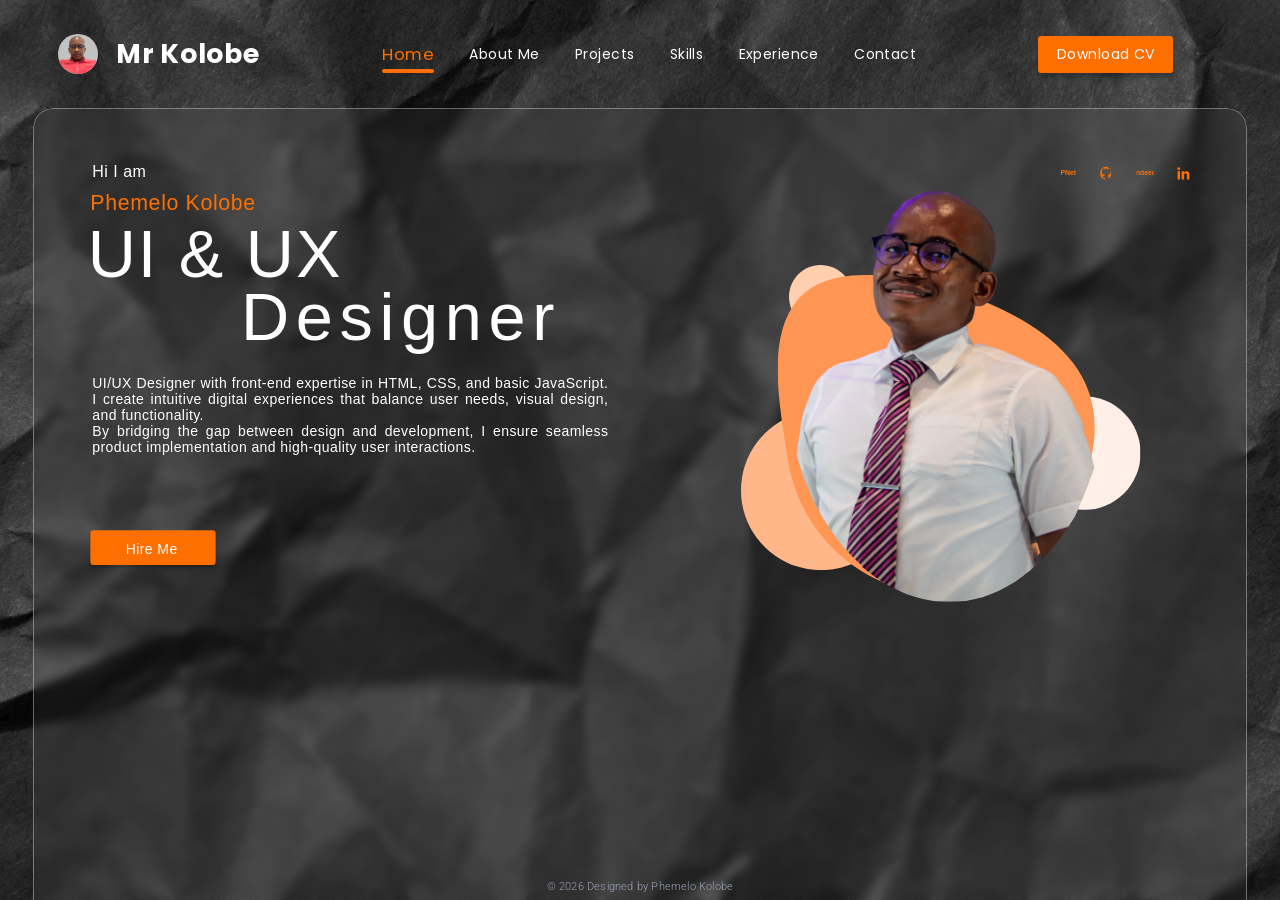
<file: index.html>
<!DOCTYPE html>
<html lang="en">

<head>
  <meta charset="UTF-8">
  <meta name="viewport" content="width=device-width, initial-scale=1.0">
  <title>Phemelo Kolobe — UI/UX Designer</title>
  <link rel="preconnect" href="https://fonts.googleapis.com">
  <link rel="preconnect" href="https://fonts.gstatic.com" crossorigin>
  <link
    href="https://fonts.googleapis.com/css2?family=Poppins:wght@300;400;500;600;700&family=Roboto:wght@300&display=swap"
    rel="stylesheet">
  <link rel="stylesheet" href="css/style.css">
  <link rel="stylesheet" href="css/responsive.css">
</head>

<body data-page="home">

  <div id="app">

    <!-- Fixed Navigation Bar -->
    <nav id="main-nav">
      <button id="nav-logo-btn" aria-label="Go to Home">
        <img id="nav-avatar" src="assets/images/909b1af1f2052a892a9b69b2f831a1102f8bf642.png" alt="Phemelo Kolobe">
        <div id="nav-logo-words">
          <span class="nav-logo-text">Mr</span>
          <span class="nav-logo-text">Kolobe</span>
        </div>
      </button>
      <div id="nav-links">
        <button id="nav-btn-home" class="nav-link-btn">Home<div id="indicator-home" class="nav-active-indicator"></div>
          </button>
        <button id="nav-btn-about" class="nav-link-btn">About Me<div id="indicator-about" class="nav-active-indicator">
          </div></button>
        <button id="nav-btn-projects" class="nav-link-btn">Projects<div id="indicator-projects"
            class="nav-active-indicator"></div></button>
        <button id="nav-btn-skills" class="nav-link-btn">Skills<div id="indicator-skills" class="nav-active-indicator">
          </div></button>
        <button id="nav-btn-experience" class="nav-link-btn">Experience<div id="indicator-experience"
            class="nav-active-indicator"></div></button>
        <button id="nav-btn-contact" class="nav-link-btn">Contact<div id="indicator-contact"
            class="nav-active-indicator"></div></button>
      </div>
      <a id="nav-cv-btn" href="assets/cv/Phemelo_Kolobe_CV.pdf" class="home-link-download-cv">Download CV</a>
    </nav>

    <!-- Centering row -->
    <div id="centering-row">
      <!-- Viewport container -->
      <div id="viewport-container">
        <div id="glass-workspace" class="home-group-glass-workspace">
          <!-- Scrollable region -->
          <div id="scroll-region">
            <!-- Content sizer -->
            <div id="content-sizer">
              <!-- Section scaler -->
              <div id="section-scaler">

                <div id="section-home" class="portfolio-section home-group-page-section" data-name="1. Home">
                  <div class="home-hero-decoration" data-name="Vector">

                  </div>
                  <div class="site-background-texture home-background-texture"
                    data-name="wrinkled-black-paper-close-up-texture-2026-03-19-05-31-42-utc 1">
                    <img alt="" class="home-background-image"
                      src="assets/images/9d071e4bbca0a9aff62a72135e2d05a01bd56cc1.png">
                  </div>
                  <div class="home-group-hi-i-am-phemelo-kolobe-ui-and">
                    <div class="home-group-hi-i-am-phemelo-kolobe-ui-and">
                      <div class="home-group-hi-i-am-phemelo-kolobe-ui-and-secondary">
                        <p class="home-copy-hi-i-am home-greeting responsive-label-heading">Hi I am </p>
                        <p class="home-copy-phemelo-kolobe home-name responsive-card-heading">Phemelo Kolobe</p>
                        <p class="home-copy-ui-and-ux home-headline-primary responsive-hero-heading">UI & UX</p>
                        <p class="home-copy-designer home-headline-secondary responsive-hero-heading">Designer </p>
                      </div>
                      <div
                        class="home-group-ui-ux-designer-with-front-end-expertise home-introduction-copy responsive-body-copy">
                        <p class="home-copy-ui-ux-designer-with-front-end-expertise">UI/UX Designer with front-end
                          expertise in HTML, CSS, and basic JavaScript. I create intuitive digital experiences that
                          balance user needs, visual design, and functionality.</p>
                        <p class="home-copy-by-bridging-the-gap-between-design-and">By bridging the gap between design
                          and development, I ensure seamless product implementation and high-quality user interactions.
                        </p>
                      </div>
                      <button type="button" id="hire-me-btn" class="home-action-btn" data-name="Btn">
                        <span class="home-text-hire-me responsive-body-copy">Hire Me </span>
                      </button>
                    </div>
                    <div class="home-group-indeed-pnet home-social-group">
                      <a href="#" aria-label="LinkedIn" class="home-social-button home-link-linkedin"
                        data-name="LinkedIn - Negative">
                        <div class="home-group-linkedin responsive-wrapping-group">
                          <svg class="home-icon-linkedin" viewBox="6.5 2.5 27 27" aria-hidden="true">
                            <path
                              d="M13.6347 27.6737H8.8142V12.1719H13.6347V27.6737ZM11.2245 10.0597C9.67683 10.0597 8.42729 8.81018 8.42729 7.26887C8.42729 5.72757 9.67683 4.47803 11.2245 4.47803C12.7658 4.47803 14.0153 5.72757 14.0153 7.26887C14.0153 8.80384 12.7658 10.0597 11.2245 10.0597ZM31.6737 27.6737H26.8595V20.1385C26.8595 18.3434 26.8278 16.0283 24.3541 16.0283C21.8487 16.0283 21.4681 17.9882 21.4681 20.0116V27.6737H16.6603V12.1719H21.2778V14.2904H21.3413C21.9819 13.0726 23.5549 11.785 25.8954 11.785C30.7731 11.785 31.6737 14.9944 31.6737 19.168V27.6737V27.6737Z"
                              class="home-shape-linkedin"></path>
                          </svg>
                        </div>
                      </a>
                      <a href="#" aria-label="Indeed" class="home-social-button home-link-indeed" data-name="Indeed">
                        <div class="home-group-indeed responsive-wrapping-group">
                          <svg class="home-icon-indeed" viewBox="0 0 40.4752 40.4752" aria-hidden="true">
                            <text x="20.24" y="24.25" class="home-text-indeed">indeed</text>
                          </svg>
                        </div>
                      </a>
                      <a href="#" aria-label="GitHub" class="home-social-button home-link-github" data-name="GitHub">
                        <div class="home-group-github responsive-wrapping-group">
                          <svg class="home-icon-github" viewBox="0 0 24 24" aria-hidden="true">
                            <path
                              d="M12 .9a11.1 11.1 0 0 0-3.51 21.63c.56.1.76-.24.76-.54v-2.1c-3.09.67-3.74-1.31-3.74-1.31-.51-1.28-1.24-1.62-1.24-1.62-1.01-.69.08-.68.08-.68 1.12.08 1.71 1.15 1.71 1.15 1 .1 1.84-.75 2.19-1.4.1-.72.39-1.2.7-1.47-2.47-.28-5.06-1.23-5.06-5.48 0-1.21.43-2.2 1.14-2.97-.11-.28-.49-1.41.11-2.93 0 0 .93-.3 3.05 1.14A10.6 10.6 0 0 1 12 4.04c.94 0 1.88.13 2.77.37 2.12-1.44 3.05-1.14 3.05-1.14.6 1.52.22 2.65.11 2.93.71.77 1.14 1.76 1.14 2.97 0 4.26-2.59 5.2-5.07 5.47.4.34.76 1.02.76 2.06v3.06c0 .3.2.65.77.54A11.1 11.1 0 0 0 12 .9Z"
                              class="home-shape-github"></path>
                          </svg>
                        </div>
                      </a>
                      <a href="#" aria-label="PNet" class="home-social-button home-link-pnet home-social-group"
                        data-name="PNet">
                        <div class="home-group-pnet responsive-wrapping-group">
                          <svg class="home-icon-pnet" viewBox="0 0 40.4752 40.4752" aria-hidden="true">
                            <text x="20.24" y="24.95" class="home-text-pnet">PNet</text>
                          </svg>
                        </div>
                      </a>
                    </div>
                    <div class="home-group-hi-i-am-phemelo-kolobe-ui-and-tertiary home-tool-group">
                      <div class="home-group-hi-i-am-phemelo-kolobe-ui-and-alternate-3" data-name="Vector">
                        <svg class="home-icon-hi-i-am-phemelo-kolobe-ui-and" preserveAspectRatio="none"
                          viewBox="0 0 95.3006 95.3011">
                          <path
                            d="M47.6503 95.3011C73.9668 95.3011 95.3006 73.9672 95.3006 47.6505C95.3006 21.3339 73.9668 0 47.6503 0C21.3337 0 0 21.3339 0 47.6505C0 73.9672 21.3337 95.3011 47.6503 95.3011Z"
                            id="Vector" class="home-shape-decorative-surface"></path>
                        </svg>
                      </div>
                      <div class="home-group-hi-i-am-phemelo-kolobe-ui-and-alternate-4" data-name="Vector">
                        <svg class="home-icon-hi-i-am-phemelo-kolobe-ui-and" preserveAspectRatio="none"
                          viewBox="0 0 239.755 239.757">
                          <path
                            d="M119.878 239.757C186.084 239.757 239.755 186.085 239.755 119.878C239.755 53.6713 186.084 0 119.878 0C53.6711 0 0 53.6713 0 119.878C0 186.085 53.6711 239.757 119.878 239.757Z"
                            id="Vector" class="home-shape-decorative-surface-secondary"></path>
                        </svg>
                      </div>
                      <div class="home-group-hi-i-am-phemelo-kolobe-ui-and-alternate-5" data-name="Vector">
                        <svg class="home-icon-hi-i-am-phemelo-kolobe-ui-and" preserveAspectRatio="none"
                          viewBox="0 0 170.426 170.427">
                          <path
                            d="M85.2129 170.427C132.275 170.427 170.426 132.275 170.426 85.2134C170.426 38.1513 132.275 0 85.2129 0C38.1511 0 0 38.1513 0 85.2134C0 132.275 38.1511 170.427 85.2129 170.427Z"
                            id="Vector" class="home-shape-decorative-surface-tertiary"></path>
                        </svg>
                      </div>
                      <div class="home-group-hi-i-am-phemelo-kolobe-ui-and-alternate-6">
                        <div class="home-group-hi-i-am-phemelo-kolobe-ui-and-alternate-7" data-name="Vector">
                          <svg class="home-icon-hi-i-am-phemelo-kolobe-ui-and" preserveAspectRatio="none"
                            viewBox="0 0 475.576 478.277">
                            <path
                              d="M15.0402 275.886C43.7739 463.784 281.416 562.06 421.975 386.6C521.554 220.079 483.352 108.229 299.268 35.7276C-63.3886 -91.3509 -2.81236 151.928 15.0402 275.886Z"
                              id="Vector" class="home-shape-decorative-surface-alternate-3"></path>
                          </svg>
                        </div>
                        <div class="home-portrait-mask-group" data-name="Mask group">
                          <div class="home-portrait-mask home-portrait-frame" data-name="5W8A0393 1">
                            <div class="home-portrait-frame-secondary">
                              <img alt="" class="home-portrait-image"
                                src="assets/images/c9e9e2ee8c92710e735c90dc11115627304630b5.png">
                            </div>
                          </div>
                        </div>
                        <div class="home-portrait-frame-tertiary" data-name="5W8A0393 1">
                          <div class="home-portrait-frame-secondary">
                            <img alt="" class="home-portrait-image-secondary"
                              src="assets/images/c9e9e2ee8c92710e735c90dc11115627304630b5.png">
                          </div>
                        </div>
                      </div>
                    </div>
                  </div>
                  <div
                    class="home-group-about-me-projects-skills-experience-contact-downlaod responsive-desktop-navigation">
                    <div
                      class="home-group-about-me-projects-skills-experience-contact responsive-desktop-navigation responsive-wrapping-group">
                      <div class="home-group-about-me responsive-wrapping-group">
                        <p class="home-copy-about-me responsive-body-copy">About Me</p>
                      </div>
                      <div class="home-group-projects responsive-wrapping-group">
                        <p class="home-copy-projects responsive-body-copy">Projects</p>
                      </div>
                      <div class="home-group-skills responsive-wrapping-group">
                        <p class="home-copy-skills responsive-body-copy">Skills</p>
                      </div>
                      <div class="home-group-experience responsive-wrapping-group">
                        <p class="home-copy-experience responsive-body-copy">Experience</p>
                      </div>
                      <div class="home-group-contact responsive-wrapping-group">
                        <p class="home-copy-contact responsive-body-copy">Contact</p>
                      </div>
                    </div>
                    <div class="home-group-downlaod-cv">
                      <div class="home-group-downlaod-cv-secondary"></div>
                      <p class="home-copy-downlaod-cv responsive-body-copy">Downlaod CV</p>
                    </div>
                  </div>
                  <div class="home-group-mr-kolobe responsive-brand-lockup">
                    <div class="home-group-mr-kolobe-secondary">
                      <div class="home-group-mr-kolobe-secondary">
                        <div class="home-group-mr-kolobe-secondary">
                          <div class="home-group-mr-kolobe-secondary">
                            <div class="home-group-mr-kolobe-secondary">
                              <div class="home-group-mr-kolobe-secondary">
                                <div class="home-group-mr-kolobe-tertiary">
                                  <svg class="home-icon-mr-kolobe" preserveAspectRatio="none" viewBox="0 0 60 60">
                                    <circle cx="30" cy="30" id="Ellipse 697" r="30" class="home-shape-ellipse-697">
                                    </circle>
                                  </svg>
                                </div>
                                <div class="home-group-mr-kolobe-alternate-3" data-name="Ellipse">
                                  <img alt="" class="home-image-mr-kolobe" height="60"
                                    src="assets/images/909b1af1f2052a892a9b69b2f831a1102f8bf642.png" width="60">
                                </div>
                              </div>
                            </div>
                          </div>
                        </div>
                      </div>
                    </div>
                    <p class="home-copy-mr responsive-subheading">Mr</p>
                    <p class="home-copy-kolobe responsive-subheading">Kolobe</p>
                  </div>
                  <div class="home-group-home responsive-brand-avatar-artwork">
                    <div class="home-group-home-secondary"></div>
                    <p class="home-copy-home responsive-brand-avatar-artwork responsive-label-heading">Home</p>
                  </div>
                </div>

              </div><!-- /#section-scaler -->

              <!-- Interaction overlays -->
              <button class="overlay-btn" id="overlay-back-projects" aria-label="Back to Projects"></button>

            </div><!-- /#content-sizer -->
          </div><!-- /#scroll-region -->
          <div id="footer-overlay">
            <p>© 2026 Designed by Phemelo Kolobe</p>
          </div>
        </div><!-- /#glass-workspace -->
      </div><!-- /#viewport-container -->
    </div><!-- /#centering-row -->

  </div><!-- /#app -->

  <script src="js/main.js"></script>
</body>

</html>
</file>
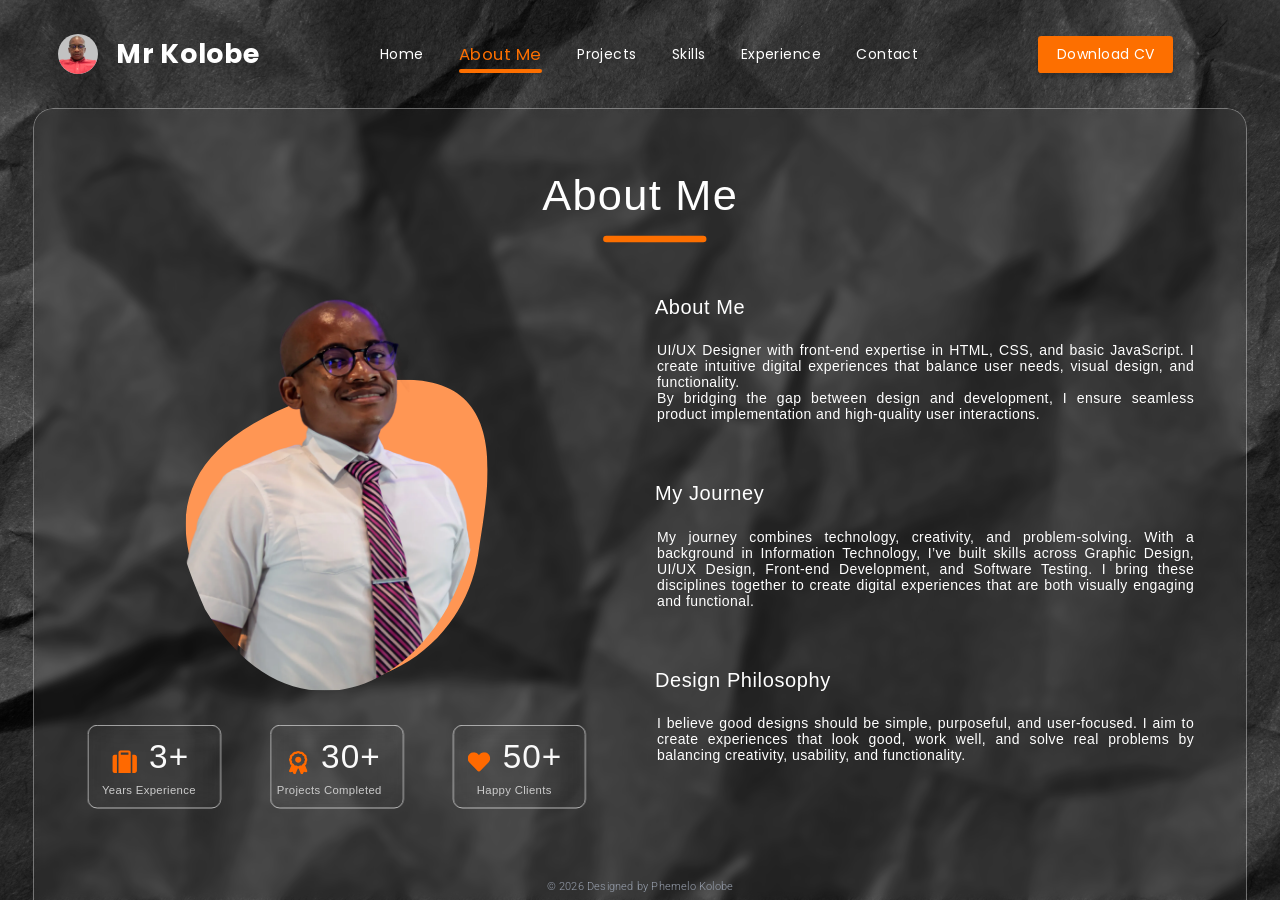
<file: about.html>
<!DOCTYPE html>
<html lang="en">

<head>
  <meta charset="UTF-8">
  <meta name="viewport" content="width=device-width, initial-scale=1.0">
  <title>Phemelo Kolobe — UI/UX Designer</title>
  <link rel="preconnect" href="https://fonts.googleapis.com">
  <link rel="preconnect" href="https://fonts.gstatic.com" crossorigin>
  <link
    href="https://fonts.googleapis.com/css2?family=Poppins:wght@300;400;500;600;700&family=Roboto:wght@300&display=swap"
    rel="stylesheet">
  <link rel="stylesheet" href="css/style.css">
  <link rel="stylesheet" href="css/responsive.css">
</head>

<body data-page="about">

  <div id="app">

    <!-- Fixed Navigation Bar -->
    <nav id="main-nav">
      <button id="nav-logo-btn" aria-label="Go to Home">
        <img id="nav-avatar" src="assets/images/909b1af1f2052a892a9b69b2f831a1102f8bf642.png" alt="Phemelo Kolobe">
        <div id="nav-logo-words">
          <span class="nav-logo-text">Mr</span>
          <span class="nav-logo-text">Kolobe</span>
        </div>
      </button>
      <div id="nav-links">
        <button id="nav-btn-home" class="nav-link-btn">Home<div id="indicator-home" class="nav-active-indicator"></div>
        </button>
        <button id="nav-btn-about" class="nav-link-btn">About Me<div id="indicator-about" class="nav-active-indicator">
          </div></button>
        <button id="nav-btn-projects" class="nav-link-btn">Projects<div id="indicator-projects"
            class="nav-active-indicator"></div></button>
        <button id="nav-btn-skills" class="nav-link-btn">Skills<div id="indicator-skills" class="nav-active-indicator">
          </div></button>
        <button id="nav-btn-experience" class="nav-link-btn">Experience<div id="indicator-experience"
            class="nav-active-indicator"></div></button>
        <button id="nav-btn-contact" class="nav-link-btn">Contact<div id="indicator-contact"
            class="nav-active-indicator"></div></button>
      </div>
      <a id="nav-cv-btn" href="assets/cv/Phemelo_Kolobe_CV.pdf" class="about-link-download-cv">Download CV</a>
    </nav>

    <!-- Centering row -->
    <div id="centering-row">
      <!-- Viewport container -->
      <div id="viewport-container">
        <div id="glass-workspace" class="about-group-glass-workspace">
          <!-- Scrollable region -->
          <div id="scroll-region">
            <!-- Content sizer -->
            <div id="content-sizer">
              <!-- Section scaler -->
              <div id="section-scaler">

                <div id="section-about" class="portfolio-section about-group-page-section" data-name="2. About Me">
                  <div class="site-background-texture about-background-texture"
                    data-name="wrinkled-black-paper-close-up-texture-2026-03-19-05-31-42-utc 2">
                    <div class="about-background-texture-secondary">
                      <img alt="" class="about-background-image"
                        src="assets/images/9d071e4bbca0a9aff62a72135e2d05a01bd56cc1.png">
                    </div>
                  </div>
                  <div class="about-group-me-projects-skills-experience-contact-downlaod responsive-desktop-navigation">
                    <div class="about-group-me-projects-skills-experience-contact responsive-desktop-navigation">
                      <div class="about-group-me">
                        <div class="about-group-me-secondary responsive-wrapping-group">
                          <p class="about-copy-me responsive-label-heading">About Me</p>
                        </div>
                        <div class="about-group-me-tertiary"></div>
                      </div>
                      <div class="about-group-projects responsive-wrapping-group">
                        <p class="about-copy-projects responsive-body-copy">Projects</p>
                      </div>
                      <div class="about-group-skills responsive-wrapping-group">
                        <p class="about-copy-skills responsive-body-copy">Skills</p>
                      </div>
                      <div class="about-group-experience responsive-wrapping-group">
                        <p class="about-copy-experience responsive-body-copy">Experience</p>
                      </div>
                      <div class="about-group-contact responsive-wrapping-group">
                        <p class="about-copy-contact responsive-body-copy">Contact</p>
                      </div>
                    </div>
                    <div class="about-group-downlaod-cv">
                      <div class="about-group-downlaod-cv-secondary"></div>
                      <p class="about-copy-downlaod-cv responsive-body-copy">Downlaod CV</p>
                    </div>
                  </div>
                  <div class="about-group-mr-kolobe responsive-brand-lockup">
                    <div class="about-group-mr-kolobe-secondary">
                      <div class="about-group-mr-kolobe-secondary">
                        <div class="about-group-mr-kolobe-secondary">
                          <div class="about-group-mr-kolobe-secondary">
                            <div class="about-group-mr-kolobe-secondary">
                              <div class="about-group-mr-kolobe-secondary">
                                <div class="about-group-mr-kolobe-tertiary">
                                  <svg class="about-icon-mr-kolobe" preserveAspectRatio="none" viewBox="0 0 60 60">
                                    <circle cx="30" cy="30" id="Ellipse 697" r="30" class="about-shape-ellipse-697">
                                    </circle>
                                  </svg>
                                </div>
                                <div class="about-group-mr-kolobe-alternate-3" data-name="Ellipse">
                                  <img alt="" class="about-image-mr-kolobe" height="60"
                                    src="assets/images/909b1af1f2052a892a9b69b2f831a1102f8bf642.png" width="60">
                                </div>
                              </div>
                            </div>
                          </div>
                        </div>
                      </div>
                    </div>
                    <p class="about-copy-mr responsive-subheading">Mr</p>
                    <p class="about-copy-kolobe responsive-subheading">Kolobe</p>
                  </div>
                  <div class="about-group-home">
                    <a class="about-link-home responsive-body-copy">
                      <p class="about-copy-home">Home</p>
                    </a>
                  </div>
                  <div class="about-group-ui-ux-designer-with-front-end-expertise">
                    <div class="about-group-ui-ux-designer-with-front-end-expertise-secondary">
                      <svg class="about-icon-ui-ux-designer-with-front-end-expertise" preserveAspectRatio="none"
                        viewBox="0 0 1820 4680">
                        <foreignObject height="4720" width="1860" x="-20" y="-20">
                          <div class="about-bg-blur" xmlns="http://www.w3.org/1999/xhtml"></div>
                        </foreignObject>
                        <path
                          d="M30 1.5H1790C1805.74 1.50003 1818.5 14.2599 1818.5 30V4678.5H1.5V30C1.5 14.2599 14.2599 1.5 30 1.5Z"
                          id="Rectangle 3463648" data-figma-bg-blur-radius="20" class="about-shape-rectangle-3463648">
                        </path>
                        <defs>
                          <clipPath id="bgblur_0_1_1506_clip_path" transform="translate(20 20)">
                            <path
                              d="M30 1.5H1790C1805.74 1.50003 1818.5 14.2599 1818.5 30V4678.5H1.5V30C1.5 14.2599 14.2599 1.5 30 1.5Z">
                            </path>
                          </clipPath>
                          <linearGradient gradientUnits="userSpaceOnUse" id="paint0_linear_1_1506" x1="1001.52"
                            x2="1580.09" y1="67.2575" y2="4607.32">
                            <stop class="about-gradient-stop-ui-ux-designer-with-front-end-expertise"></stop>
                            <stop offset="1"
                              class="about-gradient-stop-ui-ux-designer-with-front-end-expertise-secondary"></stop>
                          </linearGradient>
                        </defs>
                      </svg>
                    </div>
                    <div class="about-group-ui-ux-designer-with-front-end-expertise-tertiary">
                      <div
                        class="about-portrait-container about-group-ui-ux-designer-with-front-end-expertise-alternate-3">
                        <div
                          class="about-portrait-container about-group-ui-ux-designer-with-front-end-expertise-alternate-4">
                          <div
                            class="about-portrait-container about-group-ui-ux-designer-with-front-end-expertise-alternate-5 responsive-wrapping-group">
                            <div
                              class="about-group-ui-ux-designer-with-front-end-expertise-alternate-6 responsive-wrapping-group">
                              <div class="about-group-ui-ux-designer-with-front-end-expertise-alternate-7"
                                data-name="Vector">
                                <svg class="about-icon-ui-ux-designer-with-front-end-expertise"
                                  preserveAspectRatio="none" viewBox="0 0 452.986 455.564">
                                  <path
                                    d="M14.3258 262.784C41.6946 441.759 268.048 535.369 401.931 368.241C496.78 209.628 460.393 103.089 285.053 34.0309C-60.3776 -87.0127 -2.67877 144.714 14.3258 262.784Z"
                                    id="Vector" class="about-shape-decorative-surface"></path>
                                </svg>
                              </div>
                            </div>
                          </div>
                          <div class="about-portrait-container about-portrait-mask-group" data-name="Mask group">
                            <div
                              class="about-portrait-container about-portrait-mask-group-secondary responsive-wrapping-group">
                              <div class="about-portrait-mask-group-tertiary responsive-wrapping-group">
                                <div class="about-portrait-mask about-portrait-frame" data-name="5W8A0393 1">
                                  <div class="about-portrait-frame-secondary">
                                    <img alt="" class="about-portrait-image"
                                      src="assets/images/c9e9e2ee8c92710e735c90dc11115627304630b5.png">
                                  </div>
                                </div>
                              </div>
                            </div>
                          </div>
                          <div
                            class="about-portrait-container about-group-ui-ux-designer-with-front-end-expertise-alternate-8 responsive-wrapping-group">
                            <div
                              class="about-group-ui-ux-designer-with-front-end-expertise-alternate-6 responsive-wrapping-group">
                              <div class="about-portrait-frame" data-name="5W8A0393 1">
                                <div class="about-portrait-frame-secondary">
                                  <img alt="" class="about-portrait-image-secondary"
                                    src="assets/images/c9e9e2ee8c92710e735c90dc11115627304630b5.png">
                                </div>
                              </div>
                            </div>
                          </div>
                        </div>
                      </div>
                      <div class="about-group-ui-ux-designer-with-front-end-expertise-alternate-9">
                        <div class="about-group-ui-ux-designer-with-front-end-expertise-alternate-10">
                          <div
                            class="about-group-ui-ux-designer-with-front-end-expertise-alternate-11 responsive-body-copy">
                            <p class="about-copy-ui-ux-designer-with-front-end-expertise">UI/UX Designer with front-end
                              expertise in HTML, CSS, and basic JavaScript. I create intuitive digital experiences that
                              balance user needs, visual design, and functionality.</p>
                            <p class="about-copy-by-bridging-the-gap-between-design-and">By bridging the gap between
                              design and development, I ensure seamless product implementation and high-quality user
                              interactions.</p>
                          </div>
                        </div>
                        <p class="about-copy-me-secondary responsive-card-heading">About Me </p>
                      </div>
                      <div class="about-group-ui-ux-designer-with-front-end-expertise-alternate-12">
                        <div class="about-group-ui-ux-designer-with-front-end-expertise-alternate-13">
                          <div
                            class="about-group-ui-ux-designer-with-front-end-expertise-alternate-14 responsive-body-copy">
                            <p class="about-copy-ui-ux-designer-with-front-end-expertise">My journey combines
                              technology, creativity, and problem-solving. With a background in Information Technology,
                              I’ve built skills across Graphic Design, UI/UX Design, Front-end Development, and Software
                              Testing.

                              I bring these disciplines together to create digital experiences that are both visually
                              engaging and functional.
                            </p>
                          </div>
                        </div>
                        <p class="about-copy-my-journey responsive-card-heading">My Journey</p>
                      </div>
                      <div class="about-group-ui-ux-designer-with-front-end-expertise-alternate-15">
                        <div class="about-group-ui-ux-designer-with-front-end-expertise-alternate-16">
                          <div
                            class="about-group-ui-ux-designer-with-front-end-expertise-alternate-17 responsive-body-copy">
                            <p class="about-copy-by-bridging-the-gap-between-design-and">I believe good designs should be simple, purposeful, and user-focused. I aim to create experiences that look good, work well, and solve real problems by balancing creativity, usability, and functionality.
                            </p>
                          </div>
                        </div>
                        <p class="about-copy-design-philosophy responsive-card-heading">Design Philosophy</p>
                      </div>
                      <div class="about-group-ui-ux-designer-with-front-end-expertise-alternate-19">
                      </div>
                      <div class="about-group-years-experience-3">
                        <div class="about-group-years-experience-3-secondary"></div>
                        <div class="about-group-years-experience-3-tertiary">
                          <p class="about-copy-years-experience responsive-small-copy">Years Experience</p>
                          <div class="about-group-3">
                            <p class="about-copy-3 responsive-section-heading">3+</p>
                            <div class="about-group-3-secondary" data-name="Vector">
                              <svg class="about-icon-3" preserveAspectRatio="none" viewBox="0 0 36.8601 34">
                                <path
                                  d="M0 10.2V30.6C0 32.4129 1.61306 34 3.45563 34H6.91127V6.8H3.45563C1.61306 6.8 0 8.38709 0 10.2ZM24.1894 0H12.6707C10.8281 0 9.21502 1.58709 9.21502 3.4V34H27.6451V3.4C27.6451 1.58709 26.032 0 24.1894 0ZM24.1894 6.8H12.6707V3.4H24.1894V6.8ZM33.4045 6.8H29.9488V34H33.4045C35.247 34 36.8601 32.4129 36.8601 30.6V10.2C36.8601 8.38709 35.247 6.8 33.4045 6.8Z"
                                  id="Vector" class="about-shape-decorative-surface-secondary"></path>
                              </svg>
                            </div>
                          </div>
                        </div>
                      </div>
                      <div class="about-group-projects-completed-30">
                        <div class="about-group-projects-completed-30-secondary"></div>
                        <div class="about-group-projects-completed-30-tertiary">
                          <p class="about-copy-projects-completed responsive-small-copy">Projects Completed</p>
                          <div class="about-group-30">
                            <p class="about-copy-30 responsive-section-heading">30+</p>
                            <div class="about-group-award" data-name="award">
                              <svg class="about-icon-award" preserveAspectRatio="none" viewBox="0 0 27.6451 35">
                                <g clipPath="url(#clip0_1_1497)" id="award">
                                  <path
                                    d="M24.0919 21.3313C24.6803 20.9714 25.3155 20.4747 25.792 19.6927C26.5534 18.4441 26.4796 17.1838 26.4355 16.4309C26.4339 16.4029 26.4319 16.375 26.4299 16.347C26.4414 16.3308 26.4528 16.3145 26.4642 16.2982C26.9059 15.661 27.6451 14.5945 27.6451 13.125C27.6451 11.6555 26.9059 10.5894 26.4641 9.95244C26.4529 9.93631 26.4417 9.92024 26.4305 9.90438C26.4324 9.87649 26.4344 9.84867 26.436 9.82078C26.4801 9.06801 26.5541 7.80808 25.7931 6.55915C25.0276 5.30236 23.8348 4.7332 23.1222 4.39318C23.0995 4.38231 23.0768 4.37179 23.0541 4.36112C23.0429 4.33945 23.0317 4.31785 23.0203 4.29625C22.6624 3.61956 22.0633 2.48712 20.7393 1.75957C19.9617 1.33232 19.0771 1.12458 18.035 1.12458C17.7959 1.12458 17.5505 1.13579 17.3047 1.14878C17.2751 1.15021 17.2453 1.15199 17.2155 1.15356C17.1985 1.14276 17.1814 1.13196 17.1643 1.12123C16.4933 0.701914 15.3702 0 13.8225 0C12.2751 0 11.1523 0.701914 10.4815 1.12123C10.4647 1.13183 10.448 1.14235 10.4314 1.15302C10.4016 1.15131 10.3721 1.14967 10.3427 1.1481C10.0964 1.13511 9.85043 1.12376 9.61084 1.12376C8.56932 1.12376 7.68518 1.33144 6.90774 1.75868C5.58402 2.48575 4.98475 3.61826 4.62681 4.29488C4.61536 4.31642 4.60427 4.33788 4.59318 4.35935C4.57051 4.36994 4.54776 4.38047 4.52508 4.39127C3.81236 4.73122 2.61944 5.30011 1.85323 6.55758C1.09212 7.80568 1.16577 9.06603 1.20998 9.81907C1.21149 9.84696 1.21343 9.87499 1.21545 9.90274C1.20407 9.91895 1.19263 9.93508 1.18125 9.95135C0.739434 10.5886 0 11.6553 0 13.125C0 14.5946 0.739434 15.6607 1.18125 16.2978C1.19234 16.3137 1.20364 16.3298 1.21473 16.3455C1.21293 16.3733 1.21091 16.4011 1.20926 16.4288C1.16498 17.1817 1.09083 18.4417 1.852 19.6909C2.34436 20.4984 3.00583 21.0038 3.60963 21.3651L0.123755 29.6146C-0.11022 30.1742 -0.00453553 30.8098 0.402725 31.2723C0.735258 31.649 1.22243 31.8613 1.72681 31.8613C1.84005 31.8613 1.95409 31.8507 2.06755 31.8287L5.32067 31.2114L6.86404 34.1007C7.16101 34.6603 7.74595 35 8.40065 35C8.42534 35 8.44787 34.9989 8.47264 34.9979C9.15657 34.9722 9.74374 34.5824 10.0025 33.981L13.2906 26.25H14.4172L17.6426 33.981C17.9013 34.5824 18.4885 34.9722 19.1724 34.9979C19.1972 34.9989 19.2197 35 19.2444 35C19.8991 35 20.4841 34.6603 20.781 34.1017L22.3244 31.2114L25.5775 31.8287C25.691 31.8507 25.805 31.8613 25.9183 31.8613C26.4227 31.8613 26.9098 31.649 27.2423 31.2723C27.6496 30.8098 27.7553 30.1742 27.5213 29.6146L24.0919 21.3313ZM22.8012 18.049C22.3641 18.766 21.1789 18.9476 20.5659 19.5295C19.9534 20.1111 19.7619 21.2367 19.0068 21.6514C18.7249 21.8062 18.3892 21.845 18.0345 21.845C17.6806 21.845 17.308 21.8064 16.9514 21.8064C16.7219 21.8064 16.4991 21.8224 16.2922 21.8749C15.4705 22.0833 14.7134 22.9688 13.8225 22.9688C12.9311 22.9688 12.1741 22.0833 11.3518 21.8745C11.1445 21.8219 10.9213 21.8058 10.6914 21.8058C10.3354 21.8058 9.9636 21.8442 9.61026 21.8442C9.25527 21.8442 8.91906 21.8054 8.63685 21.6504C7.88187 21.2355 7.69066 20.11 7.07771 19.5281C6.46527 18.9462 5.28006 18.7644 4.843 18.0476C4.41234 17.3407 4.83501 16.277 4.60794 15.4698C4.38829 14.6895 3.45563 13.9711 3.45563 13.125C3.45563 12.2784 4.38829 11.5594 4.60838 10.7788C4.83544 9.97138 4.4132 8.90771 4.84429 8.20087C5.28114 7.48392 6.46664 7.30228 7.07944 6.72048C7.6921 6.13888 7.8836 5.01334 8.63851 4.5986C8.92043 4.44377 9.2562 4.40501 9.61084 4.40501C9.96475 4.40501 10.3374 4.44363 10.694 4.44363C10.9234 4.44363 11.1463 4.42764 11.3531 4.37514C12.1748 4.16657 12.9316 3.28125 13.8225 3.28125C14.7143 3.28125 15.4712 4.16671 16.2936 4.37555C16.5007 4.42812 16.7239 4.44418 16.9538 4.44418C17.3098 4.44418 17.6817 4.40583 18.035 4.40583C18.3899 4.40583 18.7263 4.44459 19.0085 4.59956C19.7634 5.01443 19.9547 6.14004 20.5676 6.72191C21.1801 7.30379 22.3654 7.48562 22.8021 8.20244C23.2327 8.90928 22.8103 9.97288 23.0374 10.7802C23.2572 11.5605 24.1894 12.2789 24.1894 13.125C24.1894 13.9716 23.2571 14.6904 23.037 15.4712C22.8099 16.2786 23.2322 17.3422 22.8012 18.049ZM13.8225 8.75C11.2776 8.75 9.21502 10.7038 9.21502 13.125C9.21502 15.5403 11.2776 17.5 13.8225 17.5C16.3675 17.5 18.43 15.5403 18.43 13.125C18.43 10.7038 16.3675 8.75 13.8225 8.75Z"
                                    id="Vector" class="about-shape-decorative-surface-secondary"></path>
                                </g>
                                <defs>
                                  <clipPath id="clip0_1_1497">
                                    <rect height="35" width="27.6451" class="about-shape-award"></rect>
                                  </clipPath>
                                </defs>
                              </svg>
                            </div>
                          </div>
                        </div>
                      </div>
                      <div class="about-group-50-happy-clients">
                        <p class="about-copy-50 responsive-section-heading">50+</p>
                        <p class="about-copy-happy-clients responsive-small-copy">Happy Clients</p>
                        <div class="about-group-50-happy-clients-secondary" data-name="Vector">
                          <svg class="about-icon-50-happy-clients" preserveAspectRatio="none" viewBox="0 0 33.7884 29">
                            <path
                              d="M15.3917 28.3735C16.2127 29.2088 17.5616 29.2088 18.3827 28.3735L31.1678 15.4343C34.8626 11.6826 34.6574 5.45367 30.508 1.98537C26.8866 -1.04427 21.5057 -0.492143 18.2068 2.86289L16.8872 4.17952L15.5823 2.86289C12.2834 -0.492143 6.8878 -1.04427 3.28098 1.98537C-0.853657 5.45367 -1.08825 11.6826 2.6212 15.4343L15.3917 28.3735Z"
                              id="Vector" class="about-shape-decorative-surface-secondary"></path>
                          </svg>
                        </div>
                      </div>
                    </div>
                    <div class="about-group-me-alternate-3">
                      <p class="about-copy-me-tertiary responsive-section-heading">About Me </p>
                      <div class="about-group-me-alternate-4" data-name="Container"></div>
                    </div>
                    <div class="about-group-what-drives-my-work-accessibility-every-decision">
                      <div class="about-group-what-drives-my-work">
                        <div class="about-group-what-drives-my-work">
                          <div class="about-group-what-drives-my-work">
                            <p class="about-copy-what-drives-my-work responsive-section-heading">What Drives My Work</p>
                            <div class="about-group-what-drives-my-work-secondary" data-name="Container"></div>
                          </div>
                        </div>
                      </div>
                      <div class="about-group-accessibility-every-decision-starts-with-understanding-user">
                        <div class="about-group-accessibility-every-decision-starts-with-understanding-user">
                          <div class="about-group-accessibility-every-decision-starts-with-understanding-user">
                            <div
                              class="about-group-accessibility-every-decision-starts-with-understanding-user-secondary">
                            </div>
                            <div
                              class="about-group-accessibility-every-decision-starts-with-understanding-user-tertiary">
                              <p class="about-copy-accessibility responsive-card-heading">Accessibility</p>
                              <p
                                class="about-copy-every-decision-starts-with-understanding-user-needs responsive-body-copy">
                                Every decision starts with understanding user needs, behaviors, and pain points.</p>
                              <div
                                class="about-group-accessibility-every-decision-starts-with-understanding-user-alternate-3"
                                data-name="Vector">
                                <svg class="about-icon-accessibility-every-decision-starts-with-understanding-user"
                                  preserveAspectRatio="none" viewBox="0 0 81.9113 64">
                                  <path
                                    d="M28.669 32C37.717 32 45.0512 24.8364 45.0512 16C45.0512 7.16362 37.717 0 28.669 0C19.6219 0 12.2867 7.16362 12.2867 16C12.2867 24.8364 19.6219 32 28.669 32ZM35.1533 38H22.1847C9.9329 38 0 47.7002 0 59.6665C0 62.0596 1.98673 64 4.43652 64H52.9014C55.3512 64 57.3379 62.0596 57.3379 59.6665C57.3379 47.7002 47.4059 38 35.1533 38ZM61.4332 40H51.9817C57.7452 44.7119 61.4335 51.7685 61.4335 59.6665C61.4335 61.2588 60.9503 62.7334 60.1539 64H77.816C80.0773 64 81.9113 62.209 81.9113 60C81.9113 48.9541 72.7433 40 61.4332 40ZM55.2901 32C63.2073 32 69.6246 25.7319 69.6246 18C69.6246 10.2681 63.2073 4 55.2901 4C52.0768 4 49.1415 5.06938 46.751 6.814C48.2302 9.57813 49.1468 12.6714 49.1468 16C49.1468 20.4404 47.6197 24.5171 45.1037 27.8389C47.7022 30.4052 51.3034 32 55.2901 32Z"
                                    id="Vector" class="about-shape-decorative-surface-tertiary"></path>
                                </svg>
                              </div>
                            </div>
                          </div>
                          <div class="about-group-business-user-balance-remove-complexity-focus-on">
                            <div class="about-group-business-user-balance-remove-complexity-focus-on-secondary"></div>
                            <div class="about-group-business-user-balance-remove-complexity-focus-on-tertiary">
                              <p class="about-copy-business-user-balance responsive-card-heading">Business + User
                                Balance</p>
                              <p class="about-copy-remove-complexity-focus-on-what-matters-make responsive-body-copy">
                                Remove complexity, focus on what matters, make interfaces feel effortless</p>
                              <div class="about-group-business-user-balance-remove-complexity-focus-on-alternate-3"
                                data-name="Vector">
                                <svg class="about-icon-business-user-balance-remove-complexity-focus-on"
                                  preserveAspectRatio="none" viewBox="0 0 81.9113 64">
                                  <path
                                    d="M28.669 32C37.717 32 45.0512 24.8364 45.0512 16C45.0512 7.16362 37.717 0 28.669 0C19.6219 0 12.2867 7.16362 12.2867 16C12.2867 24.8364 19.6219 32 28.669 32ZM35.1533 38H22.1847C9.9329 38 0 47.7002 0 59.6665C0 62.0596 1.98673 64 4.43652 64H52.9014C55.3512 64 57.3379 62.0596 57.3379 59.6665C57.3379 47.7002 47.4059 38 35.1533 38ZM61.4332 40H51.9817C57.7452 44.7119 61.4335 51.7685 61.4335 59.6665C61.4335 61.2588 60.9503 62.7334 60.1539 64H77.816C80.0773 64 81.9113 62.209 81.9113 60C81.9113 48.9541 72.7433 40 61.4332 40ZM55.2901 32C63.2073 32 69.6246 25.7319 69.6246 18C69.6246 10.2681 63.2073 4 55.2901 4C52.0768 4 49.1415 5.06938 46.751 6.814C48.2302 9.57813 49.1468 12.6714 49.1468 16C49.1468 20.4404 47.6197 24.5171 45.1037 27.8389C47.7022 30.4052 51.3034 32 55.2901 32Z"
                                    id="Vector" class="about-shape-decorative-surface-tertiary"></path>
                                </svg>
                              </div>
                            </div>
                          </div>
                        </div>
                      </div>
                      <div class="about-group-user-centered-thinking-every-decision-starts-with">
                        <div class="about-group-user-centered-thinking-every-decision-starts-with">
                          <div class="about-group-user-centered-thinking-every-decision-starts-with">
                            <div class="about-group-user-centered-thinking-every-decision-starts-with-secondary"></div>
                            <div class="about-group-user-centered-thinking-every-decision-starts-with-tertiary">
                              <p class="about-copy-user-centered-thinking responsive-card-heading">User-Centered
                                Thinking</p>
                              <p
                                class="about-copy-every-decision-starts-with-understanding-user-needs-secondary responsive-body-copy">
                                Every decision starts with understanding user needs, behaviors, and pain points.</p>
                              <div class="about-group-user-centered-thinking-every-decision-starts-with-alternate-3"
                                data-name="Vector">
                                <svg class="about-icon-user-centered-thinking-every-decision-starts-with"
                                  preserveAspectRatio="none" viewBox="0 0 81.9113 64">
                                  <path
                                    d="M28.669 32C37.717 32 45.0512 24.8364 45.0512 16C45.0512 7.16362 37.717 0 28.669 0C19.6219 0 12.2867 7.16362 12.2867 16C12.2867 24.8364 19.6219 32 28.669 32ZM35.1533 38H22.1847C9.9329 38 0 47.7002 0 59.6665C0 62.0596 1.98673 64 4.43652 64H52.9014C55.3512 64 57.3379 62.0596 57.3379 59.6665C57.3379 47.7002 47.4059 38 35.1533 38ZM61.4332 40H51.9817C57.7452 44.7119 61.4335 51.7685 61.4335 59.6665C61.4335 61.2588 60.9503 62.7334 60.1539 64H77.816C80.0773 64 81.9113 62.209 81.9113 60C81.9113 48.9541 72.7433 40 61.4332 40ZM55.2901 32C63.2073 32 69.6246 25.7319 69.6246 18C69.6246 10.2681 63.2073 4 55.2901 4C52.0768 4 49.1415 5.06938 46.751 6.814C48.2302 9.57813 49.1468 12.6714 49.1468 16C49.1468 20.4404 47.6197 24.5171 45.1037 27.8389C47.7022 30.4052 51.3034 32 55.2901 32Z"
                                    id="Vector" class="about-shape-decorative-surface-tertiary"></path>
                                </svg>
                              </div>
                            </div>
                          </div>
                          <div class="about-group-simplicity-remove-complexity-focus-on-what-matters">
                            <div class="about-group-simplicity-remove-complexity-focus-on-what-matters-secondary"></div>
                            <div class="about-group-simplicity-remove-complexity-focus-on-what-matters-tertiary">
                              <p class="about-copy-simplicity responsive-card-heading">Simplicity</p>
                              <p
                                class="about-copy-remove-complexity-focus-on-what-matters-make-secondary responsive-body-copy">
                                Remove complexity, focus on what matters, make interfaces feel effortless</p>
                              <div class="about-group-simplicity-remove-complexity-focus-on-what-matters-alternate-3"
                                data-name="Vector">
                                <svg class="about-icon-simplicity-remove-complexity-focus-on-what-matters"
                                  preserveAspectRatio="none" viewBox="0 0 81.9113 64">
                                  <path
                                    d="M28.669 32C37.717 32 45.0512 24.8364 45.0512 16C45.0512 7.16362 37.717 0 28.669 0C19.6219 0 12.2867 7.16362 12.2867 16C12.2867 24.8364 19.6219 32 28.669 32ZM35.1533 38H22.1847C9.9329 38 0 47.7002 0 59.6665C0 62.0596 1.98673 64 4.43652 64H52.9014C55.3512 64 57.3379 62.0596 57.3379 59.6665C57.3379 47.7002 47.4059 38 35.1533 38ZM61.4332 40H51.9817C57.7452 44.7119 61.4335 51.7685 61.4335 59.6665C61.4335 61.2588 60.9503 62.7334 60.1539 64H77.816C80.0773 64 81.9113 62.209 81.9113 60C81.9113 48.9541 72.7433 40 61.4332 40ZM55.2901 32C63.2073 32 69.6246 25.7319 69.6246 18C69.6246 10.2681 63.2073 4 55.2901 4C52.0768 4 49.1415 5.06938 46.751 6.814C48.2302 9.57813 49.1468 12.6714 49.1468 16C49.1468 20.4404 47.6197 24.5171 45.1037 27.8389C47.7022 30.4052 51.3034 32 55.2901 32Z"
                                    id="Vector" class="about-shape-decorative-surface-tertiary"></path>
                                </svg>
                              </div>
                            </div>
                          </div>
                          <div class="about-group-problem-solving-design-is-about-solving-real">
                            <div class="about-group-problem-solving-design-is-about-solving-real-secondary"></div>
                            <div class="about-group-problem-solving-design-is-about-solving-real-tertiary">
                              <p class="about-copy-problem-solving responsive-card-heading">Problem Solving</p>
                              <p class="about-copy-design-is-about-solving-real-problems-not responsive-body-copy">
                                Design is about solving real problems, not creating pretty screens</p>
                              <div class="about-group-problem-solving-design-is-about-solving-real-alternate-3"
                                data-name="Vector">
                                <svg class="about-icon-problem-solving-design-is-about-solving-real"
                                  preserveAspectRatio="none" viewBox="0 0 81.9113 64">
                                  <path
                                    d="M28.669 32C37.717 32 45.0512 24.8364 45.0512 16C45.0512 7.16362 37.717 0 28.669 0C19.6219 0 12.2867 7.16362 12.2867 16C12.2867 24.8364 19.6219 32 28.669 32ZM35.1533 38H22.1847C9.9329 38 0 47.7002 0 59.6665C0 62.0596 1.98673 64 4.43652 64H52.9014C55.3512 64 57.3379 62.0596 57.3379 59.6665C57.3379 47.7002 47.4059 38 35.1533 38ZM61.4332 40H51.9817C57.7452 44.7119 61.4335 51.7685 61.4335 59.6665C61.4335 61.2588 60.9503 62.7334 60.1539 64H77.816C80.0773 64 81.9113 62.209 81.9113 60C81.9113 48.9541 72.7433 40 61.4332 40ZM55.2901 32C63.2073 32 69.6246 25.7319 69.6246 18C69.6246 10.2681 63.2073 4 55.2901 4C52.0768 4 49.1415 5.06938 46.751 6.814C48.2302 9.57813 49.1468 12.6714 49.1468 16C49.1468 20.4404 47.6197 24.5171 45.1037 27.8389C47.7022 30.4052 51.3034 32 55.2901 32Z"
                                    id="Vector" class="about-shape-decorative-surface-tertiary"></path>
                                </svg>
                              </div>
                            </div>
                          </div>
                        </div>
                      </div>
                    </div>
                    <div class="about-group-my-design-process-01-research-users-analyze">
                      <div class="about-group-my-design-process">
                        <div class="about-group-my-design-process">
                          <div class="about-group-my-design-process">
                            <p class="about-copy-my-design-process responsive-section-heading">My Design Process</p>
                            <div class="about-group-my-design-process-secondary" data-name="Container"></div>
                          </div>
                        </div>
                      </div>
                      <div
                        class="about-glass-hover-tile about-group-01-research-users-analyze-competitors-and-understand">
                        <div class="about-group-01-research-users-analyze-competitors-and-understand-secondary">
                          <div class="about-group-01-research-users-analyze-competitors-and-understand-tertiary"></div>
                          <div class="about-group-01-research-users-analyze-competitors-and-understand-alternate-3">
                            <p class="about-process-step-number-01 responsive-subheading">01</p>
                            <p
                              class="about-copy-research-users-analyze-competitors-and-understand-business responsive-body-copy">
                              Research users, analyze competitors, and understand business goals</p>
                            <p class="about-copy-discover responsive-body-copy">Discover</p>
                          </div>
                        </div>
                        <div class="about-group-01-research-users-analyze-competitors-and-understand-alternate-4">
                          <div class="about-group-01-research-users-analyze-competitors-and-understand-alternate-5">
                            <svg class="about-icon-01-research-users-analyze-competitors-and-understand"
                              preserveAspectRatio="none" viewBox="0 0 302.389 300">
                              <g id="Group 1707478306">
                                <g id="Ellipse 2848" class="about-background-blur-effect">
                                  <path
                                    d="M202.389 150C202.389 177.614 179.469 200 151.195 200C122.921 200 100 177.614 100 150C100 122.386 122.921 100 151.195 100C179.469 100 202.389 122.386 202.389 150Z"
                                    class="about-shape-01-research-users-analyze-competitors-and-understand"></path>
                                </g>
                                <path
                                  d="M187.057 177.181L169.401 159.937C172.572 155.34 174.424 149.803 174.424 143.844C174.424 127.914 161.202 115 144.891 115C128.581 115 115.358 127.914 115.358 143.844C115.358 159.774 128.581 172.687 144.891 172.687C150.993 172.687 156.662 170.878 161.369 167.782L179.025 185.025C180.355 186.325 182.513 186.325 183.844 185.025L187.057 181.887C188.387 180.588 188.387 178.48 187.057 177.181ZM126.717 143.844C126.717 134.056 134.87 126.094 144.891 126.094C154.913 126.094 163.065 134.056 163.065 143.844C163.065 153.631 154.913 161.594 144.891 161.594C134.87 161.594 126.717 153.631 126.717 143.844Z"
                                  id="Vector" class="about-shape-decorative-surface-tertiary"></path>
                              </g>
                              <defs>
                                <filter class="about-background-blur-filter" filterUnits="userSpaceOnUse" height="300"
                                  id="filter0_f_1_1510" width="302.389" x="0" y="0">
                                  <feFlood class="about-background-blur-flood" result="BackgroundImageFix"></feFlood>
                                  <feBlend in="SourceGraphic" in2="BackgroundImageFix" mode="normal" result="shape">
                                  </feBlend>
                                  <feGaussianBlur result="effect1_foregroundBlur_1_1510" stdDeviation="50">
                                  </feGaussianBlur>
                                </filter>
                              </defs>
                            </svg>
                          </div>
                        </div>
                      </div>
                      <div
                        class="about-glass-hover-tile about-group-02-synthesize-insights-create-personas-and-define">
                        <div class="about-group-02-synthesize-insights-create-personas-and-define-secondary">
                          <div class="about-group-02-synthesize-insights-create-personas-and-define-tertiary"></div>
                          <div class="about-group-02-synthesize-insights-create-personas-and-define-alternate-3">
                            <p class="about-process-step-number-02 responsive-subheading">02</p>
                            <p
                              class="about-copy-synthesize-insights-create-personas-and-define-problem responsive-body-copy">
                              Synthesize insights, create personas, and define problem statements</p>
                            <p class="about-copy-define responsive-body-copy">Define</p>
                          </div>
                        </div>
                        <div class="about-group-02-synthesize-insights-create-personas-and-define-alternate-4"
                          data-name="Vector">
                          <svg class="about-icon-02-synthesize-insights-create-personas-and-define"
                            preserveAspectRatio="none" viewBox="0 0 75.768 74">
                            <path
                              d="M37.884 17.2667C26.721 17.2667 17.6798 26.0927 17.6798 37C17.6798 47.9073 26.721 56.7333 37.884 56.7333C49.047 56.7333 58.0881 47.9073 58.0881 37C58.0881 26.0927 49.047 17.2667 37.884 17.2667ZM37.884 46.8667C32.3217 46.8667 27.7723 42.4344 27.7723 37C27.7723 31.5656 32.3217 27.1333 37.884 27.1333C43.4463 27.1333 47.9957 31.5656 47.9957 37C47.9957 42.4344 43.4463 46.8667 37.884 46.8667ZM37.884 0C16.9627 0 0 16.5603 0 37C0 57.4394 16.9627 74 37.884 74C58.8053 74 75.768 57.4394 75.768 37C75.768 16.5603 58.8053 0 37.884 0ZM37.884 64.1333C22.5257 64.1333 10.1111 52.0044 10.1111 37C10.1111 21.9956 22.5257 9.86667 37.884 9.86667C53.2423 9.86667 65.6569 21.9956 65.6569 37C65.6569 52.0044 53.2423 64.1333 37.884 64.1333Z"
                              id="Vector" class="about-shape-decorative-surface-tertiary"></path>
                          </svg>
                        </div>
                      </div>
                      <div
                        class="about-glass-hover-tile about-group-03-brainstorm-solutions-sketch-concepts-and-explore">
                        <div class="about-group-03-brainstorm-solutions-sketch-concepts-and-explore-secondary">
                          <div class="about-group-03-brainstorm-solutions-sketch-concepts-and-explore-tertiary"></div>
                          <div class="about-group-03-brainstorm-solutions-sketch-concepts-and-explore-alternate-3">
                            <p class="about-process-step-number-03 responsive-subheading">03</p>
                            <p
                              class="about-copy-brainstorm-solutions-sketch-concepts-and-explore-possibilities responsive-body-copy">
                              Brainstorm solutions, sketch concepts, and explore possibilities</p>
                            <p class="about-copy-ideate responsive-body-copy">Ideate</p>
                          </div>
                        </div>
                        <div class="about-group-03-brainstorm-solutions-sketch-concepts-and-explore-alternate-4"
                          data-name="Vector">
                          <svg class="about-icon-03-brainstorm-solutions-sketch-concepts-and-explore"
                            preserveAspectRatio="none" viewBox="0 0 52.2185 74">
                            <path
                              d="M14.2506 65.6648C14.2506 66.5747 14.5289 67.4646 15.0434 68.2234L17.5792 71.9359C18.3581 73.0741 20.129 74 21.5336 74H30.6895C32.0894 74 33.8604 73.0741 34.6392 71.9359L37.1751 68.2234C37.6108 67.582 37.9677 66.4348 37.9677 65.6648L37.9771 60.1228H14.2414L14.2506 65.6648ZM26.0259 0.000119971C10.8944 0.0453582 0 11.9917 0 25.4366C0 31.8501 2.43854 37.699 6.46233 42.1705C8.91482 44.8941 12.744 50.5865 14.2089 55.3877C14.2135 55.4239 14.2183 55.4623 14.2229 55.5006H37.9956C38.0002 55.4623 38.0048 55.4262 38.0096 55.3877C39.4745 50.5865 43.3036 44.8941 45.756 42.1705C49.7799 37.699 52.2185 31.8501 52.2185 25.4366C52.2185 11.3617 40.485 -0.0426612 26.0259 0.000119971ZM26.1092 13.8747C19.5634 13.8747 14.2414 19.0619 14.2414 25.4366C14.2414 26.7147 13.1798 27.7491 11.8678 27.7491C10.5558 27.7491 9.49427 26.7147 9.49427 25.4366C9.49427 16.51 16.9487 9.2501 26.1092 9.2501C27.4212 9.2501 28.4828 10.2845 28.4828 11.5626C28.4828 12.8407 27.4212 13.8747 26.1092 13.8747Z"
                              id="Vector" class="about-shape-decorative-surface-tertiary"></path>
                          </svg>
                        </div>
                      </div>
                      <div
                        class="about-glass-hover-tile about-group-04-create-wireframes-design-systems-and-high">
                        <div class="about-group-04-create-wireframes-design-systems-and-high-secondary">
                          <div class="about-group-04-create-wireframes-design-systems-and-high-tertiary"></div>
                          <div class="about-group-04-create-wireframes-design-systems-and-high-alternate-3">
                            <p class="about-process-step-number-04 responsive-subheading">04</p>
                            <p
                              class="about-copy-create-wireframes-design-systems-and-high-fidelity responsive-body-copy">
                              Create wireframes, design systems, and high-fidelity prototypes</p>
                            <p class="about-copy-design responsive-body-copy">Design</p>
                          </div>
                        </div>
                        <div class="about-group-04-create-wireframes-design-systems-and-high-alternate-4"
                          data-name="Vector">
                          <svg class="about-icon-04-create-wireframes-design-systems-and-high"
                            preserveAspectRatio="none" viewBox="0 0 73.7202 72">
                            <path
                              d="M29.4178 0.708328C15.1049 3.43744 3.57259 14.6744 0.746893 28.6097C-4.58054 54.907 19.7124 74.5114 38.012 71.7384C43.9423 70.8376 46.8535 64.061 44.1313 58.8447C40.8062 52.4593 45.5577 45.006 52.9009 45.006H64.3747C69.5311 45.006 73.7066 40.8442 73.7202 35.8213C73.6482 13.6592 52.9999 -3.77859 29.4178 0.708328ZM13.8226 45.006C11.2758 45.006 9.21506 42.9933 9.21506 40.5059C9.21506 38.0185 11.2758 36.0059 13.8226 36.0059C16.3694 36.0059 18.4301 38.0185 18.4301 40.5059C18.4301 42.9933 16.3692 45.006 13.8226 45.006ZM18.4301 27.0056C15.8833 27.0056 13.8226 24.993 13.8226 22.5056C13.8226 20.0182 15.8833 18.0055 18.4301 18.0055C20.9769 18.0055 23.0376 20.0182 23.0376 22.5056C23.0376 24.993 20.9767 27.0056 18.4301 27.0056ZM36.8601 18.0055C34.3133 18.0055 32.2526 15.9927 32.2526 13.5055C32.2526 11.0182 34.3133 9.00534 36.8601 9.00534C39.4069 9.00534 41.4676 11.0181 41.4676 13.5055C41.4676 15.9929 39.4068 18.0055 36.8601 18.0055ZM55.2901 27.0056C52.7433 27.0056 50.6826 24.993 50.6826 22.5056C50.6826 20.0182 52.7433 18.0055 55.2901 18.0055C57.8369 18.0055 59.8977 20.0182 59.8977 22.5056C59.8977 24.993 57.8368 27.0056 55.2901 27.0056Z"
                              id="Vector" class="about-shape-decorative-surface-tertiary"></path>
                          </svg>
                        </div>
                      </div>
                      <div
                        class="about-glass-hover-tile about-group-05-conduct-usability-tests-gather-feedback-and">
                        <div class="about-group-05-conduct-usability-tests-gather-feedback-and-secondary">
                          <div class="about-group-05-conduct-usability-tests-gather-feedback-and-tertiary"></div>
                          <div class="about-group-05-conduct-usability-tests-gather-feedback-and-alternate-3">
                            <p class="about-process-step-number-05 responsive-subheading">05</p>
                            <p
                              class="about-copy-conduct-usability-tests-gather-feedback-and-validate responsive-body-copy">
                              Conduct usability tests, gather feedback, and validate solutions</p>
                            <p class="about-copy-test responsive-body-copy">Test</p>
                          </div>
                        </div>
                        <div class="about-group-05-conduct-usability-tests-gather-feedback-and-alternate-4"
                          data-name="Vector">
                          <svg class="about-icon-05-conduct-usability-tests-gather-feedback-and"
                            preserveAspectRatio="none" viewBox="0 0 35.8362 68">
                            <path
                              d="M31.9966 0H3.83959C1.71918 0 0 1.63048 0 3.64286C0 5.65463 1.71918 7.28571 3.83959 7.28571H5.11946V55.8571C5.11946 62.5547 10.8588 68 17.9181 68C24.9774 68 30.7167 62.5547 30.7167 55.8571V7.28571H31.9966C34.117 7.28571 35.8362 5.65463 35.8362 3.64286C35.8362 1.63048 34.117 0 31.9966 0ZM23.0376 34H12.7986V7.28571H23.0376V34Z"
                              id="Vector" class="about-shape-decorative-surface-tertiary"></path>
                          </svg>
                        </div>
                      </div>
                      <div class="about-glass-hover-tile about-group-06-refine-designs-based-on-insights-and">
                        <div class="about-group-06-refine-designs-based-on-insights-and-secondary">
                          <div class="about-group-06-refine-designs-based-on-insights-and-tertiary"></div>
                          <div class="about-group-06-refine-designs-based-on-insights-and-alternate-3">
                            <p class="about-process-step-number-06 responsive-subheading">06</p>
                            <p
                              class="about-copy-refine-designs-based-on-insights-and-continuously responsive-body-copy">
                              Refine designs based on insights and continuously improve</p>
                            <p class="about-copy-iterate responsive-body-copy">Iterate</p>
                          </div>
                        </div>
                        <div class="about-group-06-refine-designs-based-on-insights-and-alternate-4" data-name="Vector">
                          <svg class="about-icon-06-refine-designs-based-on-insights-and" preserveAspectRatio="none"
                            viewBox="0 0 71.6724 70">
                            <path
                              d="M71.6724 4.66608V25.6672C71.6724 26.9564 71.1378 28.1231 70.2734 28.9673C69.409 29.8115 68.2145 30.3333 66.8948 30.3333H45.3919C42.7535 30.3333 40.6144 28.2444 40.6144 25.6672C40.6144 23.0907 42.7532 21.0012 45.3916 21.0012H54.9235C54.9232 21.0012 54.9229 21 54.9226 21H54.9403C50.4605 15.1804 43.4147 11.6667 35.8362 11.6667C22.6636 11.6667 11.9454 22.1347 11.9454 35C11.9454 47.8653 22.6636 58.3333 35.8362 58.3333C41.0577 58.3333 46.0131 56.7201 50.1661 53.6712C52.793 51.7344 56.54 52.254 58.5278 54.8288C60.5109 57.4036 59.9789 61.0587 57.3426 62.9955C51.1039 67.58 43.6707 70 35.8362 70C16.0749 70 0 54.3002 0 35C0 15.6998 16.0749 0 35.8362 0C45.9559 0 55.4178 4.1984 62.1173 11.2736V4.6655C62.1173 2.08892 64.2561 0 66.8945 0C69.5333 0 71.6724 2.08892 71.6724 4.66608Z"
                              id="Vector" class="about-shape-decorative-surface-tertiary"></path>
                          </svg>
                        </div>
                      </div>
                    </div>
                    <div class="about-group-how-i-solve-problems-wireframes-exploring-solutions">
                      <div class="about-group-how-i-solve-problems-wireframes-exploring-solutions">
                        <div class="about-group-how-i-solve-problems">
                          <div class="about-group-how-i-solve-problems">
                            <div class="about-group-how-i-solve-problems">
                              <p class="about-copy-how-i-solve-problems responsive-section-heading">How I Solve Problems
                              </p>
                              <div class="about-group-how-i-solve-problems-secondary" data-name="Container"></div>
                            </div>
                          </div>
                        </div>
                        <div class="about-group-wireframes-exploring-solutions-sketched-15-layout-variations">
                          <div class="about-group-wireframes-exploring-solutions-sketched-15-layout-variations">
                            <div
                              class="about-group-wireframes-exploring-solutions-sketched-15-layout-variations-secondary">
                            </div>
                            <div
                              class="about-group-wireframes-exploring-solutions-sketched-15-layout-variations-tertiary">
                              <p class="about-copy-wireframes responsive-card-heading">Wireframes</p>
                              <p class="about-copy-exploring-solutions responsive-card-heading">Exploring Solutions</p>
                              <p
                                class="about-copy-sketched-15-layout-variations-tested-with-users responsive-body-copy">
                                Sketched 15+ layout variations, tested with users, and refined based on feedback</p>
                              <div
                                class="about-group-wireframes-exploring-solutions-sketched-15-layout-variations-alternate-3"
                                data-name="Vector">
                                <svg class="about-icon-wireframes-exploring-solutions-sketched-15-layout-variations"
                                  preserveAspectRatio="none" viewBox="0 0 72.6963 71">
                                  <path
                                    d="M62.3111 0H10.3852C4.67333 0 0 4.56429 0 10.1429V60.8571C0 66.4357 4.67333 71 10.3852 71H62.3111C68.023 71 72.6963 66.4357 72.6963 60.8571V10.1429C72.6963 4.56429 68.023 0 62.3111 0ZM62.3111 10.1429V30.4286H41.5407V10.1429H62.3111ZM31.1556 10.1429V30.4286H10.3852V10.1429H31.1556ZM10.3852 60.8571V40.5714H31.1556V60.8571H10.3852ZM41.5407 60.8571V40.5714H62.3111V60.8571H41.5407Z"
                                    id="Vector" class="about-shape-decorative-surface-tertiary"></path>
                                </svg>
                              </div>
                            </div>
                          </div>
                          <div class="about-group-high-fidelity-design-crafting-the-interface-designed">
                            <div class="about-group-high-fidelity-design-crafting-the-interface-designed-secondary">
                            </div>
                            <div class="about-group-high-fidelity-design-crafting-the-interface-designed-tertiary">
                              <p class="about-copy-high-fidelity-design responsive-card-heading">High-Fidelity Design
                              </p>
                              <p class="about-copy-crafting-the-interface responsive-card-heading">Crafting the
                                Interface</p>
                              <p
                                class="about-copy-designed-polished-ui-with-design-system-ensuring responsive-body-copy">
                                Designed polished UI with design system, ensuring consistency and accessibility</p>
                              <div class="about-group-high-fidelity-design-crafting-the-interface-designed-alternate-3"
                                data-name="Vector">
                                <svg class="about-icon-high-fidelity-design-crafting-the-interface-designed"
                                  preserveAspectRatio="none" viewBox="0 0 72.6963 71">
                                  <path
                                    d="M53.3863 22.1875C54.2604 22.1875 55.1301 21.8625 55.7957 21.2125L62.611 14.5562C63.9421 13.2562 63.9421 11.1501 62.611 9.85C61.2798 8.54995 59.1234 8.54995 57.7923 9.85L50.977 16.5063C49.6459 17.8063 49.6459 19.9124 50.977 21.2125C51.6426 21.8625 52.5123 22.1875 53.3863 22.1875ZM19.31 48.8125C18.4359 48.8125 17.5662 49.1375 16.9006 49.7875L10.0853 56.4438C8.75422 57.7438 8.75422 59.8499 10.0853 61.15C11.4164 62.45 13.5729 62.45 14.904 61.15L21.7193 54.4937C23.0504 53.1937 23.0504 51.0876 21.7193 49.7875C21.0537 49.1375 20.184 48.8125 19.31 48.8125ZM70.0784 32.2239L45.7768 26.2914L39.7025 2.55683C39.3077 1.027 37.9588 0 36.3481 0C34.7375 0 33.3886 1.027 32.9938 2.56113L26.9195 26.2914L2.61792 32.2239C1.05154 32.6095 0 33.9269 0 35.5C0 37.0731 1.05154 38.3905 2.62232 38.7761L26.9195 44.7086L32.976 68.4432C33.3709 69.973 34.7197 71 36.3304 71C37.9411 71 39.2899 69.973 39.6848 68.4389L45.759 44.7086L70.0785 38.7761C71.6447 38.3905 72.6963 37.0731 72.6963 35.5C72.6963 33.9269 71.6448 32.6095 70.0784 32.2239Z"
                                    id="Vector" class="about-shape-decorative-surface-tertiary"></path>
                                </svg>
                              </div>
                            </div>
                          </div>
                          <div class="about-group-outcome-measuring-success-reduced-abandonment-to-23">
                            <div class="about-group-outcome-measuring-success-reduced-abandonment-to-23-secondary">
                            </div>
                            <div class="about-group-outcome-measuring-success-reduced-abandonment-to-23-tertiary">
                              <p class="about-copy-outcome responsive-card-heading">Outcome</p>
                              <p class="about-copy-measuring-success responsive-card-heading">Measuring Success</p>
                              <p
                                class="about-copy-reduced-abandonment-to-23-increased-conversions-by responsive-body-copy">
                                Reduced abandonment to 23%, increased conversions by 45%, and improved user satisfaction
                              </p>
                              <div class="about-group-outcome-measuring-success-reduced-abandonment-to-23-alternate-3"
                                data-name="Vector">
                                <svg class="about-icon-outcome-measuring-success-reduced-abandonment-to-23"
                                  preserveAspectRatio="none" viewBox="0 0 93.1741 51">
                                  <path
                                    d="M93.1741 5.1V30.6C93.1741 33.4165 90.859 35.7 87.9978 35.7C85.1366 35.7 82.8214 33.4165 82.8214 30.6V17.4117L55.4232 44.4059C54.4122 45.402 53.0879 45.9 51.7634 45.9C50.4389 45.9 49.1146 45.402 48.1036 44.4059L31.058 27.6117L8.83617 49.5059C7.82517 50.502 6.50084 51 5.17634 51C2.21952 51 0 48.6178 0 45.9C0 44.595 0.505502 43.2902 1.51651 42.2941L27.3982 16.7941C28.4092 15.798 29.7335 15.3 31.058 15.3C32.3825 15.3 33.7069 15.798 34.7179 16.7941L51.7634 33.5883L75.5018 10.2H62.1161C59.2549 10.2 56.9397 7.91647 56.9397 5.1C56.9397 2.28352 59.2549 0 62.1161 0H87.9978C90.7113 0 93.1741 2.13116 93.1741 5.1Z"
                                    id="Vector" class="about-shape-decorative-surface-tertiary"></path>
                                </svg>
                              </div>
                            </div>
                          </div>
                        </div>
                      </div>
                      <div class="about-group-problem-identifying-the-challenge-users-struggled-with">
                        <div class="about-group-problem-identifying-the-challenge-users-struggled-with">
                          <div class="about-group-problem-identifying-the-challenge-users-struggled-with">
                            <div class="about-group-problem-identifying-the-challenge-users-struggled-with-secondary">
                            </div>
                            <div class="about-group-problem-identifying-the-challenge-users-struggled-with-tertiary">
                              <p class="about-copy-problem responsive-card-heading">Problem</p>
                              <p class="about-copy-identifying-the-challenge responsive-card-heading">Identifying the
                                Challenge</p>
                              <p
                                class="about-copy-users-struggled-with-complex-checkout-process-leading responsive-body-copy">
                                Users struggled with complex checkout process, leading to 68% cart abandonment rate</p>
                              <div
                                class="about-group-problem-identifying-the-challenge-users-struggled-with-alternate-3"
                                data-name="Vector">
                                <svg class="about-icon-problem-identifying-the-challenge-users-struggled-with"
                                  preserveAspectRatio="none" viewBox="0 0 72.6963 71">
                                  <path
                                    d="M36.3481 0C16.2735 0 0 15.8938 0 35.5C0 55.1062 16.2735 71 36.3481 71C56.4228 71 72.6963 55.1062 72.6963 35.5C72.6963 15.8938 56.4228 0 36.3481 0ZM32.7133 20.1167C32.7133 18.1568 34.3414 16.5667 36.3481 16.5667C38.3549 16.5667 39.983 18.1568 39.983 20.1167V39.05C39.983 41.0099 38.3549 42.6 36.3481 42.6C34.3414 42.6 32.7133 41.0099 32.7133 39.05V20.1167ZM36.3481 56.8C33.7185 56.8 31.5868 54.7179 31.5868 52.1496C31.5868 49.5815 33.7185 47.4994 36.3481 47.4994C38.9778 47.4994 41.1094 49.5815 41.1094 52.1496C41.1094 54.7179 38.9778 56.8 36.3481 56.8Z"
                                    id="Vector" class="about-shape-decorative-surface-tertiary"></path>
                                </svg>
                              </div>
                            </div>
                          </div>
                          <div
                            class="about-glass-hover-tile about-group-research-understanding-users-conducted-20-user-interviews">
                            <div
                              class="about-group-research-understanding-users-conducted-20-user-interviews-secondary">
                            </div>
                            <div class="about-group-research-understanding-users-conducted-20-user-interviews-tertiary">
                              <p class="about-copy-research responsive-card-heading">Research</p>
                              <p class="about-copy-understanding-users responsive-card-heading">Understanding Users</p>
                              <p
                                class="about-copy-conducted-20-user-interviews-and-analyzed-behavioral responsive-body-copy">
                                Conducted 20+ user interviews and analyzed behavioral data to uncover pain points</p>
                              <div
                                class="about-group-research-understanding-users-conducted-20-user-interviews-alternate-3"
                                data-name="Vector">
                                <svg class="about-icon-research-understanding-users-conducted-20-user-interviews"
                                  preserveAspectRatio="none" viewBox="0 0 81.9113 64">
                                  <path
                                    d="M28.669 32C37.717 32 45.0512 24.8364 45.0512 16C45.0512 7.16362 37.717 0 28.669 0C19.6219 0 12.2867 7.16362 12.2867 16C12.2867 24.8364 19.6219 32 28.669 32ZM35.1533 38H22.1847C9.9329 38 0 47.7002 0 59.6665C0 62.0596 1.98673 64 4.43652 64H52.9014C55.3512 64 57.3379 62.0596 57.3379 59.6665C57.3379 47.7002 47.4059 38 35.1533 38ZM61.4332 40H51.9817C57.7452 44.7119 61.4335 51.7685 61.4335 59.6665C61.4335 61.2588 60.9503 62.7334 60.1539 64H77.816C80.0773 64 81.9113 62.209 81.9113 60C81.9113 48.9541 72.7433 40 61.4332 40ZM55.2901 32C63.2073 32 69.6246 25.7319 69.6246 18C69.6246 10.2681 63.2073 4 55.2901 4C52.0768 4 49.1415 5.06938 46.751 6.814C48.2302 9.57813 49.1468 12.6714 49.1468 16C49.1468 20.4404 47.6197 24.5171 45.1037 27.8389C47.7022 30.4052 51.3034 32 55.2901 32Z"
                                    id="Vector" class="about-shape-decorative-surface-tertiary"></path>
                                </svg>
                              </div>
                            </div>
                          </div>
                          <div
                            class="about-glass-hover-tile about-group-user-journey-mapping-the-experience-created-detailed">
                            <div class="about-group-user-journey-mapping-the-experience-created-detailed-secondary">
                            </div>
                            <div class="about-group-user-journey-mapping-the-experience-created-detailed-tertiary">
                              <p class="about-copy-user-journey responsive-card-heading">User Journey</p>
                              <p class="about-copy-mapping-the-experience responsive-card-heading">Mapping the
                                Experience</p>
                              <p
                                class="about-copy-created-detailed-journey-maps-highlighting-friction-points responsive-body-copy">
                                Created detailed journey maps highlighting friction points and opportunities</p>
                              <div class="about-group-user-journey-mapping-the-experience-created-detailed-alternate-3"
                                data-name="Vector">
                                <svg class="about-icon-user-journey-mapping-the-experience-created-detailed"
                                  preserveAspectRatio="none" viewBox="0 0 89.0786 67">
                                  <path
                                    d="M0 12.3305V64.6047C0 66.2975 1.76827 67.4551 3.39349 66.8265L24.744 57.4286V0L1.55563 10.1089C0.616127 10.4722 0 11.352 0 12.3305ZM85.6854 0.173482L64.3345 9.57143V67L87.5232 56.8911C88.4627 56.5278 89.0786 55.648 89.0786 54.6695V2.39525C89.0786 0.702453 87.3106 -0.455092 85.6854 0.173482ZM29.6929 57.4286L59.3857 67V9.57143L29.6929 0V57.4286Z"
                                    id="Vector" class="about-shape-decorative-surface-tertiary"></path>
                                </svg>
                              </div>
                            </div>
                          </div>
                        </div>
                      </div>
                    </div>
                    <div class="about-group-see-how-i-apply-these-methods-these">
                      <div class="about-group-see-how-i-apply-these-methods-these-secondary"></div>
                      <div class="about-group-see-how-i-apply-these-methods-these-tertiary">
                        <div class="about-group-see-how-i-apply-these-methods-these-alternate-3">
                          <p class="about-copy-see-how-i-apply-these-methods responsive-section-heading">See How I Apply
                            These Methods</p>
                          <p
                            class="about-copy-these-processes-and-principles-are-applied-throughout responsive-body-copy">
                            These processes and principles are applied throughout my real-world projects and case
                            studies.</p>
                        </div>
                        <div class="about-group-view-projects">
                          <button id="about-view-projects-btn" type="button"
                            class="portfolio-action-button about-action-view-projects responsive-wrapping-group">View
                            Projects</button>
                        </div>
                      </div>
                    </div>
                  </div>
                </div>

              </div><!-- /#section-scaler -->

              <!-- Interaction overlays -->
              <button class="overlay-btn" id="overlay-back-projects" aria-label="Back to Projects"></button>

            </div><!-- /#content-sizer -->
          </div><!-- /#scroll-region -->
          <div id="footer-overlay">
            <p>© 2026 Designed by Phemelo Kolobe</p>
          </div>
        </div><!-- /#glass-workspace -->
      </div><!-- /#viewport-container -->
    </div><!-- /#centering-row -->

  </div><!-- /#app -->

  <script src="js/main.js"></script>
</body>

</html>
</file>
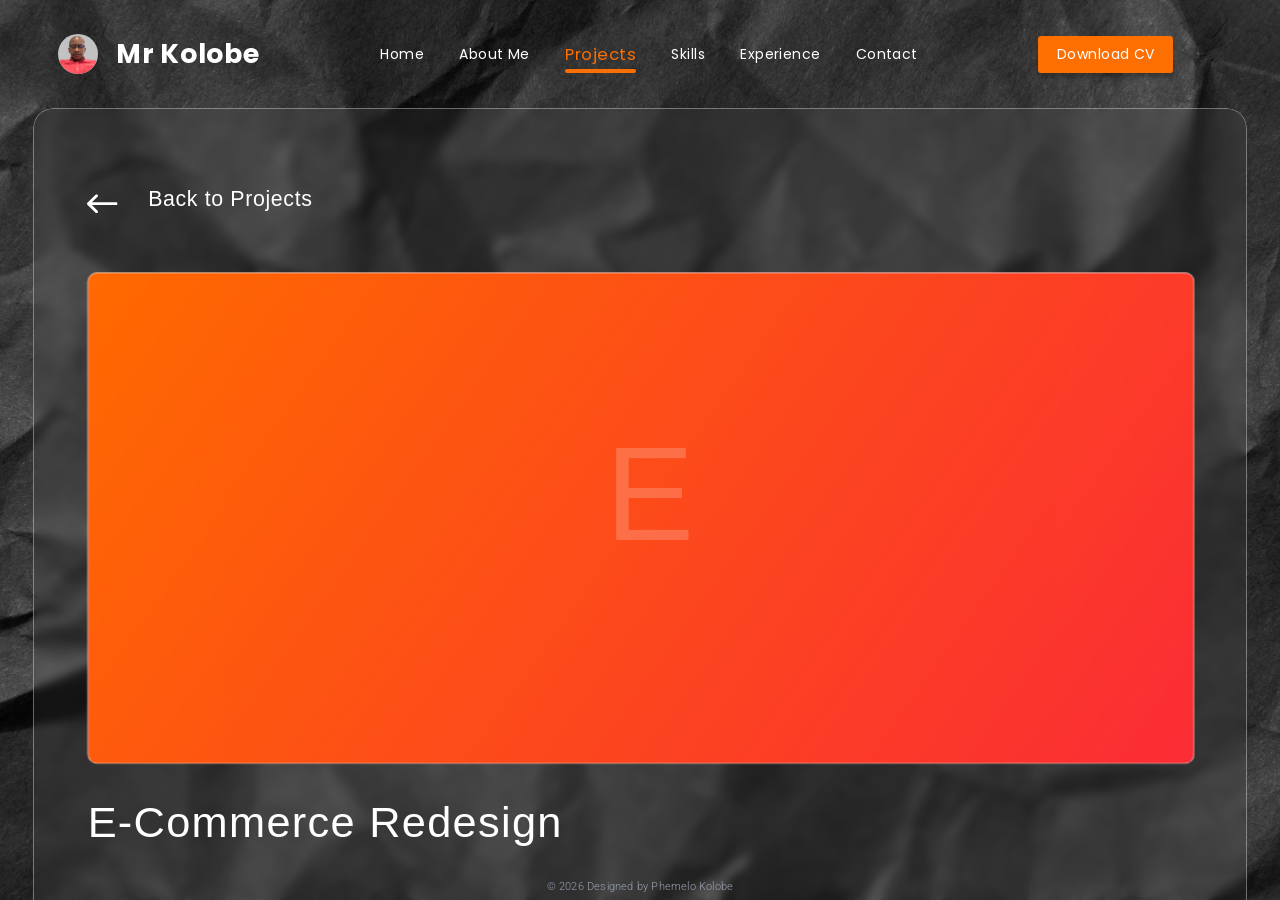
<file: case-study.html>
<!DOCTYPE html>
<html lang="en">

<head>
  <meta charset="UTF-8">
  <meta name="viewport" content="width=device-width, initial-scale=1.0">
  <title>Phemelo Kolobe — UI/UX Designer</title>
  <link rel="preconnect" href="https://fonts.googleapis.com">
  <link rel="preconnect" href="https://fonts.gstatic.com" crossorigin>
  <link
    href="https://fonts.googleapis.com/css2?family=Poppins:wght@300;400;500;600;700&family=Roboto:wght@300&display=swap"
    rel="stylesheet">
  <link rel="stylesheet" href="css/style.css">
  <link rel="stylesheet" href="css/responsive.css">
</head>

<body data-page="caseStudy">

  <div id="app">

    <!-- Fixed Navigation Bar -->
    <nav id="main-nav">
      <button id="nav-logo-btn" aria-label="Go to Home">
        <img id="nav-avatar" src="assets/images/909b1af1f2052a892a9b69b2f831a1102f8bf642.png" alt="Phemelo Kolobe">
        <div id="nav-logo-words">
          <span class="nav-logo-text">Mr</span>
          <span class="nav-logo-text">Kolobe</span>
        </div>
      </button>
      <div id="nav-links">
        <button id="nav-btn-home" class="nav-link-btn">Home<div id="indicator-home" class="nav-active-indicator"></div>
          </button>
        <button id="nav-btn-about" class="nav-link-btn">About Me<div id="indicator-about" class="nav-active-indicator">
          </div></button>
        <button id="nav-btn-projects" class="nav-link-btn">Projects<div id="indicator-projects"
            class="nav-active-indicator"></div></button>
        <button id="nav-btn-skills" class="nav-link-btn">Skills<div id="indicator-skills" class="nav-active-indicator">
          </div></button>
        <button id="nav-btn-experience" class="nav-link-btn">Experience<div id="indicator-experience"
            class="nav-active-indicator"></div></button>
        <button id="nav-btn-contact" class="nav-link-btn">Contact<div id="indicator-contact"
            class="nav-active-indicator"></div></button>
      </div>
      <a id="nav-cv-btn" href="assets/cv/Phemelo_Kolobe_CV.pdf" class="case-study-link-download-cv">Download CV</a>
    </nav>

    <!-- Centering row -->
    <div id="centering-row">
      <!-- Viewport container -->
      <div id="viewport-container">
        <div id="glass-workspace" class="case-study-group-glass-workspace">
          <!-- Scrollable region -->
          <div id="scroll-region">
            <!-- Content sizer -->
            <div id="content-sizer">
              <!-- Section scaler -->
              <div id="section-scaler">

                <div id="section-casestudy" class="portfolio-section case-study-group-page-section"
                  data-name="31. Projects">
                  <div class="site-background-texture case-study-background-texture"
                    data-name="wrinkled-black-paper-close-up-texture-2026-03-19-05-31-42-utc 2">
                    <div class="case-study-background-texture-secondary">
                      <img alt="" class="case-study-background-image"
                        src="assets/images/9d071e4bbca0a9aff62a72135e2d05a01bd56cc1.png">
                    </div>
                  </div>
                  <div class="case-study-group-31-projects">
                    <svg class="case-study-icon-31-projects" preserveAspectRatio="none" viewBox="0 0 1820 11042">
                      <foreignObject height="11082" width="1860" x="-20" y="-20">
                        <div class="casestudy-bg-blur" xmlns="http://www.w3.org/1999/xhtml"></div>
                      </foreignObject>
                      <path
                        d="M30 1.5H1790C1805.74 1.50003 1818.5 14.2599 1818.5 30V11040.5H1.5V30C1.5 14.2599 14.2599 1.5 30 1.5Z"
                        id="Rectangle 3463648" data-figma-bg-blur-radius="20"
                        class="case-study-shape-rectangle-3463648"></path>
                      <defs>
                        <clipPath id="bgblur_0_1_1643_clip_path" transform="translate(20 20)">
                          <path
                            d="M30 1.5H1790C1805.74 1.50003 1818.5 14.2599 1818.5 30V11040.5H1.5V30C1.5 14.2599 14.2599 1.5 30 1.5Z">
                          </path>
                        </clipPath>
                        <linearGradient gradientUnits="userSpaceOnUse" id="paint0_linear_1_1643" x1="1001.52"
                          x2="4003.23" y1="158.687" y2="10141.9">
                          <stop class="case-study-gradient-stop-31-projects"></stop>
                          <stop offset="1" class="case-study-gradient-stop-31-projects-secondary"></stop>
                        </linearGradient>
                      </defs>
                    </svg>
                  </div>
                  <div class="case-study-group-reflection-this-redesign-transformed-our-business-we">
                    <div class="case-study-group-reflection-this-redesign-transformed-our-business-we-secondary"></div>
                    <div class="case-study-group-reflection-this-redesign-transformed-our-business-we-tertiary">
                      <div class="case-study-group-reflection-this-redesign-transformed-our-business-we-alternate-3">
                        <p class="case-study-copy-reflection responsive-label-heading">Reflection</p>
                        <p
                          class="case-study-copy-this-redesign-transformed-our-business-we-finally responsive-body-copy">
                          "This redesign transformed our business. We finally understand our users and can serve them
                          better." "This redesign transformed our business. We finally understand our users and can
                          serve them better."</p>
                      </div>
                      <button id="case-study-back-all" type="button"
                        class="portfolio-action-button case-study-action-back-to-all-projects responsive-wrapping-group">Back
                        to All Projects</button>
                    </div>
                  </div>
                  <div
                    class="case-study-group-about-me-projects-skills-experience-contact-downlaod responsive-desktop-navigation">
                    <div
                      class="case-study-group-about-me-projects-skills-experience-contact responsive-desktop-navigation responsive-wrapping-group">
                      <div class="case-study-group-about-me responsive-wrapping-group">
                        <a class="case-study-link-about-me responsive-body-copy">
                          <p class="case-study-copy-about-me">About Me</p>
                        </a>
                      </div>
                      <div class="case-study-group-projects responsive-wrapping-group">
                        <p class="case-study-copy-projects responsive-label-heading">Projects</p>
                      </div>
                      <div class="case-study-group-skills responsive-wrapping-group">
                        <a class="case-study-link-skills responsive-body-copy">
                          <p class="case-study-copy-skills">Skills</p>
                        </a>
                      </div>
                      <div class="case-study-group-experience responsive-wrapping-group">
                        <a class="case-study-link-experience responsive-body-copy">
                          <p class="case-study-copy-experience">Experience</p>
                        </a>
                      </div>
                      <div class="case-study-group-contact responsive-wrapping-group">
                        <a class="case-study-link-contact responsive-body-copy">
                          <p class="case-study-copy-contact">Contact</p>
                        </a>
                      </div>
                    </div>
                    <div class="case-study-group-downlaod-cv">
                      <div class="case-study-group-downlaod-cv-secondary"></div>
                      <p class="case-study-copy-downlaod-cv responsive-body-copy">Downlaod CV</p>
                    </div>
                  </div>
                  <!-- <div class="case-study-group-mr-kolobe responsive-brand-lockup">
                    <div class="case-study-group-mr-kolobe-secondary">
                      <div class="case-study-group-mr-kolobe-secondary">
                        <div class="case-study-group-mr-kolobe-secondary">
                          <div class="case-study-group-mr-kolobe-secondary">
                            <div class="case-study-group-mr-kolobe-secondary">
                              <div class="case-study-group-mr-kolobe-secondary">
                                <div class="case-study-group-mr-kolobe-tertiary">
                                  <svg class="case-study-icon-mr-kolobe" preserveAspectRatio="none" viewBox="0 0 60 60">
                                    <circle cx="30" cy="30" id="Ellipse 697" r="30"
                                      class="case-study-shape-ellipse-697"></circle>
                                  </svg>
                                </div>
                                <div class="case-study-group-mr-kolobe-alternate-3" data-name="Ellipse">
                                  <img alt="" class="case-study-image-mr-kolobe" height="60"
                                    src="assets/images/909b1af1f2052a892a9b69b2f831a1102f8bf642.png" width="60">
                                </div>
                              </div>
                            </div>
                          </div>
                        </div>
                      </div>
                    </div>
                    <p class="case-study-copy-mr responsive-subheading">Mr</p>
                    <p class="case-study-copy-kolobe responsive-subheading">Kolobe</p>
                  </div> -->

                  <!-- <div class="case-study-group-home">
                    <div class="case-study-group-home-secondary"></div>
                    <a class="case-study-link-home responsive-body-copy">
                      <p class="case-study-copy-home">Home</p>
                    </a>
                  </div> -->
                  
                  <div class="case-study-group-e">
                    <div class="case-study-accent-gradient case-study-group-e-secondary"></div>
                    <div class="case-study-group-e-tertiary">
                      <p class="case-study-copy-e responsive-hero-heading">E</p>
                    </div>
                  </div>

                  <p class="case-study-copy-e-commerce-redesign responsive-section-heading">E-Commerce Redesign</p>
                  <a id="back-projects-link" class="case-study-link-back-projects-link">
                    <p class="case-study-copy-back-to-projects responsive-card-heading">Back to Projects</p>
                    <div class="case-study-group-back-to-projects" data-name="Vector">
                      <svg class="case-study-icon-back-to-projects" preserveAspectRatio="none" viewBox="0 0 46 29">
                        <path
                          d="M15.8996 0.637206C16.3207 1.06206 16.5313 1.61713 16.5313 2.17502C16.5313 2.73291 16.3207 3.28798 15.8996 3.71283L7.36164 12.325H43.8438C45.0342 12.325 46 13.2992 46 14.5C46 15.7008 45.0342 16.675 43.8438 16.675H7.36164L15.8996 25.2872C16.7419 26.1368 16.7419 27.5132 15.8996 28.3628C15.0573 29.2124 13.6927 29.2124 12.8505 28.3628L0.631714 16.0378C-0.210571 15.1882 -0.210571 13.8118 0.631714 12.9622L12.8505 0.637206C13.6927 -0.212402 15.0573 -0.212402 15.8996 0.637206Z"
                          id="Vector" class="case-study-shape-decorative-surface"></path>
                      </svg>
                    </div>
                  </a>

                  <div class="case-study-group-type-retail-duration-3-months-and-2">
                    <div class="case-study-group-type-retail">
                      <div class="case-study-group-type-retail">
                        <div class="case-study-group-type-retail">
                          <div class="case-study-group-type-retail-secondary"></div>
                          <p class="case-study-copy-type responsive-label-heading">Type</p>
                          <p class="case-study-copy-retail responsive-label-heading">Retail</p>
                        </div>
                      </div>
                    </div>
                    <div class="case-study-group-duration-3-months-and-2-days">
                      <div class="case-study-group-duration-3-months-and-2-days">
                        <div class="case-study-group-duration-3-months-and-2-days">
                          <div class="case-study-group-duration-3-months-and-2-days-secondary"></div>
                          <p class="case-study-copy-duration responsive-label-heading">Duration</p>
                          <p class="case-study-copy-3-months-and-2-days responsive-label-heading">3 months & 2 days</p>
                        </div>
                      </div>
                    </div>
                    <div class="case-study-group-role-lead-ui-ux-designer">
                      <div class="case-study-group-role-lead-ui-ux-designer">
                        <div class="case-study-group-role-lead-ui-ux-designer">
                          <div class="case-study-group-role-lead-ui-ux-designer-secondary"></div>
                          <p class="case-study-copy-role responsive-label-heading">Role</p>
                          <p class="case-study-copy-lead-ui-ux-designer responsive-label-heading">Lead UI/ UX Designer
                          </p>
                        </div>
                      </div>
                    </div>
                    <div class="case-study-group-tools-figma-and-figma-jam">
                      <div class="case-study-group-tools-figma-and-figma-jam">
                        <div class="case-study-group-tools-figma-and-figma-jam">
                          <div class="case-study-group-tools-figma-and-figma-jam-secondary"></div>
                          <p class="case-study-copy-tools responsive-label-heading">Tools</p>
                          <p class="case-study-copy-figma-and-figma-jam responsive-label-heading">Figma and Figma Jam
                          </p>
                        </div>
                      </div>
                    </div>
                  </div>
                  <p class="case-study-copy-a-comprehensive-redesign-of-an-established-e responsive-body-copy">A
                    comprehensive redesign of an established e-commerce platform that was struggling with high cart
                    abandonment rates and poor mobile experience. The project focused on streamlining the checkout
                    process and creating a more intuitive product discovery experience.</p>
                  <div class="case-study-process-step-01">
                    <div class="case-study-process-divider-container-01">
                      <div class="case-study-process-divider-01">
                        <svg class="case-study-process-divider-icon-01" preserveAspectRatio="none"
                          viewBox="0 0 1616.96 1">
                          <line id="Line 9" x2="1616.96" y1="0.5" y2="0.5" class="case-study-group-line-9"></line>
                        </svg>
                      </div>
                    </div>
                    <p class="case-study-process-step-number-01 responsive-label-heading">01</p>
                  </div>
                  <div class="case-study-group-the-challenge-understanding-the-problem-and-its">
                    <div class="case-study-group-the-challenge-understanding-the-problem-and-its-secondary"
                      data-name="Vector">
                      <svg class="case-study-icon-the-challenge-understanding-the-problem-and-its"
                        preserveAspectRatio="none" viewBox="0 0 72.7071 71">
                        <path
                          d="M36.3535 0C16.2759 0 0 15.8938 0 35.5C0 55.1062 16.2759 71 36.3535 71C56.4311 71 72.7071 55.1062 72.7071 35.5C72.7071 15.8938 56.4311 0 36.3535 0ZM32.7182 20.1167C32.7182 18.1568 34.3465 16.5667 36.3535 16.5667C38.3606 16.5667 39.9889 18.1568 39.9889 20.1167V39.05C39.9889 41.0099 38.3606 42.6 36.3535 42.6C34.3465 42.6 32.7182 41.0099 32.7182 39.05V20.1167ZM36.3535 56.8C33.7235 56.8 31.5915 54.7179 31.5915 52.1496C31.5915 49.5815 33.7235 47.4994 36.3535 47.4994C38.9836 47.4994 41.1155 49.5815 41.1155 52.1496C41.1155 54.7179 38.9836 56.8 36.3535 56.8Z"
                          id="Vector" class="case-study-shape-decorative-surface-secondary"></path>
                      </svg>
                    </div>
                    <div class="case-study-group-the-challenge-understanding-the-problem-and-its-tertiary">
                      <p class="case-study-copy-the-challenge responsive-card-heading">The Challenge</p>
                      <p class="case-study-copy-understanding-the-problem-and-its-impact responsive-label-heading">
                        Understanding the problem and its impact</p>
                    </div>
                  </div>
                  <div class="case-study-group-what-problem-existed" data-name="What Problem Existed">
                    <div class="case-study-group-what-problem-existed-secondary"></div>
                    <p class="case-study-copy-what-problem-existed responsive-label-heading">What Problem Existed</p>
                    <p class="case-study-copy-the-existing-platform-had-a-68-cart responsive-body-copy">The existing
                      platform had a 68% cart abandonment rate, primarily due to a complex 7-step checkout process, poor
                      mobile optimization, and confusing navigation. User feedback indicated frustration with finding
                      products and completing purchases.</p>
                    <div class="case-study-group-what-problem-existed-tertiary">
                      <div class="case-study-group-what-problem-existed-alternate-3">
                        <svg class="case-study-icon-what-problem-existed" preserveAspectRatio="none"
                          viewBox="0 0 1578.05 1">
                          <line id="Line 10" x2="1578.05" y1="0.5" y2="0.5" class="case-study-group-line-10"></line>
                        </svg>
                      </div>
                    </div>
                    <div class="case-study-group-mobile-users-had-2-3x-higher-abandonment">
                      <div class="case-study-group-mobile-users-had-2-3x-higher-abandonment-secondary">
                        <div class="case-study-group-mobile-users-had-2-3x-higher-abandonment-secondary">
                          <div class="case-study-group-mobile-users-had-2-3x-higher-abandonment-secondary">
                            <div class="case-study-group-mobile-users-had-2-3x-higher-abandonment-secondary">
                              <div class="case-study-group-mobile-users-had-2-3x-higher-abandonment-tertiary"></div>
                              <div class="case-study-group-mobile-users-had-2-3x-higher-abandonment-alternate-3">
                                <p
                                  class="case-study-copy-mobile-users-had-2-3x-higher-abandonment responsive-body-copy">
                                  Mobile users had 2.3x higher abandonment rates</p>
                                <div class="case-study-group-mobile-users-had-2-3x-higher-abandonment-alternate-4">
                                  <svg class="case-study-icon-mobile-users-had-2-3x-higher-abandonment"
                                    preserveAspectRatio="none" viewBox="0 0 20.4809 20">
                                    <ellipse cx="10.2404" cy="10" id="Ellipse 2849" rx="10.2404" ry="10"
                                      class="case-study-shape-ellipse-2849"></ellipse>
                                  </svg>
                                </div>
                              </div>
                            </div>
                          </div>
                        </div>
                      </div>
                      <div class="case-study-group-users-abandoned-carts-at-the-shipping-information">
                        <div class="case-study-group-users-abandoned-carts-at-the-shipping-information-secondary"></div>
                        <div class="case-study-group-users-abandoned-carts-at-the-shipping-information-tertiary">
                          <p
                            class="case-study-copy-users-abandoned-carts-at-the-shipping-information responsive-body-copy">
                            Users abandoned carts at the shipping information step (42%)</p>
                          <div class="case-study-group-users-abandoned-carts-at-the-shipping-information-alternate-3">
                            <svg class="case-study-icon-users-abandoned-carts-at-the-shipping-information"
                              preserveAspectRatio="none" viewBox="0 0 20.4809 20">
                              <ellipse cx="10.2404" cy="10" id="Ellipse 2849" rx="10.2404" ry="10"
                                class="case-study-shape-ellipse-2849"></ellipse>
                            </svg>
                          </div>
                        </div>
                      </div>
                    </div>
                    <div class="case-study-group-guest-checkout-was-hidden-forcing-account-creation">
                      <div class="case-study-group-guest-checkout-was-hidden-forcing-account-creation-secondary">
                        <div class="case-study-group-guest-checkout-was-hidden-forcing-account-creation-secondary">
                          <div class="case-study-group-guest-checkout-was-hidden-forcing-account-creation-secondary">
                            <div class="case-study-group-guest-checkout-was-hidden-forcing-account-creation-secondary">
                              <div class="case-study-group-guest-checkout-was-hidden-forcing-account-creation-tertiary">
                              </div>
                              <div
                                class="case-study-group-guest-checkout-was-hidden-forcing-account-creation-alternate-3">
                                <p
                                  class="case-study-copy-guest-checkout-was-hidden-forcing-account-creation responsive-body-copy">
                                  Guest checkout was hidden, forcing account creation</p>
                                <div
                                  class="case-study-group-guest-checkout-was-hidden-forcing-account-creation-alternate-4">
                                  <svg class="case-study-icon-guest-checkout-was-hidden-forcing-account-creation"
                                    preserveAspectRatio="none" viewBox="0 0 20.4809 20">
                                    <ellipse cx="10.2404" cy="10" id="Ellipse 2849" rx="10.2404" ry="10"
                                      class="case-study-shape-ellipse-2849"></ellipse>
                                  </svg>
                                </div>
                              </div>
                            </div>
                          </div>
                        </div>
                      </div>
                      <div class="case-study-group-search-functionality-was-used-by-73-but">
                        <div class="case-study-group-search-functionality-was-used-by-73-but-secondary"></div>
                        <div class="case-study-group-search-functionality-was-used-by-73-but-tertiary">
                          <p class="case-study-copy-search-functionality-was-used-by-73-but responsive-body-copy">Search
                            functionality was used by 73% but had poor results</p>
                          <div class="case-study-group-search-functionality-was-used-by-73-but-alternate-3">
                            <svg class="case-study-icon-search-functionality-was-used-by-73-but"
                              preserveAspectRatio="none" viewBox="0 0 20.4809 20">
                              <ellipse cx="10.2404" cy="10" id="Ellipse 2849" rx="10.2404" ry="10"
                                class="case-study-shape-ellipse-2849"></ellipse>
                            </svg>
                          </div>
                        </div>
                      </div>
                    </div>
                  </div>
                  <div class="case-study-process-step-02">
                    <div class="case-study-process-divider-container-02">
                      <div class="case-study-process-divider-02">
                        <svg class="case-study-process-divider-icon-02" preserveAspectRatio="none"
                          viewBox="0 0 1609.8 1">
                          <line id="Line 9" x2="1609.8" y1="0.5" y2="0.5" class="case-study-group-line-9"></line>
                        </svg>
                      </div>
                    </div>
                    <p class="case-study-process-step-number-02 responsive-label-heading">02</p>
                  </div>
                  <div class="case-study-group-discovery-and-research-uncovering-insights-through-research">
                    <div class="case-study-group-discovery-and-research-uncovering-insights-through-research-secondary"
                      data-name="Vector">
                      <svg class="case-study-icon-discovery-and-research-uncovering-insights-through-research"
                        preserveAspectRatio="none" viewBox="0 0 74.7552 73">
                        <path
                          d="M73.7288 63.9322L55.5732 46.2028C58.8335 41.4762 60.7385 35.7838 60.7385 29.6562C60.7385 13.2776 47.1417 0 30.3692 0C13.5968 0 0 13.2776 0 29.6562C0 46.0348 13.5968 59.3124 30.3692 59.3124C36.6441 59.3124 42.4734 57.4522 47.3137 54.2684L65.4694 71.9977C66.8379 73.3341 69.0566 73.3341 70.4251 71.9977L73.7288 68.7716C75.0973 67.4352 75.0973 65.2686 73.7288 63.9322ZM11.6805 29.6562C11.6805 19.5931 20.0641 11.4062 30.3692 11.4062C40.6743 11.4062 49.058 19.5931 49.058 29.6562C49.058 39.7191 40.6743 47.9062 30.3692 47.9062C20.0641 47.9062 11.6805 39.7191 11.6805 29.6562Z"
                          id="Vector" class="case-study-shape-decorative-surface-secondary"></path>
                      </svg>
                    </div>
                    <div class="case-study-group-discovery-and-research-uncovering-insights-through-research-tertiary">
                      <p class="case-study-copy-discovery-and-research responsive-card-heading">Discovery & Research</p>
                      <p
                        class="case-study-copy-uncovering-insights-through-research-and-stakeholder-engagement responsive-label-heading">
                        Uncovering insights through research and stakeholder engagement</p>
                    </div>
                  </div>
                  <div class="case-study-group-research-activities-user-interviews-20-participants-usability">
                    <div
                      class="case-study-group-research-activities-user-interviews-20-participants-usability-secondary">
                    </div>
                    <p class="case-study-copy-research-activities responsive-label-heading">Research Activities</p>
                    <div class="case-study-group-user-interviews-20-participants case-study-drive-hover-card">
                      <div
                        class="case-study-group-user-interviews-20-participants-secondary case-study-drive-hover-frame">
                      </div>
                      <div class="case-study-group-user-interviews-20-participants-tertiary">
                        <p class="case-study-copy-user-interviews-20-participants responsive-body-copy">User interviews
                          (20 participants)</p>
                        <div class="case-study-group-user-interviews-20-participants-alternate-3">
                          <svg class="case-study-icon-user-interviews-20-participants" preserveAspectRatio="none"
                            viewBox="0 0 40.9617 34.0345">
                            <g id="Group 1707478342">
                              <rect height="34.0345" id="Rectangle 3463652" rx="8" width="40.9617"
                                class="case-study-shape-rectangle-3463652"></rect>
                              <path
                                d="M25.6013 23.7858C25.6013 24.4569 25.0855 25 24.4493 25H17.537C16.9008 25 16.3849 24.4569 16.3849 23.7858C16.3849 23.1146 16.9008 22.5715 17.537 22.5715H19.8411V11.4833L18.176 12.6537C17.645 13.0237 16.9312 12.8742 16.5784 12.3169C16.2257 11.7584 16.3686 11.0054 16.898 10.6331L20.3541 8.20465C20.7074 7.95564 21.1619 7.93193 21.5365 8.14416C21.9112 8.35526 22.1452 8.76671 22.1452 9.21494V22.5715H24.4493C25.0855 22.5715 25.6013 23.1146 25.6013 23.7858Z"
                                id="Vector" class="case-study-shape-decorative-surface"></path>
                            </g>
                          </svg>
                        </div>
                      </div>
                    </div>
                    <div class="case-study-group-usability-testing-sessions case-study-drive-hover-card">
                      <div class="case-study-group-usability-testing-sessions-secondary case-study-drive-hover-frame">
                      </div>
                      <div class="case-study-group-usability-testing-sessions-tertiary">
                        <p class="case-study-copy-usability-testing-sessions responsive-body-copy"> Usability testing
                          sessions</p>
                        <div class="case-study-group-usability-testing-sessions-alternate-3">
                          <svg class="case-study-icon-usability-testing-sessions" preserveAspectRatio="none"
                            viewBox="0 0 40.9617 34.0345">
                            <g id="Group 1707478342">
                              <rect height="34.0345" id="Rectangle 3463652" rx="8" width="40.9617"
                                class="case-study-shape-rectangle-3463652"></rect>
                              <path
                                d="M27.1374 23.7855C27.1374 24.4568 26.5872 25 25.9085 25H16.0779C15.5691 25 15.113 24.6904 14.9306 24.2208C14.7482 23.7523 14.8773 23.2197 15.2552 22.8829L22.9901 15.9931C23.5919 15.4084 23.9441 14.5864 23.9441 13.7123C23.9441 12.8394 23.5919 12.0175 22.9523 11.3972C21.6148 10.1008 19.4416 10.1032 18.1053 11.3972L16.9299 12.5156C16.4415 12.9805 15.6633 12.9675 15.1923 12.4824C14.7219 11.9997 14.7369 11.2299 15.2259 10.765L16.3929 9.65484C18.6693 7.4464 22.3883 7.44761 24.6731 9.66315C25.788 10.7436 26.4018 12.1811 26.4018 13.7123C26.4018 15.2447 25.788 16.6822 24.6731 17.7627L19.2766 22.571H25.9085C26.5872 22.571 27.1374 23.1142 27.1374 23.7855Z"
                                id="Vector" class="case-study-shape-decorative-surface"></path>
                            </g>
                          </svg>
                        </div>
                      </div>
                    </div>
                    <div class="case-study-group-heatmap-analysis case-study-drive-hover-card">
                      <div class="case-study-group-heatmap-analysis-secondary case-study-drive-hover-frame"></div>
                      <div class="case-study-group-heatmap-analysis-tertiary">
                        <p class="case-study-copy-heatmap-analysis responsive-body-copy">Heatmap analysis</p>
                        <div class="case-study-group-heatmap-analysis-alternate-3">
                          <svg class="case-study-icon-heatmap-analysis" preserveAspectRatio="none"
                            viewBox="0 0 40.9617 34.0345">
                            <g id="Group 1707478342">
                              <rect height="34.0345" id="Rectangle 3463652" rx="8" width="40.9617"
                                class="case-study-shape-rectangle-3463652"></rect>
                              <path
                                d="M27.1374 19.812C27.1374 22.6722 24.7818 25 21.8867 25H18.8681C17.0705 25 15.4805 23.8675 14.9123 22.1825C14.6975 21.5457 15.0461 20.8579 15.6899 20.6456C16.3319 20.4369 17.0291 20.7785 17.2439 21.4141C17.4773 22.1066 18.1301 22.5714 18.8681 22.5714H21.8867C23.427 22.5714 24.6798 21.3334 24.6798 19.812C24.6798 18.2894 23.427 17.0514 21.8867 17.0514H18.5357C18.0377 17.0514 17.5889 16.755 17.3993 16.2996C17.2097 15.8442 17.3171 15.3213 17.6705 14.975L22.3098 10.4286H16.0781C15.3995 10.4286 14.8493 9.88548 14.8493 9.21429C14.8493 8.54309 15.3995 8 16.0781 8H25.2942C25.7922 8 26.241 8.29644 26.4306 8.75179C26.6202 9.20715 26.5128 9.73013 26.1594 10.0764L21.5202 14.6228H21.8867C24.7818 14.6228 27.1374 16.9506 27.1374 19.812Z"
                                id="Vector" class="case-study-shape-decorative-surface"></path>
                            </g>
                          </svg>
                        </div>
                      </div>
                    </div>
                    <div class="case-study-group-competitor-analysis case-study-drive-hover-card">
                      <div class="case-study-group-competitor-analysis-secondary case-study-drive-hover-frame"></div>
                      <div class="case-study-group-competitor-analysis-tertiary">
                        <p class="case-study-copy-competitor-analysis responsive-body-copy">Competitor analysis</p>
                        <div class="case-study-group-competitor-analysis-alternate-3">
                          <svg class="case-study-icon-competitor-analysis" preserveAspectRatio="none"
                            viewBox="0 0 40.9617 34.0345">
                            <g id="Group 1707478342">
                              <rect height="34.0345" id="Rectangle 3463652" rx="8" width="40.9617"
                                class="case-study-shape-rectangle-3463652"></rect>
                              <path
                                d="M28.1614 18.9283C28.1614 19.5995 27.6265 20.1426 26.9667 20.1426H25.772V23.7857C25.772 24.4569 25.237 25 24.5772 25C23.9175 25 23.3825 24.4569 23.3825 23.7857V20.1426H15.0195C14.6053 20.1426 14.2208 19.9244 14.0033 19.5663C13.7857 19.2082 13.7658 18.7611 13.9507 18.3851L18.7296 8.67041C19.0242 8.07154 19.7406 7.82963 20.3327 8.12728C20.9231 8.42732 21.1623 9.15661 20.8671 9.7567L16.9527 17.7139H23.3825V12.8566C23.3825 12.1854 23.9175 11.6423 24.5772 11.6423C25.237 11.6423 25.772 12.1854 25.772 12.8566V17.7139H26.9667C27.6265 17.7139 28.1614 18.2571 28.1614 18.9283Z"
                                id="Vector" class="case-study-shape-decorative-surface"></path>
                            </g>
                          </svg>
                        </div>
                      </div>
                    </div>
                    <div class="case-study-group-analytics-review case-study-drive-hover-card">
                      <div class="case-study-group-analytics-review-secondary case-study-drive-hover-frame"></div>
                      <div class="case-study-group-analytics-review-tertiary">
                        <p class="case-study-copy-analytics-review responsive-body-copy">Analytics review</p>
                        <div class="case-study-group-analytics-review-alternate-3">
                          <svg class="case-study-icon-analytics-review" preserveAspectRatio="none"
                            viewBox="0 0 40.9617 34.0345">
                            <g id="Group 1707478342">
                              <rect height="34.0345" id="Rectangle 3463652" rx="8" width="40.9617"
                                class="case-study-shape-rectangle-3463652"></rect>
                              <path
                                d="M27.1374 19.812C27.1374 22.6722 24.7818 25 21.8867 25H18.8681C17.0705 25 15.4805 23.8675 14.9123 22.1825C14.6975 21.5457 15.0461 20.8579 15.6899 20.6456C16.3343 20.4369 17.0291 20.7785 17.2439 21.4141C17.4773 22.1066 18.1301 22.5714 18.8681 22.5714H21.8867C23.427 22.5714 24.6798 21.3334 24.6798 19.812C24.6798 18.2894 23.427 17.0514 21.8867 17.0514H16.0781C15.7133 17.0514 15.3677 16.8913 15.1343 16.615C14.9009 16.3376 14.8037 15.9723 14.8697 15.6177L16.0985 8.99492C16.2053 8.41859 16.7135 8 17.3069 8H24.6798C25.3584 8 25.9086 8.54309 25.9086 9.21429C25.9086 9.88548 25.3584 10.4286 24.6798 10.4286H18.3311L17.5529 14.6228H21.8867C24.7818 14.6228 27.1374 16.9506 27.1374 19.812Z"
                                id="Vector" class="case-study-shape-decorative-surface"></path>
                            </g>
                          </svg>
                        </div>
                      </div>
                    </div>
                  </div>
                  <div class="case-study-group-user-pain-points-identified-users-abandoned-carts">
                    <div class="case-study-group-user-pain-points-identified-users-abandoned-carts-secondary"></div>
                    <p class="case-study-copy-user-pain-points-identified responsive-label-heading">User Pain Points
                      Identified</p>
                    <div
                      class="case-study-group-users-abandoned-carts-at-the-shipping-information-alternate-4 case-study-drive-hover-card">
                      <div
                        class="case-study-group-users-abandoned-carts-at-the-shipping-information-alternate-5 case-study-drive-hover-frame">
                      </div>
                      <div class="case-study-group-users-abandoned-carts-at-the-shipping-information-alternate-6">
                        <p
                          class="case-study-copy-users-abandoned-carts-at-the-shipping-information-secondary responsive-body-copy">
                          Users abandoned carts at the shipping information step (42%)</p>
                        <div class="case-study-group-users-abandoned-carts-at-the-shipping-information-alternate-7">
                          <svg class="case-study-icon-users-abandoned-carts-at-the-shipping-information"
                            preserveAspectRatio="none" viewBox="0 0 20.4809 20">
                            <ellipse cx="10.2404" cy="10" id="Ellipse 2849" rx="10.2404" ry="10"
                              class="case-study-shape-ellipse-2849"></ellipse>
                          </svg>
                        </div>
                      </div>
                    </div>
                    <div
                      class="case-study-group-mobile-users-had-2-3x-higher-abandonment-alternate-5 case-study-drive-hover-card">
                      <div
                        class="case-study-group-mobile-users-had-2-3x-higher-abandonment-alternate-6 case-study-drive-hover-frame">
                      </div>
                      <div class="case-study-group-mobile-users-had-2-3x-higher-abandonment-alternate-7">
                        <p
                          class="case-study-copy-mobile-users-had-2-3x-higher-abandonment-secondary responsive-body-copy">
                          Mobile users had 2.3x higher abandonment rates</p>
                        <div class="case-study-group-mobile-users-had-2-3x-higher-abandonment-alternate-8">
                          <svg class="case-study-icon-mobile-users-had-2-3x-higher-abandonment"
                            preserveAspectRatio="none" viewBox="0 0 20.4809 20">
                            <ellipse cx="10.2404" cy="10" id="Ellipse 2849" rx="10.2404" ry="10"
                              class="case-study-shape-ellipse-2849"></ellipse>
                          </svg>
                        </div>
                      </div>
                    </div>
                    <div
                      class="case-study-group-search-functionality-was-used-by-73-but-alternate-4 case-study-drive-hover-card">
                      <div
                        class="case-study-group-search-functionality-was-used-by-73-but-alternate-5 case-study-drive-hover-frame">
                      </div>
                      <div class="case-study-group-search-functionality-was-used-by-73-but-alternate-6">
                        <p
                          class="case-study-copy-search-functionality-was-used-by-73-but-secondary responsive-body-copy">
                          Search functionality was used by 73% but had poor results</p>
                        <div class="case-study-group-search-functionality-was-used-by-73-but-alternate-7">
                          <svg class="case-study-icon-search-functionality-was-used-by-73-but"
                            preserveAspectRatio="none" viewBox="0 0 20.4809 20">
                            <ellipse cx="10.2404" cy="10" id="Ellipse 2849" rx="10.2404" ry="10"
                              class="case-study-shape-ellipse-2849"></ellipse>
                          </svg>
                        </div>
                      </div>
                    </div>
                    <div
                      class="case-study-group-guest-checkout-was-hidden-forcing-account-creation-alternate-5 case-study-drive-hover-card">
                      <div
                        class="case-study-group-guest-checkout-was-hidden-forcing-account-creation-alternate-6 case-study-drive-hover-frame">
                      </div>
                      <div class="case-study-group-guest-checkout-was-hidden-forcing-account-creation-alternate-7">
                        <p
                          class="case-study-copy-guest-checkout-was-hidden-forcing-account-creation-secondary responsive-body-copy">
                          Guest checkout was hidden, forcing account creation</p>
                        <div class="case-study-group-guest-checkout-was-hidden-forcing-account-creation-alternate-8">
                          <svg class="case-study-icon-guest-checkout-was-hidden-forcing-account-creation"
                            preserveAspectRatio="none" viewBox="0 0 20.4809 20">
                            <ellipse cx="10.2404" cy="10" id="Ellipse 2849" rx="10.2404" ry="10"
                              class="case-study-shape-ellipse-2849"></ellipse>
                          </svg>
                        </div>
                      </div>
                    </div>
                  </div>
                  <div class="case-study-process-step-03">
                    <div class="case-study-process-divider-container-03">
                      <div class="case-study-process-divider-03">
                        <svg class="case-study-process-divider-icon-03" preserveAspectRatio="none"
                          viewBox="0 0 1609.8 1">
                          <line id="Line 9" x2="1609.8" y1="0.5" y2="0.5" class="case-study-group-line-9"></line>
                        </svg>
                      </div>
                    </div>
                    <p class="case-study-process-step-number-03 responsive-label-heading">03</p>
                  </div>
                  <div class="case-study-group-user-flow-mapping-the-user-journey-and">
                    <div class="case-study-group-user-flow-mapping-the-user-journey-and-secondary" data-name="Vector">
                      <svg class="case-study-icon-user-flow-mapping-the-user-journey-and" preserveAspectRatio="none"
                        viewBox="0 0 89.0918 67">
                        <path
                          d="M0 12.3305V64.6047C0 66.2975 1.76853 67.4551 3.39399 66.8265L24.7477 57.4286V0L1.55586 10.1089C0.616218 10.4722 0 11.352 0 12.3305ZM85.6981 0.173482L64.3441 9.57143V67L87.5362 56.8911C88.4759 56.5278 89.0918 55.648 89.0918 54.6695V2.39525C89.0918 0.702453 87.3235 -0.455092 85.6981 0.173482ZM29.6973 57.4286L59.3945 67V9.57143L29.6973 0V57.4286Z"
                          id="Vector" class="case-study-shape-decorative-surface-secondary"></path>
                      </svg>
                    </div>
                    <div class="case-study-group-user-flow-mapping-the-user-journey-and-tertiary">
                      <p class="case-study-copy-user-flow responsive-card-heading">User Flow</p>
                      <p class="case-study-copy-mapping-the-user-journey-and-task-flows responsive-label-heading">
                        Mapping the user journey and task flows</p>
                    </div>
                  </div>
                  <div class="case-study-group-31-projects-secondary"></div>
                  <p class="case-study-copy-user-journey-map responsive-label-heading">User Journey Map</p>
                  <div class="case-study-group-31-projects-tertiary">
                    <div class="case-study-group-31-projects-tertiary">
                      <div class="case-study-group-31-projects-alternate-3">
                        <svg class="case-study-icon-31-projects" preserveAspectRatio="none"
                          viewBox="0 0 62.4666 51.9026">
                          <g id="Group 1707478342">
                            <rect height="51.9026" id="Rectangle 3463652" rx="8" width="62.4666"
                              class="case-study-shape-rectangle-3463652"></rect>
                            <path
                              d="M39.04 36.2764C39.04 37.2999 38.2533 38.1281 37.2831 38.1281H26.7419C25.7716 38.1281 24.985 37.2999 24.985 36.2764C24.985 35.2529 25.7716 34.4247 26.7419 34.4247H30.2556V17.5152L27.7164 19.3C26.9066 19.8642 25.818 19.6363 25.2801 18.7864C24.7422 17.9347 24.9601 16.7864 25.7674 16.2186L31.038 12.5152C31.5767 12.1355 32.2699 12.0993 32.8412 12.423C33.4125 12.7449 33.7694 13.3724 33.7694 14.0559V34.4247H37.2831C38.2533 34.4247 39.04 35.2529 39.04 36.2764Z"
                              id="Vector" class="case-study-shape-decorative-surface"></path>
                          </g>
                        </svg>
                      </div>
                    </div>
                    <div class="case-study-group-31-projects-alternate-4 responsive-wrapping-group">
                      <div class="case-study-group-31-projects-alternate-5 responsive-wrapping-group">
                        <div class="case-study-group-31-projects-alternate-6">
                          <div class="case-study-group-31-projects-alternate-7">
                            <svg class="case-study-icon-31-projects-secondary" preserveAspectRatio="none"
                              viewBox="0 0 248 2">
                              <line id="Line 9" x2="248" y1="1" y2="1" class="case-study-group-line-9-secondary"></line>
                              <defs>
                                <linearGradient gradientUnits="userSpaceOnUse" id="paint0_linear_1_1593" x1="64.6787"
                                  x2="248" y1="2" y2="2.29294">
                                  <stop class="case-study-gradient-stop-31-projects-tertiary"></stop>
                                  <stop offset="1" class="case-study-gradient-stop-31-projects-alternate-3"></stop>
                                </linearGradient>
                              </defs>
                            </svg>
                          </div>
                        </div>
                      </div>
                    </div>
                  </div>
                  <div class="case-study-group-31-projects-alternate-8">
                    <div class="case-study-group-31-projects-alternate-8">
                      <div class="case-study-group-31-projects-alternate-9">
                        <svg class="case-study-icon-31-projects" preserveAspectRatio="none"
                          viewBox="0 0 62.4666 51.9026">
                          <g id="Group 1707478342">
                            <rect height="51.9026" id="Rectangle 3463652" rx="8" width="62.4666"
                              class="case-study-shape-rectangle-3463652"></rect>
                            <path
                              d="M41.2297 36.3066C41.2297 37.3333 40.4044 38.1641 39.3864 38.1641H24.6404C23.8772 38.1641 23.1932 37.6906 22.9196 36.9723C22.6459 36.2558 22.8395 35.4413 23.4065 34.9261L35.0087 24.3888C35.9114 23.4945 36.4398 22.2374 36.4398 20.9006C36.4398 19.5655 35.9114 18.3084 34.952 17.3597C32.9458 15.377 29.686 15.3807 27.6816 17.3597L25.9184 19.0703C25.1859 19.7814 24.0185 19.7614 23.312 19.0195C22.6064 18.2812 22.6289 17.1039 23.3624 16.3929L25.1129 14.695C28.5276 11.3174 34.106 11.3192 37.5333 14.7077C39.2055 16.3602 40.1262 18.5587 40.1262 20.9006C40.1262 23.2442 39.2055 25.4427 37.5333 27.0953L29.4385 34.4491H39.3864C40.4044 34.4491 41.2297 35.2799 41.2297 36.3066Z"
                              id="Vector" class="case-study-shape-decorative-surface"></path>
                          </g>
                        </svg>
                      </div>
                    </div>
                    <div class="case-study-group-31-projects-alternate-10 responsive-wrapping-group">
                      <div class="case-study-group-31-projects-alternate-5 responsive-wrapping-group">
                        <div class="case-study-group-31-projects-alternate-6">
                          <div class="case-study-group-31-projects-alternate-7">
                            <svg class="case-study-icon-31-projects-secondary" preserveAspectRatio="none"
                              viewBox="0 0 248 2">
                              <line id="Line 9" x2="248" y1="1" y2="1" class="case-study-group-line-9-secondary"></line>
                              <defs>
                                <linearGradient gradientUnits="userSpaceOnUse" id="paint0_linear_1_1593" x1="64.6787"
                                  x2="248" y1="2" y2="2.29294">
                                  <stop class="case-study-gradient-stop-31-projects-tertiary"></stop>
                                  <stop offset="1" class="case-study-gradient-stop-31-projects-alternate-3"></stop>
                                </linearGradient>
                              </defs>
                            </svg>
                          </div>
                        </div>
                      </div>
                    </div>
                  </div>
                  <div class="case-study-group-31-projects-alternate-11">
                    <div class="case-study-group-31-projects-alternate-11">
                      <div class="case-study-group-31-projects-alternate-12">
                        <svg class="case-study-icon-31-projects" preserveAspectRatio="none"
                          viewBox="0 0 62.4666 51.9026">
                          <g id="Group 1707478342">
                            <rect height="51.9026" id="Rectangle 3463652" rx="8" width="62.4666"
                              class="case-study-shape-rectangle-3463652"></rect>
                            <path
                              d="M41.2297 30.2295C41.2297 34.6039 37.6962 38.1641 33.3537 38.1641H28.8258C26.1294 38.1641 23.7444 36.432 22.892 33.8549C22.5698 32.881 23.0928 31.8291 24.0585 31.5045C25.0215 31.1853 26.0673 31.7076 26.3895 32.6797C26.7396 33.7388 27.7187 34.4498 28.8258 34.4498H33.3537C35.664 34.4498 37.5432 32.5564 37.5432 30.2295C37.5432 27.9008 35.664 26.0074 33.3537 26.0074H28.3272C27.5802 26.0074 26.907 25.554 26.6226 24.8576C26.3382 24.1611 26.4992 23.3614 27.0294 22.8317L33.9883 15.8783H24.6408C23.6229 15.8783 22.7975 15.0477 22.7975 14.0212C22.7975 12.9947 23.6229 12.1641 24.6408 12.1641H38.4649C39.2119 12.1641 39.8851 12.6174 40.1694 13.3139C40.4539 14.0103 40.2928 14.8101 39.7627 15.3397L32.8038 22.2931H33.3537C37.6962 22.2931 41.2297 25.8532 41.2297 30.2295Z"
                              id="Vector" class="case-study-shape-decorative-surface"></path>
                          </g>
                        </svg>
                      </div>
                    </div>
                    <div class="case-study-group-31-projects-alternate-13 responsive-wrapping-group">
                      <div class="case-study-group-31-projects-alternate-5 responsive-wrapping-group">
                        <div class="case-study-group-31-projects-alternate-6">
                          <div class="case-study-group-31-projects-alternate-7">
                            <svg class="case-study-icon-31-projects-secondary" preserveAspectRatio="none"
                              viewBox="0 0 248 2">
                              <line id="Line 9" x2="248" y1="1" y2="1" class="case-study-group-line-9-secondary"></line>
                              <defs>
                                <linearGradient gradientUnits="userSpaceOnUse" id="paint0_linear_1_1593" x1="64.6787"
                                  x2="248" y1="2" y2="2.29294">
                                  <stop class="case-study-gradient-stop-31-projects-tertiary"></stop>
                                  <stop offset="1" class="case-study-gradient-stop-31-projects-alternate-3"></stop>
                                </linearGradient>
                              </defs>
                            </svg>
                          </div>
                        </div>
                      </div>
                    </div>
                  </div>
                  <div class="case-study-group-31-projects-alternate-14">
                    <div class="case-study-group-31-projects-alternate-14">
                      <div class="case-study-group-31-projects-alternate-15">
                        <svg class="case-study-icon-31-projects" preserveAspectRatio="none"
                          viewBox="0 0 62.4666 51.9026">
                          <g id="Group 1707478342">
                            <rect height="51.9026" id="Rectangle 3463652" rx="8" width="62.4666"
                              class="case-study-shape-rectangle-3463652"></rect>
                            <path
                              d="M42.7659 28.8779C42.7659 29.9045 41.9635 30.7351 40.9738 30.7351H39.1817V36.3069C39.1817 37.3334 38.3793 38.1641 37.3896 38.1641C36.3999 38.1641 35.5975 37.3334 35.5975 36.3069V30.7351H23.0529C22.4316 30.7351 21.855 30.4014 21.5286 29.8537C21.2022 29.306 21.1724 28.6222 21.4498 28.0472L28.6182 13.1894C29.0601 12.2735 30.1346 11.9035 31.0228 12.3587C31.9083 12.8176 32.2671 13.933 31.8243 14.8508L25.9528 27.0207H35.5975V19.5918C35.5975 18.5652 36.3999 17.7346 37.3896 17.7346C38.3793 17.7346 39.1817 18.5652 39.1817 19.5918V27.0207H40.9738C41.9635 27.0207 42.7659 27.8514 42.7659 28.8779Z"
                              id="Vector" class="case-study-shape-decorative-surface"></path>
                          </g>
                        </svg>
                      </div>
                    </div>
                    <div class="case-study-group-31-projects-alternate-16 responsive-wrapping-group">
                      <div class="case-study-group-31-projects-alternate-5 responsive-wrapping-group">
                        <div class="case-study-group-31-projects-alternate-6">
                          <div class="case-study-group-31-projects-alternate-7">
                            <svg class="case-study-icon-31-projects-secondary" preserveAspectRatio="none"
                              viewBox="0 0 248 2">
                              <line id="Line 9" x2="248" y1="1" y2="1" class="case-study-group-line-9-secondary"></line>
                              <defs>
                                <linearGradient gradientUnits="userSpaceOnUse" id="paint0_linear_1_1593" x1="64.6787"
                                  x2="248" y1="2" y2="2.29294">
                                  <stop class="case-study-gradient-stop-31-projects-tertiary"></stop>
                                  <stop offset="1" class="case-study-gradient-stop-31-projects-alternate-3"></stop>
                                </linearGradient>
                              </defs>
                            </svg>
                          </div>
                        </div>
                      </div>
                    </div>
                  </div>
                  <div
                    class="case-study-group-discovery-actions-browse-categories-use-search-pain case-study-drive-hover-card">
                    <div
                      class="case-study-group-discovery-actions-browse-categories-use-search-pain-secondary case-study-drive-hover-frame">
                    </div>
                    <p class="case-study-copy-discovery responsive-label-heading">Discovery</p>
                    <div class="case-study-group-actions-browse-categories-use-search">
                      <p class="case-study-copy-actions responsive-label-heading">Actions</p>
                      <ul class="case-study-list-browse-categories-use-search responsive-body-copy">
                        <li class="case-study-list-item-browse-categories">
                          <span class="case-study-text-browse-categories">Browse categories</span>
                        </li>
                        <li class="case-study-list-item-use-search">
                          <span class="case-study-text-use-search">Use search</span>
                        </li>
                      </ul>
                    </div>
                    <div class="case-study-group-pain-points-overwhelming-options-poor-filtering">
                      <p class="case-study-copy-pain-points responsive-label-heading">Pain Points</p>
                      <ul class="case-study-list-overwhelming-options-poor-filtering responsive-body-copy">
                        <li class="case-study-list-item-overwhelming-options">
                          <span class="case-study-text-overwhelming-options">Overwhelming options</span>
                        </li>
                        <li class="case-study-list-item-poor-filtering">
                          <span class="case-study-text-poor-filtering">Poor filtering</span>
                        </li>
                      </ul>
                    </div>
                    <div class="case-study-group-discovery-actions-browse-categories-use-search-pain-tertiary"></div>
                    <p class="case-study-copy-feeling-curious responsive-body-copy">Feeling: Curious</p>
                  </div>
                  <div
                    class="case-study-group-evaluation-actions-compare-products-read-reviews-pain case-study-drive-hover-card">
                    <div
                      class="case-study-group-evaluation-actions-compare-products-read-reviews-pain-secondary case-study-drive-hover-frame">
                    </div>
                    <p class="case-study-copy-evaluation responsive-label-heading">Evaluation</p>
                    <div class="case-study-group-actions-compare-products-read-reviews">
                      <p class="case-study-copy-actions-secondary responsive-label-heading">Actions</p>
                      <ul class="case-study-list-compare-products-read-reviews responsive-body-copy">
                        <li class="case-study-list-item-compare-products">
                          <span class="case-study-text-compare-products">Compare products</span>
                        </li>
                        <li class="case-study-list-item-read-reviews">
                          <span class="case-study-text-read-reviews">Read reviews</span>
                        </li>
                      </ul>
                    </div>
                    <div class="case-study-group-pain-points-difficulty-comparing-incomplete-info">
                      <p class="case-study-copy-pain-points-secondary responsive-label-heading">Pain Points</p>
                      <ul class="case-study-list-difficulty-comparing-incomplete-info responsive-body-copy">
                        <li class="case-study-list-item-difficulty-comparing">
                          <span class="case-study-text-difficulty-comparing">Difficulty comparing</span>
                        </li>
                        <li class="case-study-list-item-incomplete-info">
                          <span class="case-study-text-incomplete-info">Incomplete info</span>
                        </li>
                      </ul>
                    </div>
                    <div class="case-study-group-evaluation-actions-compare-products-read-reviews-pain-tertiary"></div>
                    <p class="case-study-copy-feeling-interested responsive-body-copy">Feeling: Interested</p>
                  </div>
                  <div class="case-study-group-decision-actions-add-to-cart-check-shipping case-study-drive-hover-card">
                    <div
                      class="case-study-group-decision-actions-add-to-cart-check-shipping-secondary case-study-drive-hover-frame">
                    </div>
                    <p class="case-study-copy-decision responsive-label-heading">Decision</p>
                    <div class="case-study-group-actions-add-to-cart-check-shipping">
                      <p class="case-study-copy-actions-tertiary responsive-label-heading">Actions</p>
                      <ul class="case-study-list-add-to-cart-check-shipping responsive-body-copy">
                        <li class="case-study-list-item-add-to-cart">
                          <span class="case-study-text-add-to-cart"> Add to cart</span>
                        </li>
                        <li class="case-study-list-item-check-shipping">
                          <span class="case-study-text-check-shipping">Check shipping</span>
                        </li>
                      </ul>
                    </div>
                    <div class="case-study-group-pain-points-hidden-costs-complex-checkout">
                      <p class="case-study-copy-pain-points-tertiary responsive-label-heading">Pain Points</p>
                      <ul class="case-study-list-hidden-costs-complex-checkout responsive-body-copy">
                        <li class="case-study-list-item-hidden-costs">
                          <span class="case-study-text-hidden-costs">Hidden costs</span>
                        </li>
                        <li class="case-study-list-item-complex-checkout">
                          <span class="case-study-text-complex-checkout">Complex checkout</span>
                        </li>
                      </ul>
                    </div>
                    <div class="case-study-group-decision-actions-add-to-cart-check-shipping-tertiary"></div>
                    <p class="case-study-copy-feeling-ready responsive-body-copy">Feeling: Ready </p>
                  </div>
                  <div
                    class="case-study-group-purchase-actions-fill-forms-enter-payment-pain case-study-drive-hover-card">
                    <div
                      class="case-study-group-purchase-actions-fill-forms-enter-payment-pain-secondary case-study-drive-hover-frame">
                    </div>
                    <p class="case-study-copy-purchase responsive-label-heading">Purchase</p>
                    <div class="case-study-group-actions-fill-forms-enter-payment">
                      <p class="case-study-copy-actions-alternate-3 responsive-label-heading">Actions</p>
                      <ul class="case-study-list-fill-forms-enter-payment responsive-body-copy">
                        <li class="case-study-list-item-fill-forms">
                          <span class="case-study-text-fill-forms"> Fill forms</span>
                        </li>
                        <li class="case-study-list-item-enter-payment">
                          <span class="case-study-text-enter-payment">Enter payment</span>
                        </li>
                      </ul>
                    </div>
                    <div class="case-study-group-pain-points-too-many-steps-forced-account">
                      <p class="case-study-copy-pain-points-alternate-3 responsive-label-heading">Pain Points</p>
                      <ul class="case-study-list-too-many-steps-forced-account-creation responsive-body-copy">
                        <li class="case-study-list-item-too-many-steps">
                          <span class="case-study-text-too-many-steps">Too many steps</span>
                        </li>
                        <li class="case-study-list-item-forced-account-creation">
                          <span class="case-study-text-forced-account-creation">Forced account creation</span>
                        </li>
                      </ul>
                    </div>
                    <div class="case-study-group-purchase-actions-fill-forms-enter-payment-pain-tertiary"></div>
                    <p class="case-study-copy-feeling-frustrated responsive-body-copy">Feeling: Frustrated</p>
                  </div>
                  <div
                    class="case-study-group-post-purchase-actions-track-order-check-email case-study-drive-hover-card">
                    <div
                      class="case-study-group-post-purchase-actions-track-order-check-email-secondary case-study-drive-hover-frame">
                    </div>
                    <p class="case-study-copy-post-purchase responsive-label-heading">Post-Purchase </p>
                    <div class="case-study-group-actions-track-order-check-email">
                      <p class="case-study-copy-actions-alternate-4 responsive-label-heading">Actions</p>
                      <ul class="case-study-list-track-order-check-email responsive-body-copy">
                        <li class="case-study-list-item-track-order">
                          <span class="case-study-text-track-order">Track order</span>
                        </li>
                        <li class="case-study-list-item-check-email">
                          <span class="case-study-text-check-email">Check email</span>
                        </li>
                      </ul>
                    </div>
                    <div class="case-study-group-pain-points-unclear-tracking-no-updates">
                      <p class="case-study-copy-pain-points-alternate-4 responsive-label-heading">Pain Points</p>
                      <ul class="case-study-list-unclear-tracking-no-updates responsive-body-copy">
                        <li class="case-study-list-item-unclear-tracking">
                          <span class="case-study-text-unclear-tracking">Unclear tracking</span>
                        </li>
                        <li class="case-study-list-item-no-updates">
                          <span class="case-study-text-no-updates">No updates</span>
                        </li>
                      </ul>
                    </div>
                    <div class="case-study-group-post-purchase-actions-track-order-check-email-tertiary"></div>
                    <p class="case-study-copy-feeling-anxious responsive-body-copy">Feeling: Anxious </p>
                  </div>
                  <div class="case-study-group-31-projects-alternate-17">
                    <div class="case-study-group-31-projects-alternate-17">
                      <div class="case-study-group-31-projects-alternate-18">
                        <svg class="case-study-icon-31-projects" preserveAspectRatio="none"
                          viewBox="0 0 62.4666 51.9026">
                          <g id="Group 1707478342">
                            <rect height="51.9026" id="Rectangle 3463652" rx="8" width="62.4666"
                              class="case-study-shape-rectangle-3463652"></rect>
                            <path
                              d="M41.2297 30.2295C41.2297 34.6039 37.6962 38.1641 33.3537 38.1641H28.8258C26.1294 38.1641 23.7444 36.432 22.892 33.8549C22.5698 32.881 23.0928 31.8291 24.0585 31.5045C25.025 31.1853 26.0673 31.7076 26.3895 32.6797C26.7396 33.7388 27.7187 34.4498 28.8258 34.4498H33.3537C35.664 34.4498 37.5432 32.5564 37.5432 30.2295C37.5432 27.9008 35.664 26.0074 33.3537 26.0074H24.6408C24.0935 26.0074 23.5751 25.7626 23.225 25.34C22.875 24.9156 22.7291 24.357 22.8281 23.8147L24.6713 13.6857C24.8315 12.8043 25.5939 12.1641 26.484 12.1641H37.5432C38.5611 12.1641 39.3865 12.9947 39.3865 14.0212C39.3865 15.0477 38.5611 15.8783 37.5432 15.8783H28.0203L26.853 22.2931H33.3537C37.6962 22.2931 41.2297 25.8532 41.2297 30.2295Z"
                              id="Vector" class="case-study-shape-decorative-surface"></path>
                          </g>
                        </svg>
                      </div>
                    </div>
                    <div class="case-study-group-31-projects-alternate-19 responsive-wrapping-group">
                      <div class="case-study-group-31-projects-alternate-5 responsive-wrapping-group">
                        <div class="case-study-group-31-projects-alternate-6">
                          <div class="case-study-group-31-projects-alternate-7">
                            <svg class="case-study-icon-31-projects-secondary" preserveAspectRatio="none"
                              viewBox="0 0 248 2">
                              <line id="Line 9" x2="248" y1="1" y2="1" class="case-study-group-line-9-secondary"></line>
                              <defs>
                                <linearGradient gradientUnits="userSpaceOnUse" id="paint0_linear_1_1593" x1="64.6787"
                                  x2="248" y1="2" y2="2.29294">
                                  <stop class="case-study-gradient-stop-31-projects-tertiary"></stop>
                                  <stop offset="1" class="case-study-gradient-stop-31-projects-alternate-3"></stop>
                                </linearGradient>
                              </defs>
                            </svg>
                          </div>
                        </div>
                      </div>
                    </div>
                  </div>
                  <div class="case-study-process-step-04">
                    <div class="case-study-process-divider-container-04">
                      <div class="case-study-process-divider-04">
                        <svg class="case-study-process-divider-icon-04" preserveAspectRatio="none"
                          viewBox="0 0 1609.8 1">
                          <line id="Line 9" x2="1609.8" y1="0.5" y2="0.5" class="case-study-group-line-9"></line>
                        </svg>
                      </div>
                    </div>
                    <p class="case-study-process-step-number-04 responsive-label-heading">04</p>
                  </div>
                  <div class="case-study-group-information-architecture-structuring-the-solution-and-content">
                    <div
                      class="case-study-group-information-architecture-structuring-the-solution-and-content-secondary"
                      data-name="Vector">
                      <svg class="case-study-icon-information-architecture-structuring-the-solution-and-content"
                        preserveAspectRatio="none" viewBox="0 0 72.7071 71">
                        <path
                          d="M70.9498 32.7612L62.6957 29.1212L39.7439 39.2788C38.6611 39.7468 37.5251 39.9895 36.3535 39.9895C35.182 39.9895 34.0459 39.7468 32.9631 39.2788L10.0114 29.1212L1.75732 32.7612C-0.585775 33.8013 -0.585775 37.2681 1.75732 38.3081L34.8447 52.9553C35.8033 53.3887 36.9038 53.3887 37.8624 52.9553L70.9498 38.3081C73.2929 37.2681 73.2929 33.8013 70.9498 32.7612ZM1.75732 20.5234L34.8447 35.188C35.8033 35.604 36.9038 35.604 37.8624 35.188L70.9498 20.5234C73.2929 19.4834 73.2929 16.0166 70.9498 14.9766L37.8624 0.312012C36.9038 -0.104004 35.8033 -0.104004 34.8447 0.312012L1.75732 14.9766C-0.585775 16.0166 -0.585775 19.4834 1.75732 20.5234ZM70.9498 50.4939L62.7312 46.8538L39.7439 57.0288C38.6611 57.4968 37.5251 57.7395 36.3535 57.7395C35.182 57.7395 34.0459 57.4968 32.9631 57.0288L9.97592 46.8538L1.75732 50.4939C-0.585775 51.5339 -0.585775 55.0007 1.75732 56.0408L34.8447 70.688C35.8033 71.104 36.9038 71.104 37.8624 70.688L70.9498 56.0408C73.2929 55.0007 73.2929 51.5339 70.9498 50.4939Z"
                          id="Vector" class="case-study-shape-decorative-surface-secondary"></path>
                      </svg>
                    </div>
                    <div
                      class="case-study-group-information-architecture-structuring-the-solution-and-content-tertiary">
                      <p class="case-study-copy-information-architecture responsive-card-heading">Information
                        Architecture </p>
                      <p
                        class="case-study-copy-structuring-the-solution-and-content-organization responsive-label-heading">
                        Structuring the solution and content organization </p>
                    </div>
                  </div>
                  <div class="case-study-group-approach-to-structure-created-low-fidelity-wireframes">
                    <div class="case-study-group-what-problem-existed-alternate-4" data-name="What Problem Existed">
                      <div class="case-study-group-what-problem-existed-alternate-5"></div>
                      <p class="case-study-copy-approach-to-structure responsive-label-heading">Approach to Structure
                      </p>
                      <p
                        class="case-study-copy-created-low-fidelity-wireframes-focusing-on-reducing responsive-body-copy">
                        Created low-fidelity wireframes focusing on reducing checkout steps from 7 to 3, improving
                        mobile navigation with bottom tabs, and redesigning the product page layout for better
                        scannability.</p>
                    </div>
                    <div class="case-study-group-prioritized-by-user-needs-and-business-goals">
                      <div
                        class="case-study-group-prioritized-by-user-needs-and-business-goals-secondary case-study-drive-hover-card">
                        <div
                          class="case-study-group-prioritized-by-user-needs-and-business-goals-tertiary case-study-drive-hover-frame">
                        </div>
                        <div class="case-study-group-prioritized-by-user-needs-and-business-goals-alternate-3">
                          <p class="case-study-copy-prioritized-by-user-needs-and-business-goals responsive-body-copy">
                            Prioritized by user needs and business goals </p>
                          <p class="case-study-copy-content responsive-label-heading">Content</p>
                        </div>
                      </div>
                      <div
                        class="case-study-group-clear-information-hierarchy-for-easy-scanning-hierarchy case-study-drive-hover-card">
                        <div
                          class="case-study-group-clear-information-hierarchy-for-easy-scanning-hierarchy-secondary case-study-drive-hover-frame">
                        </div>
                        <div class="case-study-group-clear-information-hierarchy-for-easy-scanning-hierarchy-tertiary">
                          <p class="case-study-copy-clear-information-hierarchy-for-easy-scanning responsive-body-copy">
                            Clear information hierarchy for easy scanning</p>
                          <p class="case-study-copy-hierarchy responsive-label-heading">Hierarchy</p>
                        </div>
                      </div>
                      <div
                        class="case-study-group-simplified-menu-structure-reducing-cognitive-load-navigation case-study-drive-hover-card">
                        <div
                          class="case-study-group-simplified-menu-structure-reducing-cognitive-load-navigation-secondary case-study-drive-hover-frame">
                        </div>
                        <div
                          class="case-study-group-simplified-menu-structure-reducing-cognitive-load-navigation-tertiary">
                          <p
                            class="case-study-copy-simplified-menu-structure-reducing-cognitive-load responsive-body-copy">
                            Simplified menu structure reducing cognitive load</p>
                          <p class="case-study-copy-navigation responsive-label-heading">Navigation</p>
                        </div>
                      </div>
                    </div>
                  </div>
                  <div class="case-study-process-step-05">
                    <div class="case-study-process-divider-container-05">
                      <div class="case-study-process-divider-05">
                        <svg class="case-study-process-divider-icon-05" preserveAspectRatio="none"
                          viewBox="0 0 1609.8 1">
                          <line id="Line 9" x2="1609.8" y1="0.5" y2="0.5" class="case-study-group-line-9"></line>
                        </svg>
                      </div>
                    </div>
                    <p class="case-study-process-step-number-05 responsive-label-heading">05</p>
                  </div>
                  <div class="case-study-group-wireframes-early-concepts-and-design-exploration">
                    <div class="case-study-group-wireframes-early-concepts-and-design-exploration-secondary"
                      data-name="Vector">
                      <svg class="case-study-icon-wireframes-early-concepts-and-design-exploration"
                        preserveAspectRatio="none" viewBox="0 0 72.7071 71">
                        <path
                          d="M62.3204 0H10.3867C4.67403 0 0 4.56429 0 10.1429V60.8571C0 66.4357 4.67403 71 10.3867 71H62.3204C68.0331 71 72.7071 66.4357 72.7071 60.8571V10.1429C72.7071 4.56429 68.0331 0 62.3204 0ZM62.3204 10.1429V30.4286H41.5469V10.1429H62.3204ZM31.1602 10.1429V30.4286H10.3867V10.1429H31.1602ZM10.3867 60.8571V40.5714H31.1602V60.8571H10.3867ZM41.5469 60.8571V40.5714H62.3204V60.8571H41.5469Z"
                          id="Vector" class="case-study-shape-decorative-surface-secondary"></path>
                      </svg>
                    </div>
                    <div class="case-study-group-wireframes-early-concepts-and-design-exploration-tertiary">
                      <p class="case-study-copy-wireframes responsive-card-heading">Wireframes</p>
                      <p class="case-study-copy-early-concepts-and-design-exploration responsive-label-heading">Early
                        concepts and design exploration </p>
                    </div>
                  </div>
                  <div class="case-study-group-design-exploration-15-layout-variations-tested-with">
                    <div class="case-study-group-design-exploration-15-layout-variations-tested-with-secondary"></div>
                    <p class="case-study-copy-design-exploration responsive-label-heading">Design Exploration</p>
                    <p class="case-study-copy-15-layout-variations-tested-with-users-refining responsive-body-copy">15+
                      layout variations tested with users, refining based on feedback from 30 usability testing
                      sessions.</p>
                    <div
                      class="case-study-exploration-gradient case-study-group-design-exploration-15-layout-variations-tested-with-tertiary">
                    </div>
                    <div
                      class="case-study-exploration-gradient case-study-group-design-exploration-15-layout-variations-tested-with-alternate-3">
                    </div>
                  </div>
                  <div class="case-study-process-step-06">
                    <div class="case-study-process-divider-container-06">
                      <div class="case-study-process-divider-06">
                        <svg class="case-study-process-divider-icon-06" preserveAspectRatio="none"
                          viewBox="0 0 1609.8 1">
                          <line id="Line 9" x2="1609.8" y1="0.5" y2="0.5" class="case-study-group-line-9"></line>
                        </svg>
                      </div>
                    </div>
                    <p class="case-study-process-step-number-06 responsive-label-heading">06</p>
                  </div>
                  <div class="case-study-group-final-design-high-fidelity-interfaces-and-design">
                    <div class="case-study-group-final-design-high-fidelity-interfaces-and-design-secondary"
                      data-name="Vector">
                      <svg class="case-study-icon-final-design-high-fidelity-interfaces-and-design"
                        preserveAspectRatio="none" viewBox="0 0 72.7071 71">
                        <path
                          d="M53.3943 22.1875C54.2684 22.1875 55.1382 21.8625 55.804 21.2125L62.6202 14.5562C63.9516 13.2562 63.9516 11.1501 62.6202 9.85C61.2889 8.54995 59.1322 8.54995 57.8008 9.85L50.9846 16.5063C49.6533 17.8063 49.6533 19.9124 50.9846 21.2125C51.6503 21.8625 52.5201 22.1875 53.3943 22.1875ZM19.3128 48.8125C18.4386 48.8125 17.5688 49.1375 16.9031 49.7875L10.0868 56.4438C8.75552 57.7438 8.75552 59.8499 10.0868 61.15C11.4181 62.45 13.5749 62.45 14.9062 61.15L21.7225 54.4937C23.0538 53.1937 23.0538 51.0876 21.7225 49.7875C21.0568 49.1375 20.187 48.8125 19.3128 48.8125ZM70.0888 32.2239L45.7836 26.2914L39.7084 2.55683C39.3135 1.027 37.9645 0 36.3535 0C34.7426 0 33.3936 1.027 32.9986 2.56113L26.9235 26.2914L2.61831 32.2239C1.0517 32.6095 0 33.9269 0 35.5C0 37.0731 1.0517 38.3905 2.62271 38.7761L26.9235 44.7086L32.9809 68.4432C33.3758 69.973 34.7249 71 36.3358 71C37.9467 71 39.2958 69.973 39.6907 68.4389L45.7658 44.7086L70.0889 38.7761C71.6554 38.3905 72.7071 37.0731 72.7071 35.5C72.7071 33.9269 71.6554 32.6095 70.0888 32.2239Z"
                          id="Vector" class="case-study-shape-decorative-surface-secondary"></path>
                      </svg>
                    </div>
                    <div class="case-study-group-final-design-high-fidelity-interfaces-and-design-tertiary">
                      <p class="case-study-copy-final-design responsive-card-heading">Final Design</p>
                      <p class="case-study-copy-high-fidelity-interfaces-and-design-decisions responsive-label-heading">
                        High-fidelity interfaces and design decisions </p>
                    </div>
                  </div>
                  <div class="case-study-group-31-projects-alternate-20">
                    <div class="case-study-accent-gradient case-study-group-31-projects-alternate-21"></div>
                  </div>
                  <div class="case-study-group-key-design-decisions-testing-showed-users-preferred">
                    <p class="case-study-copy-key-design-decisions responsive-label-heading">Key Design Decisions</p>
                    <div
                      class="case-study-group-testing-showed-users-preferred-seeing-all-information case-study-drive-hover-card">
                      <div class="case-study-group-testing-showed-users-preferred-seeing-all-information">
                        <div
                          class="case-study-group-testing-showed-users-preferred-seeing-all-information-secondary case-study-drive-hover-frame">
                        </div>
                        <p
                          class="case-study-copy-testing-showed-users-preferred-seeing-all-information responsive-body-copy">
                          Testing showed users preferred seeing all information on fewer screens rather than many small
                          steps</p>
                        <p class="case-study-copy-reduced-completion-time-by-60 responsive-label-heading">Reduced
                          completion time by 60%</p>
                        <p class="case-study-copy-reduced-checkout-to-3-steps responsive-label-heading">Reduced checkout
                          to 3 steps</p>
                        <p class="case-study-copy-why-this-approach responsive-label-heading">Why This Approach</p>
                        <p class="case-study-copy-impact responsive-label-heading">Impact</p>
                      </div>
                    </div>
                    <div class="case-study-group-68-of-users-preferred-not-creating-an case-study-drive-hover-card">
                      <div class="case-study-group-68-of-users-preferred-not-creating-an">
                        <div
                          class="case-study-group-68-of-users-preferred-not-creating-an-secondary case-study-drive-hover-frame">
                        </div>
                        <p class="case-study-copy-68-of-users-preferred-not-creating-an responsive-body-copy">68% of
                          users preferred not creating an account for first purchase</p>
                        <p class="case-study-copy-increased-conversions-by-32 responsive-label-heading">Increased
                          conversions by 32%</p>
                        <p class="case-study-copy-implemented-guest-checkout-as-default responsive-label-heading">
                          Implemented guest checkout as default</p>
                        <p class="case-study-copy-why-this-approach-secondary responsive-label-heading">Why This
                          Approach</p>
                        <p class="case-study-copy-impact-secondary responsive-label-heading">Impact</p>
                      </div>
                    </div>
                    <div class="case-study-group-users-wanted-to-see-their-cart-without case-study-drive-hover-card">
                      <div class="case-study-group-users-wanted-to-see-their-cart-without">
                        <div
                          class="case-study-group-users-wanted-to-see-their-cart-without-secondary case-study-drive-hover-frame">
                        </div>
                        <p class="case-study-copy-users-wanted-to-see-their-cart-without responsive-body-copy">Users
                          wanted to see their cart without leaving the page</p>
                        <p class="case-study-copy-reduced-cart-abandonment-by-23 responsive-label-heading">Reduced cart
                          abandonment by 23%</p>
                        <p class="case-study-copy-added-persistent-cart-preview responsive-label-heading">Added
                          persistent cart preview</p>
                        <p class="case-study-copy-why-this-approach-tertiary responsive-label-heading">Why This Approach
                        </p>
                        <p class="case-study-copy-impact-tertiary responsive-label-heading">Impact</p>
                      </div>
                    </div>
                    <div
                      class="case-study-group-mobile-users-struggled-with-hamburger-menu-buried case-study-drive-hover-card">
                      <div class="case-study-group-mobile-users-struggled-with-hamburger-menu-buried">
                        <div
                          class="case-study-group-mobile-users-struggled-with-hamburger-menu-buried-secondary case-study-drive-hover-frame">
                        </div>
                        <p
                          class="case-study-copy-mobile-users-struggled-with-hamburger-menu-buried responsive-body-copy">
                          Mobile users struggled with hamburger menu buried in top corner</p>
                        <p class="case-study-copy-mobile-engagement-increased-58 responsive-label-heading">Mobile
                          engagement increased 58%</p>
                        <p class="case-study-copy-reduced-checkout-to-3-steps-secondary responsive-label-heading">
                          Reduced checkout to 3 steps</p>
                        <p class="case-study-copy-why-this-approach-alternate-3 responsive-label-heading">Why This
                          Approach</p>
                        <p class="case-study-copy-impact-alternate-3 responsive-label-heading">Impact</p>
                      </div>
                    </div>
                  </div>
                  <div class="case-study-process-step-07">
                    <div class="case-study-process-divider-container-07">
                      <div class="case-study-process-divider-07">
                        <svg class="case-study-process-divider-icon-07" preserveAspectRatio="none"
                          viewBox="0 0 1609.8 1">
                          <line id="Line 9" x2="1609.8" y1="0.5" y2="0.5" class="case-study-group-line-9"></line>
                        </svg>
                      </div>
                    </div>
                    <p class="case-study-process-step-number-07 responsive-label-heading">07</p>
                  </div>
                  <div class="case-study-group-outcomes-results-achieved-and-lessons-learned">
                    <div class="case-study-group-outcomes-results-achieved-and-lessons-learned-secondary"
                      data-name="Vector">
                      <svg class="case-study-icon-outcomes-results-achieved-and-lessons-learned"
                        preserveAspectRatio="none" viewBox="0 0 82.9475 45">
                        <path
                          d="M82.9475 4.5V27C82.9475 29.4851 80.8865 31.5 78.3393 31.5C75.7921 31.5 73.7311 29.4851 73.7311 27V15.3633L49.3401 39.1816C48.44 40.0605 47.2611 40.5 46.0819 40.5C44.9028 40.5 43.7238 40.0605 42.8238 39.1816L27.6492 24.3633L7.86633 43.6816C6.96629 44.5605 5.78732 45 4.60819 45C1.97591 45 0 42.8981 0 40.5C0 39.3486 0.450019 38.1973 1.35006 37.3184L24.391 14.8184C25.2911 13.9395 26.47 13.5 27.6492 13.5C28.8283 13.5 30.0073 13.9395 30.9073 14.8184L46.0819 29.6367L67.2148 9H55.2983C52.7512 9 50.6901 6.98513 50.6901 4.5C50.6901 2.01487 52.7512 0 55.2983 0H78.3393C80.755 0 82.9475 1.88044 82.9475 4.5Z"
                          id="Vector" class="case-study-shape-decorative-surface-secondary"></path>
                      </svg>
                    </div>
                    <div class="case-study-group-outcomes-results-achieved-and-lessons-learned-tertiary">
                      <p class="case-study-copy-outcomes responsive-card-heading">Outcomes</p>
                      <p class="case-study-copy-results-achieved-and-lessons-learned responsive-label-heading">Results
                        achieved and lessons learned </p>
                    </div>
                  </div>
                  <div class="case-study-group-cart-abandonment-45-23-from-68-conversion">
                    <div class="case-study-group-cart-abandonment-45-23-from-68 case-study-drive-hover-card">
                      <div class="case-study-group-cart-abandonment-45-23-from-68">
                        <div class="case-study-group-cart-abandonment-45-23-from-68">
                          <div class="case-study-group-cart-abandonment-45-23-from-68">
                            <div
                              class="case-study-group-cart-abandonment-45-23-from-68-secondary case-study-drive-hover-frame">
                            </div>
                            <p class="case-study-copy-cart-abandonment responsive-label-heading">Cart Abandonment</p>
                            <p class="case-study-copy-45 responsive-label-heading">-45%</p>
                            <p class="case-study-copy-23 responsive-section-heading">23%</p>
                            <p class="case-study-copy-from-68 responsive-label-heading">from 68%</p>
                          </div>
                        </div>
                      </div>
                    </div>
                    <div class="case-study-group-conversion-rate-45-3-0-from-2 case-study-drive-hover-card">
                      <div class="case-study-group-conversion-rate-45-3-0-from-2">
                        <div class="case-study-group-conversion-rate-45-3-0-from-2">
                          <div class="case-study-group-conversion-rate-45-3-0-from-2">
                            <div
                              class="case-study-group-conversion-rate-45-3-0-from-2-secondary case-study-drive-hover-frame">
                            </div>
                            <p class="case-study-copy-conversion-rate responsive-label-heading">Conversion Rate</p>
                            <p class="case-study-copy-45-secondary responsive-label-heading">+45%</p>
                            <p class="case-study-copy-3-0 responsive-section-heading">3.0%</p>
                            <p class="case-study-copy-from-2-1 responsive-label-heading">from 2.1%</p>
                          </div>
                        </div>
                      </div>
                    </div>
                    <div class="case-study-group-mobile-conversions-100-2-4-from-1 case-study-drive-hover-card">
                      <div class="case-study-group-mobile-conversions-100-2-4-from-1">
                        <div class="case-study-group-mobile-conversions-100-2-4-from-1">
                          <div class="case-study-group-mobile-conversions-100-2-4-from-1">
                            <div
                              class="case-study-group-mobile-conversions-100-2-4-from-1-secondary case-study-drive-hover-frame">
                            </div>
                            <p class="case-study-copy-mobile-conversions responsive-label-heading">Mobile Conversions
                            </p>
                            <p class="case-study-copy-100 responsive-label-heading">+100%</p>
                            <p class="case-study-copy-2-4 responsive-section-heading">2.4%</p>
                            <p class="case-study-copy-from-1-2 responsive-label-heading">from 1.2%</p>
                          </div>
                        </div>
                      </div>
                    </div>
                    <div class="case-study-group-average-order-value-33-r89-from-r67 case-study-drive-hover-card">
                      <div class="case-study-group-average-order-value-33-r89-from-r67">
                        <div class="case-study-group-average-order-value-33-r89-from-r67">
                          <div class="case-study-group-average-order-value-33-r89-from-r67">
                            <div
                              class="case-study-group-average-order-value-33-r89-from-r67-secondary case-study-drive-hover-frame">
                            </div>
                            <p class="case-study-copy-average-order-value responsive-label-heading">Average Order Value
                            </p>
                            <p class="case-study-copy-33 responsive-label-heading">+33%</p>
                            <p class="case-study-copy-r89 responsive-section-heading">R89</p>
                            <p class="case-study-copy-from-r67 responsive-label-heading">from R67</p>
                          </div>
                        </div>
                      </div>
                    </div>
                    <div class="case-study-group-customer-satisfaction-44-4-6-5-from case-study-drive-hover-card">
                      <div class="case-study-group-customer-satisfaction-44-4-6-5-from">
                        <div class="case-study-group-customer-satisfaction-44-4-6-5-from">
                          <div class="case-study-group-customer-satisfaction-44-4-6-5-from">
                            <div
                              class="case-study-group-customer-satisfaction-44-4-6-5-from-secondary case-study-drive-hover-frame">
                            </div>
                            <p class="case-study-copy-customer-satisfaction responsive-label-heading">Customer
                              Satisfaction</p>
                            <p class="case-study-copy-44 responsive-label-heading">+44%</p>
                            <p class="case-study-copy-4-6-5 responsive-section-heading">4.6/5</p>
                            <p class="case-study-copy-from-3-2-5 responsive-label-heading">from 3.2/5</p>
                          </div>
                        </div>
                      </div>
                    </div>
                  </div>
                </div>

              </div><!-- /#section-scaler -->

              <!-- Interaction overlays -->
              <button class="overlay-btn" id="overlay-back-projects" aria-label="Back to Projects"></button>

            </div><!-- /#content-sizer -->
          </div><!-- /#scroll-region -->
          <div id="footer-overlay">
            <p>© 2026 Designed by Phemelo Kolobe</p>
          </div>
        </div><!-- /#glass-workspace -->
      </div><!-- /#viewport-container -->
    </div><!-- /#centering-row -->

  </div><!-- /#app -->

  <script src="js/main.js"></script>
</body>

</html>
</file>
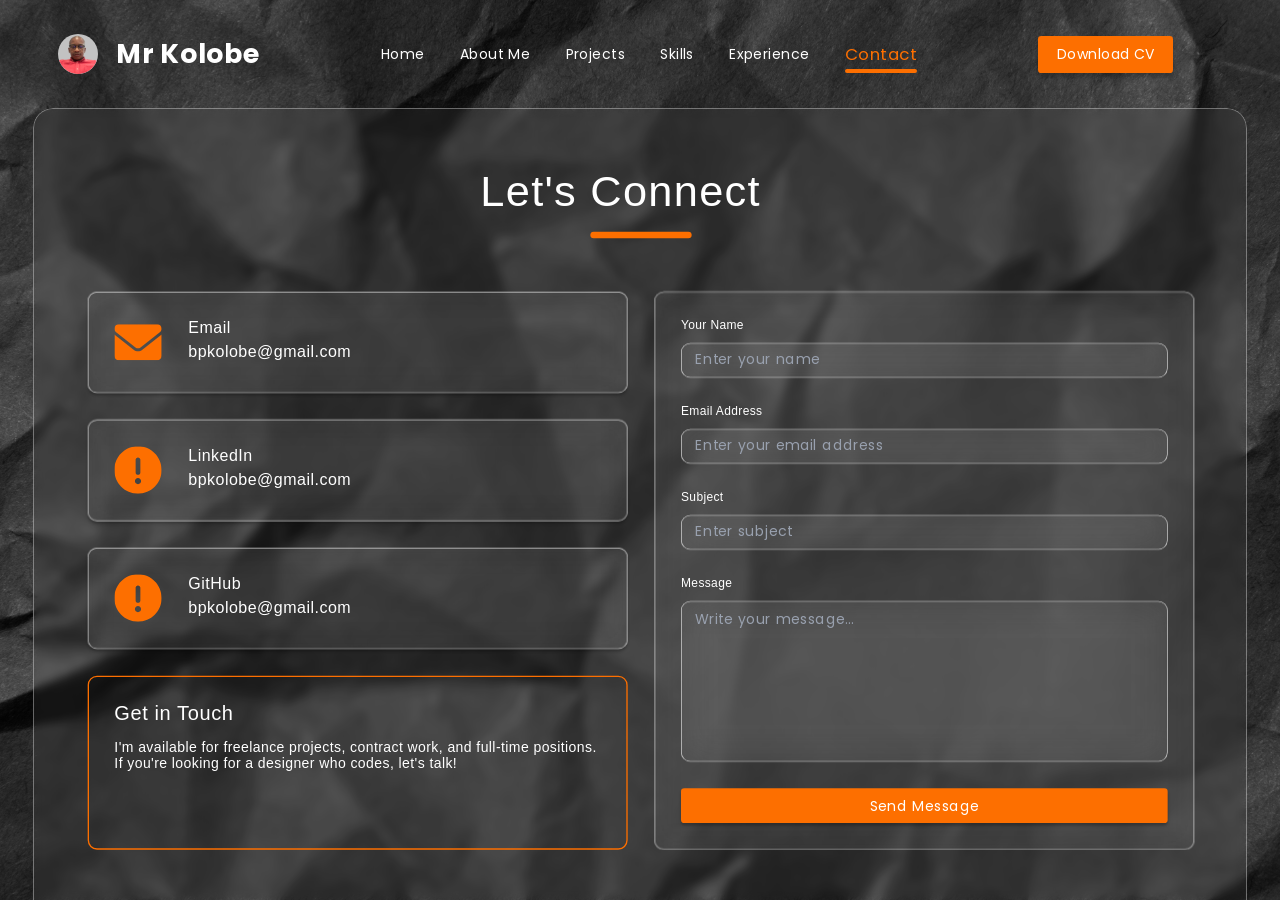
<file: contact.html>
<!DOCTYPE html>
<html lang="en">

<head>
  <meta charset="UTF-8">
  <meta name="viewport" content="width=device-width, initial-scale=1.0">
  <title>Phemelo Kolobe — UI/UX Designer</title>
  <link rel="preconnect" href="https://fonts.googleapis.com">
  <link rel="preconnect" href="https://fonts.gstatic.com" crossorigin>
  <link
    href="https://fonts.googleapis.com/css2?family=Poppins:wght@300;400;500;600;700&family=Roboto:wght@300&display=swap"
    rel="stylesheet">
  <link rel="stylesheet" href="css/style.css">
  <link rel="stylesheet" href="css/responsive.css">
</head>

<body data-page="contact">

  <div id="app">

    <!-- Fixed Navigation Bar -->
    <nav id="main-nav">
      <button id="nav-logo-btn" aria-label="Go to Home">
        <img id="nav-avatar" src="assets/images/909b1af1f2052a892a9b69b2f831a1102f8bf642.png" alt="Phemelo Kolobe">
        <div id="nav-logo-words">
          <span class="nav-logo-text">Mr</span>
          <span class="nav-logo-text">Kolobe</span>
        </div>
      </button>
      <div id="nav-links">
        <button id="nav-btn-home" class="nav-link-btn">Home<div id="indicator-home" class="nav-active-indicator"></div>
        </button>
        <button id="nav-btn-about" class="nav-link-btn">About Me<div id="indicator-about" class="nav-active-indicator">
          </div></button>
        <button id="nav-btn-projects" class="nav-link-btn">Projects<div id="indicator-projects"
            class="nav-active-indicator"></div></button>
        <button id="nav-btn-skills" class="nav-link-btn">Skills<div id="indicator-skills" class="nav-active-indicator">
          </div></button>
        <button id="nav-btn-experience" class="nav-link-btn">Experience<div id="indicator-experience"
            class="nav-active-indicator"></div></button>
        <button id="nav-btn-contact" class="nav-link-btn">Contact<div id="indicator-contact"
            class="nav-active-indicator"></div></button>
      </div>
      <a id="nav-cv-btn" href="assets/cv/Phemelo_Kolobe_CV.pdf" class="contact-link-download-cv">Download CV</a>
    </nav>

    <!-- Centering row -->
    <div id="centering-row">
      <!-- Viewport container -->
      <div id="viewport-container">
        <div id="glass-workspace" class="contact-group-glass-workspace">
          <!-- Scrollable region -->
          <div id="scroll-region">
            <!-- Content sizer -->
            <div id="content-sizer">
              <!-- Section scaler -->
              <div id="section-scaler">

                <div id="section-contact" class="portfolio-section contact-group-page-section" data-name="6. Contact">
                  <div class="site-background-texture contact-background-texture"
                    data-name="wrinkled-black-paper-close-up-texture-2026-03-19-05-31-42-utc 2">
                    <div class="contact-background-texture-secondary">
                      <img alt="" class="contact-background-image"
                        src="assets/images/9d071e4bbca0a9aff62a72135e2d05a01bd56cc1.png">
                    </div>
                  </div>
                  <div class="contact-group-mm-working-with-phemelo-was-a-game">
                    <div class="contact-group-mm-working-with-phemelo-was-a-game-secondary">
                      <svg class="contact-icon-mm-working-with-phemelo-was-a-game" preserveAspectRatio="none"
                        viewBox="0 0 1820 2064">
                        <foreignObject height="2104" width="1860" x="-20" y="-20">
                          <div class="contact-bg-blur" xmlns="http://www.w3.org/1999/xhtml"></div>
                        </foreignObject>
                        <path
                          d="M30 1.5H1790C1805.74 1.50003 1818.5 14.2599 1818.5 30V2062.5H1.5V30C1.50001 14.2599 14.2599 1.5 30 1.5Z"
                          id="Rectangle 3463648" data-figma-bg-blur-radius="20" class="contact-shape-rectangle-3463648">
                        </path>
                        <defs>
                          <clipPath id="bgblur_0_1_1569_clip_path" transform="translate(20 20)">
                            <path
                              d="M30 1.5H1790C1805.74 1.50003 1818.5 14.2599 1818.5 30V2062.5H1.5V30C1.50001 14.2599 14.2599 1.5 30 1.5Z">
                            </path>
                          </clipPath>
                          <linearGradient gradientUnits="userSpaceOnUse" id="paint0_linear_1_1569" x1="1001.52"
                            x2="1115.52" y1="29.6623" y2="2058.06">
                            <stop class="contact-gradient-stop-mm-working-with-phemelo-was-a-game"></stop>
                            <stop offset="1" class="contact-gradient-stop-mm-working-with-phemelo-was-a-game-secondary">
                            </stop>
                          </linearGradient>
                        </defs>
                      </svg>
                    </div>
                    <div class="contact-group-what-people-say">
                      <p class="contact-copy-what-people-say responsive-section-heading">What People Say</p>
                      <div class="contact-group-what-people-say-secondary" data-name="Container"></div>
                    </div>
                    <div class="contact-group-mm-working-with-phemelo-was-a-game-tertiary">
                      <div class="contact-testimonial-track">
                        <div class="contact-group-mm-working-with-phemelo-was-a-game-alternate-3">
                          <div class="contact-group-mm-working-with-phemelo-was-a-game-alternate-4">
                            <div class="contact-group-mm-working-with-phemelo-was-a-game-alternate-3">
                              <div class="contact-group-mm-working-with-phemelo-was-a-game-alternate-5"></div>
                              <div class="contact-group-mm">
                                <div class="testimonial-avatar-gradient contact-group-mm-secondary"></div>
                                <p class="contact-copy-mm responsive-label-heading">TX</p>
                              </div>
                              <p class="contact-copy-working-with-phemelo-was-a-game-changer responsive-body-copy">
                                "Phemelo has an exceptional ability to break down
                                complex workflows and turn them into intuitive,
                                user-friendly designs. His attention to detail and
                                understanding of user needs make a real
                                difference in how our team and stakeholders
                                interact with enterprise systems. He’s the kind of
                                designer who thinks ahead and considers both the business and the user at every step"
                              </p>
                              <div
                                class="contact-group-mm-working-with-phemelo-was-a-game-alternate-6 responsive-wrapping-group"
                                data-name="Container">
                                <div class="contact-group-mm-working-with-phemelo-was-a-game-alternate-7"
                                  data-name="Icon">
                                  <svg class="contact-icon-mm-working-with-phemelo-was-a-game"
                                    preserveAspectRatio="none" viewBox="0 0 96 96">
                                    <g id="Icon">
                                      <path
                                        d="M64 12C61.8783 12 59.8434 12.8429 58.3431 14.3431C56.8429 15.8434 56 17.8783 56 20V44C56 46.1217 56.8429 48.1566 58.3431 49.6569C59.8434 51.1571 61.8783 52 64 52C65.0609 52 66.0783 52.4214 66.8284 53.1716C67.5786 53.9217 68 54.9391 68 56V60C68 62.1217 67.1571 64.1566 65.6569 65.6569C64.1566 67.1571 62.1217 68 60 68C58.9391 68 57.9217 68.4214 57.1716 69.1716C56.4214 69.9217 56 70.9391 56 72V80C56 81.0609 56.4214 82.0783 57.1716 82.8284C57.9217 83.5786 58.9391 84 60 84C66.3652 84 72.4697 81.4714 76.9706 76.9706C81.4714 72.4697 84 66.3652 84 60V20C84 17.8783 83.1571 15.8434 81.6569 14.3431C80.1566 12.8429 78.1217 12 76 12H64Z"
                                        id="Vector" class="contact-shape-decorative-surface"></path>
                                      <path
                                        d="M20 12C17.8783 12 15.8434 12.8429 14.3431 14.3431C12.8429 15.8434 12 17.8783 12 20V44C12 46.1217 12.8429 48.1566 14.3431 49.6569C15.8434 51.1571 17.8783 52 20 52C21.0609 52 22.0783 52.4214 22.8284 53.1716C23.5786 53.9217 24 54.9391 24 56V60C24 62.1217 23.1571 64.1566 21.6569 65.6569C20.1566 67.1571 18.1217 68 16 68C14.9391 68 13.9217 68.4214 13.1716 69.1716C12.4214 69.9217 12 70.9391 12 72V80C12 81.0609 12.4214 82.0783 13.1716 82.8284C13.9217 83.5786 14.9391 84 16 84C22.3652 84 28.4697 81.4714 32.9706 76.9706C37.4714 72.4697 40 66.3652 40 60V20C40 17.8783 39.1571 15.8434 37.6569 14.3431C36.1566 12.8429 34.1217 12 32 12H20Z"
                                        id="Vector_2" class="contact-shape-vector-2"></path>
                                    </g>
                                  </svg>
                                </div>
                              </div>
                            </div>
                          </div>
                          <p class="contact-copy-malk-mokgoshi responsive-card-heading">Truth Xiviti</p>
                          <p class="contact-copy-product-manager responsive-body-copy">Senior Designer</p>
                          <p class="contact-copy-providence-software-solutions responsive-body-copy">Providence Software
                            Solutions</p>
                        </div>

                        <div class="contact-group-mm-working-with-phemelo-was-a-game-alternate-8">
                          <div class="contact-group-mm-working-with-phemelo-was-a-game-alternate-9">
                            <div class="contact-group-mm-working-with-phemelo-was-a-game-alternate-8">
                              <div class="contact-group-mm-working-with-phemelo-was-a-game-alternate-10"></div>
                              <div class="contact-group-mm-tertiary">
                                <div class="testimonial-avatar-gradient contact-group-mm-alternate-3"></div>
                                <p class="contact-copy-mm-secondary responsive-label-heading">MM</p>
                              </div>
                              <p
                                class="contact-copy-working-with-phemelo-was-a-game-changer-secondary responsive-body-copy">
                                "Working with Phemelo was a game-changer for our startup. They didn't just design
                                beautiful interfaces—they understood our business goals and created experiences that
                                converted. The redesign led to a 60% boost in conversion rates. Their communication
                                throughout was flawless."</p>
                              <div
                                class="contact-group-mm-working-with-phemelo-was-a-game-alternate-11 responsive-wrapping-group"
                                data-name="Container">
                                <div class="contact-group-mm-working-with-phemelo-was-a-game-alternate-7"
                                  data-name="Icon">
                                  <svg class="contact-icon-mm-working-with-phemelo-was-a-game"
                                    preserveAspectRatio="none" viewBox="0 0 96 96">
                                    <g id="Icon">
                                      <path
                                        d="M64 12C61.8783 12 59.8434 12.8429 58.3431 14.3431C56.8429 15.8434 56 17.8783 56 20V44C56 46.1217 56.8429 48.1566 58.3431 49.6569C59.8434 51.1571 61.8783 52 64 52C65.0609 52 66.0783 52.4214 66.8284 53.1716C67.5786 53.9217 68 54.9391 68 56V60C68 62.1217 67.1571 64.1566 65.6569 65.6569C64.1566 67.1571 62.1217 68 60 68C58.9391 68 57.9217 68.4214 57.1716 69.1716C56.4214 69.9217 56 70.9391 56 72V80C56 81.0609 56.4214 82.0783 57.1716 82.8284C57.9217 83.5786 58.9391 84 60 84C66.3652 84 72.4697 81.4714 76.9706 76.9706C81.4714 72.4697 84 66.3652 84 60V20C84 17.8783 83.1571 15.8434 81.6569 14.3431C80.1566 12.8429 78.1217 12 76 12H64Z"
                                        id="Vector" class="contact-shape-decorative-surface"></path>
                                      <path
                                        d="M20 12C17.8783 12 15.8434 12.8429 14.3431 14.3431C12.8429 15.8434 12 17.8783 12 20V44C12 46.1217 12.8429 48.1566 14.3431 49.6569C15.8434 51.1571 17.8783 52 20 52C21.0609 52 22.0783 52.4214 22.8284 53.1716C23.5786 53.9217 24 54.9391 24 56V60C24 62.1217 23.1571 64.1566 21.6569 65.6569C20.1566 67.1571 18.1217 68 16 68C14.9391 68 13.9217 68.4214 13.1716 69.1716C12.4214 69.9217 12 70.9391 12 72V80C12 81.0609 12.4214 82.0783 13.1716 82.8284C13.9217 83.5786 14.9391 84 16 84C22.3652 84 28.4697 81.4714 32.9706 76.9706C37.4714 72.4697 40 66.3652 40 60V20C40 17.8783 39.1571 15.8434 37.6569 14.3431C36.1566 12.8429 34.1217 12 32 12H20Z"
                                        id="Vector_2" class="contact-shape-vector-2"></path>
                                    </g>
                                  </svg>
                                </div>
                              </div>
                            </div>
                          </div>
                          <p class="contact-copy-malk-mokgoshi-secondary responsive-card-heading">Malk Mokgoshi</p>
                          <p class="contact-copy-product-manager-secondary responsive-body-copy">Product Manager</p>
                          <p class="contact-copy-providence-software-solutions-secondary responsive-body-copy">
                            Providence Software Solutions</p>
                        </div>

                        <div class="contact-group-mm-working-with-phemelo-was-a-game-alternate-12">
                          <div class="contact-group-mm-working-with-phemelo-was-a-game-alternate-13">
                            <div class="contact-group-mm-working-with-phemelo-was-a-game-alternate-12">
                              <div class="contact-group-mm-working-with-phemelo-was-a-game-alternate-14"></div>
                              <div class="contact-group-mm-alternate-4">
                                <div class="testimonial-avatar-gradient contact-group-mm-alternate-5"></div>
                                <p class="contact-copy-mm-tertiary responsive-label-heading">NS</p>
                              </div>
                              <p
                                class="contact-copy-working-with-phemelo-was-a-game-changer-tertiary responsive-body-copy">
                                "He listens carefully to user needs and turns them into practical, elegant designs"</p>
                              <div
                                class="contact-group-mm-working-with-phemelo-was-a-game-alternate-15 responsive-wrapping-group"
                                data-name="Container">
                                <div class="contact-group-mm-working-with-phemelo-was-a-game-alternate-7"
                                  data-name="Icon">
                                  <svg class="contact-icon-mm-working-with-phemelo-was-a-game"
                                    preserveAspectRatio="none" viewBox="0 0 96 96">
                                    <g id="Icon">
                                      <path
                                        d="M64 12C61.8783 12 59.8434 12.8429 58.3431 14.3431C56.8429 15.8434 56 17.8783 56 20V44C56 46.1217 56.8429 48.1566 58.3431 49.6569C59.8434 51.1571 61.8783 52 64 52C65.0609 52 66.0783 52.4214 66.8284 53.1716C67.5786 53.9217 68 54.9391 68 56V60C68 62.1217 67.1571 64.1566 65.6569 65.6569C64.1566 67.1571 62.1217 68 60 68C58.9391 68 57.9217 68.4214 57.1716 69.1716C56.4214 69.9217 56 70.9391 56 72V80C56 81.0609 56.4214 82.0783 57.1716 82.8284C57.9217 83.5786 58.9391 84 60 84C66.3652 84 72.4697 81.4714 76.9706 76.9706C81.4714 72.4697 84 66.3652 84 60V20C84 17.8783 83.1571 15.8434 81.6569 14.3431C80.1566 12.8429 78.1217 12 76 12H64Z"
                                        id="Vector" class="contact-shape-decorative-surface"></path>
                                      <path
                                        d="M20 12C17.8783 12 15.8434 12.8429 14.3431 14.3431C12.8429 15.8434 12 17.8783 12 20V44C12 46.1217 12.8429 48.1566 14.3431 49.6569C15.8434 51.1571 17.8783 52 20 52C21.0609 52 22.0783 52.4214 22.8284 53.1716C23.5786 53.9217 24 54.9391 24 56V60C24 62.1217 23.1571 64.1566 21.6569 65.6569C20.1566 67.1571 18.1217 68 16 68C14.9391 68 13.9217 68.4214 13.1716 69.1716C12.4214 69.9217 12 70.9391 12 72V80C12 81.0609 12.4214 82.0783 13.1716 82.8284C13.9217 83.5786 14.9391 84 16 84C22.3652 84 28.4697 81.4714 32.9706 76.9706C37.4714 72.4697 40 66.3652 40 60V20C40 17.8783 39.1571 15.8434 37.6569 14.3431C36.1566 12.8429 34.1217 12 32 12H20Z"
                                        id="Vector_2" class="contact-shape-vector-2"></path>
                                    </g>
                                  </svg>
                                </div>
                              </div>
                            </div>
                          </div>
                          <p class="contact-copy-malk-mokgoshi-tertiary responsive-card-heading">Nina Skosana</p>
                          <p class="contact-copy-product-manager-tertiary responsive-body-copy">Director</p>
                          <p class="contact-copy-providence-software-solutions-tertiary responsive-body-copy">Zee-CN
                            Trading & Projects</p>
                        </div>

                      </div>
                    </div>
                    <div class="contact-group-slider" data-name="slider">
                      <button class="contact-carousel-control contact-carousel-previous" type="button"
                        aria-label="Previous testimonial">&lsaquo;</button>
                      <div class="contact-group-1" data-name="1"></div>
                      <div class="contact-group-2" data-name="2"></div>
                      <div class="contact-group-3" data-name="3"></div>
                      
                      <button class="contact-carousel-control contact-carousel-next" type="button"
                        aria-label="Next testimonial">&rsaquo;</button>
                    </div>
                    <div class="contact-group-let-s-connect-send-message-your-name">
                      <div class="contact-group-let-s-connect">
                        <p class="contact-copy-let-s-connect responsive-section-heading">Let&#39;s Connect</p>
                        <div class="contact-group-let-s-connect-secondary" data-name="Container"></div>
                      </div>
                      <div class="contact-group-send-message-your-name-email-address-subject">
                        <div class="contact-group-send-message-your-name-email-address-subject-secondary">
                          <div class="contact-group-send-message">
                            <div class="contact-group-send-message-secondary"></div>
                            <div class="contact-group-send-message-tertiary">
                              <button id="contact-send-message" type="button"
                                class="contact-action-send-message responsive-wrapping-group">Send Message</button>
                            </div>
                          </div>
                          <div class="contact-group-your-name">
                            <div class="contact-group-your-name-secondary"></div>
                            <div class="contact-group-your-name">
                              <label for="contact-name" class="contact-label-your-name responsive-small-copy">Your
                                Name</label>
                            </div>
                          </div>
                          <div class="contact-group-send-message-your-name-email-address-subject-tertiary">
                            <input id="contact-name" name="name" type="text" placeholder="Enter your name"
                              class="contact-form-control contact-field-name" autocomplete="name">
                          </div>
                          <div class="contact-group-email-address">
                            <div class="contact-group-email-address-secondary"></div>
                            <input id="contact-email" name="email" type="email" placeholder="Enter your email address"
                              class="contact-form-control contact-field-email" autocomplete="email">
                            <div class="contact-group-email-address">
                              <label for="contact-email" class="contact-label-email-address responsive-small-copy">Email
                                Address</label>
                            </div>
                          </div>
                          <div class="contact-group-subject">
                            <div class="contact-group-subject-secondary"></div>
                            <input id="contact-subject" name="subject" type="text" placeholder="Enter subject"
                              class="contact-form-control contact-field-subject">
                            <div class="contact-group-subject">
                              <label for="contact-subject"
                                class="contact-label-subject responsive-small-copy">Subject</label>
                            </div>
                          </div>
                          <div class="contact-group-message">
                            <div class="contact-group-message-secondary"></div>
                            <textarea id="contact-message" name="message" placeholder="Write your message..."
                              class="contact-form-control contact-message-control contact-message-field-message"></textarea>
                            <div class="contact-group-message">
                              <label for="contact-message"
                                class="contact-label-message responsive-small-copy">Message</label>
                            </div>
                          </div>
                        </div>
                        <div class="contact-glass-hover-tile contact-group-email-bpkolobe-gmail-com">
                          <div class="contact-group-email-bpkolobe-gmail-com-secondary">
                            <div class="contact-group-email-bpkolobe-gmail-com-secondary">
                              <div class="contact-group-email-bpkolobe-gmail-com-tertiary"></div>
                            </div>
                          </div>
                          <div class="contact-group-email-bpkolobe-gmail-com-alternate-3">
                            <div class="contact-group-email-bpkolobe-gmail-com-alternate-4" data-name="Vector">
                              <svg class="contact-icon-email-bpkolobe-gmail-com" preserveAspectRatio="none"
                                viewBox="0 0 71 54">
                                <path
                                  d="M35.5 40.511C33.2076 40.511 30.9152 39.7398 28.9608 38.195L0 15.3492V47.25C0 50.978 2.98006 54 6.65625 54H64.3438C68.0199 54 71 50.978 71 47.25V15.3492L42.0392 38.195C40.0848 39.7398 37.7924 40.511 35.5 40.511ZM2.25855 11.4335L31.6822 34.6442C33.9277 36.4155 37.0723 36.4155 39.3178 34.6442L68.7415 11.4335C70.1666 10.3094 71 8.58094 71 6.75C71 3.02203 68.0199 0 64.3438 0H6.65625C2.98006 0 0 3.02203 0 6.75C0 8.58094 0.833418 10.3094 2.25855 11.4335Z"
                                  id="Vector" class="contact-shape-decorative-surface-secondary"></path>
                              </svg>
                            </div>
                            <div class="contact-group-email-bpkolobe-gmail-com-alternate-5">
                              <div class="contact-group-email-bpkolobe-gmail-com-alternate-6 responsive-label-heading">
                                <p class="contact-copy-email">Email</p>
                                <p class="contact-copy-bpkolobe-gmail-com">bpkolobe@gmail.com</p>
                              </div>
                            </div>
                          </div>
                        </div>
                        <div class="contact-glass-hover-tile contact-group-github-bpkolobe-gmail-com">
                          <div class="contact-group-github-bpkolobe-gmail-com-secondary">
                            <div class="contact-group-github-bpkolobe-gmail-com-secondary">
                              <div class="contact-group-github-bpkolobe-gmail-com-tertiary"></div>
                            </div>
                          </div>
                          <div class="contact-group-github-bpkolobe-gmail-com-alternate-3">
                            <div class="contact-group-github-bpkolobe-gmail-com-alternate-4" data-name="Vector">
                              <svg class="contact-icon-github-bpkolobe-gmail-com" preserveAspectRatio="none"
                                viewBox="0 0 71 71">
                                <path
                                  d="M35.5 0C15.8938 0 0 15.8938 0 35.5C0 55.1062 15.8938 71 35.5 71C55.1062 71 71 55.1062 71 35.5C71 15.8938 55.1062 0 35.5 0ZM31.95 20.1167C31.95 18.1568 33.5401 16.5667 35.5 16.5667C37.4599 16.5667 39.05 18.1568 39.05 20.1167V39.05C39.05 41.0099 37.4599 42.6 35.5 42.6C33.5401 42.6 31.95 41.0099 31.95 39.05V20.1167ZM35.5 56.8C32.9317 56.8 30.8498 54.7179 30.8498 52.1496C30.8498 49.5815 32.9317 47.4994 35.5 47.4994C38.0683 47.4994 40.1502 49.5815 40.1502 52.1496C40.1502 54.7179 38.0683 56.8 35.5 56.8Z"
                                  id="Vector" class="contact-shape-decorative-surface-secondary"></path>
                              </svg>
                            </div>
                            <div class="contact-group-github-bpkolobe-gmail-com-alternate-5">
                              <div class="contact-group-github-bpkolobe-gmail-com-alternate-6 responsive-label-heading">
                                <p class="contact-copy-github">GitHub</p>
                                <p class="contact-copy-bpkolobe-gmail-com-secondary">bpkolobe@gmail.com</p>
                              </div>
                            </div>
                          </div>
                        </div>
                        <div class="contact-glass-hover-tile contact-group-linkedin-bpkolobe-gmail-com">
                          <div class="contact-group-linkedin-bpkolobe-gmail-com-secondary">
                            <div class="contact-group-linkedin-bpkolobe-gmail-com-secondary">
                              <div class="contact-group-linkedin-bpkolobe-gmail-com-tertiary"></div>
                            </div>
                          </div>
                          <div class="contact-group-linkedin-bpkolobe-gmail-com-alternate-3">
                            <div class="contact-group-linkedin-bpkolobe-gmail-com-alternate-4" data-name="Vector">
                              <svg class="contact-icon-linkedin-bpkolobe-gmail-com" preserveAspectRatio="none"
                                viewBox="0 0 71 71">
                                <path
                                  d="M35.5 0C15.8938 0 0 15.8938 0 35.5C0 55.1062 15.8938 71 35.5 71C55.1062 71 71 55.1062 71 35.5C71 15.8938 55.1062 0 35.5 0ZM31.95 20.1167C31.95 18.1568 33.5401 16.5667 35.5 16.5667C37.4599 16.5667 39.05 18.1568 39.05 20.1167V39.05C39.05 41.0099 37.4599 42.6 35.5 42.6C33.5401 42.6 31.95 41.0099 31.95 39.05V20.1167ZM35.5 56.8C32.9317 56.8 30.8498 54.7179 30.8498 52.1496C30.8498 49.5815 32.9317 47.4994 35.5 47.4994C38.0683 47.4994 40.1502 49.5815 40.1502 52.1496C40.1502 54.7179 38.0683 56.8 35.5 56.8Z"
                                  id="Vector" class="contact-shape-decorative-surface-secondary"></path>
                              </svg>
                            </div>
                            <div class="contact-group-linkedin-bpkolobe-gmail-com-alternate-5">
                              <div
                                class="contact-group-linkedin-bpkolobe-gmail-com-alternate-6 responsive-label-heading">
                                <p class="contact-copy-linkedin">LinkedIn</p>
                                <p class="contact-copy-bpkolobe-gmail-com-tertiary">bpkolobe@gmail.com</p>
                              </div>
                            </div>
                          </div>
                        </div>
                        <div class="contact-group-send-message-your-name-email-address-subject-alternate-3"></div>
                        <p class="contact-copy-get-in-touch responsive-card-heading">Get in Touch</p>
                        <p class="contact-copy-i-m-available-for-freelance-projects-contract responsive-body-copy">I'm
                          available for freelance projects, contract work, and full-time positions. If you're looking
                          for a designer who codes, let's talk!</p>
                      </div>
                    </div>
                    <div
                      class="contact-group-about-me-projects-skills-experience-contact-downlaod responsive-desktop-navigation">
                      <div
                        class="contact-group-about-me-projects-skills-experience-contact responsive-desktop-navigation">
                        <div class="contact-group-about-me responsive-wrapping-group">
                          <a class="contact-link-about-me responsive-body-copy">
                            <p class="contact-copy-about-me">About Me</p>
                          </a>
                        </div>
                        <div class="contact-group-projects responsive-wrapping-group">
                          <a class="contact-link-projects responsive-body-copy">
                            <p class="contact-copy-projects">Projects</p>
                          </a>
                        </div>
                        <div class="contact-group-skills">
                          <a class="contact-link-skills responsive-body-copy">
                            <p class="contact-copy-skills">Skills</p>
                          </a>
                        </div>
                        <div class="contact-group-experience">
                          <a class="contact-link-experience responsive-body-copy">
                            <p class="contact-copy-experience">Experience</p>
                          </a>
                        </div>
                        <div class="contact-group-contact">
                          <p class="contact-copy-contact responsive-label-heading">Contact</p>
                        </div>
                        <div class="contact-group-about-me-projects-skills-experience-contact-secondary"></div>
                      </div>
                      <div class="contact-group-downlaod-cv">
                        <div class="contact-group-downlaod-cv-secondary"></div>
                        <p class="contact-copy-downlaod-cv responsive-body-copy">Downlaod CV</p>
                      </div>
                    </div>
                  </div>

                </div><!-- /#section-scaler -->

                <!-- Interaction overlays -->
                <button class="overlay-btn" id="overlay-back-projects" aria-label="Back to Projects"></button>

              </div><!-- /#content-sizer -->
            </div><!-- /#scroll-region -->
            <div id="footer-overlay">
              <p>© 2026 Designed by Phemelo Kolobe</p>
            </div>
          </div><!-- /#glass-workspace -->
        </div><!-- /#viewport-container -->
      </div><!-- /#centering-row -->

    </div><!-- /#app -->

    <script src="js/main.js"></script>
</body>

</html>
</file>
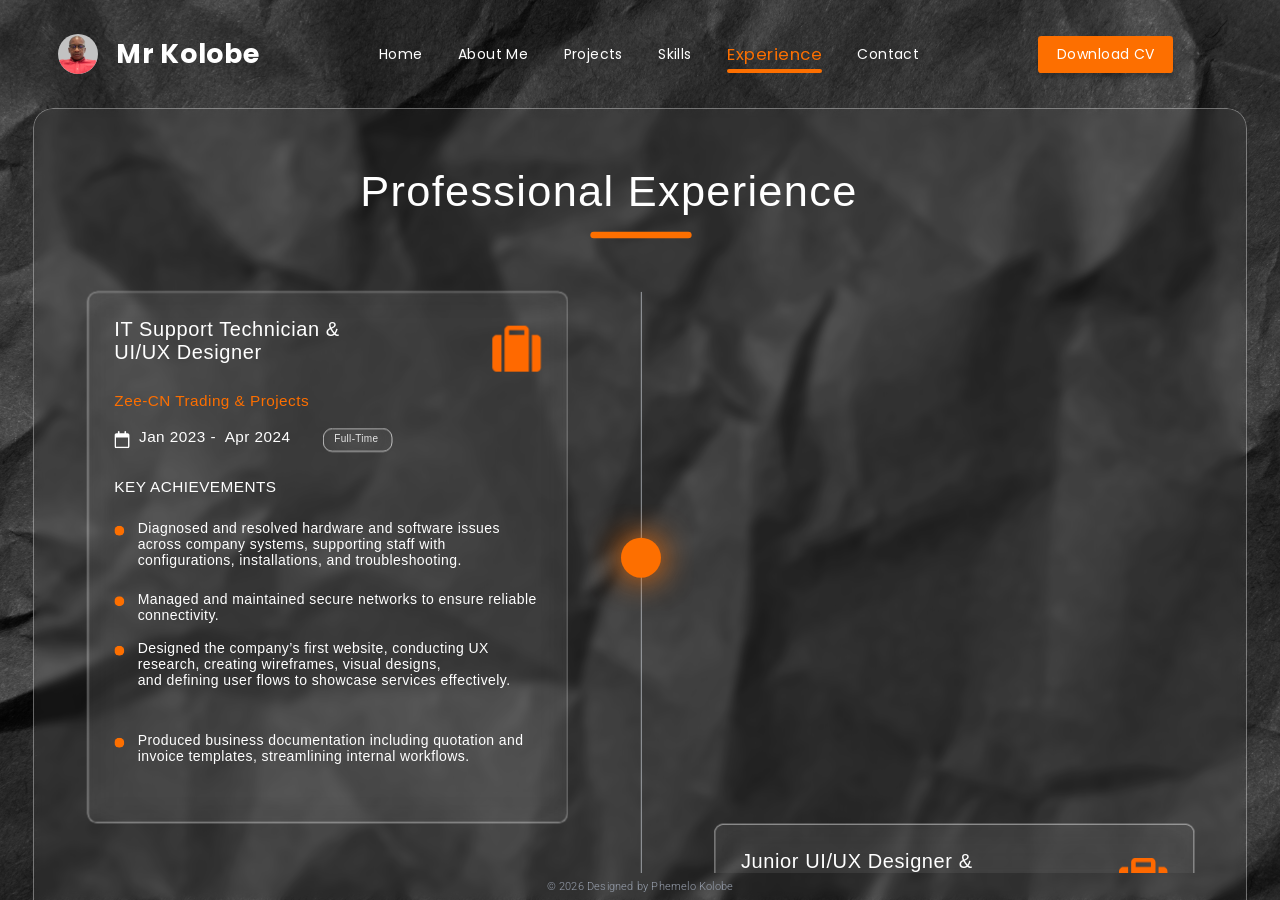
<file: experience.html>
<!DOCTYPE html>
<html lang="en">
<head>
  <meta charset="UTF-8">
  <meta name="viewport" content="width=device-width, initial-scale=1.0">
  <title>Phemelo Kolobe — UI/UX Designer</title>
  <link rel="preconnect" href="https://fonts.googleapis.com">
  <link rel="preconnect" href="https://fonts.gstatic.com" crossorigin>
  <link href="https://fonts.googleapis.com/css2?family=Poppins:wght@300;400;500;600;700&family=Roboto:wght@300&display=swap" rel="stylesheet">
  <link rel="stylesheet" href="css/style.css">
  <link rel="stylesheet" href="css/responsive.css">
</head>
<body data-page="experience">

<div id="app">

  <!-- Fixed Navigation Bar -->
  <nav id="main-nav">
    <button id="nav-logo-btn" aria-label="Go to Home">
      <img id="nav-avatar" src="assets/images/909b1af1f2052a892a9b69b2f831a1102f8bf642.png" alt="Phemelo Kolobe">
      <div id="nav-logo-words">
        <span class="nav-logo-text">Mr</span>
        <span class="nav-logo-text">Kolobe</span>
      </div>
    </button>
    <div id="nav-links">
      <button id="nav-btn-home" class="nav-link-btn">Home<div id="indicator-home" class="nav-active-indicator"></div></button>
      <button id="nav-btn-about" class="nav-link-btn">About Me<div id="indicator-about" class="nav-active-indicator"></div></button>
      <button id="nav-btn-projects" class="nav-link-btn">Projects<div id="indicator-projects" class="nav-active-indicator"></div></button>
      <button id="nav-btn-skills" class="nav-link-btn">Skills<div id="indicator-skills" class="nav-active-indicator"></div></button>
      <button id="nav-btn-experience" class="nav-link-btn">Experience<div id="indicator-experience" class="nav-active-indicator"></div></button>
      <button id="nav-btn-contact" class="nav-link-btn">Contact<div id="indicator-contact" class="nav-active-indicator"></div></button>
    </div>
    <a id="nav-cv-btn" href="assets/cv/Phemelo_Kolobe_CV.pdf" class="experience-link-download-cv">Download CV</a>
  </nav>

  <!-- Centering row -->
  <div id="centering-row">
    <!-- Viewport container -->
    <div id="viewport-container">
      <div id="glass-workspace" class="experience-group-glass-workspace">
        <!-- Scrollable region -->
        <div id="scroll-region">
        <!-- Content sizer -->
        <div id="content-sizer">
          <!-- Section scaler -->
          <div id="section-scaler">

            <div id="section-experience" class="portfolio-section experience-group-page-section" data-name="5. Experience">
<div class="site-background-texture experience-background-texture" data-name="wrinkled-black-paper-close-up-texture-2026-03-19-05-31-42-utc 2">
        <div class="experience-background-texture-secondary">
          <img alt="" class="experience-background-image" src="assets/images/9d071e4bbca0a9aff62a72135e2d05a01bd56cc1.png" >
        </div>
      </div>
      <div class="experience-group-5-experience">
        <svg class="experience-icon-5-experience" preserveAspectRatio="none" viewBox="0 0 1820 2313">
          <foreignObject height="2353" width="1860" x="-20" y="-20">
            <div class="experience-bg-blur" xmlns="http://www.w3.org/1999/xhtml"></div>
          </foreignObject>
          <path d="M30 1.5H1790C1805.74 1.50003 1818.5 14.2599 1818.5 30V2311.5H1.5V30C1.5 14.2599 14.2599 1.5 30 1.5Z" id="Rectangle 3463648" data-figma-bg-blur-radius="20"  class="experience-shape-rectangle-3463648"></path>
          <defs>
            <clipPath id="bgblur_0_1_1556_clip_path" transform="translate(20 20)">
              <path d="M30 1.5H1790C1805.74 1.50003 1818.5 14.2599 1818.5 30V2311.5H1.5V30C1.5 14.2599 14.2599 1.5 30 1.5Z" ></path>
            </clipPath>
            <linearGradient gradientUnits="userSpaceOnUse" id="paint0_linear_1_1556" x1="1001.52" x2="1144.57" y1="33.2407" y2="2304.51">
              <stop  class="experience-gradient-stop-5-experience"></stop>
              <stop offset="1"  class="experience-gradient-stop-5-experience-secondary"></stop>
            </linearGradient>
          </defs>
        </svg>
      </div>
      <div class="experience-group-about-me-projects-skills-experience-contact-downlaod responsive-desktop-navigation">
      <div class="experience-group-about-me-projects-skills-experience-contact responsive-desktop-navigation">
      <div class="experience-group-about-me responsive-wrapping-group">
      <a class="experience-link-about-me responsive-body-copy">
        <p class="experience-copy-about-me">About Me</p>
      </a>
    </div>
      <div class="experience-group-projects responsive-wrapping-group">
      <a class="experience-link-projects responsive-body-copy">
        <p class="experience-copy-projects">Projects</p>
      </a>
    </div>
      <div class="experience-group-skills">
      <a class="experience-link-skills responsive-body-copy">
        <p class="experience-copy-skills">Skills</p>
      </a>
    </div>
      <div class="experience-group-experience">
      <p class="experience-copy-experience responsive-label-heading">Experience</p>
      <div class="experience-group-experience-secondary" ></div>
    </div>
      <div class="experience-group-contact responsive-wrapping-group">
      <p class="experience-copy-contact responsive-body-copy">Contact</p>
    </div>
    </div>
      <div class="experience-group-downlaod-cv">
      <div class="experience-group-downlaod-cv-secondary" ></div>
      <p class="experience-copy-downlaod-cv responsive-body-copy">Downlaod CV</p>
    </div>
    </div>
      <div class="experience-group-mr-kolobe responsive-brand-lockup">
      <div class="experience-group-mr-kolobe-secondary">
      <div class="experience-group-mr-kolobe-secondary">
      <div class="experience-group-mr-kolobe-secondary">
      <div class="experience-group-mr-kolobe-secondary">
      <div class="experience-group-mr-kolobe-secondary">
      <div class="experience-group-mr-kolobe-secondary">
      <div class="experience-group-mr-kolobe-tertiary">
        <svg class="experience-icon-mr-kolobe" preserveAspectRatio="none" viewBox="0 0 60 60">
          <circle cx="30" cy="30" id="Ellipse 697" r="30"  class="experience-shape-ellipse-697"></circle>
        </svg>
      </div>
      <div class="experience-group-mr-kolobe-alternate-3" data-name="Ellipse">
        <img alt="" class="experience-image-mr-kolobe" height="60" src="assets/images/909b1af1f2052a892a9b69b2f831a1102f8bf642.png" width="60" >
      </div>
    </div>
    </div>
    </div>
    </div>
    </div>
    </div>
      <p class="experience-copy-mr responsive-subheading">Mr</p>
      <p class="experience-copy-kolobe responsive-subheading">Kolobe</p>
    </div>
      <div class="experience-group-home">
      <a class="experience-link-home responsive-body-copy">
        <p class="experience-copy-home">Home</p>
      </a>
    </div>
      <div class="experience-group-professional-experience">
      <p class="experience-copy-professional-experience responsive-section-heading">Professional Experience </p>
      <div class="experience-group-professional-experience-secondary" data-name="Container"></div>
    </div>
      <div class="experience-group-zee-cn-trading-and-projects-jan-2023">
      <div class="experience-group-zee-cn-trading-and-projects-jan-2023-secondary">
      <div class="experience-group-zee-cn-trading-and-projects-jan-2023-tertiary">
        <svg class="experience-icon-zee-cn-trading-and-projects-jan-2023" preserveAspectRatio="none" viewBox="0 0 160 1925">
          <g id="Group 1707478425">
            <line id="Line 9" x1="80.5" x2="80.5" y2="1925"  class="experience-group-line-9"></line>
            <g id="Group 1707478417">
              <g id="Ellipse 2848" class="experience-background-blur-effect-primary">
                <path d="M110 399C110 415.569 96.5685 429 80 429C63.4315 429 50 415.569 50 399C50 382.431 63.4315 369 80 369C96.5685 369 110 382.431 110 399Z"  class="experience-shape-zee-cn-trading-and-projects-jan-2023"></path>
              </g>
              <circle cx="80" cy="399" id="Ellipse 2850" r="30"  class="experience-shape-ellipse-2850"></circle>
            </g>
            <g id="Group 1707478424">
              <g id="Ellipse 2848_2" class="experience-background-blur-effect-secondary">
                <path d="M110 1345C110 1361.57 96.5685 1375 80 1375C63.4315 1375 50 1361.57 50 1345C50 1328.43 63.4315 1315 80 1315C96.5685 1315 110 1328.43 110 1345Z"  class="experience-shape-zee-cn-trading-and-projects-jan-2023"></path>
              </g>
              <circle cx="80" cy="1345" id="Ellipse 2850_2" r="30"  class="experience-shape-ellipse-2850-2"></circle>
            </g>
          </g>
          <defs>
            <filter class="experience-background-blur-filter" filterUnits="userSpaceOnUse" height="160" id="filter0_f_1_1547" width="160" x="0" y="319">
              <feFlood class="experience-background-blur-flood" result="BackgroundImageFix" ></feFlood>
              <feBlend in="SourceGraphic" in2="BackgroundImageFix" mode="normal" result="shape" ></feBlend>
              <feGaussianBlur result="effect1_foregroundBlur_1_1547" stdDeviation="25" ></feGaussianBlur>
            </filter>
            <filter class="experience-background-blur-filter" filterUnits="userSpaceOnUse" height="160" id="filter1_f_1_1547" width="160" x="0" y="1265">
              <feFlood class="experience-background-blur-flood" result="BackgroundImageFix" ></feFlood>
              <feBlend in="SourceGraphic" in2="BackgroundImageFix" mode="normal" result="shape" ></feBlend>
              <feGaussianBlur result="effect1_foregroundBlur_1_1547" stdDeviation="25" ></feGaussianBlur>
            </filter>
          </defs>
        </svg>
      </div>
    </div>
      <div class="experience-group-zee-cn-trading-and-projects-jan-2023">
      <div class="experience-group-zee-cn-trading-and-projects-jan-2023">
      <div class="experience-group-zee-cn-trading-and-projects-jan-2023">
      <div class="experience-group-zee-cn-trading-and-projects-jan-2023">
      <div class="experience-group-zee-cn-trading-and-projects-jan-2023-alternate-3" ></div>
      <p class="experience-copy-zee-cn-trading-and-projects responsive-label-heading">Zee-CN Trading & Projects</p>
      <div class="experience-group-zee-cn-trading-and-projects-jan-2023-alternate-4" data-name="Vector">
        <svg class="experience-icon-zee-cn-trading-and-projects-jan-2023-secondary" preserveAspectRatio="none" viewBox="0 0 73 69">
          <path d="M0 20.7V62.1C0 65.7791 3.19461 69 6.84375 69H13.6875V13.8H6.84375C3.19461 13.8 0 17.0209 0 20.7ZM47.9062 0H25.0938C21.4446 0 18.25 3.22086 18.25 6.9V69H54.75V6.9C54.75 3.22086 51.5554 0 47.9062 0ZM47.9062 13.8H25.0938V6.9H47.9062V13.8ZM66.1562 13.8H59.3125V69H66.1562C69.8054 69 73 65.7791 73 62.1V20.7C73 17.0209 69.8054 13.8 66.1562 13.8Z" id="Vector"  class="experience-shape-decorative-surface"></path>
        </svg>
      </div>
      <div class="experience-group-jan-2023-apr-2024">
      <p class="experience-copy-jan-2023-apr-2024 responsive-label-heading">Jan 2023 -  Apr 2024</p>
      <div class="experience-group-jan-2023-apr-2024-secondary" data-name="Vector">
        <svg class="experience-icon-jan-2023-apr-2024" preserveAspectRatio="none" viewBox="0 0 23 26">
          <path d="M19.7143 3.25H17.6607V1.21875C17.6607 0.545898 17.1088 0 16.4286 0C15.7483 0 15.1964 0.545898 15.1964 1.21875V3.25H7.80357V1.21875C7.80357 0.545898 7.25167 0 6.57143 0C5.89118 0 5.33929 0.545898 5.33929 1.21875V3.25H3.28571C1.47108 3.25 0 4.70498 0 6.5V22.75C0 24.545 1.47108 26 3.28571 26H19.7143C21.5289 26 23 24.545 23 22.75V6.5C23 4.70498 21.5289 3.25 19.7143 3.25ZM19.7143 23.5625H3.28571C2.8328 23.5625 2.46429 23.1981 2.46429 22.75V9.75H20.5357V22.75C20.5357 23.1981 20.1672 23.5625 19.7143 23.5625Z" id="Vector"  class="experience-shape-decorative-surface-secondary"></path>
        </svg>
      </div>
    </div>
      <div class="experience-group-full-time">
      <p class="experience-copy-full-time responsive-small-copy">Full-Time</p>
      <div class="experience-group-full-time-secondary" ></div>
    </div>
      <p class="experience-copy-key-achievements responsive-label-heading">KEY ACHIEVEMENTS</p>
    </div>
      <div class="experience-group-it-support-technician-and-ui-ux-designer">
      <div class="experience-group-it-support-technician-and-ui-ux-designer">
      <p class="experience-copy-it-support-technician-and-ui-ux-designer responsive-card-heading"> IT Support Technician & UI/UX Designer </p>
    </div>
    </div>
    </div>
    </div>
      <div class="experience-group-diagnosed-and-resolved-hardware-and-software-issues">
      <div class="experience-group-diagnosed-and-resolved-hardware-and-software-issues">
      <div class="experience-group-diagnosed-and-resolved-hardware-and-software-issues">
      <p class="experience-copy-diagnosed-and-resolved-hardware-and-software-issues responsive-body-copy">Diagnosed and resolved hardware and software issues across company systems, supporting staff with configurations, installations, and troubleshooting.</p>
      <div class="experience-group-diagnosed-and-resolved-hardware-and-software-issues-secondary">
        <svg class="experience-icon-diagnosed-and-resolved-hardware-and-software-issues" preserveAspectRatio="none" viewBox="0 0 15 15">
          <circle cx="7.5" cy="7.5" id="Ellipse 2851" r="7.5"  class="experience-shape-ellipse-2851"></circle>
        </svg>
      </div>
    </div>
      <div class="experience-group-managed-and-maintained-secure-networks-to-ensure">
      <p class="experience-copy-managed-and-maintained-secure-networks-to-ensure responsive-body-copy">Managed and maintained secure networks to ensure reliable connectivity.</p>
      <div class="experience-group-managed-and-maintained-secure-networks-to-ensure-secondary">
        <svg class="experience-icon-managed-and-maintained-secure-networks-to-ensure" preserveAspectRatio="none" viewBox="0 0 15 15">
          <circle cx="7.5" cy="7.5" id="Ellipse 2851" r="7.5"  class="experience-shape-ellipse-2851"></circle>
        </svg>
      </div>
    </div>
    </div>
      <div class="experience-group-designed-the-company-s-first-website-conducting">
      <div class="experience-group-designed-the-company-s-first-website-conducting">
      <div class="experience-group-designed-the-company-s-first-website-conducting-secondary responsive-body-copy">
        <p class="experience-copy-designed-the-company-s-first-website-conducting">Designed the company’s first website, conducting UX research, creating wireframes, visual designs,  </p>
        <p class="experience-copy-and-defining-user-flows-to-showcase-services">and defining user flows to showcase services effectively.</p>
      </div>
      <div class="experience-group-designed-the-company-s-first-website-conducting-tertiary">
        <svg class="experience-icon-designed-the-company-s-first-website-conducting" preserveAspectRatio="none" viewBox="0 0 15 15">
          <circle cx="7.5" cy="7.5" id="Ellipse 2851" r="7.5"  class="experience-shape-ellipse-2851"></circle>
        </svg>
      </div>
    </div>
      <div class="experience-group-produced-business-documentation-including-quotation-and-invoice">
      <p class="experience-copy-produced-business-documentation-including-quotation-and-invoice responsive-body-copy">Produced business documentation including quotation and invoice templates, streamlining internal workflows. </p>
      <div class="experience-group-produced-business-documentation-including-quotation-and-invoice-secondary">
        <svg class="experience-icon-produced-business-documentation-including-quotation-and-invoice" preserveAspectRatio="none" viewBox="0 0 15 15">
          <circle cx="7.5" cy="7.5" id="Ellipse 2851" r="7.5"  class="experience-shape-ellipse-2851"></circle>
        </svg>
      </div>
    </div>
    </div>
    </div>
    </div>
      <div class="experience-group-providence-software-solutions-jan-2023-present-contract">
      <div class="experience-group-providence-software-solutions-jan-2023-present-contract">
      <div class="experience-group-providence-software-solutions-jan-2023-present-contract">
      <div class="experience-group-providence-software-solutions-jan-2023-present-contract">
      <div class="experience-group-providence-software-solutions-jan-2023-present-contract-secondary" ></div>
      <p class="experience-copy-providence-software-solutions responsive-label-heading">Providence Software Solutions</p>
      <div class="experience-group-providence-software-solutions-jan-2023-present-contract-tertiary" data-name="Vector">
        <svg class="experience-icon-providence-software-solutions-jan-2023-present-contract" preserveAspectRatio="none" viewBox="0 0 73 69">
          <path d="M0 20.7V62.1C0 65.7791 3.19461 69 6.84375 69H13.6875V13.8H6.84375C3.19461 13.8 0 17.0209 0 20.7ZM47.9062 0H25.0938C21.4446 0 18.25 3.22086 18.25 6.9V69H54.75V6.9C54.75 3.22086 51.5554 0 47.9062 0ZM47.9062 13.8H25.0938V6.9H47.9062V13.8ZM66.1562 13.8H59.3125V69H66.1562C69.8054 69 73 65.7791 73 62.1V20.7C73 17.0209 69.8054 13.8 66.1562 13.8Z" id="Vector"  class="experience-shape-decorative-surface"></path>
        </svg>
      </div>
      <div class="experience-group-jan-2023-present">
      <p class="experience-copy-jan-2023-present responsive-label-heading">Jan 2023 - Present</p>
      <div class="experience-group-jan-2023-present-secondary" data-name="Vector">
        <svg class="experience-icon-jan-2023-present" preserveAspectRatio="none" viewBox="0 0 23 26">
          <path d="M19.7143 3.25H17.6607V1.21875C17.6607 0.545898 17.1088 0 16.4286 0C15.7483 0 15.1964 0.545898 15.1964 1.21875V3.25H7.80357V1.21875C7.80357 0.545898 7.25167 0 6.57143 0C5.89118 0 5.33929 0.545898 5.33929 1.21875V3.25H3.28571C1.47108 3.25 0 4.70498 0 6.5V22.75C0 24.545 1.47108 26 3.28571 26H19.7143C21.5289 26 23 24.545 23 22.75V6.5C23 4.70498 21.5289 3.25 19.7143 3.25ZM19.7143 23.5625H3.28571C2.8328 23.5625 2.46429 23.1981 2.46429 22.75V9.75H20.5357V22.75C20.5357 23.1981 20.1672 23.5625 19.7143 23.5625Z" id="Vector"  class="experience-shape-decorative-surface-secondary"></path>
        </svg>
      </div>
    </div>
      <div class="experience-group-contract">
      <p class="experience-copy-contract responsive-small-copy">Contract</p>
      <div class="experience-group-contract-secondary" ></div>
    </div>
      <p class="experience-copy-key-achievements-secondary responsive-label-heading">KEY ACHIEVEMENTS</p>
    </div>
      <div class="experience-group-junior-ui-ux-designer-and-front-end">
      <div class="experience-group-junior-ui-ux-designer-and-front-end">
      <p class="experience-copy-junior-ui-ux-designer-and-front-end responsive-card-heading">Junior UI/UX Designer & Front-End Developer</p>
    </div>
    </div>
    </div>
    </div>
      <div class="experience-group-designed-end-to-end-ui-ux-for">
      <div class="experience-group-designed-end-to-end-ui-ux-for">
      <div class="experience-group-designed-end-to-end-ui-ux-for">
      <p class="experience-copy-designed-end-to-end-ui-ux-for responsive-body-copy">Designed end-to-end UI/UX for Phase 2 of the        SABC e-Tender Management System, enabling users to apply online, upload documents, and track submissions in real time.</p>
      <div class="experience-group-designed-end-to-end-ui-ux-for-secondary">
        <svg class="experience-icon-designed-end-to-end-ui-ux-for" preserveAspectRatio="none" viewBox="0 0 15 15">
          <circle cx="7.5" cy="7.5" id="Ellipse 2851" r="7.5"  class="experience-shape-ellipse-2851"></circle>
        </svg>
      </div>
    </div>
      <div class="experience-group-developed-a-dynamic-form-filler-for-the">
      <div class="experience-group-developed-a-dynamic-form-filler-for-the-secondary responsive-body-copy">
        <p class="experience-copy-developed-a-dynamic-form-filler-for-the">Developed a dynamic form-filler for the SAPS Firearm Control Management System, automating 60+  </p>
        <p class="experience-copy-application-forms-and-reducing-manual-effort">application forms and reducing manual effort. </p>
      </div>
      <div class="experience-group-developed-a-dynamic-form-filler-for-the-tertiary">
        <svg class="experience-icon-developed-a-dynamic-form-filler-for-the" preserveAspectRatio="none" viewBox="0 0 15 15">
          <circle cx="7.5" cy="7.5" id="Ellipse 2851" r="7.5"  class="experience-shape-ellipse-2851"></circle>
        </svg>
      </div>
    </div>
    </div>
      <div class="experience-group-delivered-intuitive-ui-ux-designs-for-microsoft">
      <div class="experience-group-delivered-intuitive-ui-ux-designs-for-microsoft">
      <div class="experience-group-delivered-intuitive-ui-ux-designs-for-microsoft-secondary responsive-body-copy">
        <p class="experience-copy-delivered-intuitive-ui-ux-designs-for-microsoft">Delivered intuitive UI/UX designs for Microsoft Marketplace applications including Security Operations  </p>
        <p class="experience-copy-center-mobile-device-management-digital-workplace-solution">Center, Mobile Device Management, Digital Workplace Solution, Smart Building Solution, and ERP  </p>
        <p class="experience-copy-systems">systems. </p>
      </div>
      <div class="experience-group-delivered-intuitive-ui-ux-designs-for-microsoft-tertiary">
        <svg class="experience-icon-delivered-intuitive-ui-ux-designs-for-microsoft" preserveAspectRatio="none" viewBox="0 0 15 15">
          <circle cx="7.5" cy="7.5" id="Ellipse 2851" r="7.5"  class="experience-shape-ellipse-2851"></circle>
        </svg>
      </div>
    </div>
      <div class="experience-group-created-ui-ux-screens-for-municipal-and">
      <div class="experience-group-created-ui-ux-screens-for-municipal-and-secondary responsive-body-copy">
        <p class="experience-copy-created-ui-ux-screens-for-municipal-and">Created UI/UX screens for municipal and corporate websites, including City of Polokwane Facility  </p>
        <p class="experience-copy-booking-city-of-ethekwini-joburg-market-digital">Booking, City of eThekwini, Joburg Market Digital Payment Solution, Harry Gwala Development  </p>
        <p class="experience-copy-agency-and-ubuhlebezwe-municipality">Agency, and Ubuhlebezwe Municipality.</p>
      </div>
      <div class="experience-group-created-ui-ux-screens-for-municipal-and-tertiary">
        <svg class="experience-icon-created-ui-ux-screens-for-municipal-and" preserveAspectRatio="none" viewBox="0 0 15 15">
          <circle cx="7.5" cy="7.5" id="Ellipse 2851" r="7.5"  class="experience-shape-ellipse-2851"></circle>
        </svg>
      </div>
    </div>
      <div class="experience-group-produced-brand-collateral-including-logos-banners-and">
      <div class="experience-group-produced-brand-collateral-including-logos-banners-and-secondary responsive-body-copy">
        <p class="experience-copy-produced-brand-collateral-including-logos-banners-and">Produced brand collateral including logos, banners, and marketing materials using Adobe Illustrator,  </p>
        <p class="experience-copy-ensuring-visual-consistency-and-alignment-with-brand">ensuring visual consistency and alignment with brand identity. </p>
      </div>
      <div class="experience-group-produced-brand-collateral-including-logos-banners-and-tertiary">
        <svg class="experience-icon-produced-brand-collateral-including-logos-banners-and" preserveAspectRatio="none" viewBox="0 0 15 15">
          <circle cx="7.5" cy="7.5" id="Ellipse 2851" r="7.5"  class="experience-shape-ellipse-2851"></circle>
        </svg>
      </div>
    </div>
    </div>
    </div>
    </div>
    </div>
            </div>

          </div><!-- /#section-scaler -->

          <!-- Interaction overlays -->
          <button class="overlay-btn" id="overlay-back-projects" aria-label="Back to Projects"></button>

        </div><!-- /#content-sizer -->
        </div><!-- /#scroll-region -->
        <div id="footer-overlay">
          <p>© 2026 Designed by Phemelo Kolobe</p>
        </div>
      </div><!-- /#glass-workspace -->
    </div><!-- /#viewport-container -->
  </div><!-- /#centering-row -->

</div><!-- /#app -->

<script src="js/main.js"></script>
</body>
</html>
</file>
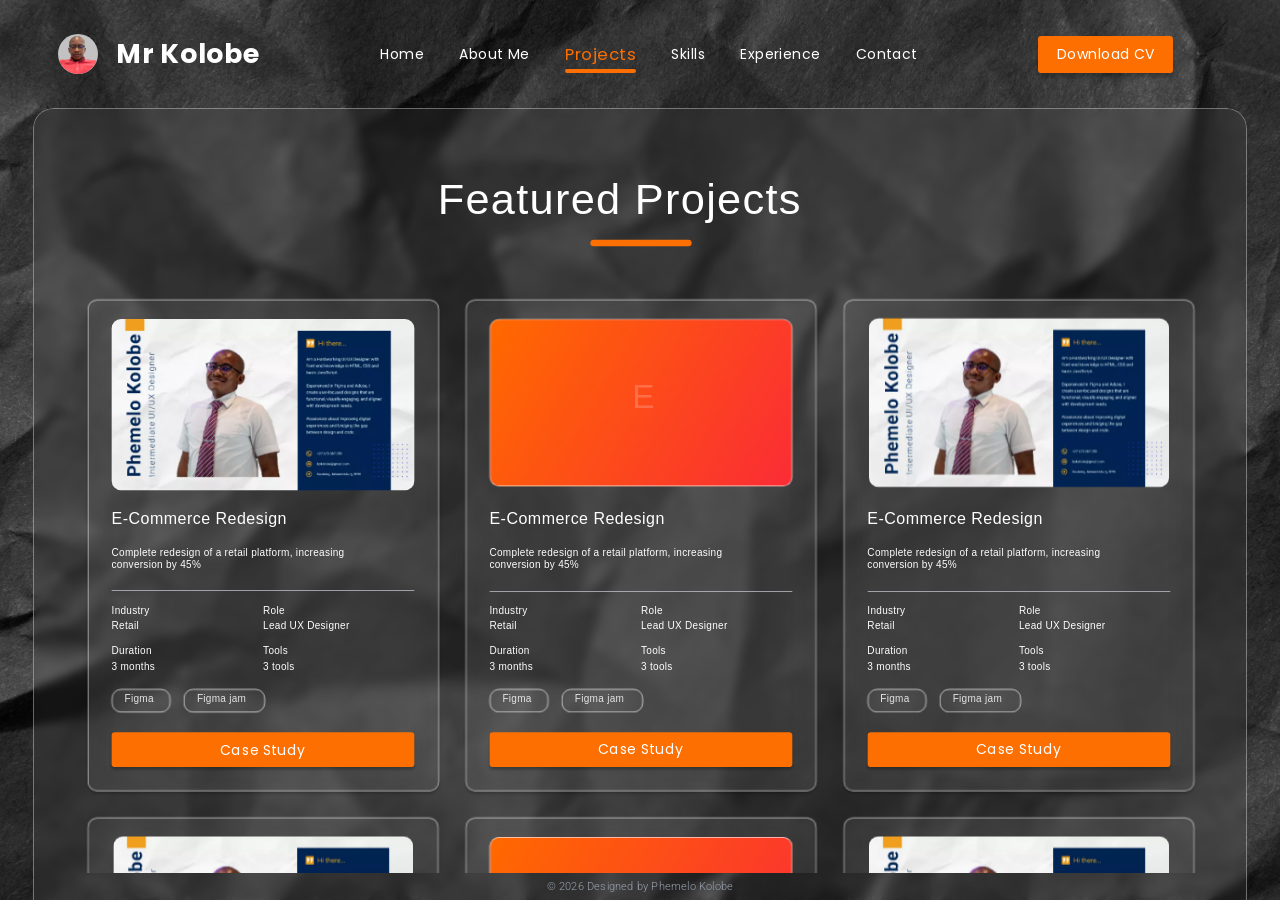
<file: projects.html>
<!DOCTYPE html>
<html lang="en">

<head>
  <meta charset="UTF-8">
  <meta name="viewport" content="width=device-width, initial-scale=1.0">
  <title>Phemelo Kolobe — UI/UX Designer</title>
  <link rel="preconnect" href="https://fonts.googleapis.com">
  <link rel="preconnect" href="https://fonts.gstatic.com" crossorigin>
  <link
    href="https://fonts.googleapis.com/css2?family=Poppins:wght@300;400;500;600;700&family=Roboto:wght@300&display=swap"
    rel="stylesheet">
  <link rel="stylesheet" href="css/style.css">
  <link rel="stylesheet" href="css/responsive.css">
</head>

<body data-page="projects">

  <div id="app">

    <!-- Fixed Navigation Bar -->
    <nav id="main-nav">
      <button id="nav-logo-btn" aria-label="Go to Home">
        <img id="nav-avatar" src="assets/images/909b1af1f2052a892a9b69b2f831a1102f8bf642.png" alt="Phemelo Kolobe">
        <div id="nav-logo-words">
          <span class="nav-logo-text">Mr</span>
          <span class="nav-logo-text">Kolobe</span>
        </div>
      </button>
      <div id="nav-links">
        <button id="nav-btn-home" class="nav-link-btn">Home<div id="indicator-home" class="nav-active-indicator"></div>
          </button>
        <button id="nav-btn-about" class="nav-link-btn">About Me<div id="indicator-about" class="nav-active-indicator">
          </div></button>
        <button id="nav-btn-projects" class="nav-link-btn">Projects<div id="indicator-projects"
            class="nav-active-indicator"></div></button>
        <button id="nav-btn-skills" class="nav-link-btn">Skills<div id="indicator-skills" class="nav-active-indicator">
          </div></button>
        <button id="nav-btn-experience" class="nav-link-btn">Experience<div id="indicator-experience"
            class="nav-active-indicator"></div></button>
        <button id="nav-btn-contact" class="nav-link-btn">Contact<div id="indicator-contact"
            class="nav-active-indicator"></div></button>
      </div>
      <a id="nav-cv-btn" href="assets/cv/Phemelo_Kolobe_CV.pdf" class="projects-link-download-cv">Download CV</a>
    </nav>

    <!-- Centering row -->
    <div id="centering-row">
      <!-- Viewport container -->
      <div id="viewport-container">
        <div id="glass-workspace" class="projects-group-glass-workspace">
          <!-- Scrollable region -->
          <div id="scroll-region">
            <!-- Content sizer -->
            <div id="content-sizer">
              <!-- Section scaler -->
              <div id="section-scaler">

                <div id="section-projects" class="portfolio-section projects-group-page-section"
                  data-name="3. Projects">
                  <div class="site-background-texture projects-background-texture"
                    data-name="wrinkled-black-paper-close-up-texture-2026-03-19-05-31-42-utc 2">
                    <div class="projects-background-texture-secondary">
                      <img alt="" class="projects-background-image"
                        src="assets/images/9d071e4bbca0a9aff62a72135e2d05a01bd56cc1.png">
                    </div>
                  </div>
                  <div class="projects-group-3-projects">
                    <svg class="projects-icon-3-projects" preserveAspectRatio="none" viewBox="0 0 1820 1883">
                      <foreignObject height="1923" width="1860" x="-20" y="-20">
                        <div class="projects-bg-blur" xmlns="http://www.w3.org/1999/xhtml"></div>
                      </foreignObject>
                      <path
                        d="M30 1.5H1790C1805.74 1.50003 1818.5 14.2599 1818.5 30V1881.5H1.5V30C1.5 14.2599 14.2599 1.5 30 1.5Z"
                        id="Rectangle 3463648" data-figma-bg-blur-radius="20" class="projects-shape-rectangle-3463648">
                      </path>
                      <defs>
                        <clipPath id="bgblur_0_1_1526_clip_path" transform="translate(20 20)">
                          <path
                            d="M30 1.5H1790C1805.74 1.50003 1818.5 14.2599 1818.5 30V1881.5H1.5V30C1.5 14.2599 14.2599 1.5 30 1.5Z">
                          </path>
                        </clipPath>
                        <linearGradient gradientUnits="userSpaceOnUse" id="paint0_linear_1_1526" x1="1001.52"
                          x2="1096.45" y1="27.0611" y2="1878.56">
                          <stop class="projects-gradient-stop-3-projects"></stop>
                          <stop offset="1" class="projects-gradient-stop-3-projects-secondary"></stop>
                        </linearGradient>
                      </defs>
                    </svg>
                  </div>
                  <div
                    class="projects-group-about-me-projects-skills-experience-contact-downlaod responsive-desktop-navigation">
                    <div
                      class="projects-group-about-me-projects-skills-experience-contact responsive-desktop-navigation">
                      <div class="projects-group-about-me responsive-wrapping-group">
                        <a class="projects-link-about-me responsive-body-copy">
                          <p class="projects-copy-about-me">About Me</p>
                        </a>
                      </div>
                      <div class="projects-group-projects">
                        <p class="projects-copy-projects responsive-label-heading">Projects</p>
                      </div>
                      <div class="projects-group-skills responsive-wrapping-group">
                        <p class="projects-copy-skills responsive-body-copy">Skills</p>
                      </div>
                      <div class="projects-group-experience responsive-wrapping-group">
                        <p class="projects-copy-experience responsive-body-copy">Experience</p>
                      </div>
                      <div class="projects-group-contact responsive-wrapping-group">
                        <p class="projects-copy-contact responsive-body-copy">Contact</p>
                      </div>
                    </div>
                    <div class="projects-group-downlaod-cv">
                      <div class="projects-group-downlaod-cv-secondary"></div>
                      <p class="projects-copy-downlaod-cv responsive-body-copy">Downlaod CV</p>
                    </div>
                  </div>
                  <div class="projects-group-mr-kolobe responsive-brand-lockup">
                    <div class="projects-group-mr-kolobe-secondary">
                      <div class="projects-group-mr-kolobe-secondary">
                        <div class="projects-group-mr-kolobe-secondary">
                          <div class="projects-group-mr-kolobe-secondary">
                            <div class="projects-group-mr-kolobe-secondary">
                              <div class="projects-group-mr-kolobe-secondary">
                                <div class="projects-group-mr-kolobe-tertiary">
                                  <svg class="projects-icon-mr-kolobe" preserveAspectRatio="none" viewBox="0 0 60 60">
                                    <circle cx="30" cy="30" id="Ellipse 697" r="30" class="projects-shape-ellipse-697">
                                    </circle>
                                  </svg>
                                </div>
                                <div class="projects-group-mr-kolobe-alternate-3" data-name="Ellipse">
                                  <img alt="" class="projects-image-mr-kolobe" height="60"
                                    src="assets/images/909b1af1f2052a892a9b69b2f831a1102f8bf642.png" width="60">
                                </div>
                              </div>
                            </div>
                          </div>
                        </div>
                      </div>
                    </div>
                    <p class="projects-copy-mr responsive-subheading">Mr</p>
                    <p class="projects-copy-kolobe responsive-subheading">Kolobe</p>
                  </div>
                  <div class="projects-group-home">
                    <div class="projects-group-home-secondary"></div>
                    <a class="projects-link-home responsive-body-copy">
                      <p class="projects-copy-home">Home</p>
                    </a>
                  </div>
                  <div class="projects-group-featured-projects">
                    <p class="projects-copy-featured-projects responsive-section-heading">Featured Projects</p>
                    <div class="projects-group-featured-projects-secondary" data-name="Container"></div>
                  </div>

                  <div class="projects-group-e-e-commerce-redesign-complete-redesign-of">
                    <div class="project-tile projects-group-e-e-commerce-redesign-complete-redesign-of-secondary">
                      <div class="projects-group-e-e-commerce-redesign-complete-redesign-of-tertiary"></div>
                      <div class="projects-group-e">
                        <div class="project-initial-gradient projects-group-e-secondary"></div>
                        <p class="projects-copy-e responsive-section-heading">E</p>
                      </div>
                      <p class="projects-copy-e-commerce-redesign responsive-label-heading">E-Commerce Redesign</p>
                      <p class="projects-copy-complete-redesign-of-a-retail-platform-increasing responsive-small-copy">
                        Complete redesign of a retail platform, increasing conversion by 45%</p>
                      <div class="projects-group-industry-retail responsive-small-copy">
                        <p class="projects-copy-industry">Industry</p>
                        <p class="projects-copy-retail">Retail</p>
                      </div>
                      <div class="projects-group-duration-3-months responsive-small-copy">
                        <p class="projects-copy-duration">Duration</p>
                        <p class="projects-copy-3-months">3 months</p>
                      </div>
                      <div class="projects-group-role-lead-ux-designer responsive-small-copy">
                        <p class="projects-copy-role">Role</p>
                        <p class="projects-copy-lead-ux-designer">Lead UX Designer</p>
                      </div>
                      <div class="projects-group-tools-3-tools responsive-small-copy">
                        <p class="projects-copy-tools">Tools</p>
                        <p class="projects-copy-3-tools">3 tools</p>
                      </div>
                      <div class="projects-group-e-e-commerce-redesign-complete-redesign-of-alternate-3">
                        <div class="projects-group-e-e-commerce-redesign-complete-redesign-of-alternate-4">
                          <svg class="projects-icon-e-e-commerce-redesign-complete-redesign-of"
                            preserveAspectRatio="none" viewBox="0 0 454.609 1">
                            <line id="Line 8" x2="454.609" y1="0.5" y2="0.5" class="projects-group-line-8"></line>
                          </svg>
                        </div>
                      </div>
                      <div class="projects-group-case-study">
                        <button id="project-case-study-1" type="button"
                          class="portfolio-action-button project-case-study-button projects-action-case-study responsive-wrapping-group">Case
                          Study</button>
                      </div>
                      <div class="projects-group-figma">
                        <p class="projects-copy-figma responsive-small-copy">Figma</p>
                        <div class="projects-group-figma-secondary"></div>
                      </div>
                      <div class="projects-group-figma-jam">
                        <p class="projects-copy-figma-jam responsive-small-copy">Figma jam</p>
                        <div class="projects-group-figma-jam-secondary"></div>
                      </div>
                    </div>
                    <div class="project-tile projects-group-e-commerce-redesign-complete-redesign-of-a">
                      <div class="projects-group-e-commerce-redesign-complete-redesign-of-a-secondary"></div>
                      <div class="projects-group-image-4" data-name="image 4">
                        <div class="projects-group-image-4-secondary">
                          <img alt="" class="projects-group-image-4-tertiary"
                            src="assets/images/2f16a90916a0e970e15d06fdd0319444b3b008e1.png">
                        </div>
                      </div>
                      <p class="projects-copy-e-commerce-redesign-secondary responsive-label-heading">E-Commerce
                        Redesign</p>
                      <p
                        class="projects-copy-complete-redesign-of-a-retail-platform-increasing-secondary responsive-small-copy">
                        Complete redesign of a retail platform, increasing conversion by 45%</p>
                      <div class="projects-group-industry-retail-secondary responsive-small-copy">
                        <p class="projects-copy-industry-secondary">Industry</p>
                        <p class="projects-copy-retail-secondary">Retail</p>
                      </div>
                      <div class="projects-group-duration-3-months-secondary responsive-small-copy">
                        <p class="projects-copy-duration-secondary">Duration</p>
                        <p class="projects-copy-3-months-secondary">3 months</p>
                      </div>
                      <div class="projects-group-role-lead-ux-designer-secondary responsive-small-copy">
                        <p class="projects-copy-role-secondary">Role</p>
                        <p class="projects-copy-lead-ux-designer-secondary">Lead UX Designer</p>
                      </div>
                      <div class="projects-group-tools-3-tools-secondary responsive-small-copy">
                        <p class="projects-copy-tools-secondary">Tools</p>
                        <p class="projects-copy-3-tools-secondary">3 tools</p>
                      </div>
                      <div class="projects-group-e-commerce-redesign-complete-redesign-of-a-tertiary">
                        <div class="projects-group-e-commerce-redesign-complete-redesign-of-a-alternate-3">
                          <svg class="projects-icon-e-commerce-redesign-complete-redesign-of-a"
                            preserveAspectRatio="none" viewBox="0 0 454.609 1">
                            <line id="Line 8" x2="454.609" y1="0.5" y2="0.5" class="projects-group-line-8"></line>
                          </svg>
                        </div>
                      </div>
                      <div class="projects-group-case-study-secondary">
                        <button id="project-case-study-2" type="button"
                          class="portfolio-action-button project-case-study-button projects-action-case-study-secondary responsive-wrapping-group">Case
                          Study</button>
                      </div>
                      <div class="projects-group-figma-tertiary">
                        <p class="projects-copy-figma-secondary responsive-small-copy">Figma</p>
                        <div class="projects-group-figma-alternate-3"></div>
                      </div>
                      <div class="projects-group-figma-jam-tertiary">
                        <p class="projects-copy-figma-jam-secondary responsive-small-copy">Figma jam</p>
                        <div class="projects-group-figma-jam-alternate-3"></div>
                      </div>
                    </div>
                    <div
                      class="project-tile project-tile--static projects-group-e-commerce-redesign-complete-redesign-of-a-alternate-4">
                      <div class="projects-group-e-commerce-redesign-complete-redesign-of-a-alternate-5"></div>
                      <div class="projects-group-image-4-alternate-3" data-name="image 4">
                        <div class="projects-group-image-4-secondary">
                          <img alt="" class="projects-group-image-4-tertiary"
                            src="assets/images/2f16a90916a0e970e15d06fdd0319444b3b008e1.png">
                        </div>
                      </div>
                      <p class="projects-copy-e-commerce-redesign-tertiary responsive-label-heading">E-Commerce Redesign
                      </p>
                      <p
                        class="projects-copy-complete-redesign-of-a-retail-platform-increasing-tertiary responsive-small-copy">
                        Complete redesign of a retail platform, increasing conversion by 45%</p>
                      <div class="projects-group-industry-retail-tertiary responsive-small-copy">
                        <p class="projects-copy-industry-tertiary">Industry</p>
                        <p class="projects-copy-retail-tertiary">Retail</p>
                      </div>
                      <div class="projects-group-duration-3-months-tertiary responsive-small-copy">
                        <p class="projects-copy-duration-tertiary">Duration</p>
                        <p class="projects-copy-3-months-tertiary">3 months</p>
                      </div>
                      <div class="projects-group-role-lead-ux-designer-tertiary responsive-small-copy">
                        <p class="projects-copy-role-tertiary">Role</p>
                        <p class="projects-copy-lead-ux-designer-tertiary">Lead UX Designer</p>
                      </div>
                      <div class="projects-group-tools-3-tools-tertiary responsive-small-copy">
                        <p class="projects-copy-tools-tertiary">Tools</p>
                        <p class="projects-copy-3-tools-tertiary">3 tools</p>
                      </div>
                      <div class="projects-group-e-commerce-redesign-complete-redesign-of-a-alternate-6">
                        <div class="projects-group-e-commerce-redesign-complete-redesign-of-a-alternate-3">
                          <svg class="projects-icon-e-commerce-redesign-complete-redesign-of-a"
                            preserveAspectRatio="none" viewBox="0 0 454.609 1">
                            <line id="Line 8" x2="454.609" y1="0.5" y2="0.5" class="projects-group-line-8"></line>
                          </svg>
                        </div>
                      </div>
                      <div class="projects-group-case-study-tertiary">
                        <button id="project-case-study-3" type="button"
                          class="portfolio-action-button project-case-study-button projects-action-case-study-tertiary responsive-wrapping-group">Case
                          Study</button>
                      </div>
                      <div class="projects-group-figma-alternate-4">
                        <p class="projects-copy-figma-tertiary responsive-small-copy">Figma</p>
                        <div class="projects-group-figma-alternate-5"></div>
                      </div>
                      <div class="projects-group-figma-jam-alternate-4">
                        <p class="projects-copy-figma-jam-tertiary responsive-small-copy">Figma jam</p>
                        <div class="projects-group-figma-jam-alternate-5"></div>
                      </div>
                    </div>
                  </div>
                  <div class="projects-group-e-e-commerce-redesign-complete-redesign-of-alternate-5">
                    <div class="project-tile projects-group-e-e-commerce-redesign-complete-redesign-of-alternate-6">
                      <div class="projects-group-e-e-commerce-redesign-complete-redesign-of-alternate-7"></div>
                      <div class="projects-group-e-tertiary">
                        <div class="project-initial-gradient projects-group-e-alternate-3"></div>
                        <p class="projects-copy-e-secondary responsive-section-heading">E</p>
                      </div>
                      <p class="projects-copy-e-commerce-redesign-alternate-3 responsive-label-heading">E-Commerce
                        Redesign</p>
                      <p
                        class="projects-copy-complete-redesign-of-a-retail-platform-increasing-alternate-3 responsive-small-copy">
                        Complete redesign of a retail platform, increasing conversion by 45%</p>
                      <div class="projects-group-industry-retail-alternate-3 responsive-small-copy">
                        <p class="projects-copy-industry-alternate-3">Industry</p>
                        <p class="projects-copy-retail-alternate-3">Retail</p>
                      </div>
                      <div class="projects-group-duration-3-months-alternate-3 responsive-small-copy">
                        <p class="projects-copy-duration-alternate-3">Duration</p>
                        <p class="projects-copy-3-months-alternate-3">3 months</p>
                      </div>
                      <div class="projects-group-role-lead-ux-designer-alternate-3 responsive-small-copy">
                        <p class="projects-copy-role-alternate-3">Role</p>
                        <p class="projects-copy-lead-ux-designer-alternate-3">Lead UX Designer</p>
                      </div>
                      <div class="projects-group-tools-3-tools-alternate-3 responsive-small-copy">
                        <p class="projects-copy-tools-alternate-3">Tools</p>
                        <p class="projects-copy-3-tools-alternate-3">3 tools</p>
                      </div>
                      <div class="projects-group-e-e-commerce-redesign-complete-redesign-of-alternate-8">
                        <div class="projects-group-e-e-commerce-redesign-complete-redesign-of-alternate-4">
                          <svg class="projects-icon-e-e-commerce-redesign-complete-redesign-of"
                            preserveAspectRatio="none" viewBox="0 0 454.609 1">
                            <line id="Line 8" x2="454.609" y1="0.5" y2="0.5" class="projects-group-line-8"></line>
                          </svg>
                        </div>
                      </div>
                      <div class="projects-group-case-study-alternate-3">
                        <button id="project-case-study-5" type="button"
                          class="portfolio-action-button project-case-study-button projects-action-case-study-alternate-3 responsive-wrapping-group">Case
                          Study</button>
                      </div>
                      <div class="projects-group-figma-alternate-6">
                        <p class="projects-copy-figma-alternate-3 responsive-small-copy">Figma</p>
                        <div class="projects-group-figma-alternate-7"></div>
                      </div>
                      <div class="projects-group-figma-jam-alternate-6">
                        <p class="projects-copy-figma-jam-alternate-3 responsive-small-copy">Figma jam</p>
                        <div class="projects-group-figma-jam-alternate-7"></div>
                      </div>
                    </div>
                    <div class="project-tile projects-group-e-commerce-redesign-complete-redesign-of-a-alternate-7">
                      <div class="projects-group-e-commerce-redesign-complete-redesign-of-a-alternate-8"></div>
                      <div class="projects-group-image-4-alternate-4" data-name="image 4">
                        <div class="projects-group-image-4-secondary">
                          <img alt="" class="projects-group-image-4-tertiary"
                            src="assets/images/2f16a90916a0e970e15d06fdd0319444b3b008e1.png">
                        </div>
                      </div>
                      <p class="projects-copy-e-commerce-redesign-alternate-4 responsive-label-heading">E-Commerce
                        Redesign</p>
                      <p
                        class="projects-copy-complete-redesign-of-a-retail-platform-increasing-alternate-4 responsive-small-copy">
                        Complete redesign of a retail platform, increasing conversion by 45%</p>
                      <div class="projects-group-industry-retail-alternate-4 responsive-small-copy">
                        <p class="projects-copy-industry-alternate-4">Industry</p>
                        <p class="projects-copy-retail-alternate-4">Retail</p>
                      </div>
                      <div class="projects-group-duration-3-months-alternate-4 responsive-small-copy">
                        <p class="projects-copy-duration-alternate-4">Duration</p>
                        <p class="projects-copy-3-months-alternate-4">3 months</p>
                      </div>
                      <div class="projects-group-role-lead-ux-designer-alternate-4 responsive-small-copy">
                        <p class="projects-copy-role-alternate-4">Role</p>
                        <p class="projects-copy-lead-ux-designer-alternate-4">Lead UX Designer</p>
                      </div>
                      <div class="projects-group-tools-3-tools-alternate-4 responsive-small-copy">
                        <p class="projects-copy-tools-alternate-4">Tools</p>
                        <p class="projects-copy-3-tools-alternate-4">3 tools</p>
                      </div>
                      <div class="projects-group-e-commerce-redesign-complete-redesign-of-a-alternate-9">
                        <div class="projects-group-e-commerce-redesign-complete-redesign-of-a-alternate-3">
                          <svg class="projects-icon-e-commerce-redesign-complete-redesign-of-a"
                            preserveAspectRatio="none" viewBox="0 0 454.609 1">
                            <line id="Line 8" x2="454.609" y1="0.5" y2="0.5" class="projects-group-line-8"></line>
                          </svg>
                        </div>
                      </div>
                      <div class="projects-group-case-study-alternate-4">
                        <button id="project-case-study-4" type="button"
                          class="portfolio-action-button project-case-study-button projects-action-case-study-alternate-4 responsive-wrapping-group">Case
                          Study</button>
                      </div>
                      <div class="projects-group-figma-alternate-8">
                        <p class="projects-copy-figma-alternate-4 responsive-small-copy">Figma</p>
                        <div class="projects-group-figma-alternate-9"></div>
                      </div>
                      <div class="projects-group-figma-jam-alternate-8">
                        <p class="projects-copy-figma-jam-alternate-4 responsive-small-copy">Figma jam</p>
                        <div class="projects-group-figma-jam-alternate-9"></div>
                      </div>
                    </div>
                    <div class="project-tile projects-group-e-commerce-redesign-complete-redesign-of-a-alternate-10">
                      <div class="projects-group-e-commerce-redesign-complete-redesign-of-a-alternate-11"></div>
                      <div class="projects-group-image-4-alternate-5" data-name="image 4">
                        <div class="projects-group-image-4-secondary">
                          <img alt="" class="projects-group-image-4-tertiary"
                            src="assets/images/2f16a90916a0e970e15d06fdd0319444b3b008e1.png">
                        </div>
                      </div>
                      <p class="projects-copy-e-commerce-redesign-alternate-5 responsive-label-heading">E-Commerce
                        Redesign</p>
                      <p
                        class="projects-copy-complete-redesign-of-a-retail-platform-increasing-alternate-5 responsive-small-copy">
                        Complete redesign of a retail platform, increasing conversion by 45%</p>
                      <div class="projects-group-industry-retail-alternate-5 responsive-small-copy">
                        <p class="projects-copy-industry-alternate-5">Industry</p>
                        <p class="projects-copy-retail-alternate-5">Retail</p>
                      </div>
                      <div class="projects-group-duration-3-months-alternate-5 responsive-small-copy">
                        <p class="projects-copy-duration-alternate-5">Duration</p>
                        <p class="projects-copy-3-months-alternate-5">3 months</p>
                      </div>
                      <div class="projects-group-role-lead-ux-designer-alternate-5 responsive-small-copy">
                        <p class="projects-copy-role-alternate-5">Role</p>
                        <p class="projects-copy-lead-ux-designer-alternate-5">Lead UX Designer</p>
                      </div>
                      <div class="projects-group-tools-3-tools-alternate-5 responsive-small-copy">
                        <p class="projects-copy-tools-alternate-5">Tools</p>
                        <p class="projects-copy-3-tools-alternate-5">3 tools</p>
                      </div>
                      <div class="projects-group-e-commerce-redesign-complete-redesign-of-a-alternate-12">
                        <div class="projects-group-e-commerce-redesign-complete-redesign-of-a-alternate-3">
                          <svg class="projects-icon-e-commerce-redesign-complete-redesign-of-a"
                            preserveAspectRatio="none" viewBox="0 0 454.609 1">
                            <line id="Line 8" x2="454.609" y1="0.5" y2="0.5" class="projects-group-line-8"></line>
                          </svg>
                        </div>
                      </div>
                      <div class="projects-group-case-study-alternate-5">
                        <button id="project-case-study-6" type="button"
                          class="portfolio-action-button project-case-study-button projects-action-case-study-alternate-5 responsive-wrapping-group">Case
                          Study</button>
                      </div>
                      <div class="projects-group-figma-alternate-10">
                        <p class="projects-copy-figma-alternate-5 responsive-small-copy">Figma</p>
                        <div class="projects-group-figma-alternate-11"></div>
                      </div>
                      <div class="projects-group-figma-jam-alternate-10">
                        <p class="projects-copy-figma-jam-alternate-5 responsive-small-copy">Figma jam</p>
                        <div class="projects-group-figma-jam-alternate-11"></div>
                      </div>
                    </div>
                  </div>
                </div>

              </div><!-- /#section-scaler -->

              <!-- Interaction overlays -->
              <button class="overlay-btn" id="overlay-back-projects" aria-label="Back to Projects"></button>

            </div><!-- /#content-sizer -->
          </div><!-- /#scroll-region -->
          <div id="footer-overlay">
            <p>© 2026 Designed by Phemelo Kolobe</p>
          </div>
        </div><!-- /#glass-workspace -->
      </div><!-- /#viewport-container -->
    </div><!-- /#centering-row -->

  </div><!-- /#app -->

  <script src="js/main.js"></script>
</body>

</html>
</file>
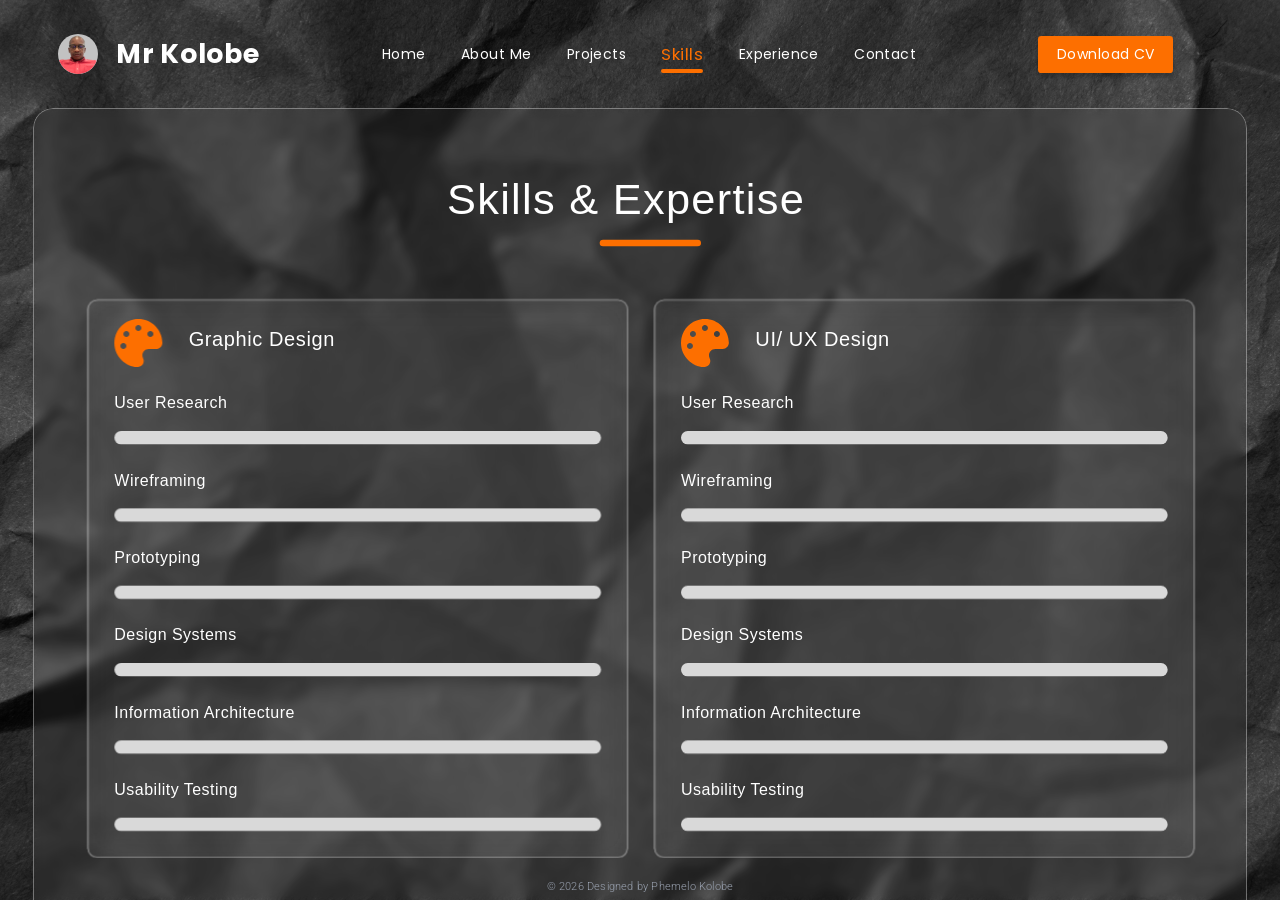
<file: skills.html>
<!DOCTYPE html>
<html lang="en">
<head>
  <meta charset="UTF-8">
  <meta name="viewport" content="width=device-width, initial-scale=1.0">
  <title>Phemelo Kolobe — UI/UX Designer</title>
  <link rel="preconnect" href="https://fonts.googleapis.com">
  <link rel="preconnect" href="https://fonts.gstatic.com" crossorigin>
  <link href="https://fonts.googleapis.com/css2?family=Poppins:wght@300;400;500;600;700&family=Roboto:wght@300&display=swap" rel="stylesheet">
  <link rel="stylesheet" href="css/style.css">
  <link rel="stylesheet" href="css/responsive.css">
</head>
<body data-page="skills">

<div id="app">

  <!-- Fixed Navigation Bar -->
  <nav id="main-nav">
    <button id="nav-logo-btn" aria-label="Go to Home">
      <img id="nav-avatar" src="assets/images/909b1af1f2052a892a9b69b2f831a1102f8bf642.png" alt="Phemelo Kolobe">
      <div id="nav-logo-words">
        <span class="nav-logo-text">Mr</span>
        <span class="nav-logo-text">Kolobe</span>
      </div>
    </button>
    <div id="nav-links">
      <button id="nav-btn-home" class="nav-link-btn">Home<div id="indicator-home" class="nav-active-indicator"></div></button>
      <button id="nav-btn-about" class="nav-link-btn">About Me<div id="indicator-about" class="nav-active-indicator"></div></button>
      <button id="nav-btn-projects" class="nav-link-btn">Projects<div id="indicator-projects" class="nav-active-indicator"></div></button>
      <button id="nav-btn-skills" class="nav-link-btn">Skills<div id="indicator-skills" class="nav-active-indicator"></div></button>
      <button id="nav-btn-experience" class="nav-link-btn">Experience<div id="indicator-experience" class="nav-active-indicator"></div></button>
      <button id="nav-btn-contact" class="nav-link-btn">Contact<div id="indicator-contact" class="nav-active-indicator"></div></button>
    </div>
    <a id="nav-cv-btn" href="assets/cv/Phemelo_Kolobe_CV.pdf" class="skills-link-download-cv">Download CV</a>
  </nav>

  <!-- Centering row -->
  <div id="centering-row">
    <!-- Viewport container -->
    <div id="viewport-container">
      <div id="glass-workspace" class="skills-group-glass-workspace">
        <!-- Scrollable region -->
        <div id="scroll-region">
        <!-- Content sizer -->
        <div id="content-sizer">
          <!-- Section scaler -->
          <div id="section-scaler">

            <div id="section-skills" class="portfolio-section skills-group-page-section" data-name="4. Skills">
<div class="site-background-texture skills-background-texture" data-name="wrinkled-black-paper-close-up-texture-2026-03-19-05-31-42-utc 2">
        <div class="skills-background-texture-secondary">
          <img alt="" class="skills-background-image" src="assets/images/9d071e4bbca0a9aff62a72135e2d05a01bd56cc1.png" >
        </div>
      </div>
      <div class="skills-group-4-skills">
        <svg class="skills-icon-4-skills" preserveAspectRatio="none" viewBox="0 0 1820 1869">
          <foreignObject height="1909" width="1860" x="-20" y="-20">
            <div class="skills-bg-blur" xmlns="http://www.w3.org/1999/xhtml"></div>
          </foreignObject>
          <path d="M30 1.5H1790C1805.74 1.50003 1818.5 14.2599 1818.5 30V1867.5H1.5V30C1.5 14.2599 14.2599 1.5 30 1.5Z" id="Rectangle 3463648" data-figma-bg-blur-radius="20"  class="skills-shape-rectangle-3463648"></path>
          <defs>
            <clipPath id="bgblur_0_1_1535_clip_path" transform="translate(20 20)">
              <path d="M30 1.5H1790C1805.74 1.50003 1818.5 14.2599 1818.5 30V1867.5H1.5V30C1.5 14.2599 14.2599 1.5 30 1.5Z" ></path>
            </clipPath>
            <linearGradient gradientUnits="userSpaceOnUse" id="paint0_linear_1_1535" x1="1001.52" x2="1095.05" y1="26.8599" y2="1864.66">
              <stop  class="skills-gradient-stop-4-skills"></stop>
              <stop offset="1"  class="skills-gradient-stop-4-skills-secondary"></stop>
            </linearGradient>
          </defs>
        </svg>
      </div>
      <div class="skills-group-about-me-projects-skills-experience-contact-downlaod responsive-desktop-navigation">
      <div class="skills-group-about-me-projects-skills-experience-contact responsive-desktop-navigation">
      <div class="skills-group-about-me responsive-wrapping-group">
      <a class="skills-link-about-me responsive-body-copy">
        <p class="skills-copy-about-me">About Me</p>
      </a>
    </div>
      <div class="skills-group-projects responsive-wrapping-group">
      <a class="skills-link-projects responsive-body-copy">
        <p class="skills-copy-projects">Projects</p>
      </a>
    </div>
      <div class="skills-group-skills">
      <p class="skills-copy-skills responsive-label-heading">Skills</p>
    </div>
      <div class="skills-group-experience responsive-wrapping-group">
      <p class="skills-copy-experience responsive-body-copy">Experience</p>
    </div>
      <div class="skills-group-contact responsive-wrapping-group">
      <p class="skills-copy-contact responsive-body-copy">Contact</p>
    </div>
    </div>
      <div class="skills-group-downlaod-cv">
      <div class="skills-group-downlaod-cv-secondary" ></div>
      <p class="skills-copy-downlaod-cv responsive-body-copy">Downlaod CV</p>
    </div>
    </div>
      <div class="skills-group-mr-kolobe responsive-brand-lockup">
      <div class="skills-group-mr-kolobe-secondary">
      <div class="skills-group-mr-kolobe-secondary">
      <div class="skills-group-mr-kolobe-secondary">
      <div class="skills-group-mr-kolobe-secondary">
      <div class="skills-group-mr-kolobe-secondary">
      <div class="skills-group-mr-kolobe-secondary">
      <div class="skills-group-mr-kolobe-tertiary">
        <svg class="skills-icon-mr-kolobe" preserveAspectRatio="none" viewBox="0 0 60 60">
          <circle cx="30" cy="30" id="Ellipse 697" r="30"  class="skills-shape-ellipse-697"></circle>
        </svg>
      </div>
      <div class="skills-group-mr-kolobe-alternate-3" data-name="Ellipse">
        <img alt="" class="skills-image-mr-kolobe" height="60" src="assets/images/909b1af1f2052a892a9b69b2f831a1102f8bf642.png" width="60" >
      </div>
    </div>
    </div>
    </div>
    </div>
    </div>
    </div>
      <p class="skills-copy-mr responsive-subheading">Mr</p>
      <p class="skills-copy-kolobe responsive-subheading">Kolobe</p>
    </div>
      <div class="skills-group-home">
      <div class="skills-group-home-secondary" ></div>
      <a class="skills-link-home responsive-body-copy">
        <p class="skills-copy-home">Home</p>
      </a>
    </div>
      <div class="skills-group-and-expertise">
      <p class="skills-copy-and-expertise responsive-section-heading">Skills &amp; Expertise</p>
      <div class="skills-group-and-expertise-secondary" data-name="Container"></div>
    </div>
      <div class="skills-group-graphic-design-user-research-90-wireframing-90 skill-progress-card">
      <div class="skills-group-graphic-design-user-research-90-wireframing-90">
      <div class="skills-group-graphic-design-user-research-90-wireframing-90-secondary">
      <div class="skills-group-graphic-design-user-research-90-wireframing-90-tertiary" ></div>
    </div>
      <div class="skills-group-graphic-design">
      <div class="skills-group-graphic-design-secondary" data-name="Vector">
        <svg class="skills-icon-graphic-design" preserveAspectRatio="none" viewBox="0 0 72 72">
          <path d="M28.7314 0.708328C14.7524 3.43744 3.48923 14.6744 0.729465 28.6097C-4.47366 54.907 19.2524 74.5114 37.125 71.7384C42.9169 70.8376 45.7602 64.061 43.1016 58.8447C39.854 52.4593 44.4946 45.006 51.6665 45.006H62.8726C67.9087 45.006 71.9868 40.8442 72 35.8213C71.9297 13.6592 51.7632 -3.77859 28.7314 0.708328ZM13.5 45.006C11.0127 45.006 9.00004 42.9933 9.00004 40.5059C9.00004 38.0185 11.0127 36.0059 13.5 36.0059C15.9874 36.0059 18 38.0185 18 40.5059C18 42.9933 15.9873 45.006 13.5 45.006ZM18 27.0056C15.5127 27.0056 13.5 24.993 13.5 22.5056C13.5 20.0182 15.5127 18.0055 18 18.0055C20.4874 18.0055 22.5 20.0182 22.5 22.5056C22.5 24.993 20.4873 27.0056 18 27.0056ZM36 18.0055C33.5126 18.0055 31.5 15.9927 31.5 13.5055C31.5 11.0182 33.5126 9.00534 36 9.00534C38.4874 9.00534 40.5 11.0181 40.5 13.5055C40.5 15.9929 38.4873 18.0055 36 18.0055ZM54 27.0056C51.5126 27.0056 49.5 24.993 49.5 22.5056C49.5 20.0182 51.5126 18.0055 54 18.0055C56.4874 18.0055 58.5 20.0182 58.5 22.5056C58.5 24.993 56.4872 27.0056 54 27.0056Z" id="Vector"  class="skills-shape-decorative-surface"></path>
        </svg>
      </div>
      <div class="skills-group-graphic-design-tertiary">
      <p class="skills-copy-graphic-design responsive-card-heading">Graphic Design</p>
    </div>
    </div>
      <div class="skills-group-user-research-90 skill-progress-row">
      <p class="skills-copy-user-research responsive-label-heading">User Research</p>
      <p class="skills-copy-90 responsive-label-heading">90%</p>
      <div class="skills-group-user-research-90-secondary skill-progress-track">
      <div class="skills-group-user-research-90-tertiary skill-progress-rail"></div>
      <div class="skills-group-user-research-90-alternate-3 skill-progress-fill" role="progressbar" aria-label="Graphic Design: User Research proficiency" aria-valuemin="0" aria-valuemax="100" aria-valuenow="90"></div>
    </div>
    </div>
      <div class="skills-group-wireframing-90 skill-progress-row">
      <p class="skills-copy-wireframing responsive-label-heading">Wireframing</p>
      <p class="skills-copy-90-secondary responsive-label-heading">90%</p>
      <div class="skills-group-wireframing-90-secondary skill-progress-track">
      <div class="skills-group-wireframing-90-tertiary skill-progress-rail"></div>
      <div class="skills-group-wireframing-90-alternate-3 skill-progress-fill" role="progressbar" aria-label="Graphic Design: Wireframing proficiency" aria-valuemin="0" aria-valuemax="100" aria-valuenow="90"></div>
    </div>
    </div>
      <div class="skills-group-prototyping-90 skill-progress-row">
      <p class="skills-copy-prototyping responsive-label-heading">Prototyping</p>
      <p class="skills-copy-90-tertiary responsive-label-heading">90%</p>
      <div class="skills-group-prototyping-90-secondary skill-progress-track">
      <div class="skills-group-prototyping-90-tertiary skill-progress-rail"></div>
      <div class="skills-group-prototyping-90-alternate-3 skill-progress-fill" role="progressbar" aria-label="Graphic Design: Prototyping proficiency" aria-valuemin="0" aria-valuemax="100" aria-valuenow="90"></div>
    </div>
    </div>
      <div class="skills-group-design-systems-90 skill-progress-row">
      <p class="skills-copy-design-systems responsive-label-heading">Design Systems</p>
      <p class="skills-copy-90-alternate-3 responsive-label-heading">90%</p>
      <div class="skills-group-design-systems-90-secondary skill-progress-track">
      <div class="skills-group-design-systems-90-tertiary skill-progress-rail"></div>
      <div class="skills-group-design-systems-90-alternate-3 skill-progress-fill" role="progressbar" aria-label="Graphic Design: Design Systems proficiency" aria-valuemin="0" aria-valuemax="100" aria-valuenow="90"></div>
    </div>
    </div>
      <div class="skills-group-information-architecture-90 skill-progress-row">
      <p class="skills-copy-information-architecture responsive-label-heading">Information Architecture</p>
      <p class="skills-copy-90-alternate-4 responsive-label-heading">90%</p>
      <div class="skills-group-information-architecture-90-secondary skill-progress-track">
      <div class="skills-group-information-architecture-90-tertiary skill-progress-rail"></div>
      <div class="skills-group-information-architecture-90-alternate-3 skill-progress-fill" role="progressbar" aria-label="Graphic Design: Information Architecture proficiency" aria-valuemin="0" aria-valuemax="100" aria-valuenow="90"></div>
    </div>
    </div>
      <div class="skills-group-usability-testing-90 skill-progress-row">
      <p class="skills-copy-usability-testing responsive-label-heading">Usability Testing</p>
      <p class="skills-copy-90-alternate-5 responsive-label-heading">90%</p>
      <div class="skills-group-usability-testing-90-secondary skill-progress-track">
      <div class="skills-group-usability-testing-90-tertiary skill-progress-rail"></div>
      <div class="skills-group-usability-testing-90-alternate-3 skill-progress-fill" role="progressbar" aria-label="Graphic Design: Usability Testing proficiency" aria-valuemin="0" aria-valuemax="100" aria-valuenow="90"></div>
    </div>
    </div>
    </div>
      <div class="skills-group-ui-ux-design-user-research-90-wireframing skill-progress-card">
      <div class="skills-group-ui-ux-design-user-research-90-wireframing-secondary">
      <div class="skills-group-ui-ux-design-user-research-90-wireframing-tertiary" ></div>
    </div>
      <div class="skills-group-ui-ux-design">
      <div class="skills-group-ui-ux-design-secondary" data-name="Vector">
        <svg class="skills-icon-ui-ux-design" preserveAspectRatio="none" viewBox="0 0 72 72">
          <path d="M28.7314 0.708328C14.7524 3.43744 3.48923 14.6744 0.729465 28.6097C-4.47366 54.907 19.2524 74.5114 37.125 71.7384C42.9169 70.8376 45.7602 64.061 43.1016 58.8447C39.854 52.4593 44.4946 45.006 51.6665 45.006H62.8726C67.9087 45.006 71.9868 40.8442 72 35.8213C71.9297 13.6592 51.7632 -3.77859 28.7314 0.708328ZM13.5 45.006C11.0127 45.006 9.00004 42.9933 9.00004 40.5059C9.00004 38.0185 11.0127 36.0059 13.5 36.0059C15.9874 36.0059 18 38.0185 18 40.5059C18 42.9933 15.9873 45.006 13.5 45.006ZM18 27.0056C15.5127 27.0056 13.5 24.993 13.5 22.5056C13.5 20.0182 15.5127 18.0055 18 18.0055C20.4874 18.0055 22.5 20.0182 22.5 22.5056C22.5 24.993 20.4873 27.0056 18 27.0056ZM36 18.0055C33.5126 18.0055 31.5 15.9927 31.5 13.5055C31.5 11.0182 33.5126 9.00534 36 9.00534C38.4874 9.00534 40.5 11.0181 40.5 13.5055C40.5 15.9929 38.4873 18.0055 36 18.0055ZM54 27.0056C51.5126 27.0056 49.5 24.993 49.5 22.5056C49.5 20.0182 51.5126 18.0055 54 18.0055C56.4874 18.0055 58.5 20.0182 58.5 22.5056C58.5 24.993 56.4872 27.0056 54 27.0056Z" id="Vector"  class="skills-shape-decorative-surface"></path>
        </svg>
      </div>
      <div class="skills-group-ui-ux-design-tertiary">
      <p class="skills-copy-ui-ux-design responsive-card-heading">UI/ UX Design</p>
    </div>
    </div>
      <div class="skills-group-user-research-90-alternate-4 skill-progress-row">
      <p class="skills-copy-user-research-secondary responsive-label-heading">User Research</p>
      <p class="skills-copy-90-alternate-6 responsive-label-heading">90%</p>
      <div class="skills-group-user-research-90-alternate-5 skill-progress-track">
      <div class="skills-group-user-research-90-alternate-6 skill-progress-rail"></div>
      <div class="skills-group-user-research-90-alternate-7 skill-progress-fill" role="progressbar" aria-label="UI/UX Design: User Research proficiency" aria-valuemin="0" aria-valuemax="100" aria-valuenow="90"></div>
    </div>
    </div>
      <div class="skills-group-wireframing-90-alternate-4 skill-progress-row">
      <p class="skills-copy-wireframing-secondary responsive-label-heading">Wireframing</p>
      <p class="skills-copy-90-alternate-7 responsive-label-heading">90%</p>
      <div class="skills-group-wireframing-90-alternate-5 skill-progress-track">
      <div class="skills-group-wireframing-90-alternate-6 skill-progress-rail"></div>
      <div class="skills-group-wireframing-90-alternate-7 skill-progress-fill" role="progressbar" aria-label="UI/UX Design: Wireframing proficiency" aria-valuemin="0" aria-valuemax="100" aria-valuenow="90"></div>
    </div>
    </div>
      <div class="skills-group-prototyping-90-alternate-4 skill-progress-row">
      <p class="skills-copy-prototyping-secondary responsive-label-heading">Prototyping</p>
      <p class="skills-copy-90-alternate-8 responsive-label-heading">90%</p>
      <div class="skills-group-prototyping-90-alternate-5 skill-progress-track">
      <div class="skills-group-prototyping-90-alternate-6 skill-progress-rail"></div>
      <div class="skills-group-prototyping-90-alternate-7 skill-progress-fill" role="progressbar" aria-label="UI/UX Design: Prototyping proficiency" aria-valuemin="0" aria-valuemax="100" aria-valuenow="90"></div>
    </div>
    </div>
      <div class="skills-group-design-systems-90-alternate-4 skill-progress-row">
      <p class="skills-copy-design-systems-secondary responsive-label-heading">Design Systems</p>
      <p class="skills-copy-90-alternate-9 responsive-label-heading">90%</p>
      <div class="skills-group-design-systems-90-alternate-5 skill-progress-track">
      <div class="skills-group-design-systems-90-alternate-6 skill-progress-rail"></div>
      <div class="skills-group-design-systems-90-alternate-7 skill-progress-fill" role="progressbar" aria-label="UI/UX Design: Design Systems proficiency" aria-valuemin="0" aria-valuemax="100" aria-valuenow="90"></div>
    </div>
    </div>
      <div class="skills-group-information-architecture-90-alternate-4 skill-progress-row">
      <p class="skills-copy-information-architecture-secondary responsive-label-heading">Information Architecture</p>
      <p class="skills-copy-90-alternate-10 responsive-label-heading">90%</p>
      <div class="skills-group-information-architecture-90-alternate-5 skill-progress-track">
      <div class="skills-group-information-architecture-90-alternate-6 skill-progress-rail"></div>
      <div class="skills-group-information-architecture-90-alternate-7 skill-progress-fill" role="progressbar" aria-label="UI/UX Design: Information Architecture proficiency" aria-valuemin="0" aria-valuemax="100" aria-valuenow="90"></div>
    </div>
    </div>
      <div class="skills-group-usability-testing-90-alternate-4 skill-progress-row">
      <p class="skills-copy-usability-testing-secondary responsive-label-heading">Usability Testing</p>
      <p class="skills-copy-90-alternate-11 responsive-label-heading">90%</p>
      <div class="skills-group-usability-testing-90-alternate-5 skill-progress-track">
      <div class="skills-group-usability-testing-90-alternate-6 skill-progress-rail"></div>
      <div class="skills-group-usability-testing-90-alternate-7 skill-progress-fill" role="progressbar" aria-label="UI/UX Design: Usability Testing proficiency" aria-valuemin="0" aria-valuemax="100" aria-valuenow="90"></div>
    </div>
    </div>
    </div>
    </div>
      <div class="skills-group-front-end-development-html5-90-css3-90 skill-progress-card">
      <div class="skills-group-front-end-development-html5-90-css3-90">
      <div class="skills-group-front-end-development-html5-90-css3-90-secondary">
      <div class="skills-group-front-end-development-html5-90-css3-90-tertiary" ></div>
    </div>
      <div class="skills-group-front-end-development">
      <div class="skills-group-front-end-development-secondary" data-name="Vector">
        <svg class="skills-icon-front-end-development" preserveAspectRatio="none" viewBox="0 0 72 72">
          <path d="M28.7314 0.708328C14.7524 3.43744 3.48923 14.6744 0.729465 28.6097C-4.47366 54.907 19.2524 74.5114 37.125 71.7384C42.9169 70.8376 45.7602 64.061 43.1016 58.8447C39.854 52.4593 44.4946 45.006 51.6665 45.006H62.8726C67.9087 45.006 71.9868 40.8442 72 35.8213C71.9297 13.6592 51.7632 -3.77859 28.7314 0.708328ZM13.5 45.006C11.0127 45.006 9.00004 42.9933 9.00004 40.5059C9.00004 38.0185 11.0127 36.0059 13.5 36.0059C15.9874 36.0059 18 38.0185 18 40.5059C18 42.9933 15.9873 45.006 13.5 45.006ZM18 27.0056C15.5127 27.0056 13.5 24.993 13.5 22.5056C13.5 20.0182 15.5127 18.0055 18 18.0055C20.4874 18.0055 22.5 20.0182 22.5 22.5056C22.5 24.993 20.4873 27.0056 18 27.0056ZM36 18.0055C33.5126 18.0055 31.5 15.9927 31.5 13.5055C31.5 11.0182 33.5126 9.00534 36 9.00534C38.4874 9.00534 40.5 11.0181 40.5 13.5055C40.5 15.9929 38.4873 18.0055 36 18.0055ZM54 27.0056C51.5126 27.0056 49.5 24.993 49.5 22.5056C49.5 20.0182 51.5126 18.0055 54 18.0055C56.4874 18.0055 58.5 20.0182 58.5 22.5056C58.5 24.993 56.4872 27.0056 54 27.0056Z" id="Vector"  class="skills-shape-decorative-surface"></path>
        </svg>
      </div>
      <div class="skills-group-front-end-development-tertiary">
      <p class="skills-copy-front-end-development responsive-card-heading">Front-End Development</p>
    </div>
    </div>
      <div class="skills-group-html5-90 skill-progress-row">
      <p class="skills-copy-html5 responsive-label-heading">HTML5</p>
      <p class="skills-copy-90-alternate-12 responsive-label-heading">90%</p>
      <div class="skills-group-html5-90-secondary skill-progress-track">
      <div class="skills-group-html5-90-tertiary skill-progress-rail"></div>
      <div class="skills-group-html5-90-alternate-3 skill-progress-fill" role="progressbar" aria-label="Front-End Development: HTML5 proficiency" aria-valuemin="0" aria-valuemax="100" aria-valuenow="90"></div>
    </div>
    </div>
      <div class="skills-group-css3-90 skill-progress-row">
      <p class="skills-copy-css3 responsive-label-heading">CSS3</p>
      <p class="skills-copy-90-alternate-13 responsive-label-heading">90%</p>
      <div class="skills-group-css3-90-secondary skill-progress-track">
      <div class="skills-group-css3-90-tertiary skill-progress-rail"></div>
      <div class="skills-group-css3-90-alternate-3 skill-progress-fill" role="progressbar" aria-label="Front-End Development: CSS3 proficiency" aria-valuemin="0" aria-valuemax="100" aria-valuenow="90"></div>
    </div>
    </div>
      <div class="skills-group-javascript-90 skill-progress-row">
      <p class="skills-copy-javascript responsive-label-heading">JavaScript</p>
      <p class="skills-copy-90-alternate-14 responsive-label-heading">90%</p>
      <div class="skills-group-javascript-90-secondary skill-progress-track">
      <div class="skills-group-javascript-90-tertiary skill-progress-rail"></div>
      <div class="skills-group-javascript-90-alternate-3 skill-progress-fill" role="progressbar" aria-label="Front-End Development: JavaScript proficiency" aria-valuemin="0" aria-valuemax="100" aria-valuenow="90"></div>
    </div>
    </div>
      <div class="skills-group-responsive-design-90 skill-progress-row">
      <p class="skills-copy-responsive-design responsive-label-heading">Responsive Design</p>
      <p class="skills-copy-90-alternate-15 responsive-label-heading">90%</p>
      <div class="skills-group-responsive-design-90-secondary skill-progress-track">
      <div class="skills-group-responsive-design-90-tertiary skill-progress-rail"></div>
      <div class="skills-group-responsive-design-90-alternate-3 skill-progress-fill" role="progressbar" aria-label="Front-End Development: Responsive Design proficiency" aria-valuemin="0" aria-valuemax="100" aria-valuenow="90"></div>
    </div>
    </div>
    </div>
      <div class="skills-group-software-testing-collaboration-90-problem-solving-90 skill-progress-card">
      <div class="skills-group-software-testing-collaboration-90-problem-solving-90-secondary">
      <div class="skills-group-software-testing-collaboration-90-problem-solving-90-tertiary" ></div>
    </div>
      <div class="skills-group-software-testing">
      <div class="skills-group-software-testing-secondary" data-name="Vector">
        <svg class="skills-icon-software-testing" preserveAspectRatio="none" viewBox="0 0 72 72">
          <path d="M28.7314 0.708328C14.7524 3.43744 3.48923 14.6744 0.729465 28.6097C-4.47366 54.907 19.2524 74.5114 37.125 71.7384C42.9169 70.8376 45.7602 64.061 43.1016 58.8447C39.854 52.4593 44.4946 45.006 51.6665 45.006H62.8726C67.9087 45.006 71.9868 40.8442 72 35.8213C71.9297 13.6592 51.7632 -3.77859 28.7314 0.708328ZM13.5 45.006C11.0127 45.006 9.00004 42.9933 9.00004 40.5059C9.00004 38.0185 11.0127 36.0059 13.5 36.0059C15.9874 36.0059 18 38.0185 18 40.5059C18 42.9933 15.9873 45.006 13.5 45.006ZM18 27.0056C15.5127 27.0056 13.5 24.993 13.5 22.5056C13.5 20.0182 15.5127 18.0055 18 18.0055C20.4874 18.0055 22.5 20.0182 22.5 22.5056C22.5 24.993 20.4873 27.0056 18 27.0056ZM36 18.0055C33.5126 18.0055 31.5 15.9927 31.5 13.5055C31.5 11.0182 33.5126 9.00534 36 9.00534C38.4874 9.00534 40.5 11.0181 40.5 13.5055C40.5 15.9929 38.4873 18.0055 36 18.0055ZM54 27.0056C51.5126 27.0056 49.5 24.993 49.5 22.5056C49.5 20.0182 51.5126 18.0055 54 18.0055C56.4874 18.0055 58.5 20.0182 58.5 22.5056C58.5 24.993 56.4872 27.0056 54 27.0056Z" id="Vector"  class="skills-shape-decorative-surface"></path>
        </svg>
      </div>
      <div class="skills-group-software-testing-tertiary">
      <p class="skills-copy-software-testing responsive-card-heading">Software Testing</p>
    </div>
    </div>
      <div class="skills-group-collaboration-90 skill-progress-row">
      <p class="skills-copy-collaboration responsive-label-heading">Collaboration</p>
      <p class="skills-copy-90-alternate-16 responsive-label-heading">90%</p>
      <div class="skills-group-collaboration-90-secondary skill-progress-track">
      <div class="skills-group-collaboration-90-tertiary skill-progress-rail"></div>
      <div class="skills-group-collaboration-90-alternate-3 skill-progress-fill" role="progressbar" aria-label="Software Testing: Collaboration proficiency" aria-valuemin="0" aria-valuemax="100" aria-valuenow="90"></div>
    </div>
    </div>
      <div class="skills-group-problem-solving-90 skill-progress-row">
      <p class="skills-copy-problem-solving responsive-label-heading">Problem Solving</p>
      <p class="skills-copy-90-alternate-17 responsive-label-heading">90%</p>
      <div class="skills-group-problem-solving-90-secondary skill-progress-track">
      <div class="skills-group-problem-solving-90-tertiary skill-progress-rail"></div>
      <div class="skills-group-problem-solving-90-alternate-3 skill-progress-fill" role="progressbar" aria-label="Software Testing: Problem Solving proficiency" aria-valuemin="0" aria-valuemax="100" aria-valuenow="90"></div>
    </div>
    </div>
      <div class="skills-group-stakeholder-engagement-90 skill-progress-row">
      <p class="skills-copy-stakeholder-engagement responsive-label-heading">Stakeholder Engagement</p>
      <p class="skills-copy-90-alternate-18 responsive-label-heading">90%</p>
      <div class="skills-group-stakeholder-engagement-90-secondary skill-progress-track">
      <div class="skills-group-stakeholder-engagement-90-tertiary skill-progress-rail"></div>
      <div class="skills-group-stakeholder-engagement-90-alternate-3 skill-progress-fill" role="progressbar" aria-label="Software Testing: Stakeholder Engagement proficiency" aria-valuemin="0" aria-valuemax="100" aria-valuenow="90"></div>
    </div>
    </div>
      <div class="skills-group-communication-90 skill-progress-row">
      <p class="skills-copy-communication responsive-label-heading">Communication</p>
      <p class="skills-copy-90-alternate-19 responsive-label-heading">90%</p>
      <div class="skills-group-communication-90-secondary skill-progress-track">
      <div class="skills-group-communication-90-tertiary skill-progress-rail"></div>
      <div class="skills-group-communication-90-alternate-3 skill-progress-fill" role="progressbar" aria-label="Software Testing: Communication proficiency" aria-valuemin="0" aria-valuemax="100" aria-valuenow="90"></div>
    </div>
    </div>
    </div>
    </div>
            </div>

          </div><!-- /#section-scaler -->

          <!-- Interaction overlays -->
          <button class="overlay-btn" id="overlay-back-projects" aria-label="Back to Projects"></button>

        </div><!-- /#content-sizer -->
        </div><!-- /#scroll-region -->
        <div id="footer-overlay">
          <p>© 2026 Designed by Phemelo Kolobe</p>
        </div>
      </div><!-- /#glass-workspace -->
    </div><!-- /#viewport-container -->
  </div><!-- /#centering-row -->

</div><!-- /#app -->

<script src="js/main.js"></script>
</body>
</html>
</file>
<file: css/style.css>
/* ── Reset ────────────────────────────────────────────────────── */
*,
*::before,
*::after {
  box-sizing: border-box;
  border: 0 solid #e5e7eb;
  --tw-border-spacing-x: 0;
  --tw-border-spacing-y: 0;
  --tw-translate-x: 0;
  --tw-translate-y: 0;
  --tw-rotate: 0;
  --tw-skew-x: 0;
  --tw-skew-y: 0;
  --tw-scale-x: 1;
  --tw-scale-y: 1;
  --tw-pan-x: ;
  --tw-pan-y: ;
  --tw-pinch-zoom: ;
  --tw-scroll-snap-strictness: proximity;
  --tw-ordinal: ;
  --tw-slashed-zero: ;
  --tw-numeric-figure: ;
  --tw-numeric-spacing: ;
  --tw-numeric-fraction: ;
  --tw-ring-inset: ;
  --tw-ring-offset-width: 0px;
  --tw-ring-offset-color: #fff;
  --tw-ring-color: rgb(59 130 246 / 0.5);
  --tw-ring-offset-shadow: 0 0 #0000;
  --tw-ring-shadow: 0 0 #0000;
  --tw-shadow: 0 0 #0000;
  --tw-shadow-colored: 0 0 #0000;
  --tw-blur: ;
  --tw-brightness: ;
  --tw-contrast: ;
  --tw-grayscale: ;
  --tw-hue-rotate: ;
  --tw-invert: ;
  --tw-saturate: ;
  --tw-sepia: ;
  --tw-drop-shadow: ;
  --tw-backdrop-blur: ;
  --tw-backdrop-brightness: ;
  --tw-backdrop-contrast: ;
  --tw-backdrop-grayscale: ;
  --tw-backdrop-hue-rotate: ;
  --tw-backdrop-invert: ;
  --tw-backdrop-opacity: ;
  --tw-backdrop-saturate: ;
  --tw-backdrop-sepia: ;
  --tw-contain-size: ;
  --tw-contain-layout: ;
  --tw-contain-paint: ;
  --tw-contain-style: ;
}

::before,
::after {
  --tw-content: ''
}

html {
  line-height: 1.5;
  -webkit-text-size-adjust: 100%;
  tab-size: 4;
  font-family: ui-sans-serif, system-ui, sans-serif, "Apple Color Emoji", "Segoe UI Emoji", "Segoe UI Symbol", "Noto Color Emoji";
  font-feature-settings: normal;
  font-variation-settings: normal;
  -webkit-tap-highlight-color: transparent
}

body {
  line-height: inherit
}

h1,
h2,
h3,
h4,
h5,
h6 {
  font-size: inherit;
  font-weight: inherit
}

a {
  color: inherit;
  text-decoration: inherit
}

b,
strong {
  font-weight: bolder
}

button,
input,
optgroup,
select,
textarea {
  font-family: inherit;
  font-feature-settings: inherit;
  font-variation-settings: inherit;
  font-size: 100%;
  font-weight: inherit;
  line-height: inherit;
  letter-spacing: inherit;
  color: inherit;
  margin: 0;
  padding: 0
}

button,
select {
  text-transform: none
}

button,
input[type="button"],
input[type="reset"],
input[type="submit"] {
  appearance: button;
  background-color: transparent;
  background-image: none
}

[role="button"],
button {
  cursor: pointer
}

:disabled {
  cursor: default
}

blockquote,
dd,
dl,
figure,
h1,
h2,
h3,
h4,
h5,
h6,
hr,
p,
pre {
  margin: 0
}

fieldset {
  margin: 0;
  padding: 0
}

legend {
  padding: 0
}

menu,
ol,
ul {
  list-style: none;
  margin: 0;
  padding: 0
}

textarea {
  resize: vertical
}

input::placeholder,
textarea::placeholder {
  opacity: 1;
  color: #9ca3af
}

audio,
canvas,
embed,
iframe,
img,
object,
svg,
video {
  display: block;
  vertical-align: middle
}

img,
video {
  max-width: 100%;
  height: auto
}

[hidden]:not([hidden="until-found"]) {
  display: none
}

/* Static Figma layout styling migrated from page markup */
.home-link-download-cv,
.about-link-download-cv,
.projects-link-download-cv,
.skills-link-download-cv,
.experience-link-download-cv,
.contact-link-download-cv,
.case-study-link-download-cv {
  text-decoration: none;
}

.home-group-glass-workspace,
.about-group-glass-workspace,
.projects-group-glass-workspace,
.skills-group-glass-workspace,
.experience-group-glass-workspace,
.contact-group-glass-workspace,
.case-study-group-glass-workspace {
  border-top-left-radius: 30px;
  border-top-right-radius: 30px;
  border-left-width: 2px;
  border-right-width: 2px;
  border-top-width: 2px;
  border-style: solid;
  border-color: rgba(255, 255, 255, 0.5);
  background-color: rgba(104, 104, 104, 0.2);
  --tw-backdrop-blur: blur(7.5px);
  backdrop-filter: var(--tw-backdrop-blur) var(--tw-backdrop-brightness) var(--tw-backdrop-contrast) var(--tw-backdrop-grayscale) var(--tw-backdrop-hue-rotate) var(--tw-backdrop-invert) var(--tw-backdrop-opacity) var(--tw-backdrop-saturate) var(--tw-backdrop-sepia);
}

.home-group-page-section,
.about-group-page-section,
.about-group-ui-ux-designer-with-front-end-expertise-alternate-7,
.about-portrait-frame,
.projects-group-page-section,
.skills-group-page-section,
.experience-group-page-section,
.contact-group-page-section,
.case-study-group-page-section {
  position: relative;
  width: 100%;
  height: 100%;
}

.home-hero-decoration {
  position: absolute;
  inset: 28.02% 9.84% 8.32% 56.77%;
}

.home-background-texture {
  position: absolute;
  left: 0px;
  top: 0px;
  height: 1010px;
  width: 1920px;
}

.home-background-image {
  pointer-events: none;
  position: absolute;
  inset: 0px;
  width: 100%;
  height: 100%;
  max-width: none;
  object-fit: cover;
}

.home-group-hi-i-am-phemelo-kolobe-ui-and {
  position: absolute;
  left: 130px;
  top: 242px;
  display: contents;
}

.home-group-hi-i-am-phemelo-kolobe-ui-and-secondary {
  position: absolute;
  left: 130px;
  top: 242px;
  display: contents;
  white-space: nowrap;
  font-style: normal;
  word-break: break-word;
}

.home-copy-hi-i-am {
  position: absolute;
  left: 137px;
  top: 242px;
  font-family: "Poppins:SemiBold", sans-serif;
  font-size: 24px;
  line-height: normal;
  letter-spacing: 0.72px;
  --tw-text-opacity: 1;
  color: rgb(255 255 255 / var(--tw-text-opacity, 1));
}

.home-copy-phemelo-kolobe {
  position: absolute;
  left: 134px;
  top: 284px;
  font-family: "Poppins:SemiBold", sans-serif;
  font-size: 32px;
  line-height: normal;
  letter-spacing: 0.96px;
  --tw-text-opacity: 1;
  color: rgb(253 111 0 / var(--tw-text-opacity, 1));
}

.home-copy-ui-and-ux {
  position: absolute;
  left: 130px;
  top: 319px;
  font-family: "Poppins:Bold", sans-serif;
  font-size: 100px;
  line-height: 1.2;
  letter-spacing: 3px;
  --tw-text-opacity: 1;
  color: rgb(255 255 255 / var(--tw-text-opacity, 1));
}

.home-copy-designer {
  position: absolute;
  left: 360px;
  top: 414px;
  font-family: "Poppins:Bold", sans-serif;
  font-size: 100px;
  line-height: 1.2;
  letter-spacing: 10px;
  --tw-text-opacity: 1;
  color: rgb(255 255 255 / var(--tw-text-opacity, 1));
}

.home-group-ui-ux-designer-with-front-end-expertise {
  position: absolute;
  left: 137px;
  top: 562px;
  width: 774px;
  text-align: justify;
  font-family: "Poppins:Regular", sans-serif;
  font-size: 21px;
  font-style: normal;
  line-height: 0;
  letter-spacing: 0.63px;
  --tw-text-opacity: 1;
  color: rgb(255 255 255 / var(--tw-text-opacity, 1));
  word-break: break-word;
}

.home-copy-ui-ux-designer-with-front-end-expertise,
.about-copy-ui-ux-designer-with-front-end-expertise,
.experience-copy-designed-the-company-s-first-website-conducting,
.experience-copy-developed-a-dynamic-form-filler-for-the,
.experience-copy-delivered-intuitive-ui-ux-designs-for-microsoft,
.experience-copy-center-mobile-device-management-digital-workplace-solution,
.experience-copy-created-ui-ux-screens-for-municipal-and,
.experience-copy-booking-city-of-ethekwini-joburg-market-digital,
.experience-copy-produced-brand-collateral-including-logos-banners-and {
  margin-bottom: 0px;
  line-height: normal;
}

.home-copy-by-bridging-the-gap-between-design-and,
.about-copy-home,
.about-copy-by-bridging-the-gap-between-design-and,
.projects-copy-about-me,
.projects-copy-home,
.skills-copy-about-me,
.skills-copy-projects,
.skills-copy-home,
.experience-copy-about-me,
.experience-copy-projects,
.experience-copy-skills,
.experience-copy-home,
.experience-copy-and-defining-user-flows-to-showcase-services,
.experience-copy-application-forms-and-reducing-manual-effort,
.experience-copy-systems,
.experience-copy-agency-and-ubuhlebezwe-municipality,
.experience-copy-ensuring-visual-consistency-and-alignment-with-brand,
.contact-copy-about-me,
.contact-copy-projects,
.contact-copy-skills,
.contact-copy-experience,
.contact-copy-home,
.case-study-copy-about-me,
.case-study-copy-skills,
.case-study-copy-experience,
.case-study-copy-contact,
.case-study-copy-home,
.case-study-text-browse-categories,
.case-study-text-use-search,
.case-study-text-overwhelming-options,
.case-study-text-poor-filtering,
.case-study-text-compare-products,
.case-study-text-read-reviews,
.case-study-text-difficulty-comparing,
.case-study-text-incomplete-info,
.case-study-text-add-to-cart,
.case-study-text-check-shipping,
.case-study-text-hidden-costs,
.case-study-text-complex-checkout,
.case-study-text-fill-forms,
.case-study-text-enter-payment,
.case-study-text-too-many-steps,
.case-study-text-forced-account-creation,
.case-study-text-track-order,
.case-study-text-check-email,
.case-study-text-unclear-tracking,
.case-study-text-no-updates {
  line-height: normal;
}

.home-action-btn {
  position: absolute;
  left: 134px;
  top: 794px;
  height: 52px;
  width: 188px;
  border-radius: 5px;
  --tw-bg-opacity: 1;
  background-color: rgb(253 111 0 / var(--tw-bg-opacity, 1));
  --tw-shadow: 0px 4px 4px 0px rgba(0, 0, 0, 0.25);
  --tw-shadow-colored: 0px 4px 4px 0px var(--tw-shadow-color);
  box-shadow: var(--tw-ring-offset-shadow, 0 0 #0000), var(--tw-ring-shadow, 0 0 #0000), var(--tw-shadow);
}

.home-text-hire-me {
  position: absolute;
  inset: 32.69% 27.66% 34.62% 28.19%;
  text-align: justify;
  font-family: "Poppins:Regular", sans-serif;
  font-size: 21px;
  font-style: normal;
  line-height: normal;
  letter-spacing: 0.63px;
  --tw-text-opacity: 1;
  color: rgb(255 255 255 / var(--tw-text-opacity, 1));
  text-box-edge: cap alphabetic;
  text-box-trim: trim-both;
  word-break: break-word;
}

.home-group-indeed-pnet {
  position: absolute;
  left: 1585px;
  top: 242px;
  display: contents;
}

.home-link-linkedin {
  position: absolute;
  left: 1757.52px;
  top: 242px;
  width: 32.475px;
  height: 32.475px;
  overflow: clip;
}

.home-group-linkedin,
.home-group-indeed,
.home-group-github,
.home-group-pnet {
  position: absolute;
  inset: 0px;
  display: flex;
  align-items: center;
  justify-content: center;
}

.home-icon-linkedin,
.home-icon-github {
  fill: none;
  display: block;
  width: 21px;
  height: 21px;
}

.home-shape-linkedin,
.home-shape-github {
  fill: #fd6f00;
}

.home-link-indeed {
  position: absolute;
  left: 1700.02px;
  top: 242px;
  width: 32.475px;
  height: 32.475px;
  overflow: clip;
}

.home-icon-indeed,
.home-icon-pnet {
  fill: none;
  display: block;
  width: 26px;
  height: 26px;
}

.home-text-indeed {
  fill: #fd6f00;
  font-family: Arial, sans-serif;
  font-size: 11.5;
  font-weight: 700;
  text-anchor: middle;
}

.home-link-github {
  position: absolute;
  left: 1642.51px;
  top: 242px;
  width: 32.475px;
  height: 32.475px;
  overflow: clip;
}

.home-link-pnet {
  position: absolute;
  left: 1585px;
  top: 242px;
  width: 32.475px;
  height: 32.475px;
  overflow: clip;
}

.home-text-pnet {
  fill: #fd6f00;
  font-family: Arial, sans-serif;
  font-size: 13.5;
  font-weight: 700;
  text-anchor: middle;
}

.home-group-hi-i-am-phemelo-kolobe-ui-and-tertiary {
  position: absolute;
  left: 1110px;
  top: 279px;
  height: 611.261px;
  width: 599.184px;
}

.home-group-hi-i-am-phemelo-kolobe-ui-and-alternate-3 {
  position: absolute;
  inset: 19.15% 72.02% 65.26% 12.07%;
}

.home-icon-hi-i-am-phemelo-kolobe-ui-and,
.home-icon-mr-kolobe,
.about-icon-mr-kolobe,
.about-icon-ui-ux-designer-with-front-end-expertise,
.about-icon-3,
.about-icon-award,
.about-icon-50-happy-clients,
.about-icon-accessibility-every-decision-starts-with-understanding-user,
.about-icon-business-user-balance-remove-complexity-focus-on,
.about-icon-user-centered-thinking-every-decision-starts-with,
.about-icon-simplicity-remove-complexity-focus-on-what-matters,
.about-icon-problem-solving-design-is-about-solving-real,
.about-icon-02-synthesize-insights-create-personas-and-define,
.about-icon-03-brainstorm-solutions-sketch-concepts-and-explore,
.about-icon-04-create-wireframes-design-systems-and-high,
.about-icon-05-conduct-usability-tests-gather-feedback-and,
.about-icon-06-refine-designs-based-on-insights-and,
.about-icon-wireframes-exploring-solutions-sketched-15-layout-variations,
.about-icon-high-fidelity-design-crafting-the-interface-designed,
.about-icon-outcome-measuring-success-reduced-abandonment-to-23,
.about-icon-problem-identifying-the-challenge-users-struggled-with,
.about-icon-research-understanding-users-conducted-20-user-interviews,
.about-icon-user-journey-mapping-the-experience-created-detailed,
.projects-icon-3-projects,
.projects-icon-mr-kolobe,
.skills-icon-4-skills,
.skills-icon-mr-kolobe,
.skills-icon-graphic-design,
.skills-icon-ui-ux-design,
.skills-icon-front-end-development,
.skills-icon-software-testing,
.experience-icon-5-experience,
.experience-icon-mr-kolobe,
.experience-icon-zee-cn-trading-and-projects-jan-2023-secondary,
.experience-icon-jan-2023-apr-2024,
.experience-icon-diagnosed-and-resolved-hardware-and-software-issues,
.experience-icon-managed-and-maintained-secure-networks-to-ensure,
.experience-icon-designed-the-company-s-first-website-conducting,
.experience-icon-produced-business-documentation-including-quotation-and-invoice,
.experience-icon-providence-software-solutions-jan-2023-present-contract,
.experience-icon-jan-2023-present,
.experience-icon-designed-end-to-end-ui-ux-for,
.experience-icon-developed-a-dynamic-form-filler-for-the,
.experience-icon-delivered-intuitive-ui-ux-designs-for-microsoft,
.experience-icon-created-ui-ux-screens-for-municipal-and,
.experience-icon-produced-brand-collateral-including-logos-banners-and,
.contact-icon-mm-working-with-phemelo-was-a-game,
.contact-icon-email-bpkolobe-gmail-com,
.contact-icon-github-bpkolobe-gmail-com,
.contact-icon-linkedin-bpkolobe-gmail-com,
.contact-icon-mr-kolobe,
.case-study-icon-31-projects,
.case-study-icon-mr-kolobe,
.case-study-icon-back-to-projects,
.case-study-icon-the-challenge-understanding-the-problem-and-its,
.case-study-icon-mobile-users-had-2-3x-higher-abandonment,
.case-study-icon-users-abandoned-carts-at-the-shipping-information,
.case-study-icon-guest-checkout-was-hidden-forcing-account-creation,
.case-study-icon-search-functionality-was-used-by-73-but,
.case-study-icon-discovery-and-research-uncovering-insights-through-research,
.case-study-icon-user-interviews-20-participants,
.case-study-icon-usability-testing-sessions,
.case-study-icon-heatmap-analysis,
.case-study-icon-competitor-analysis,
.case-study-icon-analytics-review,
.case-study-icon-user-flow-mapping-the-user-journey-and,
.case-study-icon-information-architecture-structuring-the-solution-and-content,
.case-study-icon-wireframes-early-concepts-and-design-exploration,
.case-study-icon-final-design-high-fidelity-interfaces-and-design,
.case-study-icon-outcomes-results-achieved-and-lessons-learned {
  fill: none;
  position: absolute;
  inset: 0px;
  display: block;
  width: 100%;
  height: 100%;
}

.home-shape-decorative-surface {
  fill: var(--fill-0, #FFCFB0);
}

.home-group-hi-i-am-phemelo-kolobe-ui-and-alternate-4 {
  position: absolute;
  inset: 54.83% 59.99% 5.95% 0px;
}

.home-shape-decorative-surface-secondary {
  fill: var(--fill-0, #FFB78A);
}

.home-group-hi-i-am-phemelo-kolobe-ui-and-alternate-5 {
  position: absolute;
  inset: 51.34% 0px 20.77% 71.56%;
}

.home-shape-decorative-surface-tertiary {
  fill: var(--fill-0, #FFEFE6);
}

.home-group-hi-i-am-phemelo-kolobe-ui-and-alternate-6 {
  position: absolute;
  inset: 0px 11.4% 0px 9.23%;
  display: contents;
}

.home-group-hi-i-am-phemelo-kolobe-ui-and-alternate-7 {
  position: absolute;
  inset: 21.66% 11.4% 0.09% 9.23%;
}

.home-shape-decorative-surface-alternate-3,
.about-shape-decorative-surface {
  fill: var(--fill-0, #FF9654);
}

.home-portrait-mask-group {
  position: absolute;
  inset: 21.76% 11.4% 0px 9.23%;
  display: contents;
}

.home-portrait-frame {
  position: absolute;
  left: 9.23%;
  right: 6.93%;
  top: calc(50% - 18.89px);
  aspect-ratio: 630 / 842;
  --tw-translate-y: -50%;
  transform: translate(var(--tw-translate-x), var(--tw-translate-y)) rotate(var(--tw-rotate)) skewX(var(--tw-skew-x)) skewY(var(--tw-skew-y)) scaleX(var(--tw-scale-x)) scaleY(var(--tw-scale-y));
}

.home-portrait-frame-secondary,
.about-background-texture-secondary,
.about-portrait-frame-secondary,
.projects-background-texture-secondary,
.skills-background-texture-secondary,
.experience-background-texture-secondary,
.contact-background-texture-secondary,
.case-study-background-texture-secondary {
  pointer-events: none;
  position: absolute;
  inset: 0px;
  overflow: hidden;
}

.home-portrait-image,
.about-portrait-image {
  position: absolute;
  left: -153.95%;
  top: -47.14%;
  height: 147.14%;
  width: 294.65%;
  max-width: none;
}

.home-portrait-frame-tertiary {
  position: absolute;
  left: 24.5%;
  right: 33.95%;
  top: calc(50% - 172.64px);
  aspect-ratio: 234 / 250;
  --tw-translate-y: -50%;
  transform: translate(var(--tw-translate-x), var(--tw-translate-y)) rotate(var(--tw-rotate)) skewX(var(--tw-skew-x)) skewY(var(--tw-skew-y)) scaleX(var(--tw-scale-x)) scaleY(var(--tw-scale-y));
}

.home-portrait-image-secondary,
.about-portrait-image-secondary {
  position: absolute;
  left: -353.45%;
  top: -140.69%;
  height: 376.71%;
  width: 603.33%;
  max-width: none;
}

.home-group-about-me-projects-skills-experience-contact-downlaod,
.about-group-me-projects-skills-experience-contact-downlaod,
.projects-group-about-me-projects-skills-experience-contact-downlaod,
.skills-group-about-me-projects-skills-experience-contact-downlaod,
.experience-group-about-me-projects-skills-experience-contact-downlaod,
.contact-group-about-me-projects-skills-experience-contact-downlaod,
.case-study-group-about-me-projects-skills-experience-contact-downlaod {
  position: absolute;
  left: 768px;
  top: 60px;
  display: contents;
}

.home-group-about-me-projects-skills-experience-contact,
.case-study-group-about-me-projects-skills-experience-contact {
  position: absolute;
  left: 768px;
  top: 60px;
  display: flex;
  align-content: stretch;
  align-items: flex-start;
  gap: 25px;
}

.home-group-about-me,
.home-group-projects,
.home-group-skills,
.home-group-experience,
.home-group-contact,
.case-study-group-about-me,
.case-study-group-projects,
.case-study-group-skills,
.case-study-group-experience,
.case-study-group-contact {
  position: relative;
  display: flex;
  flex-shrink: 0;
  align-content: stretch;
  align-items: flex-start;
  background-color: rgba(255, 255, 255, 0);
  padding-left: 14px;
  padding-right: 14px;
  padding-top: 10px;
  padding-bottom: 10px;
}

.home-copy-about-me,
.home-copy-projects,
.home-copy-skills,
.home-copy-experience,
.home-copy-contact,
.about-copy-projects,
.about-copy-skills,
.about-copy-experience,
.about-copy-contact,
.projects-copy-skills,
.projects-copy-experience,
.projects-copy-contact,
.skills-copy-experience,
.skills-copy-contact,
.experience-copy-contact {
  position: relative;
  flex-shrink: 0;
  white-space: nowrap;
  font-family: "Poppins:Regular", sans-serif;
  font-size: 21px;
  font-style: normal;
  line-height: normal;
  letter-spacing: 0.63px;
  --tw-text-opacity: 1;
  color: rgb(255 255 255 / var(--tw-text-opacity, 1));
  word-break: break-word;
}

.home-group-downlaod-cv {
  position: absolute;
  inset: 5.94% 8.33% 88.91% 81.88%;
  display: contents;
}

.home-group-downlaod-cv-secondary {
  position: absolute;
  inset: 5.94% 8.33% 88.91% 81.88%;
  border-radius: 5px;
  --tw-bg-opacity: 1;
  background-color: rgb(253 111 0 / var(--tw-bg-opacity, 1));
  --tw-shadow: 0px 4px 4px 0px rgba(0, 0, 0, 0.25);
  --tw-shadow-colored: 0px 4px 4px 0px var(--tw-shadow-color);
  box-shadow: var(--tw-ring-offset-shadow, 0 0 #0000), var(--tw-ring-shadow, 0 0 #0000), var(--tw-shadow);
}

.home-copy-downlaod-cv {
  position: absolute;
  inset: 7.62% 9.27% 90.69% 82.81%;
  text-align: justify;
  font-family: "Poppins:Regular", sans-serif;
  font-size: 21px;
  font-style: normal;
  line-height: normal;
  letter-spacing: 0.63px;
  --tw-text-opacity: 1;
  color: rgb(255 255 255 / var(--tw-text-opacity, 1));
  text-box-edge: cap alphabetic;
  text-box-trim: trim-both;
  word-break: break-word;
}

.home-group-mr-kolobe,
.about-group-mr-kolobe,
.projects-group-mr-kolobe,
.skills-group-mr-kolobe,
.experience-group-mr-kolobe,
.contact-group-mr-kolobe,
.case-study-group-mr-kolobe {
  position: absolute;
  left: 160px;
  top: 34px;
  height: 121px;
  width: 300px;
  overflow: clip;
}

.home-group-mr-kolobe-secondary,
.about-group-mr-kolobe-secondary,
.projects-group-mr-kolobe-secondary,
.skills-group-mr-kolobe-secondary,
.experience-group-mr-kolobe-secondary,
.contact-group-mr-kolobe-secondary,
.case-study-group-mr-kolobe-secondary {
  position: absolute;
  left: 87px;
  top: 26px;
  display: contents;
}

.home-group-mr-kolobe-tertiary,
.about-group-mr-kolobe-tertiary,
.projects-group-mr-kolobe-tertiary,
.skills-group-mr-kolobe-tertiary,
.experience-group-mr-kolobe-tertiary,
.contact-group-mr-kolobe-tertiary,
.case-study-group-mr-kolobe-tertiary {
  position: absolute;
  left: 87px;
  top: 26px;
  width: 60px;
  height: 60px;
}

.home-shape-ellipse-697,
.about-shape-ellipse-697,
.projects-shape-ellipse-697,
.skills-shape-ellipse-697,
.experience-shape-ellipse-697,
.contact-shape-ellipse-697,
.case-study-shape-ellipse-697 {
  fill: var(--fill-0, #C2C2C2);
}

.home-group-mr-kolobe-alternate-3,
.about-group-mr-kolobe-alternate-3,
.projects-group-mr-kolobe-alternate-3,
.skills-group-mr-kolobe-alternate-3,
.experience-group-mr-kolobe-alternate-3,
.contact-group-mr-kolobe-alternate-3,
.case-study-group-mr-kolobe-alternate-3 {
  position: absolute;
  left: calc(50% - 33px);
  top: 26px;
  width: 60px;
  height: 60px;
  --tw-translate-x: -50%;
  transform: translate(var(--tw-translate-x), var(--tw-translate-y)) rotate(var(--tw-rotate)) skewX(var(--tw-skew-x)) skewY(var(--tw-skew-y)) scaleX(var(--tw-scale-x)) scaleY(var(--tw-scale-y));
}

.home-image-mr-kolobe,
.about-image-mr-kolobe,
.projects-image-mr-kolobe,
.skills-image-mr-kolobe,
.experience-image-mr-kolobe,
.contact-image-mr-kolobe,
.case-study-image-mr-kolobe {
  position: absolute;
  inset: 0px;
  display: block;
  width: 100%;
  height: 100%;
  max-width: none;
}

.home-copy-mr,
.about-copy-mr,
.projects-copy-mr,
.skills-copy-mr,
.experience-copy-mr,
.contact-copy-mr,
.case-study-copy-mr {
  position: absolute;
  left: 27px;
  top: 32px;
  white-space: nowrap;
  font-family: "Poppins:Bold", sans-serif;
  font-size: 40px;
  font-style: normal;
  line-height: 1.2;
  letter-spacing: 1.2px;
  --tw-text-opacity: 1;
  color: rgb(255 255 255 / var(--tw-text-opacity, 1));
  word-break: break-word;
}

.home-copy-kolobe,
.about-copy-kolobe,
.projects-copy-kolobe,
.skills-copy-kolobe,
.experience-copy-kolobe,
.contact-copy-kolobe,
.case-study-copy-kolobe {
  position: absolute;
  left: 151px;
  top: 32px;
  white-space: nowrap;
  font-family: "Poppins:Bold", sans-serif;
  font-size: 40px;
  font-style: normal;
  line-height: 1.2;
  letter-spacing: 1.2px;
  --tw-text-opacity: 1;
  color: rgb(255 255 255 / var(--tw-text-opacity, 1));
  word-break: break-word;
}

.home-group-home {
  position: absolute;
  left: 666px;
  top: 67px;
  display: contents;
}

.home-group-home-secondary {
  position: absolute;
  left: 666px;
  top: 110px;
  height: 6px;
  width: 77px;
  border-radius: 20px;
  --tw-bg-opacity: 1;
  background-color: rgb(253 111 0 / var(--tw-bg-opacity, 1));
}

.home-copy-home {
  position: absolute;
  left: 666px;
  top: 67px;
  white-space: nowrap;
  font-family: "Poppins:Regular", sans-serif;
  font-size: 25px;
  font-style: normal;
  line-height: normal;
  letter-spacing: 0.75px;
  --tw-text-opacity: 1;
  color: rgb(253 111 0 / var(--tw-text-opacity, 1));
  word-break: break-word;
}

.about-background-texture {
  position: absolute;
  left: 0px;
  top: 0px;
  height: 4854px;
  width: 1920px;
}

.about-background-image,
.projects-background-image,
.skills-background-image {
  position: absolute;
  left: -157.2%;
  top: 0px;
  height: 106.78%;
  width: 414.4%;
  max-width: none;
}

.about-group-me-projects-skills-experience-contact {
  position: absolute;
  left: 768px;
  top: 60px;
  height: 64px;
  width: 714px;
}

.about-group-me {
  position: absolute;
  left: 0px;
  top: -6px;
  display: contents;
}

.about-group-me-secondary {
  position: absolute;
  left: 0px;
  top: -6px;
  display: flex;
  align-content: stretch;
  align-items: flex-start;
  background-color: rgba(255, 255, 255, 0);
  padding-left: 14px;
  padding-right: 14px;
  padding-top: 10px;
  padding-bottom: 10px;
}

.about-copy-me,
.case-study-copy-projects {
  position: relative;
  flex-shrink: 0;
  white-space: nowrap;
  font-family: "Poppins:Regular", sans-serif;
  font-size: 25px;
  font-style: normal;
  line-height: normal;
  letter-spacing: 0.75px;
  --tw-text-opacity: 1;
  color: rgb(253 111 0 / var(--tw-text-opacity, 1));
  word-break: break-word;
}

.about-group-me-tertiary {
  position: absolute;
  left: 14px;
  top: 52px;
  height: 6px;
  width: 124px;
  border-radius: 20px;
  --tw-bg-opacity: 1;
  background-color: rgb(253 111 0 / var(--tw-bg-opacity, 1));
}

.about-group-projects {
  position: absolute;
  left: 177px;
  top: 0px;
  display: flex;
  align-content: stretch;
  align-items: flex-start;
  background-color: rgba(255, 255, 255, 0);
  padding-left: 14px;
  padding-right: 14px;
  padding-top: 10px;
  padding-bottom: 10px;
}

.about-group-skills {
  position: absolute;
  left: 318px;
  top: 0px;
  display: flex;
  align-content: stretch;
  align-items: flex-start;
  background-color: rgba(255, 255, 255, 0);
  padding-left: 14px;
  padding-right: 14px;
  padding-top: 10px;
  padding-bottom: 10px;
}

.about-group-experience {
  position: absolute;
  left: 424px;
  top: 0px;
  display: flex;
  align-content: stretch;
  align-items: flex-start;
  background-color: rgba(255, 255, 255, 0);
  padding-left: 14px;
  padding-right: 14px;
  padding-top: 10px;
  padding-bottom: 10px;
}

.about-group-contact {
  position: absolute;
  left: 596px;
  top: 0px;
  display: flex;
  align-content: stretch;
  align-items: flex-start;
  background-color: rgba(255, 255, 255, 0);
  padding-left: 14px;
  padding-right: 14px;
  padding-top: 10px;
  padding-bottom: 10px;
}

.about-group-downlaod-cv {
  position: absolute;
  inset: 1.24% 8.33% 97.69% 81.88%;
  display: contents;
}

.about-group-downlaod-cv-secondary {
  position: absolute;
  inset: 1.24% 8.33% 97.69% 81.88%;
  border-radius: 5px;
  --tw-bg-opacity: 1;
  background-color: rgb(253 111 0 / var(--tw-bg-opacity, 1));
  --tw-shadow: 0px 4px 4px 0px rgba(0, 0, 0, 0.25);
  --tw-shadow-colored: 0px 4px 4px 0px var(--tw-shadow-color);
  box-shadow: var(--tw-ring-offset-shadow, 0 0 #0000), var(--tw-ring-shadow, 0 0 #0000), var(--tw-shadow);
}

.about-copy-downlaod-cv {
  position: absolute;
  inset: 1.59% 9.27% 98.06% 82.81%;
  text-align: justify;
  font-family: "Poppins:Regular", sans-serif;
  font-size: 21px;
  font-style: normal;
  line-height: normal;
  letter-spacing: 0.63px;
  --tw-text-opacity: 1;
  color: rgb(255 255 255 / var(--tw-text-opacity, 1));
  text-box-edge: cap alphabetic;
  text-box-trim: trim-both;
  word-break: break-word;
}

.about-group-home {
  position: absolute;
  left: 664px;
  top: 70px;
  display: contents;
}

.about-link-home {
  position: absolute;
  left: 664px;
  top: 70px;
  display: block;
  cursor: pointer;
  white-space: nowrap;
  font-family: "Poppins:Regular", sans-serif;
  font-size: 21px;
  font-style: normal;
  line-height: 0;
  letter-spacing: 0.63px;
  --tw-text-opacity: 1;
  color: rgb(255 255 255 / var(--tw-text-opacity, 1));
  word-break: break-word;
}

.about-group-ui-ux-designer-with-front-end-expertise {
  position: absolute;
  left: 50px;
  top: 174px;
  display: contents;
}

.about-group-ui-ux-designer-with-front-end-expertise-secondary {
  position: absolute;
  left: 50%;
  top: 174px;
  height: 4680px;
  width: 1820px;
  --tw-translate-x: -50%;
  transform: translate(var(--tw-translate-x), var(--tw-translate-y)) rotate(var(--tw-rotate)) skewX(var(--tw-skew-x)) skewY(var(--tw-skew-y)) scaleX(var(--tw-scale-x)) scaleY(var(--tw-scale-y));
}

.about-shape-rectangle-3463648 {
  fill: var(--fill-0, #686868);
  fill-opacity: 0.2;
  stroke: url(#paint0_linear_1_1506);
  stroke-width: 3;
  opacity: 0.2;
}

.about-gradient-stop-ui-ux-designer-with-front-end-expertise,
.projects-gradient-stop-3-projects,
.skills-gradient-stop-4-skills,
.experience-gradient-stop-5-experience,
.contact-gradient-stop-mm-working-with-phemelo-was-a-game,
.case-study-gradient-stop-31-projects {
  opacity: 0.5;
  stop-color: white;
  stop-opacity: 0.5;
  color: white;
}

.about-gradient-stop-ui-ux-designer-with-front-end-expertise-secondary,
.projects-gradient-stop-3-projects-secondary,
.skills-gradient-stop-4-skills-secondary,
.experience-gradient-stop-5-experience-secondary,
.contact-gradient-stop-mm-working-with-phemelo-was-a-game-secondary,
.case-study-gradient-stop-31-projects-secondary {
  opacity: 0;
  stop-color: white;
  stop-opacity: 0;
  color: white;
}

.about-group-ui-ux-designer-with-front-end-expertise-tertiary {
  position: absolute;
  left: 130px;
  top: 442px;
  display: contents;
}

.about-group-ui-ux-designer-with-front-end-expertise-alternate-3 {
  position: absolute;
  left: 14.43%;
  right: 61.98%;
  top: 442px;
  display: contents;
  aspect-ratio: 436.192 / 560.637;
}

.about-group-ui-ux-designer-with-front-end-expertise-alternate-4 {
  position: absolute;
  left: 14.43%;
  right: 61.98%;
  top: 442px;
  display: contents;
}

.about-group-ui-ux-designer-with-front-end-expertise-alternate-5 {
  position: absolute;
  inset: 11.7% 61.98% 78.91% 14.43%;
  display: flex;
  align-items: center;
  justify-content: center;
}

.about-group-ui-ux-designer-with-front-end-expertise-alternate-6,
.about-portrait-mask-group-tertiary {
  height: 100cqh;
  width: 100cqw;
  flex: 0 0 auto;
  --tw-scale-x: -1;
  transform: translate(var(--tw-translate-x), var(--tw-translate-y)) rotate(var(--tw-rotate)) skewX(var(--tw-skew-x)) skewY(var(--tw-skew-y)) scaleX(var(--tw-scale-x)) scaleY(var(--tw-scale-y));
}

.about-portrait-mask-group {
  position: absolute;
  left: 14.43%;
  right: 61.98%;
  top: 568.66px;
  display: contents;
}

.about-portrait-mask-group-secondary {
  position: absolute;
  left: 13.1%;
  right: 61.98%;
  top: calc(50% - 1711.88px);
  display: flex;
  aspect-ratio: 630 / 842;
  --tw-translate-y: -50%;
  transform: translate(var(--tw-translate-x), var(--tw-translate-y)) rotate(var(--tw-rotate)) skewX(var(--tw-skew-x)) skewY(var(--tw-skew-y)) scaleX(var(--tw-scale-x)) scaleY(var(--tw-scale-y));
  align-items: center;
  justify-content: center;
}

.about-group-ui-ux-designer-with-front-end-expertise-alternate-8 {
  position: absolute;
  left: 21.13%;
  right: 66.52%;
  top: calc(50% - 1858.33px);
  display: flex;
  aspect-ratio: 234 / 250;
  --tw-translate-y: -50%;
  transform: translate(var(--tw-translate-x), var(--tw-translate-y)) rotate(var(--tw-rotate)) skewX(var(--tw-skew-x)) skewY(var(--tw-skew-y)) scaleX(var(--tw-scale-x)) scaleY(var(--tw-scale-y));
  align-items: center;
  justify-content: center;
}

.about-group-ui-ux-designer-with-front-end-expertise-alternate-9 {
  position: absolute;
  left: 980.85px;
  top: 442px;
  display: contents;
}

.about-group-ui-ux-designer-with-front-end-expertise-alternate-10 {
  position: absolute;
  left: 983.93px;
  top: 512px;
  display: contents;
}

.about-group-ui-ux-designer-with-front-end-expertise-alternate-11 {
  position: absolute;
  left: 983.93px;
  top: 512px;
  width: 805.803px;
  text-align: justify;
  font-family: "Poppins:Regular", sans-serif;
  font-size: 21px;
  font-style: normal;
  line-height: 0;
  letter-spacing: 0.63px;
  --tw-text-opacity: 1;
  color: rgb(255 255 255 / var(--tw-text-opacity, 1));
  word-break: break-word;
}

.about-copy-me-secondary {
  position: absolute;
  left: calc(50% + 20.85px);
  top: 442px;
  width: 156.655px;
  font-family: "Poppins:SemiBold", sans-serif;
  font-size: 30px;
  font-style: normal;
  line-height: normal;
  letter-spacing: 0.9px;
  --tw-text-opacity: 1;
  color: rgb(255 255 255 / var(--tw-text-opacity, 1));
  word-break: break-word;
}

.about-group-ui-ux-designer-with-front-end-expertise-alternate-12 {
  position: absolute;
  left: 980.85px;
  top: 722px;
  display: contents;
}

.about-group-ui-ux-designer-with-front-end-expertise-alternate-13 {
  position: absolute;
  left: 983.93px;
  top: 792px;
  display: contents;
}

.about-group-ui-ux-designer-with-front-end-expertise-alternate-14 {
  position: absolute;
  left: 983.93px;
  top: 792px;
  width: 805.803px;
  text-align: justify;
  font-family: "Poppins:Regular", sans-serif;
  font-size: 21px;
  font-style: normal;
  line-height: 0;
  letter-spacing: 0.63px;
  --tw-text-opacity: 1;
  color: rgb(255 255 255 / var(--tw-text-opacity, 1));
  word-break: break-word;
}

.about-copy-my-journey {
  position: absolute;
  left: calc(50% + 20.85px);
  top: 722px;
  width: 190.444px;
  font-family: "Poppins:SemiBold", sans-serif;
  font-size: 30px;
  font-style: normal;
  line-height: normal;
  letter-spacing: 0.9px;
  --tw-text-opacity: 1;
  color: rgb(255 255 255 / var(--tw-text-opacity, 1));
  word-break: break-word;
}

.about-group-ui-ux-designer-with-front-end-expertise-alternate-15 {
  position: absolute;
  left: 980.85px;
  top: 1002px;
  display: contents;
}

.about-group-ui-ux-designer-with-front-end-expertise-alternate-16 {
  position: absolute;
  left: 983.93px;
  top: 1072px;
  display: contents;
}

.about-group-ui-ux-designer-with-front-end-expertise-alternate-17 {
  position: absolute;
  left: 983.93px;
  top: 1072px;
  width: 805.803px;
  text-align: justify;
  font-family: "Poppins:Regular", sans-serif;
  font-size: 21px;
  font-style: normal;
  line-height: 0;
  letter-spacing: 0.63px;
  --tw-text-opacity: 1;
  color: rgb(255 255 255 / var(--tw-text-opacity, 1));
  word-break: break-word;
}

.about-copy-design-philosophy {
  position: absolute;
  left: calc(50% + 20.85px);
  top: 1002px;
  width: 302.048px;
  font-family: "Poppins:SemiBold", sans-serif;
  font-size: 30px;
  font-style: normal;
  line-height: normal;
  letter-spacing: 0.9px;
  --tw-text-opacity: 1;
  color: rgb(255 255 255 / var(--tw-text-opacity, 1));
  word-break: break-word;
}

.about-group-ui-ux-designer-with-front-end-expertise-alternate-18 {
  position: absolute;
  left: 677.78px;
  top: 1086px;
  display: contents;
}

.about-group-ui-ux-designer-with-front-end-expertise-alternate-19 {
  position: absolute;
  left: 677.78px;
  top: 1086px;
  height: 125px;
  width: 199.659px;
  border-radius: 14px;
  border-width: 1px;
  border-style: solid;
  --tw-border-opacity: 1;
  border-color: rgb(250 250 250 / var(--tw-border-opacity, 1));
  --tw-backdrop-blur: blur(25px);
  backdrop-filter: var(--tw-backdrop-blur) var(--tw-backdrop-brightness) var(--tw-backdrop-contrast) var(--tw-backdrop-grayscale) var(--tw-backdrop-hue-rotate) var(--tw-backdrop-invert) var(--tw-backdrop-opacity) var(--tw-backdrop-saturate) var(--tw-backdrop-sepia);
}

.about-group-years-experience-3 {
  position: absolute;
  left: 130px;
  top: 1086px;
  display: contents;
}

.about-group-years-experience-3-secondary {
  position: absolute;
  left: 130px;
  top: 1086px;
  height: 125px;
  width: 199.659px;
  border-radius: 14px;
  border-width: 1px;
  border-style: solid;
  --tw-border-opacity: 1;
  border-color: rgb(250 250 250 / var(--tw-border-opacity, 1));
  --tw-backdrop-blur: blur(25px);
  backdrop-filter: var(--tw-backdrop-blur) var(--tw-backdrop-brightness) var(--tw-backdrop-contrast) var(--tw-backdrop-grayscale) var(--tw-backdrop-hue-rotate) var(--tw-backdrop-invert) var(--tw-backdrop-opacity) var(--tw-backdrop-saturate) var(--tw-backdrop-sepia);
}

.about-group-years-experience-3-tertiary {
  position: absolute;
  left: 151.5px;
  top: 1105px;
  display: contents;
}

.about-copy-years-experience {
  position: absolute;
  left: 151.5px;
  top: 1174px;
  width: 155.632px;
  text-align: justify;
  font-family: "Poppins:Regular", sans-serif;
  font-size: 17px;
  font-style: normal;
  line-height: normal;
  letter-spacing: 0.51px;
  --tw-text-opacity: 1;
  color: rgb(204 204 204 / var(--tw-text-opacity, 1));
  word-break: break-word;
}

.about-group-3 {
  position: absolute;
  left: 166.86px;
  top: 1105px;
  display: contents;
}

.about-copy-3 {
  position: absolute;
  left: calc(50% - 737.85px);
  top: 1105px;
  width: 67.577px;
  font-family: "Poppins:Regular", sans-serif;
  font-size: 50px;
  font-style: normal;
  line-height: normal;
  letter-spacing: 1.5px;
  --tw-text-opacity: 1;
  color: rgb(250 250 250 / var(--tw-text-opacity, 1));
  word-break: break-word;
}

.about-group-3-secondary {
  position: absolute;
  left: 166.86px;
  top: 1124px;
  height: 34px;
  width: 36.86px;
}

.about-shape-decorative-surface-secondary,
.experience-shape-decorative-surface {
  fill: var(--fill-0, #FF6900);
}

.about-group-projects-completed-30 {
  position: absolute;
  left: 404.4px;
  top: 1086px;
  display: contents;
}

.about-group-projects-completed-30-secondary {
  position: absolute;
  left: 404.4px;
  top: 1086px;
  height: 125px;
  width: 199.659px;
  border-radius: 14px;
  border-width: 1px;
  border-style: solid;
  --tw-border-opacity: 1;
  border-color: rgb(250 250 250 / var(--tw-border-opacity, 1));
  --tw-backdrop-blur: blur(25px);
  backdrop-filter: var(--tw-backdrop-blur) var(--tw-backdrop-brightness) var(--tw-backdrop-contrast) var(--tw-backdrop-grayscale) var(--tw-backdrop-hue-rotate) var(--tw-backdrop-invert) var(--tw-backdrop-opacity) var(--tw-backdrop-saturate) var(--tw-backdrop-sepia);
}

.about-group-projects-completed-30-tertiary {
  position: absolute;
  left: 413.62px;
  top: 1105px;
  display: contents;
}

.about-copy-projects-completed {
  position: absolute;
  left: 413.62px;
  top: 1174px;
  width: 181.229px;
  text-align: justify;
  font-family: "Poppins:Regular", sans-serif;
  font-size: 17px;
  font-style: normal;
  line-height: normal;
  letter-spacing: 0.51px;
  --tw-text-opacity: 1;
  color: rgb(204 204 204 / var(--tw-text-opacity, 1));
  word-break: break-word;
}

.about-group-30 {
  position: absolute;
  left: 432.05px;
  top: 1105px;
  display: contents;
}

.about-copy-30 {
  position: absolute;
  left: calc(50% - 479.83px);
  top: 1105px;
  width: 100.341px;
  font-family: "Poppins:Regular", sans-serif;
  font-size: 50px;
  font-style: normal;
  line-height: normal;
  letter-spacing: 1.5px;
  --tw-text-opacity: 1;
  color: rgb(250 250 250 / var(--tw-text-opacity, 1));
  word-break: break-word;
}

.about-group-award {
  position: absolute;
  left: 432.05px;
  top: 1125px;
  height: 35px;
  width: 27.645px;
}

.about-shape-award {
  fill: white;
}

.about-group-50-happy-clients {
  position: absolute;
  left: 700.31px;
  top: 1105px;
  display: contents;
}

.about-copy-50 {
  position: absolute;
  left: calc(50% - 207.47px);
  top: 1105px;
  width: 102.389px;
  font-family: "Poppins:Regular", sans-serif;
  font-size: 50px;
  font-style: normal;
  line-height: normal;
  letter-spacing: 1.5px;
  --tw-text-opacity: 1;
  color: rgb(250 250 250 / var(--tw-text-opacity, 1));
  word-break: break-word;
}

.about-copy-happy-clients {
  position: absolute;
  left: 713.62px;
  top: 1174px;
  width: 127.986px;
  text-align: justify;
  font-family: "Poppins:Regular", sans-serif;
  font-size: 17px;
  font-style: normal;
  line-height: normal;
  letter-spacing: 0.51px;
  --tw-text-opacity: 1;
  color: rgb(204 204 204 / var(--tw-text-opacity, 1));
  word-break: break-word;
}

.about-group-50-happy-clients-secondary {
  position: absolute;
  left: 700.31px;
  top: 1127px;
  height: 29px;
  width: 33.788px;
}

.about-group-me-alternate-3 {
  position: absolute;
  left: calc(50% + 20.85px);
  top: 254px;
  display: contents;
  --tw-translate-x: -50%;
  transform: translate(var(--tw-translate-x), var(--tw-translate-y)) rotate(var(--tw-rotate)) skewX(var(--tw-skew-x)) skewY(var(--tw-skew-y)) scaleX(var(--tw-scale-x)) scaleY(var(--tw-scale-y));
}

.about-copy-me-tertiary {
  position: absolute;
  left: calc(50% - 148.09px);
  top: 254px;
  width: 337.884px;
  font-family: "Poppins:SemiBold", sans-serif;
  font-size: 65px;
  font-style: normal;
  line-height: normal;
  letter-spacing: 1.95px;
  --tw-text-opacity: 1;
  color: rgb(255 255 255 / var(--tw-text-opacity, 1));
  word-break: break-word;
}

.about-group-me-alternate-4 {
  position: absolute;
  left: calc(50% + 20.85px);
  top: 352px;
  height: 10px;
  width: 155.632px;
  --tw-translate-x: -50%;
  transform: translate(var(--tw-translate-x), var(--tw-translate-y)) rotate(var(--tw-rotate)) skewX(var(--tw-skew-x)) skewY(var(--tw-skew-y)) scaleX(var(--tw-scale-x)) scaleY(var(--tw-scale-y));
  border-radius: 3.35544e+07px;
  --tw-bg-opacity: 1;
  background-color: rgb(253 111 0 / var(--tw-bg-opacity, 1));
}

.about-group-what-drives-my-work-accessibility-every-decision {
  position: absolute;
  left: 130px;
  top: 1432px;
  display: contents;
}

.about-group-what-drives-my-work {
  position: absolute;
  left: calc(50% + 20.85px);
  top: 1432px;
  display: contents;
  --tw-translate-x: -50%;
  transform: translate(var(--tw-translate-x), var(--tw-translate-y)) rotate(var(--tw-rotate)) skewX(var(--tw-skew-x)) skewY(var(--tw-skew-y)) scaleX(var(--tw-scale-x)) scaleY(var(--tw-scale-y));
}

.about-copy-what-drives-my-work {
  position: absolute;
  left: calc(50% - 355.94px);
  top: 1432px;
  width: 753.584px;
  font-family: "Poppins:SemiBold", sans-serif;
  font-size: 65px;
  font-style: normal;
  line-height: normal;
  letter-spacing: 1.95px;
  --tw-text-opacity: 1;
  color: rgb(255 255 255 / var(--tw-text-opacity, 1));
  word-break: break-word;
}

.about-group-what-drives-my-work-secondary {
  position: absolute;
  left: calc(50% + 20.85px);
  top: 1530px;
  height: 10px;
  width: 155.632px;
  --tw-translate-x: -50%;
  transform: translate(var(--tw-translate-x), var(--tw-translate-y)) rotate(var(--tw-rotate)) skewX(var(--tw-skew-x)) skewY(var(--tw-skew-y)) scaleX(var(--tw-scale-x)) scaleY(var(--tw-scale-y));
  border-radius: 3.35544e+07px;
  --tw-bg-opacity: 1;
  background-color: rgb(253 111 0 / var(--tw-bg-opacity, 1));
}

.about-group-accessibility-every-decision-starts-with-understanding-user {
  position: absolute;
  left: 130px;
  top: 1938px;
  display: contents;
}

.about-group-accessibility-every-decision-starts-with-understanding-user-secondary {
  position: absolute;
  left: 130px;
  top: 1938px;
  height: 278px;
  width: 526.28px;
  border-radius: 14px;
  border-width: 1px;
  border-style: solid;
  border-color: rgba(255, 255, 255, 0.8);
  background-color: rgba(104, 104, 104, 0.2);
  --tw-shadow: 0px 4px 4px 0px rgba(0, 0, 0, 0.25);
  --tw-shadow-colored: 0px 4px 4px 0px var(--tw-shadow-color);
  box-shadow: var(--tw-ring-offset-shadow, 0 0 #0000), var(--tw-ring-shadow, 0 0 #0000), var(--tw-shadow);
  --tw-backdrop-blur: blur(25px);
  backdrop-filter: var(--tw-backdrop-blur) var(--tw-backdrop-brightness) var(--tw-backdrop-contrast) var(--tw-backdrop-grayscale) var(--tw-backdrop-hue-rotate) var(--tw-backdrop-invert) var(--tw-backdrop-opacity) var(--tw-backdrop-saturate) var(--tw-backdrop-sepia);
}

.about-group-accessibility-every-decision-starts-with-understanding-user-tertiary {
  position: absolute;
  left: 176.59px;
  top: 1975.5px;
  display: contents;
}

.about-copy-accessibility {
  position: absolute;
  left: 181.19px;
  top: 2063px;
  width: 222.184px;
  font-family: "Poppins:SemiBold", sans-serif;
  font-size: 32px;
  font-style: normal;
  line-height: normal;
  letter-spacing: 0.96px;
  --tw-text-opacity: 1;
  color: rgb(255 255 255 / var(--tw-text-opacity, 1));
  word-break: break-word;
}

.about-copy-every-decision-starts-with-understanding-user-needs {
  position: absolute;
  left: 181.19px;
  top: 2121px;
  width: 422.867px;
  font-family: "Poppins:Regular", sans-serif;
  font-size: 19px;
  font-style: normal;
  line-height: normal;
  letter-spacing: 0.57px;
  --tw-text-opacity: 1;
  color: rgb(209 213 220 / var(--tw-text-opacity, 1));
  word-break: break-word;
}

.about-group-accessibility-every-decision-starts-with-understanding-user-alternate-3 {
  position: absolute;
  inset: 40.7% 86.54% 57.98% 9.2%;
}

.about-shape-decorative-surface-tertiary,
.about-shape-01-research-users-analyze-competitors-and-understand,
.skills-shape-decorative-surface,
.experience-shape-zee-cn-trading-and-projects-jan-2023,
.experience-shape-ellipse-2850,
.experience-shape-ellipse-2850-2,
.experience-shape-ellipse-2851,
.contact-shape-decorative-surface-secondary,
.case-study-shape-decorative-surface-secondary,
.case-study-shape-ellipse-2849,
.case-study-shape-rectangle-3463652 {
  fill: var(--fill-0, #FD6F00);
}

.about-group-business-user-balance-remove-complexity-focus-on {
  position: absolute;
  left: 696.86px;
  top: 1938px;
  display: contents;
}

.about-group-business-user-balance-remove-complexity-focus-on-secondary {
  position: absolute;
  left: 696.86px;
  top: 1938px;
  height: 278px;
  width: 526.28px;
  border-radius: 14px;
  border-width: 1px;
  border-style: solid;
  border-color: rgba(255, 255, 255, 0.8);
  background-color: rgba(104, 104, 104, 0.2);
  --tw-shadow: 0px 4px 4px 0px rgba(0, 0, 0, 0.25);
  --tw-shadow-colored: 0px 4px 4px 0px var(--tw-shadow-color);
  box-shadow: var(--tw-ring-offset-shadow, 0 0 #0000), var(--tw-ring-shadow, 0 0 #0000), var(--tw-shadow);
  --tw-backdrop-blur: blur(25px);
  backdrop-filter: var(--tw-backdrop-blur) var(--tw-backdrop-brightness) var(--tw-backdrop-contrast) var(--tw-backdrop-grayscale) var(--tw-backdrop-hue-rotate) var(--tw-backdrop-invert) var(--tw-backdrop-opacity) var(--tw-backdrop-saturate) var(--tw-backdrop-sepia);
}

.about-group-business-user-balance-remove-complexity-focus-on-tertiary {
  position: absolute;
  left: 743.45px;
  top: 1975.5px;
  display: contents;
}

.about-copy-business-user-balance {
  position: absolute;
  left: 748.05px;
  top: 2063px;
  width: 424.915px;
  font-family: "Poppins:SemiBold", sans-serif;
  font-size: 32px;
  font-style: normal;
  line-height: normal;
  letter-spacing: 0.96px;
  --tw-text-opacity: 1;
  color: rgb(255 255 255 / var(--tw-text-opacity, 1));
  word-break: break-word;
}

.about-copy-remove-complexity-focus-on-what-matters-make {
  position: absolute;
  left: 748.05px;
  top: 2121px;
  width: 422.867px;
  font-family: "Poppins:Regular", sans-serif;
  font-size: 19px;
  font-style: normal;
  line-height: normal;
  letter-spacing: 0.57px;
  --tw-text-opacity: 1;
  color: rgb(209 213 220 / var(--tw-text-opacity, 1));
  word-break: break-word;
}

.about-group-business-user-balance-remove-complexity-focus-on-alternate-3 {
  position: absolute;
  inset: 40.7% 57.01% 57.98% 38.72%;
}

.about-group-user-centered-thinking-every-decision-starts-with {
  position: absolute;
  left: 130px;
  top: 1620px;
  display: contents;
}

.about-group-user-centered-thinking-every-decision-starts-with-secondary {
  position: absolute;
  left: 130px;
  top: 1620px;
  height: 278px;
  width: 526.28px;
  border-radius: 14px;
  border-width: 1px;
  border-style: solid;
  border-color: rgba(255, 255, 255, 0.8);
  background-color: rgba(104, 104, 104, 0.2);
  --tw-shadow: 0px 4px 4px 0px rgba(0, 0, 0, 0.25);
  --tw-shadow-colored: 0px 4px 4px 0px var(--tw-shadow-color);
  box-shadow: var(--tw-ring-offset-shadow, 0 0 #0000), var(--tw-ring-shadow, 0 0 #0000), var(--tw-shadow);
  --tw-backdrop-blur: blur(25px);
  backdrop-filter: var(--tw-backdrop-blur) var(--tw-backdrop-brightness) var(--tw-backdrop-contrast) var(--tw-backdrop-grayscale) var(--tw-backdrop-hue-rotate) var(--tw-backdrop-invert) var(--tw-backdrop-opacity) var(--tw-backdrop-saturate) var(--tw-backdrop-sepia);
}

.about-group-user-centered-thinking-every-decision-starts-with-tertiary {
  position: absolute;
  left: 176.59px;
  top: 1657.5px;
  display: contents;
}

.about-copy-user-centered-thinking {
  position: absolute;
  left: 181.19px;
  top: 1745px;
  width: 421.843px;
  font-family: "Poppins:SemiBold", sans-serif;
  font-size: 32px;
  font-style: normal;
  line-height: normal;
  letter-spacing: 0.96px;
  --tw-text-opacity: 1;
  color: rgb(255 255 255 / var(--tw-text-opacity, 1));
  word-break: break-word;
}

.about-copy-every-decision-starts-with-understanding-user-needs-secondary {
  position: absolute;
  left: 181.19px;
  top: 1803px;
  width: 422.867px;
  font-family: "Poppins:Regular", sans-serif;
  font-size: 19px;
  font-style: normal;
  line-height: normal;
  letter-spacing: 0.57px;
  --tw-text-opacity: 1;
  color: rgb(209 213 220 / var(--tw-text-opacity, 1));
  word-break: break-word;
}

.about-group-user-centered-thinking-every-decision-starts-with-alternate-3 {
  position: absolute;
  inset: 34.15% 86.54% 64.53% 9.2%;
}

.about-group-simplicity-remove-complexity-focus-on-what-matters {
  position: absolute;
  left: 696.86px;
  top: 1620px;
  display: contents;
}

.about-group-simplicity-remove-complexity-focus-on-what-matters-secondary {
  position: absolute;
  left: 696.86px;
  top: 1620px;
  height: 278px;
  width: 526.28px;
  border-radius: 14px;
  border-width: 1px;
  border-style: solid;
  border-color: rgba(255, 255, 255, 0.8);
  background-color: rgba(104, 104, 104, 0.2);
  --tw-shadow: 0px 4px 4px 0px rgba(0, 0, 0, 0.25);
  --tw-shadow-colored: 0px 4px 4px 0px var(--tw-shadow-color);
  box-shadow: var(--tw-ring-offset-shadow, 0 0 #0000), var(--tw-ring-shadow, 0 0 #0000), var(--tw-shadow);
  --tw-backdrop-blur: blur(25px);
  backdrop-filter: var(--tw-backdrop-blur) var(--tw-backdrop-brightness) var(--tw-backdrop-contrast) var(--tw-backdrop-grayscale) var(--tw-backdrop-hue-rotate) var(--tw-backdrop-invert) var(--tw-backdrop-opacity) var(--tw-backdrop-saturate) var(--tw-backdrop-sepia);
}

.about-group-simplicity-remove-complexity-focus-on-what-matters-tertiary {
  position: absolute;
  left: 743.45px;
  top: 1657.5px;
  display: contents;
}

.about-copy-simplicity {
  position: absolute;
  left: 748.05px;
  top: 1745px;
  width: 175.085px;
  font-family: "Poppins:SemiBold", sans-serif;
  font-size: 32px;
  font-style: normal;
  line-height: normal;
  letter-spacing: 0.96px;
  --tw-text-opacity: 1;
  color: rgb(255 255 255 / var(--tw-text-opacity, 1));
  word-break: break-word;
}

.about-copy-remove-complexity-focus-on-what-matters-make-secondary {
  position: absolute;
  left: 748.05px;
  top: 1803px;
  width: 422.867px;
  font-family: "Poppins:Regular", sans-serif;
  font-size: 19px;
  font-style: normal;
  line-height: normal;
  letter-spacing: 0.57px;
  --tw-text-opacity: 1;
  color: rgb(209 213 220 / var(--tw-text-opacity, 1));
  word-break: break-word;
}

.about-group-simplicity-remove-complexity-focus-on-what-matters-alternate-3 {
  position: absolute;
  inset: 34.15% 57.01% 64.53% 38.72%;
}

.about-group-problem-solving-design-is-about-solving-real {
  position: absolute;
  left: 1263.72px;
  top: 1620px;
  display: contents;
}

.about-group-problem-solving-design-is-about-solving-real-secondary {
  position: absolute;
  left: 1263.72px;
  top: 1620px;
  height: 278px;
  width: 526.28px;
  border-radius: 14px;
  border-width: 1px;
  border-style: solid;
  border-color: rgba(255, 255, 255, 0.8);
  background-color: rgba(104, 104, 104, 0.2);
  --tw-shadow: 0px 4px 4px 0px rgba(0, 0, 0, 0.25);
  --tw-shadow-colored: 0px 4px 4px 0px var(--tw-shadow-color);
  box-shadow: var(--tw-ring-offset-shadow, 0 0 #0000), var(--tw-ring-shadow, 0 0 #0000), var(--tw-shadow);
  --tw-backdrop-blur: blur(25px);
  backdrop-filter: var(--tw-backdrop-blur) var(--tw-backdrop-brightness) var(--tw-backdrop-contrast) var(--tw-backdrop-grayscale) var(--tw-backdrop-hue-rotate) var(--tw-backdrop-invert) var(--tw-backdrop-opacity) var(--tw-backdrop-saturate) var(--tw-backdrop-sepia);
}

.about-group-problem-solving-design-is-about-solving-real-tertiary {
  position: absolute;
  left: 1310.31px;
  top: 1657.5px;
  display: contents;
}

.about-copy-problem-solving {
  position: absolute;
  left: 1314.91px;
  top: 1745px;
  width: 284.642px;
  font-family: "Poppins:SemiBold", sans-serif;
  font-size: 32px;
  font-style: normal;
  line-height: normal;
  letter-spacing: 0.96px;
  --tw-text-opacity: 1;
  color: rgb(255 255 255 / var(--tw-text-opacity, 1));
  word-break: break-word;
}

.about-copy-design-is-about-solving-real-problems-not {
  position: absolute;
  left: 1314.91px;
  top: 1803px;
  width: 422.867px;
  font-family: "Poppins:Regular", sans-serif;
  font-size: 19px;
  font-style: normal;
  line-height: normal;
  letter-spacing: 0.57px;
  --tw-text-opacity: 1;
  color: rgb(209 213 220 / var(--tw-text-opacity, 1));
  word-break: break-word;
}

.about-group-problem-solving-design-is-about-solving-real-alternate-3 {
  position: absolute;
  inset: 34.15% 27.49% 64.53% 68.25%;
}

.about-group-my-design-process-01-research-users-analyze {
  position: absolute;
  left: 130px;
  top: 2416px;
  display: contents;
}

.about-group-my-design-process {
  position: absolute;
  left: calc(50% + 0.89px);
  top: 2416px;
  display: contents;
  --tw-translate-x: -50%;
  transform: translate(var(--tw-translate-x), var(--tw-translate-y)) rotate(var(--tw-rotate)) skewX(var(--tw-skew-x)) skewY(var(--tw-skew-y)) scaleX(var(--tw-scale-x)) scaleY(var(--tw-scale-y));
}

.about-copy-my-design-process {
  position: absolute;
  left: calc(50% - 329.32px);
  top: 2416px;
  width: 660.41px;
  font-family: "Poppins:SemiBold", sans-serif;
  font-size: 65px;
  font-style: normal;
  line-height: normal;
  letter-spacing: 1.95px;
  --tw-text-opacity: 1;
  color: rgb(255 255 255 / var(--tw-text-opacity, 1));
  word-break: break-word;
}

.about-group-my-design-process-secondary {
  position: absolute;
  left: calc(50% + 20.85px);
  top: 2514px;
  height: 10px;
  width: 155.632px;
  --tw-translate-x: -50%;
  transform: translate(var(--tw-translate-x), var(--tw-translate-y)) rotate(var(--tw-rotate)) skewX(var(--tw-skew-x)) skewY(var(--tw-skew-y)) scaleX(var(--tw-scale-x)) scaleY(var(--tw-scale-y));
  border-radius: 3.35544e+07px;
  --tw-bg-opacity: 1;
  background-color: rgb(253 111 0 / var(--tw-bg-opacity, 1));
}

.about-group-01-research-users-analyze-competitors-and-understand {
  position: absolute;
  left: 130px;
  top: 2622px;
  display: contents;
}

.about-group-01-research-users-analyze-competitors-and-understand-secondary {
  position: absolute;
  left: 130px;
  top: 2743px;
  display: contents;
}

.about-group-01-research-users-analyze-competitors-and-understand-tertiary {
  position: absolute;
  left: 130px;
  top: 2743px;
  height: 324px;
  width: 244.862px;
  border-radius: 14px;
  border-width: 1px;
  border-style: solid;
  border-color: rgba(255, 255, 255, 0.8);
  background-color: rgba(104, 104, 104, 0.2);
  --tw-shadow: 0px 4px 4px 0px rgba(0, 0, 0, 0.25);
  --tw-shadow-colored: 0px 4px 4px 0px var(--tw-shadow-color);
  box-shadow: var(--tw-ring-offset-shadow, 0 0 #0000), var(--tw-ring-shadow, 0 0 #0000), var(--tw-shadow);
  --tw-backdrop-blur: blur(25px);
  backdrop-filter: var(--tw-backdrop-blur) var(--tw-backdrop-brightness) var(--tw-backdrop-contrast) var(--tw-backdrop-grayscale) var(--tw-backdrop-hue-rotate) var(--tw-backdrop-invert) var(--tw-backdrop-opacity) var(--tw-backdrop-saturate) var(--tw-backdrop-sepia);
}

.about-group-01-research-users-analyze-competitors-and-understand-alternate-3 {
  position: absolute;
  left: 163.35px;
  top: 2778.5px;
  display: contents;
  font-style: normal;
  line-height: normal;
  word-break: break-word;
}

.about-process-step-number-01 {
  position: absolute;
  left: 163.35px;
  top: 2778.5px;
  width: 37.884px;
  font-family: "Poppins:SemiBold", sans-serif;
  font-size: 35px;
  letter-spacing: 1.05px;
  --tw-text-opacity: 1;
  color: rgb(253 111 0 / var(--tw-text-opacity, 1));
}

.about-copy-research-users-analyze-competitors-and-understand-business {
  position: absolute;
  left: 163.35px;
  top: 2881.5px;
  width: 178.168px;
  font-family: "Poppins:Regular", sans-serif;
  font-size: 19px;
  letter-spacing: 0.57px;
  --tw-text-opacity: 1;
  color: rgb(209 213 220 / var(--tw-text-opacity, 1));
}

.about-copy-discover {
  position: absolute;
  left: 163.35px;
  top: 2841.5px;
  width: 97.27px;
  font-family: "Poppins:Bold", sans-serif;
  font-size: 20px;
  letter-spacing: 0.6px;
  --tw-text-opacity: 1;
  color: rgb(250 250 250 / var(--tw-text-opacity, 1));
}

.about-group-01-research-users-analyze-competitors-and-understand-alternate-4 {
  position: absolute;
  left: 201.67px;
  top: 2622px;
  height: 100px;
  width: 102.389px;
}

.about-group-01-research-users-analyze-competitors-and-understand-alternate-5 {
  position: absolute;
  inset: -100% -97.67%;
}

.about-icon-01-research-users-analyze-competitors-and-understand,
.projects-icon-e-e-commerce-redesign-complete-redesign-of,
.projects-icon-e-commerce-redesign-complete-redesign-of-a,
.experience-icon-zee-cn-trading-and-projects-jan-2023,
.case-study-process-divider-icon-01,
.case-study-icon-what-problem-existed,
.case-study-process-divider-icon-02,
.case-study-process-divider-icon-03,
.case-study-icon-31-projects-secondary,
.case-study-process-divider-icon-04,
.case-study-process-divider-icon-05,
.case-study-process-divider-icon-06,
.case-study-process-divider-icon-07 {
  fill: none;
  display: block;
  width: 100%;
  height: 100%;
}

.about-group-02-synthesize-insights-create-personas-and-define {
  position: absolute;
  left: 412.97px;
  top: 2635px;
  display: contents;
}

.about-group-02-synthesize-insights-create-personas-and-define-secondary {
  position: absolute;
  left: 412.97px;
  top: 2743px;
  display: contents;
}

.about-group-02-synthesize-insights-create-personas-and-define-tertiary {
  position: absolute;
  left: 412.97px;
  top: 2743px;
  height: 324px;
  width: 244.862px;
  border-radius: 14px;
  border-width: 1px;
  border-style: solid;
  border-color: rgba(255, 255, 255, 0.8);
  background-color: rgba(104, 104, 104, 0.2);
  --tw-shadow: 0px 4px 4px 0px rgba(0, 0, 0, 0.25);
  --tw-shadow-colored: 0px 4px 4px 0px var(--tw-shadow-color);
  box-shadow: var(--tw-ring-offset-shadow, 0 0 #0000), var(--tw-ring-shadow, 0 0 #0000), var(--tw-shadow);
  --tw-backdrop-blur: blur(25px);
  backdrop-filter: var(--tw-backdrop-blur) var(--tw-backdrop-brightness) var(--tw-backdrop-contrast) var(--tw-backdrop-grayscale) var(--tw-backdrop-hue-rotate) var(--tw-backdrop-invert) var(--tw-backdrop-opacity) var(--tw-backdrop-saturate) var(--tw-backdrop-sepia);
}

.about-group-02-synthesize-insights-create-personas-and-define-alternate-3 {
  position: absolute;
  left: 446.32px;
  top: 2778.5px;
  display: contents;
  font-style: normal;
  line-height: normal;
  word-break: break-word;
}

.about-process-step-number-02 {
  position: absolute;
  left: 446.32px;
  top: 2778.5px;
  width: 45.051px;
  font-family: "Poppins:SemiBold", sans-serif;
  font-size: 35px;
  letter-spacing: 1.05px;
  --tw-text-opacity: 1;
  color: rgb(253 111 0 / var(--tw-text-opacity, 1));
}

.about-copy-synthesize-insights-create-personas-and-define-problem {
  position: absolute;
  left: 446.32px;
  top: 2881.5px;
  width: 178.168px;
  font-family: "Poppins:Regular", sans-serif;
  font-size: 19px;
  letter-spacing: 0.57px;
  --tw-text-opacity: 1;
  color: rgb(209 213 220 / var(--tw-text-opacity, 1));
}

.about-copy-define {
  position: absolute;
  left: 446.32px;
  top: 2841.5px;
  width: 70.649px;
  font-family: "Poppins:Bold", sans-serif;
  font-size: 20px;
  letter-spacing: 0.6px;
  --tw-text-opacity: 1;
  color: rgb(250 250 250 / var(--tw-text-opacity, 1));
}

.about-group-02-synthesize-insights-create-personas-and-define-alternate-4 {
  position: absolute;
  inset: 54.29% 70.14% 44.19% 25.92%;
}

.about-group-03-brainstorm-solutions-sketch-concepts-and-explore {
  position: absolute;
  left: 695.95px;
  top: 2635px;
  display: contents;
}

.about-group-03-brainstorm-solutions-sketch-concepts-and-explore-secondary {
  position: absolute;
  left: 695.95px;
  top: 2743px;
  display: contents;
}

.about-group-03-brainstorm-solutions-sketch-concepts-and-explore-tertiary {
  position: absolute;
  left: 695.95px;
  top: 2743px;
  height: 324px;
  width: 244.862px;
  border-radius: 14px;
  border-width: 1px;
  border-style: solid;
  border-color: rgba(255, 255, 255, 0.8);
  background-color: rgba(104, 104, 104, 0.2);
  --tw-shadow: 0px 4px 4px 0px rgba(0, 0, 0, 0.25);
  --tw-shadow-colored: 0px 4px 4px 0px var(--tw-shadow-color);
  box-shadow: var(--tw-ring-offset-shadow, 0 0 #0000), var(--tw-ring-shadow, 0 0 #0000), var(--tw-shadow);
  --tw-backdrop-blur: blur(25px);
  backdrop-filter: var(--tw-backdrop-blur) var(--tw-backdrop-brightness) var(--tw-backdrop-contrast) var(--tw-backdrop-grayscale) var(--tw-backdrop-hue-rotate) var(--tw-backdrop-invert) var(--tw-backdrop-opacity) var(--tw-backdrop-saturate) var(--tw-backdrop-sepia);
}

.about-group-03-brainstorm-solutions-sketch-concepts-and-explore-alternate-3 {
  position: absolute;
  left: 729.3px;
  top: 2778.5px;
  display: contents;
  font-style: normal;
  line-height: normal;
  word-break: break-word;
}

.about-process-step-number-03 {
  position: absolute;
  left: 729.3px;
  top: 2778.5px;
  width: 46.075px;
  font-family: "Poppins:SemiBold", sans-serif;
  font-size: 35px;
  letter-spacing: 1.05px;
  --tw-text-opacity: 1;
  color: rgb(253 111 0 / var(--tw-text-opacity, 1));
}

.about-copy-brainstorm-solutions-sketch-concepts-and-explore-possibilities {
  position: absolute;
  left: 729.3px;
  top: 2881.5px;
  width: 178.168px;
  font-family: "Poppins:Regular", sans-serif;
  font-size: 19px;
  letter-spacing: 0.57px;
  --tw-text-opacity: 1;
  color: rgb(209 213 220 / var(--tw-text-opacity, 1));
}

.about-copy-ideate {
  position: absolute;
  left: 729.3px;
  top: 2841.5px;
  width: 70.649px;
  font-family: "Poppins:Bold", sans-serif;
  font-size: 20px;
  letter-spacing: 0.6px;
  --tw-text-opacity: 1;
  color: rgb(250 250 250 / var(--tw-text-opacity, 1));
}

.about-group-03-brainstorm-solutions-sketch-concepts-and-explore-alternate-4 {
  position: absolute;
  inset: 54.29% 56.01% 44.19% 41.27%;
}

.about-group-04-create-wireframes-design-systems-and-high {
  position: absolute;
  left: 978.92px;
  top: 2637px;
  display: contents;
}

.about-group-04-create-wireframes-design-systems-and-high-secondary {
  position: absolute;
  left: 978.92px;
  top: 2743px;
  display: contents;
}

.about-group-04-create-wireframes-design-systems-and-high-tertiary {
  position: absolute;
  left: 978.92px;
  top: 2743px;
  height: 324px;
  width: 244.862px;
  border-radius: 14px;
  border-width: 1px;
  border-style: solid;
  border-color: rgba(255, 255, 255, 0.8);
  background-color: rgba(104, 104, 104, 0.2);
  --tw-shadow: 0px 4px 4px 0px rgba(0, 0, 0, 0.25);
  --tw-shadow-colored: 0px 4px 4px 0px var(--tw-shadow-color);
  box-shadow: var(--tw-ring-offset-shadow, 0 0 #0000), var(--tw-ring-shadow, 0 0 #0000), var(--tw-shadow);
  --tw-backdrop-blur: blur(25px);
  backdrop-filter: var(--tw-backdrop-blur) var(--tw-backdrop-brightness) var(--tw-backdrop-contrast) var(--tw-backdrop-grayscale) var(--tw-backdrop-hue-rotate) var(--tw-backdrop-invert) var(--tw-backdrop-opacity) var(--tw-backdrop-saturate) var(--tw-backdrop-sepia);
}

.about-group-04-create-wireframes-design-systems-and-high-alternate-3 {
  position: absolute;
  left: 1012.27px;
  top: 2778.5px;
  display: contents;
  font-style: normal;
  line-height: normal;
  word-break: break-word;
}

.about-process-step-number-04 {
  position: absolute;
  left: 1012.27px;
  top: 2778.5px;
  width: 48.123px;
  font-family: "Poppins:SemiBold", sans-serif;
  font-size: 35px;
  letter-spacing: 1.05px;
  --tw-text-opacity: 1;
  color: rgb(253 111 0 / var(--tw-text-opacity, 1));
}

.about-copy-create-wireframes-design-systems-and-high-fidelity {
  position: absolute;
  left: 1012.27px;
  top: 2881.5px;
  width: 178.168px;
  font-family: "Poppins:Regular", sans-serif;
  font-size: 19px;
  letter-spacing: 0.57px;
  --tw-text-opacity: 1;
  color: rgb(209 213 220 / var(--tw-text-opacity, 1));
}

.about-copy-design {
  position: absolute;
  left: 1012.27px;
  top: 2841.5px;
  width: 75.768px;
  font-family: "Poppins:Bold", sans-serif;
  font-size: 20px;
  letter-spacing: 0.6px;
  --tw-text-opacity: 1;
  color: rgb(250 250 250 / var(--tw-text-opacity, 1));
}

.about-group-04-create-wireframes-design-systems-and-high-alternate-4 {
  position: absolute;
  inset: 54.33% 40.7% 44.19% 55.46%;
}

.about-group-05-conduct-usability-tests-gather-feedback-and {
  position: absolute;
  left: 1261.89px;
  top: 2641px;
  display: contents;
}

.about-group-05-conduct-usability-tests-gather-feedback-and-secondary {
  position: absolute;
  left: 1261.89px;
  top: 2743px;
  display: contents;
}

.about-group-05-conduct-usability-tests-gather-feedback-and-tertiary {
  position: absolute;
  left: 1261.89px;
  top: 2743px;
  height: 324px;
  width: 244.862px;
  border-radius: 14px;
  border-width: 1px;
  border-style: solid;
  border-color: rgba(255, 255, 255, 0.8);
  background-color: rgba(104, 104, 104, 0.2);
  --tw-shadow: 0px 4px 4px 0px rgba(0, 0, 0, 0.25);
  --tw-shadow-colored: 0px 4px 4px 0px var(--tw-shadow-color);
  box-shadow: var(--tw-ring-offset-shadow, 0 0 #0000), var(--tw-ring-shadow, 0 0 #0000), var(--tw-shadow);
  --tw-backdrop-blur: blur(25px);
  backdrop-filter: var(--tw-backdrop-blur) var(--tw-backdrop-brightness) var(--tw-backdrop-contrast) var(--tw-backdrop-grayscale) var(--tw-backdrop-hue-rotate) var(--tw-backdrop-invert) var(--tw-backdrop-opacity) var(--tw-backdrop-saturate) var(--tw-backdrop-sepia);
}

.about-group-05-conduct-usability-tests-gather-feedback-and-alternate-3 {
  position: absolute;
  left: 1295.24px;
  top: 2778.5px;
  display: contents;
  font-style: normal;
  line-height: normal;
  word-break: break-word;
}

.about-process-step-number-05 {
  position: absolute;
  left: 1295.24px;
  top: 2778.5px;
  width: 48.123px;
  font-family: "Poppins:SemiBold", sans-serif;
  font-size: 35px;
  letter-spacing: 1.05px;
  --tw-text-opacity: 1;
  color: rgb(253 111 0 / var(--tw-text-opacity, 1));
}

.about-copy-conduct-usability-tests-gather-feedback-and-validate {
  position: absolute;
  left: 1295.24px;
  top: 2881.5px;
  width: 178.168px;
  font-family: "Poppins:Regular", sans-serif;
  font-size: 19px;
  letter-spacing: 0.57px;
  --tw-text-opacity: 1;
  color: rgb(209 213 220 / var(--tw-text-opacity, 1));
}

.about-copy-test {
  position: absolute;
  left: 1295.24px;
  top: 2841.5px;
  width: 47.099px;
  font-family: "Poppins:Bold", sans-serif;
  font-size: 20px;
  letter-spacing: 0.6px;
  --tw-text-opacity: 1;
  color: rgb(250 250 250 / var(--tw-text-opacity, 1));
}

.about-group-05-conduct-usability-tests-gather-feedback-and-alternate-4 {
  position: absolute;
  inset: 54.41% 26.89% 44.19% 71.24%;
}

.about-group-06-refine-designs-based-on-insights-and {
  position: absolute;
  left: 1544.87px;
  top: 2639px;
  display: contents;
}

.about-group-06-refine-designs-based-on-insights-and-secondary {
  position: absolute;
  left: 1544.87px;
  top: 2743px;
  display: contents;
}

.about-group-06-refine-designs-based-on-insights-and-tertiary {
  position: absolute;
  left: 1544.87px;
  top: 2743px;
  height: 324px;
  width: 244.862px;
  border-radius: 14px;
  border-width: 1px;
  border-style: solid;
  border-color: rgba(255, 255, 255, 0.8);
  background-color: rgba(104, 104, 104, 0.2);
  --tw-shadow: 0px 4px 4px 0px rgba(0, 0, 0, 0.25);
  --tw-shadow-colored: 0px 4px 4px 0px var(--tw-shadow-color);
  box-shadow: var(--tw-ring-offset-shadow, 0 0 #0000), var(--tw-ring-shadow, 0 0 #0000), var(--tw-shadow);
  --tw-backdrop-blur: blur(25px);
  backdrop-filter: var(--tw-backdrop-blur) var(--tw-backdrop-brightness) var(--tw-backdrop-contrast) var(--tw-backdrop-grayscale) var(--tw-backdrop-hue-rotate) var(--tw-backdrop-invert) var(--tw-backdrop-opacity) var(--tw-backdrop-saturate) var(--tw-backdrop-sepia);
}

.about-group-06-refine-designs-based-on-insights-and-alternate-3 {
  position: absolute;
  left: 1578.21px;
  top: 2778.5px;
  display: contents;
  font-style: normal;
  line-height: normal;
  word-break: break-word;
}

.about-process-step-number-06 {
  position: absolute;
  left: 1578.21px;
  top: 2778.5px;
  width: 48.123px;
  font-family: "Poppins:SemiBold", sans-serif;
  font-size: 35px;
  letter-spacing: 1.05px;
  --tw-text-opacity: 1;
  color: rgb(253 111 0 / var(--tw-text-opacity, 1));
}

.about-copy-refine-designs-based-on-insights-and-continuously {
  position: absolute;
  left: 1578.21px;
  top: 2881.5px;
  width: 178.168px;
  font-family: "Poppins:Regular", sans-serif;
  font-size: 19px;
  letter-spacing: 0.57px;
  --tw-text-opacity: 1;
  color: rgb(209 213 220 / var(--tw-text-opacity, 1));
}

.about-copy-iterate {
  position: absolute;
  left: 1578.21px;
  top: 2841.5px;
  width: 74.744px;
  font-family: "Poppins:Bold", sans-serif;
  font-size: 20px;
  letter-spacing: 0.6px;
  --tw-text-opacity: 1;
  color: rgb(250 250 250 / var(--tw-text-opacity, 1));
}

.about-group-06-refine-designs-based-on-insights-and-alternate-4 {
  position: absolute;
  inset: 54.37% 11.32% 44.19% 84.95%;
}

.about-group-how-i-solve-problems-wireframes-exploring-solutions {
  position: absolute;
  left: 130px;
  top: 3267px;
  display: contents;
}

.about-group-how-i-solve-problems {
  position: absolute;
  left: calc(50% + 20.85px);
  top: 3267px;
  display: contents;
  --tw-translate-x: -50%;
  transform: translate(var(--tw-translate-x), var(--tw-translate-y)) rotate(var(--tw-rotate)) skewX(var(--tw-skew-x)) skewY(var(--tw-skew-y)) scaleX(var(--tw-scale-x)) scaleY(var(--tw-scale-y));
}

.about-copy-how-i-solve-problems {
  position: absolute;
  left: calc(50% - 355.94px);
  top: 3267px;
  width: 753.584px;
  font-family: "Poppins:SemiBold", sans-serif;
  font-size: 65px;
  font-style: normal;
  line-height: normal;
  letter-spacing: 1.95px;
  --tw-text-opacity: 1;
  color: rgb(255 255 255 / var(--tw-text-opacity, 1));
  word-break: break-word;
}

.about-group-how-i-solve-problems-secondary {
  position: absolute;
  left: calc(50% + 20.85px);
  top: 3365px;
  height: 4px;
  width: 155.632px;
  --tw-translate-x: -50%;
  transform: translate(var(--tw-translate-x), var(--tw-translate-y)) rotate(var(--tw-rotate)) skewX(var(--tw-skew-x)) skewY(var(--tw-skew-y)) scaleX(var(--tw-scale-x)) scaleY(var(--tw-scale-y));
  border-radius: 3.35544e+07px;
  --tw-bg-opacity: 1;
  background-color: rgb(253 111 0 / var(--tw-bg-opacity, 1));
}

.about-group-wireframes-exploring-solutions-sketched-15-layout-variations {
  position: absolute;
  left: 130px;
  top: 3888px;
  display: contents;
}

.about-group-wireframes-exploring-solutions-sketched-15-layout-variations-secondary {
  position: absolute;
  left: 130px;
  top: 3888px;
  height: 400px;
  width: 525.904px;
  border-radius: 14px;
  border-width: 1px;
  border-style: solid;
  border-color: rgba(255, 255, 255, 0.8);
  background-color: rgba(104, 104, 104, 0.2);
  --tw-shadow: 0px 4px 4px 0px rgba(0, 0, 0, 0.25);
  --tw-shadow-colored: 0px 4px 4px 0px var(--tw-shadow-color);
  box-shadow: var(--tw-ring-offset-shadow, 0 0 #0000), var(--tw-ring-shadow, 0 0 #0000), var(--tw-shadow);
  --tw-backdrop-blur: blur(25px);
  backdrop-filter: var(--tw-backdrop-blur) var(--tw-backdrop-brightness) var(--tw-backdrop-contrast) var(--tw-backdrop-grayscale) var(--tw-backdrop-hue-rotate) var(--tw-backdrop-invert) var(--tw-backdrop-opacity) var(--tw-backdrop-saturate) var(--tw-backdrop-sepia);
}

.about-group-wireframes-exploring-solutions-sketched-15-layout-variations-tertiary {
  position: absolute;
  left: 181.19px;
  top: 3922px;
  display: contents;
}

.about-copy-wireframes {
  position: absolute;
  left: 181.19px;
  top: 4013px;
  width: 306.144px;
  font-family: "Poppins:SemiBold", sans-serif;
  font-size: 32px;
  font-style: normal;
  line-height: normal;
  letter-spacing: 0.96px;
  --tw-text-opacity: 1;
  color: rgb(255 255 255 / var(--tw-text-opacity, 1));
  word-break: break-word;
}

.about-copy-exploring-solutions {
  position: absolute;
  left: 181.19px;
  top: 4071px;
  width: 286.69px;
  font-family: "Poppins:Medium", sans-serif;
  font-size: 28px;
  font-style: normal;
  line-height: normal;
  letter-spacing: 0.84px;
  --tw-text-opacity: 1;
  color: rgb(253 111 0 / var(--tw-text-opacity, 1));
  word-break: break-word;
}

.about-copy-sketched-15-layout-variations-tested-with-users {
  position: absolute;
  left: 181.19px;
  top: 4125px;
  height: 120px;
  width: 422.867px;
  font-family: "Poppins:Regular", sans-serif;
  font-size: 19px;
  font-style: normal;
  line-height: normal;
  letter-spacing: 0.57px;
  --tw-text-opacity: 1;
  color: rgb(255 255 255 / var(--tw-text-opacity, 1));
  word-break: break-word;
}

.about-group-wireframes-exploring-solutions-sketched-15-layout-variations-alternate-3 {
  position: absolute;
  inset: 80.8% 86.78% 17.74% 9.44%;
}

.about-group-high-fidelity-design-crafting-the-interface-designed {
  position: absolute;
  left: 696.86px;
  top: 3888px;
  display: contents;
}

.about-group-high-fidelity-design-crafting-the-interface-designed-secondary {
  position: absolute;
  left: 696.86px;
  top: 3888px;
  height: 400px;
  width: 525.904px;
  border-radius: 14px;
  border-width: 1px;
  border-style: solid;
  border-color: rgba(255, 255, 255, 0.8);
  background-color: rgba(104, 104, 104, 0.2);
  --tw-shadow: 0px 4px 4px 0px rgba(0, 0, 0, 0.25);
  --tw-shadow-colored: 0px 4px 4px 0px var(--tw-shadow-color);
  box-shadow: var(--tw-ring-offset-shadow, 0 0 #0000), var(--tw-ring-shadow, 0 0 #0000), var(--tw-shadow);
  --tw-backdrop-blur: blur(25px);
  backdrop-filter: var(--tw-backdrop-blur) var(--tw-backdrop-brightness) var(--tw-backdrop-contrast) var(--tw-backdrop-grayscale) var(--tw-backdrop-hue-rotate) var(--tw-backdrop-invert) var(--tw-backdrop-opacity) var(--tw-backdrop-saturate) var(--tw-backdrop-sepia);
}

.about-group-high-fidelity-design-crafting-the-interface-designed-tertiary {
  position: absolute;
  left: 748.05px;
  top: 3922px;
  display: contents;
}

.about-copy-high-fidelity-design {
  position: absolute;
  left: 748.43px;
  top: 4011px;
  width: 356.314px;
  font-family: "Poppins:SemiBold", sans-serif;
  font-size: 32px;
  font-style: normal;
  line-height: normal;
  letter-spacing: 0.96px;
  --tw-text-opacity: 1;
  color: rgb(255 255 255 / var(--tw-text-opacity, 1));
  word-break: break-word;
}

.about-copy-crafting-the-interface {
  position: absolute;
  left: 748.05px;
  top: 4071px;
  width: 328.669px;
  font-family: "Poppins:Medium", sans-serif;
  font-size: 28px;
  font-style: normal;
  line-height: normal;
  letter-spacing: 0.84px;
  --tw-text-opacity: 1;
  color: rgb(253 111 0 / var(--tw-text-opacity, 1));
  word-break: break-word;
}

.about-copy-designed-polished-ui-with-design-system-ensuring {
  position: absolute;
  left: 748.05px;
  top: 4125px;
  height: 120px;
  width: 422.867px;
  font-family: "Poppins:Regular", sans-serif;
  font-size: 19px;
  font-style: normal;
  line-height: normal;
  letter-spacing: 0.57px;
  --tw-text-opacity: 1;
  color: rgb(255 255 255 / var(--tw-text-opacity, 1));
  word-break: break-word;
}

.about-group-high-fidelity-design-crafting-the-interface-designed-alternate-3 {
  position: absolute;
  inset: 80.8% 57.25% 17.74% 38.96%;
}

.about-group-outcome-measuring-success-reduced-abandonment-to-23 {
  position: absolute;
  left: 1263.72px;
  top: 3888px;
  display: contents;
}

.about-group-outcome-measuring-success-reduced-abandonment-to-23-secondary {
  position: absolute;
  left: 1263.72px;
  top: 3888px;
  height: 400px;
  width: 525.904px;
  border-radius: 14px;
  border-width: 1px;
  border-style: solid;
  border-color: rgba(255, 255, 255, 0.8);
  background-color: rgba(104, 104, 104, 0.2);
  --tw-shadow: 0px 4px 4px 0px rgba(0, 0, 0, 0.25);
  --tw-shadow-colored: 0px 4px 4px 0px var(--tw-shadow-color);
  box-shadow: var(--tw-ring-offset-shadow, 0 0 #0000), var(--tw-ring-shadow, 0 0 #0000), var(--tw-shadow);
  --tw-backdrop-blur: blur(25px);
  backdrop-filter: var(--tw-backdrop-blur) var(--tw-backdrop-brightness) var(--tw-backdrop-contrast) var(--tw-backdrop-grayscale) var(--tw-backdrop-hue-rotate) var(--tw-backdrop-invert) var(--tw-backdrop-opacity) var(--tw-backdrop-saturate) var(--tw-backdrop-sepia);
}

.about-group-outcome-measuring-success-reduced-abandonment-to-23-tertiary {
  position: absolute;
  left: 1314.64px;
  top: 3932px;
  display: contents;
}

.about-copy-outcome {
  position: absolute;
  left: 1395.53px;
  top: 4011px;
  width: 161.775px;
  --tw-translate-x: -50%;
  transform: translate(var(--tw-translate-x), var(--tw-translate-y)) rotate(var(--tw-rotate)) skewX(var(--tw-skew-x)) skewY(var(--tw-skew-y)) scaleX(var(--tw-scale-x)) scaleY(var(--tw-scale-y));
  text-align: center;
  font-family: "Poppins:SemiBold", sans-serif;
  font-size: 32px;
  font-style: normal;
  line-height: normal;
  letter-spacing: 0.96px;
  --tw-text-opacity: 1;
  color: rgb(255 255 255 / var(--tw-text-opacity, 1));
  word-break: break-word;
}

.about-copy-measuring-success {
  position: absolute;
  left: 1314.91px;
  top: 4071px;
  width: 292.833px;
  font-family: "Poppins:Medium", sans-serif;
  font-size: 28px;
  font-style: normal;
  line-height: normal;
  letter-spacing: 0.84px;
  --tw-text-opacity: 1;
  color: rgb(253 111 0 / var(--tw-text-opacity, 1));
  word-break: break-word;
}

.about-copy-reduced-abandonment-to-23-increased-conversions-by {
  position: absolute;
  left: 1314.91px;
  top: 4125px;
  height: 120px;
  width: 422.867px;
  font-family: "Poppins:Regular", sans-serif;
  font-size: 19px;
  font-style: normal;
  line-height: normal;
  letter-spacing: 0.57px;
  --tw-text-opacity: 1;
  color: rgb(255 255 255 / var(--tw-text-opacity, 1));
  word-break: break-word;
}

.about-group-outcome-measuring-success-reduced-abandonment-to-23-alternate-3 {
  position: absolute;
  inset: 81.01% 26.68% 17.94% 68.47%;
}

.about-group-problem-identifying-the-challenge-users-struggled-with {
  position: absolute;
  left: 130px;
  top: 3448px;
  display: contents;
}

.about-group-problem-identifying-the-challenge-users-struggled-with-secondary {
  position: absolute;
  left: 130px;
  top: 3448px;
  height: 400px;
  width: 525.904px;
  border-radius: 14px;
  border-width: 1px;
  border-style: solid;
  border-color: rgba(255, 255, 255, 0.8);
  background-color: rgba(104, 104, 104, 0.2);
  --tw-shadow: 0px 4px 4px 0px rgba(0, 0, 0, 0.25);
  --tw-shadow-colored: 0px 4px 4px 0px var(--tw-shadow-color);
  box-shadow: var(--tw-ring-offset-shadow, 0 0 #0000), var(--tw-ring-shadow, 0 0 #0000), var(--tw-shadow);
  --tw-backdrop-blur: blur(25px);
  backdrop-filter: var(--tw-backdrop-blur) var(--tw-backdrop-brightness) var(--tw-backdrop-contrast) var(--tw-backdrop-grayscale) var(--tw-backdrop-hue-rotate) var(--tw-backdrop-invert) var(--tw-backdrop-opacity) var(--tw-backdrop-saturate) var(--tw-backdrop-sepia);
}

.about-group-problem-identifying-the-challenge-users-struggled-with-tertiary {
  position: absolute;
  left: 181.19px;
  top: 3482px;
  display: contents;
}

.about-copy-problem {
  position: absolute;
  left: 254.4px;
  top: 3573px;
  width: 146.416px;
  --tw-translate-x: -50%;
  transform: translate(var(--tw-translate-x), var(--tw-translate-y)) rotate(var(--tw-rotate)) skewX(var(--tw-skew-x)) skewY(var(--tw-skew-y)) scaleX(var(--tw-scale-x)) scaleY(var(--tw-scale-y));
  text-align: center;
  font-family: "Poppins:SemiBold", sans-serif;
  font-size: 32px;
  font-style: normal;
  line-height: normal;
  letter-spacing: 0.96px;
  --tw-text-opacity: 1;
  color: rgb(255 255 255 / var(--tw-text-opacity, 1));
  word-break: break-word;
}

.about-copy-identifying-the-challenge {
  position: absolute;
  left: 181.19px;
  top: 3631px;
  width: 384.983px;
  font-family: "Poppins:Medium", sans-serif;
  font-size: 28px;
  font-style: normal;
  line-height: normal;
  letter-spacing: 0.84px;
  --tw-text-opacity: 1;
  color: rgb(253 111 0 / var(--tw-text-opacity, 1));
  word-break: break-word;
}

.about-copy-users-struggled-with-complex-checkout-process-leading {
  position: absolute;
  left: 181.19px;
  top: 3685px;
  height: 120px;
  width: 422.867px;
  font-family: "Poppins:Regular", sans-serif;
  font-size: 19px;
  font-style: normal;
  line-height: normal;
  letter-spacing: 0.57px;
  --tw-text-opacity: 1;
  color: rgb(255 255 255 / var(--tw-text-opacity, 1));
  word-break: break-word;
}

.about-group-problem-identifying-the-challenge-users-struggled-with-alternate-3 {
  position: absolute;
  inset: 71.73% 86.78% 26.8% 9.44%;
}

.about-group-research-understanding-users-conducted-20-user-interviews {
  position: absolute;
  left: 696.86px;
  top: 3448px;
  display: contents;
}

.about-group-research-understanding-users-conducted-20-user-interviews-secondary {
  position: absolute;
  left: 696.86px;
  top: 3448px;
  height: 400px;
  width: 525.904px;
  border-radius: 14px;
  border-width: 1px;
  border-style: solid;
  border-color: rgba(255, 255, 255, 0.8);
  background-color: rgba(104, 104, 104, 0.2);
  --tw-shadow: 0px 4px 4px 0px rgba(0, 0, 0, 0.25);
  --tw-shadow-colored: 0px 4px 4px 0px var(--tw-shadow-color);
  box-shadow: var(--tw-ring-offset-shadow, 0 0 #0000), var(--tw-ring-shadow, 0 0 #0000), var(--tw-shadow);
  --tw-backdrop-blur: blur(25px);
  backdrop-filter: var(--tw-backdrop-blur) var(--tw-backdrop-brightness) var(--tw-backdrop-contrast) var(--tw-backdrop-grayscale) var(--tw-backdrop-hue-rotate) var(--tw-backdrop-invert) var(--tw-backdrop-opacity) var(--tw-backdrop-saturate) var(--tw-backdrop-sepia);
}

.about-group-research-understanding-users-conducted-20-user-interviews-tertiary {
  position: absolute;
  left: 743.45px;
  top: 3485.5px;
  display: contents;
}

.about-copy-research {
  position: absolute;
  left: 830.34px;
  top: 3571px;
  width: 163.823px;
  --tw-translate-x: -50%;
  transform: translate(var(--tw-translate-x), var(--tw-translate-y)) rotate(var(--tw-rotate)) skewX(var(--tw-skew-x)) skewY(var(--tw-skew-y)) scaleX(var(--tw-scale-x)) scaleY(var(--tw-scale-y));
  text-align: center;
  font-family: "Poppins:SemiBold", sans-serif;
  font-size: 32px;
  font-style: normal;
  line-height: normal;
  letter-spacing: 0.96px;
  --tw-text-opacity: 1;
  color: rgb(255 255 255 / var(--tw-text-opacity, 1));
  word-break: break-word;
}

.about-copy-understanding-users {
  position: absolute;
  left: 748.05px;
  top: 3631px;
  width: 318.43px;
  font-family: "Poppins:Medium", sans-serif;
  font-size: 28px;
  font-style: normal;
  line-height: normal;
  letter-spacing: 0.84px;
  --tw-text-opacity: 1;
  color: rgb(253 111 0 / var(--tw-text-opacity, 1));
  word-break: break-word;
}

.about-copy-conducted-20-user-interviews-and-analyzed-behavioral {
  position: absolute;
  left: 748.05px;
  top: 3685px;
  height: 120px;
  width: 422.867px;
  font-family: "Poppins:Regular", sans-serif;
  font-size: 19px;
  font-style: normal;
  line-height: normal;
  letter-spacing: 0.57px;
  --tw-text-opacity: 1;
  color: rgb(255 255 255 / var(--tw-text-opacity, 1));
  word-break: break-word;
}

.about-group-research-understanding-users-conducted-20-user-interviews-alternate-3 {
  position: absolute;
  inset: 71.81% 57.01% 26.87% 38.72%;
}

.about-group-user-journey-mapping-the-experience-created-detailed {
  position: absolute;
  left: 1263.72px;
  top: 3448px;
  display: contents;
}

.about-group-user-journey-mapping-the-experience-created-detailed-secondary {
  position: absolute;
  left: 1263.72px;
  top: 3448px;
  height: 400px;
  width: 525.904px;
  border-radius: 14px;
  border-width: 1px;
  border-style: solid;
  border-color: rgba(255, 255, 255, 0.8);
  background-color: rgba(104, 104, 104, 0.2);
  --tw-shadow: 0px 4px 4px 0px rgba(0, 0, 0, 0.25);
  --tw-shadow-colored: 0px 4px 4px 0px var(--tw-shadow-color);
  box-shadow: var(--tw-ring-offset-shadow, 0 0 #0000), var(--tw-ring-shadow, 0 0 #0000), var(--tw-shadow);
  --tw-backdrop-blur: blur(25px);
  backdrop-filter: var(--tw-backdrop-blur) var(--tw-backdrop-brightness) var(--tw-backdrop-contrast) var(--tw-backdrop-grayscale) var(--tw-backdrop-hue-rotate) var(--tw-backdrop-invert) var(--tw-backdrop-opacity) var(--tw-backdrop-saturate) var(--tw-backdrop-sepia);
}

.about-group-user-journey-mapping-the-experience-created-detailed-tertiary {
  position: absolute;
  left: 1314.64px;
  top: 3486px;
  display: contents;
}

.about-copy-user-journey {
  position: absolute;
  left: 1314.64px;
  top: 3573px;
  width: 229.352px;
  font-family: "Poppins:SemiBold", sans-serif;
  font-size: 32px;
  font-style: normal;
  line-height: normal;
  letter-spacing: 0.96px;
  --tw-text-opacity: 1;
  color: rgb(255 255 255 / var(--tw-text-opacity, 1));
  word-break: break-word;
}

.about-copy-mapping-the-experience {
  position: absolute;
  left: 1314.91px;
  top: 3631px;
  width: 365.529px;
  font-family: "Poppins:Medium", sans-serif;
  font-size: 28px;
  font-style: normal;
  line-height: normal;
  letter-spacing: 0.84px;
  --tw-text-opacity: 1;
  color: rgb(253 111 0 / var(--tw-text-opacity, 1));
  word-break: break-word;
}

.about-copy-created-detailed-journey-maps-highlighting-friction-points {
  position: absolute;
  left: 1314.91px;
  top: 3685px;
  height: 120px;
  width: 422.867px;
  font-family: "Poppins:Regular", sans-serif;
  font-size: 19px;
  font-style: normal;
  line-height: normal;
  letter-spacing: 0.57px;
  --tw-text-opacity: 1;
  color: rgb(255 255 255 / var(--tw-text-opacity, 1));
  word-break: break-word;
}

.about-group-user-journey-mapping-the-experience-created-detailed-alternate-3 {
  position: absolute;
  inset: 71.82% 26.89% 26.8% 68.47%;
}

.about-group-see-how-i-apply-these-methods-these {
  position: absolute;
  left: 130px;
  top: 4388px;
  display: contents;
}

.about-group-see-how-i-apply-these-methods-these-secondary {
  position: absolute;
  left: 130px;
  top: 4388px;
  height: 347px;
  width: 1659.73px;
  border-radius: 14px;
  border-width: 2px;
  border-style: solid;
  --tw-border-opacity: 1;
  border-color: rgb(253 111 0 / var(--tw-border-opacity, 1));
}

.about-group-see-how-i-apply-these-methods-these-tertiary {
  position: absolute;
  left: 410.55px;
  top: 4438px;
  display: contents;
}

.about-group-see-how-i-apply-these-methods-these-alternate-3 {
  position: absolute;
  left: 410.55px;
  top: 4438px;
  display: contents;
  font-style: normal;
  line-height: normal;
  --tw-text-opacity: 1;
  color: rgb(255 255 255 / var(--tw-text-opacity, 1));
  word-break: break-word;
}

.about-copy-see-how-i-apply-these-methods {
  position: absolute;
  left: calc(50% - 536.14px);
  top: 4438px;
  width: 1115.02px;
  font-family: "Poppins:SemiBold", sans-serif;
  font-size: 65px;
  letter-spacing: 1.95px;
}

.about-copy-these-processes-and-principles-are-applied-throughout {
  position: absolute;
  left: 410.55px;
  top: 4548px;
  width: 1098.63px;
  text-align: justify;
  font-family: "Poppins:Regular", sans-serif;
  font-size: 21px;
  letter-spacing: 0.63px;
}

.about-group-view-projects {
  position: absolute;
  inset: 95.47% 45.02% 3.46% 44.95%;
  display: contents;
}

.about-action-view-projects {
  position: absolute;
  inset: 95.47% 45.02% 3.46% 44.95%;
  display: flex;
  align-items: center;
  justify-content: center;
  border-radius: 5px;
  --tw-bg-opacity: 1;
  background-color: rgb(253 111 0 / var(--tw-bg-opacity, 1));
  --tw-shadow: 0px 4px 4px 0px rgba(0, 0, 0, 0.25);
  --tw-shadow-colored: 0px 4px 4px 0px var(--tw-shadow-color);
  box-shadow: var(--tw-ring-offset-shadow, 0 0 #0000), var(--tw-ring-shadow, 0 0 #0000), var(--tw-shadow);
}

.projects-background-texture {
  position: absolute;
  left: 0px;
  top: 0px;
  height: 2063px;
  width: 1920px;
}

.projects-group-3-projects {
  position: absolute;
  left: 50%;
  top: 180px;
  height: 1883px;
  width: 1820px;
  --tw-translate-x: -50%;
  transform: translate(var(--tw-translate-x), var(--tw-translate-y)) rotate(var(--tw-rotate)) skewX(var(--tw-skew-x)) skewY(var(--tw-skew-y)) scaleX(var(--tw-scale-x)) scaleY(var(--tw-scale-y));
}

.projects-shape-rectangle-3463648 {
  fill: var(--fill-0, #686868);
  fill-opacity: 0.2;
  stroke: url(#paint0_linear_1_1526);
  stroke-width: 3;
  opacity: 0.2;
}

.projects-group-about-me-projects-skills-experience-contact {
  position: absolute;
  left: 768px;
  top: 60px;
  height: 58px;
  width: 711px;
}

.projects-group-about-me,
.skills-group-about-me,
.experience-group-about-me,
.contact-group-about-me {
  position: absolute;
  left: 0px;
  top: 0px;
  display: flex;
  align-content: stretch;
  align-items: flex-start;
  background-color: rgba(255, 255, 255, 0);
  padding-left: 14px;
  padding-right: 14px;
  padding-top: 10px;
  padding-bottom: 10px;
}

.projects-link-about-me,
.skills-link-about-me,
.skills-link-projects,
.experience-link-about-me,
.experience-link-projects,
.contact-link-about-me,
.contact-link-projects,
.case-study-link-about-me,
.case-study-link-skills,
.case-study-link-experience,
.case-study-link-contact {
  position: relative;
  display: block;
  flex-shrink: 0;
  cursor: pointer;
  white-space: nowrap;
  font-family: "Poppins:Regular", sans-serif;
  font-size: 21px;
  font-style: normal;
  line-height: 0;
  letter-spacing: 0.63px;
  --tw-text-opacity: 1;
  color: rgb(255 255 255 / var(--tw-text-opacity, 1));
  word-break: break-word;
}

.projects-group-projects {
  position: absolute;
  left: 157px;
  top: -3px;
  height: 58px;
  width: 133px;
  background-color: rgba(255, 255, 255, 0);
}

.projects-copy-projects,
.skills-copy-skills,
.experience-copy-experience,
.contact-copy-contact {
  position: absolute;
  left: 14px;
  top: 10px;
  white-space: nowrap;
  font-family: "Poppins:Regular", sans-serif;
  font-size: 25px;
  font-style: normal;
  line-height: normal;
  letter-spacing: 0.75px;
  --tw-text-opacity: 1;
  color: rgb(253 111 0 / var(--tw-text-opacity, 1));
  word-break: break-word;
}

.projects-group-skills {
  position: absolute;
  left: 315px;
  top: 0px;
  display: flex;
  align-content: stretch;
  align-items: flex-start;
  background-color: rgba(255, 255, 255, 0);
  padding-left: 14px;
  padding-right: 14px;
  padding-top: 10px;
  padding-bottom: 10px;
}

.projects-group-experience {
  position: absolute;
  left: 421px;
  top: 0px;
  display: flex;
  align-content: stretch;
  align-items: flex-start;
  background-color: rgba(255, 255, 255, 0);
  padding-left: 14px;
  padding-right: 14px;
  padding-top: 10px;
  padding-bottom: 10px;
}

.projects-group-contact {
  position: absolute;
  left: 593px;
  top: 0px;
  display: flex;
  align-content: stretch;
  align-items: flex-start;
  background-color: rgba(255, 255, 255, 0);
  padding-left: 14px;
  padding-right: 14px;
  padding-top: 10px;
  padding-bottom: 10px;
}

.projects-group-downlaod-cv {
  position: absolute;
  inset: 2.91% 8.33% 94.57% 81.88%;
  display: contents;
}

.projects-group-downlaod-cv-secondary {
  position: absolute;
  inset: 2.91% 8.33% 94.57% 81.88%;
  border-radius: 5px;
  --tw-bg-opacity: 1;
  background-color: rgb(253 111 0 / var(--tw-bg-opacity, 1));
  --tw-shadow: 0px 4px 4px 0px rgba(0, 0, 0, 0.25);
  --tw-shadow-colored: 0px 4px 4px 0px var(--tw-shadow-color);
  box-shadow: var(--tw-ring-offset-shadow, 0 0 #0000), var(--tw-ring-shadow, 0 0 #0000), var(--tw-shadow);
}

.projects-copy-downlaod-cv {
  position: absolute;
  inset: 3.73% 9.27% 95.44% 82.81%;
  text-align: justify;
  font-family: "Poppins:Regular", sans-serif;
  font-size: 21px;
  font-style: normal;
  line-height: normal;
  letter-spacing: 0.63px;
  --tw-text-opacity: 1;
  color: rgb(255 255 255 / var(--tw-text-opacity, 1));
  text-box-edge: cap alphabetic;
  text-box-trim: trim-both;
  word-break: break-word;
}

.projects-group-home,
.skills-group-home,
.experience-group-home,
.contact-group-home,
.case-study-group-home {
  position: absolute;
  left: 666px;
  top: 70px;
  display: contents;
}

.projects-group-home-secondary {
  position: absolute;
  left: 939px;
  top: 106px;
  height: 6px;
  width: 105px;
  border-radius: 20px;
  --tw-bg-opacity: 1;
  background-color: rgb(253 111 0 / var(--tw-bg-opacity, 1));
}

.projects-link-home,
.skills-link-home,
.experience-link-home,
.contact-link-home,
.case-study-link-home {
  position: absolute;
  left: 666px;
  top: 70px;
  display: block;
  cursor: pointer;
  white-space: nowrap;
  font-family: "Poppins:Regular", sans-serif;
  font-size: 21px;
  font-style: normal;
  line-height: 0;
  letter-spacing: 0.63px;
  --tw-text-opacity: 1;
  color: rgb(255 255 255 / var(--tw-text-opacity, 1));
  word-break: break-word;
}

.projects-group-featured-projects {
  position: absolute;
  left: 50%;
  top: 260px;
  display: contents;
  --tw-translate-x: -50%;
  transform: translate(var(--tw-translate-x), var(--tw-translate-y)) rotate(var(--tw-rotate)) skewX(var(--tw-skew-x)) skewY(var(--tw-skew-y)) scaleX(var(--tw-scale-x)) scaleY(var(--tw-scale-y));
}

.projects-copy-featured-projects {
  position: absolute;
  left: calc(50% - 305px);
  top: 260px;
  white-space: nowrap;
  font-family: "Poppins:SemiBold", sans-serif;
  font-size: 65px;
  font-style: normal;
  line-height: normal;
  letter-spacing: 1.95px;
  --tw-text-opacity: 1;
  color: rgb(255 255 255 / var(--tw-text-opacity, 1));
  word-break: break-word;
}

.projects-group-featured-projects-secondary {
  position: absolute;
  left: 50%;
  top: 358px;
  height: 10px;
  width: 152px;
  --tw-translate-x: -50%;
  transform: translate(var(--tw-translate-x), var(--tw-translate-y)) rotate(var(--tw-rotate)) skewX(var(--tw-skew-x)) skewY(var(--tw-skew-y)) scaleX(var(--tw-scale-x)) scaleY(var(--tw-scale-y));
  border-radius: 3.35544e+07px;
  --tw-bg-opacity: 1;
  background-color: rgb(253 111 0 / var(--tw-bg-opacity, 1));
}

.projects-group-e-e-commerce-redesign-complete-redesign-of {
  position: absolute;
  inset: 21.72% 6.77% 42.56%;
  display: contents;
}

.projects-group-e-e-commerce-redesign-complete-redesign-of-secondary {
  position: absolute;
  left: 696.86px;
  top: 448px;
  display: contents;
}

.projects-group-e-e-commerce-redesign-complete-redesign-of-tertiary {
  position: absolute;
  inset: 21.72% 36.29% 42.56%;
  border-radius: 14px;
  border-width: 1px;
  border-style: solid;
  border-color: rgba(255, 255, 255, 0.8);
  background-color: rgba(104, 104, 104, 0.2);
  --tw-shadow: 0px 4px 4px 0px rgba(0, 0, 0, 0.25);
  --tw-shadow-colored: 0px 4px 4px 0px var(--tw-shadow-color);
  box-shadow: var(--tw-ring-offset-shadow, 0 0 #0000), var(--tw-ring-shadow, 0 0 #0000), var(--tw-shadow);
  --tw-backdrop-blur: blur(25px);
  backdrop-filter: var(--tw-backdrop-blur) var(--tw-backdrop-brightness) var(--tw-backdrop-contrast) var(--tw-backdrop-grayscale) var(--tw-backdrop-hue-rotate) var(--tw-backdrop-invert) var(--tw-backdrop-opacity) var(--tw-backdrop-saturate) var(--tw-backdrop-sepia);
}

.projects-group-e {
  position: absolute;
  left: 732.7px;
  top: 477px;
  display: contents;
}

.projects-group-e-secondary {
  position: absolute;
  inset: 23.12% 38.16% 64.71%;
  border-radius: 14px;
  border-width: 1px;
  border-style: solid;
  border-color: rgba(255, 255, 255, 0.8);
  --tw-backdrop-blur: blur(25px);
  backdrop-filter: var(--tw-backdrop-blur) var(--tw-backdrop-brightness) var(--tw-backdrop-contrast) var(--tw-backdrop-grayscale) var(--tw-backdrop-hue-rotate) var(--tw-backdrop-invert) var(--tw-backdrop-opacity) var(--tw-backdrop-saturate) var(--tw-backdrop-sepia);
}

.projects-copy-e {
  position: absolute;
  left: 946.69px;
  top: 565px;
  width: 27.645px;
  font-family: "Poppins:Medium", sans-serif;
  font-size: 50px;
  font-style: normal;
  line-height: normal;
  letter-spacing: 1.5px;
  color: rgba(255, 255, 255, 0.2);
  word-break: break-word;
}

.projects-copy-e-commerce-redesign {
  position: absolute;
  left: 732.7px;
  top: 763px;
  width: 302.048px;
  font-family: "Poppins:Medium", sans-serif;
  font-size: 24px;
  font-style: normal;
  line-height: normal;
  letter-spacing: 0.72px;
  --tw-text-opacity: 1;
  color: rgb(255 255 255 / var(--tw-text-opacity, 1));
  word-break: break-word;
}

.projects-copy-complete-redesign-of-a-retail-platform-increasing {
  position: absolute;
  left: 732.7px;
  top: 819px;
  width: 422.867px;
  font-family: "Poppins:Regular", sans-serif;
  font-size: 15px;
  font-style: normal;
  line-height: normal;
  letter-spacing: 0.45px;
  --tw-text-opacity: 1;
  color: rgb(255 255 255 / var(--tw-text-opacity, 1));
  word-break: break-word;
}

.projects-group-industry-retail {
  position: absolute;
  left: 732.7px;
  top: 905px;
  display: contents;
  font-size: 15px;
  font-style: normal;
  line-height: normal;
  letter-spacing: 0.45px;
  --tw-text-opacity: 1;
  color: rgb(255 255 255 / var(--tw-text-opacity, 1));
  word-break: break-word;
}

.projects-copy-industry {
  position: absolute;
  left: 732.7px;
  top: 905px;
  width: 70.649px;
  font-family: "Poppins:Bold", sans-serif;
}

.projects-copy-retail {
  position: absolute;
  left: 732.7px;
  top: 928px;
  width: 45.051px;
  font-family: "Poppins:Regular", sans-serif;
}

.projects-group-duration-3-months {
  position: absolute;
  left: 732.7px;
  top: 966px;
  display: contents;
  font-size: 15px;
  font-style: normal;
  line-height: normal;
  letter-spacing: 0.45px;
  --tw-text-opacity: 1;
  color: rgb(255 255 255 / var(--tw-text-opacity, 1));
  word-break: break-word;
}

.projects-copy-duration {
  position: absolute;
  left: 732.7px;
  top: 966px;
  width: 72.696px;
  font-family: "Poppins:Bold", sans-serif;
}

.projects-copy-3-months {
  position: absolute;
  left: 732.7px;
  top: 989px;
  width: 75.768px;
  font-family: "Poppins:Regular", sans-serif;
}

.projects-group-role-lead-ux-designer {
  position: absolute;
  left: 960px;
  top: 905px;
  display: contents;
  font-size: 15px;
  font-style: normal;
  line-height: normal;
  letter-spacing: 0.45px;
  --tw-text-opacity: 1;
  color: rgb(255 255 255 / var(--tw-text-opacity, 1));
  word-break: break-word;
}

.projects-copy-role {
  position: absolute;
  left: 960px;
  top: 905px;
  width: 35.836px;
  font-family: "Poppins:Bold", sans-serif;
}

.projects-copy-lead-ux-designer {
  position: absolute;
  left: 960px;
  top: 928px;
  width: 140.273px;
  font-family: "Poppins:Regular", sans-serif;
}

.projects-group-tools-3-tools {
  position: absolute;
  left: 960px;
  top: 966px;
  display: contents;
  font-size: 15px;
  font-style: normal;
  line-height: normal;
  letter-spacing: 0.45px;
  --tw-text-opacity: 1;
  color: rgb(255 255 255 / var(--tw-text-opacity, 1));
  word-break: break-word;
}

.projects-copy-tools {
  position: absolute;
  left: 960px;
  top: 966px;
  width: 44.027px;
  font-family: "Poppins:Bold", sans-serif;
}

.projects-copy-3-tools {
  position: absolute;
  left: 960px;
  top: 989px;
  width: 53.242px;
  font-family: "Poppins:Regular", sans-serif;
}

.projects-group-e-e-commerce-redesign-complete-redesign-of-alternate-3 {
  position: absolute;
  left: 732.7px;
  top: 885.5px;
  height: 0px;
  width: 454.609px;
}

.projects-group-e-e-commerce-redesign-complete-redesign-of-alternate-4,
.projects-group-e-commerce-redesign-complete-redesign-of-a-alternate-3,
.case-study-process-divider-01,
.case-study-group-what-problem-existed-alternate-3,
.case-study-process-divider-02,
.case-study-process-divider-03,
.case-study-process-divider-04,
.case-study-process-divider-05,
.case-study-process-divider-06,
.case-study-process-divider-07 {
  position: absolute;
  inset: -1px 0px 0px;
}

.projects-group-line-8,
.experience-group-line-9,
.case-study-group-line-9,
.case-study-group-line-10 {
  stroke: var(--stroke-0, #D1D5DC);
}

.projects-group-case-study {
  position: absolute;
  bottom: 44.3%;
  left: 732.7px;
  top: 53.17%;
  display: contents;
}

.projects-action-case-study {
  position: absolute;
  inset: 53.17% 38.16% 44.3%;
  display: flex;
  align-items: center;
  justify-content: center;
  border-radius: 5px;
  --tw-bg-opacity: 1;
  background-color: rgb(253 111 0 / var(--tw-bg-opacity, 1));
  --tw-shadow: 0px 4px 4px 0px rgba(0, 0, 0, 0.25);
  --tw-shadow-colored: 0px 4px 4px 0px var(--tw-shadow-color);
  box-shadow: var(--tw-ring-offset-shadow, 0 0 #0000), var(--tw-ring-shadow, 0 0 #0000), var(--tw-shadow);
}

.projects-group-figma {
  position: absolute;
  left: 732.7px;
  top: 1032px;
  display: contents;
}

.projects-copy-figma {
  position: absolute;
  left: 752.15px;
  top: 1038px;
  width: 50.171px;
  font-family: "Poppins:Regular", sans-serif;
  font-size: 15px;
  font-style: normal;
  line-height: normal;
  letter-spacing: 0.45px;
  --tw-text-opacity: 1;
  color: rgb(255 255 255 / var(--tw-text-opacity, 1));
  word-break: break-word;
}

.projects-group-figma-secondary {
  position: absolute;
  inset: 50.02% 57.25% 48.28% 38.16%;
  border-radius: 14px;
  border-width: 1px;
  border-style: solid;
  --tw-border-opacity: 1;
  border-color: rgb(255 255 255 / var(--tw-border-opacity, 1));
  --tw-backdrop-blur: blur(25px);
  backdrop-filter: var(--tw-backdrop-blur) var(--tw-backdrop-brightness) var(--tw-backdrop-contrast) var(--tw-backdrop-grayscale) var(--tw-backdrop-hue-rotate) var(--tw-backdrop-invert) var(--tw-backdrop-opacity) var(--tw-backdrop-saturate) var(--tw-backdrop-sepia);
}

.projects-group-figma-jam {
  position: absolute;
  left: 841.23px;
  top: 1032px;
  display: contents;
}

.projects-copy-figma-jam {
  position: absolute;
  left: 860.68px;
  top: 1038px;
  width: 86.007px;
  font-family: "Poppins:Regular", sans-serif;
  font-size: 15px;
  font-style: normal;
  line-height: normal;
  letter-spacing: 0.45px;
  --tw-text-opacity: 1;
  color: rgb(255 255 255 / var(--tw-text-opacity, 1));
  word-break: break-word;
}

.projects-group-figma-jam-secondary {
  position: absolute;
  inset: 50.02% 49.84% 48.28% 43.81%;
  border-radius: 14px;
  border-width: 1px;
  border-style: solid;
  --tw-border-opacity: 1;
  border-color: rgb(255 255 255 / var(--tw-border-opacity, 1));
  --tw-backdrop-blur: blur(25px);
  backdrop-filter: var(--tw-backdrop-blur) var(--tw-backdrop-brightness) var(--tw-backdrop-contrast) var(--tw-backdrop-grayscale) var(--tw-backdrop-hue-rotate) var(--tw-backdrop-invert) var(--tw-backdrop-opacity) var(--tw-backdrop-saturate) var(--tw-backdrop-sepia);
}

.projects-group-e-commerce-redesign-complete-redesign-of-a {
  position: absolute;
  left: 1263.72px;
  top: 448px;
  display: contents;
}

.projects-group-e-commerce-redesign-complete-redesign-of-a-secondary {
  position: absolute;
  inset: 21.72% 6.77% 42.56% 65.82%;
  border-radius: 14px;
  border-width: 1px;
  border-style: solid;
  border-color: rgba(255, 255, 255, 0.8);
  background-color: rgba(104, 104, 104, 0.2);
  --tw-shadow: 0px 4px 4px 0px rgba(0, 0, 0, 0.25);
  --tw-shadow-colored: 0px 4px 4px 0px var(--tw-shadow-color);
  box-shadow: var(--tw-ring-offset-shadow, 0 0 #0000), var(--tw-ring-shadow, 0 0 #0000), var(--tw-shadow);
  --tw-backdrop-blur: blur(25px);
  backdrop-filter: var(--tw-backdrop-blur) var(--tw-backdrop-brightness) var(--tw-backdrop-contrast) var(--tw-backdrop-grayscale) var(--tw-backdrop-hue-rotate) var(--tw-backdrop-invert) var(--tw-backdrop-opacity) var(--tw-backdrop-saturate) var(--tw-backdrop-sepia);
}

.projects-group-image-4 {
  position: absolute;
  left: 1302.23px;
  top: 475.51px;
  height: 253.779px;
  width: 449.63px;
  border-radius: 14px;
}

.projects-group-image-4-secondary {
  pointer-events: none;
  position: absolute;
  inset: 0px;
  overflow: hidden;
  border-radius: 14px;
}

.projects-group-image-4-tertiary {
  position: absolute;
  left: -2.76%;
  top: -3.8%;
  height: 104.89%;
  width: 105.21%;
  max-width: none;
}

.projects-copy-e-commerce-redesign-secondary {
  position: absolute;
  left: 1299.56px;
  top: 763px;
  width: 302.048px;
  font-family: "Poppins:Medium", sans-serif;
  font-size: 24px;
  font-style: normal;
  line-height: normal;
  letter-spacing: 0.72px;
  --tw-text-opacity: 1;
  color: rgb(255 255 255 / var(--tw-text-opacity, 1));
  word-break: break-word;
}

.projects-copy-complete-redesign-of-a-retail-platform-increasing-secondary {
  position: absolute;
  left: 1299.56px;
  top: 819px;
  width: 422.867px;
  font-family: "Poppins:Regular", sans-serif;
  font-size: 15px;
  font-style: normal;
  line-height: normal;
  letter-spacing: 0.45px;
  --tw-text-opacity: 1;
  color: rgb(255 255 255 / var(--tw-text-opacity, 1));
  word-break: break-word;
}

.projects-group-industry-retail-secondary {
  position: absolute;
  left: 1299.56px;
  top: 905px;
  display: contents;
  font-family: "Poppins:Regular", sans-serif;
  font-size: 15px;
  font-style: normal;
  line-height: normal;
  letter-spacing: 0.45px;
  --tw-text-opacity: 1;
  color: rgb(255 255 255 / var(--tw-text-opacity, 1));
  word-break: break-word;
}

.projects-copy-industry-secondary {
  position: absolute;
  left: 1299.56px;
  top: 905px;
  width: 65.529px;
}

.projects-copy-retail-secondary {
  position: absolute;
  left: 1299.56px;
  top: 928px;
  width: 45.051px;
}

.projects-group-duration-3-months-secondary {
  position: absolute;
  left: 1299.56px;
  top: 966px;
  display: contents;
  font-family: "Poppins:Regular", sans-serif;
  font-size: 15px;
  font-style: normal;
  line-height: normal;
  letter-spacing: 0.45px;
  --tw-text-opacity: 1;
  color: rgb(255 255 255 / var(--tw-text-opacity, 1));
  word-break: break-word;
}

.projects-copy-duration-secondary {
  position: absolute;
  left: 1299.56px;
  top: 966px;
  width: 69.625px;
}

.projects-copy-3-months-secondary {
  position: absolute;
  left: 1299.56px;
  top: 989px;
  width: 75.768px;
}

.projects-group-role-lead-ux-designer-secondary {
  position: absolute;
  left: 1526.86px;
  top: 905px;
  display: contents;
  font-family: "Poppins:Regular", sans-serif;
  font-size: 15px;
  font-style: normal;
  line-height: normal;
  letter-spacing: 0.45px;
  --tw-text-opacity: 1;
  color: rgb(255 255 255 / var(--tw-text-opacity, 1));
  word-break: break-word;
}

.projects-copy-role-secondary {
  position: absolute;
  left: 1526.86px;
  top: 905px;
  width: 34.812px;
}

.projects-copy-lead-ux-designer-secondary {
  position: absolute;
  left: 1526.86px;
  top: 928px;
  width: 140.273px;
}

.projects-group-tools-3-tools-secondary {
  position: absolute;
  left: 1526.86px;
  top: 966px;
  display: contents;
  font-family: "Poppins:Regular", sans-serif;
  font-size: 15px;
  font-style: normal;
  line-height: normal;
  letter-spacing: 0.45px;
  --tw-text-opacity: 1;
  color: rgb(255 255 255 / var(--tw-text-opacity, 1));
  word-break: break-word;
}

.projects-copy-tools-secondary {
  position: absolute;
  left: 1526.86px;
  top: 966px;
  width: 41.98px;
}

.projects-copy-3-tools-secondary {
  position: absolute;
  left: 1526.86px;
  top: 989px;
  width: 53.242px;
}

.projects-group-e-commerce-redesign-complete-redesign-of-a-tertiary {
  position: absolute;
  left: 1299.56px;
  top: 885.5px;
  height: 0px;
  width: 454.609px;
}

.projects-group-case-study-secondary {
  position: absolute;
  bottom: 44.3%;
  left: 1299.56px;
  top: 53.17%;
  display: contents;
}

.projects-action-case-study-secondary {
  position: absolute;
  inset: 53.17% 8.64% 44.3% 67.69%;
  display: flex;
  align-items: center;
  justify-content: center;
  border-radius: 5px;
  --tw-bg-opacity: 1;
  background-color: rgb(253 111 0 / var(--tw-bg-opacity, 1));
  --tw-shadow: 0px 4px 4px 0px rgba(0, 0, 0, 0.25);
  --tw-shadow-colored: 0px 4px 4px 0px var(--tw-shadow-color);
  box-shadow: var(--tw-ring-offset-shadow, 0 0 #0000), var(--tw-ring-shadow, 0 0 #0000), var(--tw-shadow);
}

.projects-group-figma-tertiary {
  position: absolute;
  left: 1299.56px;
  top: 1032px;
  display: contents;
}

.projects-copy-figma-secondary {
  position: absolute;
  left: 1319.01px;
  top: 1038px;
  width: 50.171px;
  font-family: "Poppins:Regular", sans-serif;
  font-size: 15px;
  font-style: normal;
  line-height: normal;
  letter-spacing: 0.45px;
  --tw-text-opacity: 1;
  color: rgb(255 255 255 / var(--tw-text-opacity, 1));
  word-break: break-word;
}

.projects-group-figma-alternate-3 {
  position: absolute;
  inset: 50.02% 27.73% 48.28% 67.69%;
  border-radius: 14px;
  border-width: 1px;
  border-style: solid;
  --tw-border-opacity: 1;
  border-color: rgb(255 255 255 / var(--tw-border-opacity, 1));
  --tw-backdrop-blur: blur(25px);
  backdrop-filter: var(--tw-backdrop-blur) var(--tw-backdrop-brightness) var(--tw-backdrop-contrast) var(--tw-backdrop-grayscale) var(--tw-backdrop-hue-rotate) var(--tw-backdrop-invert) var(--tw-backdrop-opacity) var(--tw-backdrop-saturate) var(--tw-backdrop-sepia);
}

.projects-group-figma-jam-tertiary {
  position: absolute;
  left: 1408.09px;
  top: 1032px;
  display: contents;
}

.projects-copy-figma-jam-secondary {
  position: absolute;
  left: 1427.54px;
  top: 1038px;
  width: 86.007px;
  font-family: "Poppins:Regular", sans-serif;
  font-size: 15px;
  font-style: normal;
  line-height: normal;
  letter-spacing: 0.45px;
  --tw-text-opacity: 1;
  color: rgb(255 255 255 / var(--tw-text-opacity, 1));
  word-break: break-word;
}

.projects-group-figma-jam-alternate-3 {
  position: absolute;
  inset: 50.02% 20.32% 48.28% 73.34%;
  border-radius: 14px;
  border-width: 1px;
  border-style: solid;
  --tw-border-opacity: 1;
  border-color: rgb(255 255 255 / var(--tw-border-opacity, 1));
  --tw-backdrop-blur: blur(25px);
  backdrop-filter: var(--tw-backdrop-blur) var(--tw-backdrop-brightness) var(--tw-backdrop-contrast) var(--tw-backdrop-grayscale) var(--tw-backdrop-hue-rotate) var(--tw-backdrop-invert) var(--tw-backdrop-opacity) var(--tw-backdrop-saturate) var(--tw-backdrop-sepia);
}

.projects-group-e-commerce-redesign-complete-redesign-of-a-alternate-4 {
  position: absolute;
  left: 130px;
  top: 448px;
  height: 737px;
  width: 526.28px;
}

.projects-group-e-commerce-redesign-complete-redesign-of-a-alternate-5 {
  position: absolute;
  inset: 0px;
  border-radius: 14px;
  border-width: 1px;
  border-style: solid;
  border-color: rgba(255, 255, 255, 0.8);
  background-color: rgba(104, 104, 104, 0.2);
  --tw-shadow: 0px 4px 4px 0px rgba(0, 0, 0, 0.25);
  --tw-shadow-colored: 0px 4px 4px 0px var(--tw-shadow-color);
  box-shadow: var(--tw-ring-offset-shadow, 0 0 #0000), var(--tw-ring-shadow, 0 0 #0000), var(--tw-shadow);
  --tw-backdrop-blur: blur(25px);
  backdrop-filter: var(--tw-backdrop-blur) var(--tw-backdrop-brightness) var(--tw-backdrop-contrast) var(--tw-backdrop-grayscale) var(--tw-backdrop-hue-rotate) var(--tw-backdrop-invert) var(--tw-backdrop-opacity) var(--tw-backdrop-saturate) var(--tw-backdrop-sepia);
}

.projects-group-image-4-alternate-3 {
  position: absolute;
  left: 6.81%;
  right: 6.81%;
  top: 29px;
  aspect-ratio: 326 / 184;
  border-radius: 14px;
}

.projects-copy-e-commerce-redesign-tertiary {
  position: absolute;
  inset: 42.74% 35.8% 52.37% 6.81%;
  font-family: "Poppins:Medium", sans-serif;
  font-size: 24px;
  font-style: normal;
  line-height: normal;
  letter-spacing: 0.72px;
  --tw-text-opacity: 1;
  color: rgb(255 255 255 / var(--tw-text-opacity, 1));
  word-break: break-word;
}

.projects-copy-complete-redesign-of-a-retail-platform-increasing-tertiary {
  position: absolute;
  inset: 50.34% 12.84% 43.42% 6.81%;
  font-family: "Poppins:Regular", sans-serif;
  font-size: 15px;
  font-style: normal;
  line-height: normal;
  letter-spacing: 0.45px;
  --tw-text-opacity: 1;
  color: rgb(255 255 255 / var(--tw-text-opacity, 1));
  word-break: break-word;
}

.projects-group-industry-retail-tertiary {
  position: absolute;
  inset: 62.01% 79.77% 31.75% 6.81%;
  display: contents;
  font-size: 15px;
  font-style: normal;
  line-height: normal;
  letter-spacing: 0.45px;
  --tw-text-opacity: 1;
  color: rgb(255 255 255 / var(--tw-text-opacity, 1));
  word-break: break-word;
}

.projects-copy-industry-tertiary {
  position: absolute;
  inset: 62.01% 79.77% 34.87% 6.81%;
  font-family: "Poppins:Bold", sans-serif;
}

.projects-copy-retail-tertiary {
  position: absolute;
  inset: 65.13% 84.63% 31.75% 6.81%;
  font-family: "Poppins:Regular", sans-serif;
}

.projects-group-duration-3-months-tertiary {
  position: absolute;
  inset: 70.28% 78.79% 23.47% 6.81%;
  display: contents;
  font-size: 15px;
  font-style: normal;
  line-height: normal;
  letter-spacing: 0.45px;
  --tw-text-opacity: 1;
  color: rgb(255 255 255 / var(--tw-text-opacity, 1));
  word-break: break-word;
}

.projects-copy-duration-tertiary {
  position: absolute;
  inset: 70.28% 79.38% 26.59% 6.81%;
  font-family: "Poppins:Bold", sans-serif;
}

.projects-copy-3-months-tertiary {
  position: absolute;
  inset: 73.41% 78.79% 23.47% 6.81%;
  font-family: "Poppins:Regular", sans-serif;
}

.projects-group-role-lead-ux-designer-tertiary {
  position: absolute;
  bottom: 31.75%;
  left: 50%;
  right: 23.35%;
  top: 62.01%;
  display: contents;
  font-size: 15px;
  font-style: normal;
  line-height: normal;
  letter-spacing: 0.45px;
  --tw-text-opacity: 1;
  color: rgb(255 255 255 / var(--tw-text-opacity, 1));
  word-break: break-word;
}

.projects-copy-role-tertiary {
  position: absolute;
  bottom: 34.87%;
  left: 50%;
  right: 43.19%;
  top: 62.01%;
  font-family: "Poppins:Bold", sans-serif;
}

.projects-copy-lead-ux-designer-tertiary {
  position: absolute;
  bottom: 31.75%;
  left: 50%;
  right: 23.35%;
  top: 65.13%;
  font-family: "Poppins:Regular", sans-serif;
}

.projects-group-tools-3-tools-tertiary {
  position: absolute;
  bottom: 23.47%;
  left: 50%;
  right: 39.88%;
  top: 70.28%;
  display: contents;
  font-size: 15px;
  font-style: normal;
  line-height: normal;
  letter-spacing: 0.45px;
  --tw-text-opacity: 1;
  color: rgb(255 255 255 / var(--tw-text-opacity, 1));
  word-break: break-word;
}

.projects-copy-tools-tertiary {
  position: absolute;
  bottom: 26.59%;
  left: 50%;
  right: 41.63%;
  top: 70.28%;
  font-family: "Poppins:Bold", sans-serif;
}

.projects-copy-3-tools-tertiary {
  position: absolute;
  bottom: 23.47%;
  left: 50%;
  right: 39.88%;
  top: 73.41%;
  font-family: "Poppins:Regular", sans-serif;
}

.projects-group-e-commerce-redesign-complete-redesign-of-a-alternate-6 {
  position: absolute;
  inset: 59.36% 6.81% 40.64%;
}

.projects-group-case-study-tertiary {
  position: absolute;
  inset: 88.06% 6.81% 4.88%;
  display: contents;
}

.projects-action-case-study-tertiary {
  position: absolute;
  inset: 88.06% 6.81% 4.88%;
  display: flex;
  align-items: center;
  justify-content: center;
  border-radius: 5px;
  --tw-bg-opacity: 1;
  background-color: rgb(253 111 0 / var(--tw-bg-opacity, 1));
  --tw-shadow: 0px 4px 4px 0px rgba(0, 0, 0, 0.25);
  --tw-shadow-colored: 0px 4px 4px 0px var(--tw-shadow-color);
  box-shadow: var(--tw-ring-offset-shadow, 0 0 #0000), var(--tw-ring-shadow, 0 0 #0000), var(--tw-shadow);
}

.projects-group-figma-alternate-4 {
  position: absolute;
  inset: 79.24% 76.46% 16.01% 6.81%;
  display: contents;
}

.projects-copy-figma-tertiary {
  position: absolute;
  inset: 80.05% 79.96% 16.82% 10.51%;
  font-family: "Poppins:Regular", sans-serif;
  font-size: 15px;
  font-style: normal;
  line-height: normal;
  letter-spacing: 0.45px;
  --tw-text-opacity: 1;
  color: rgb(255 255 255 / var(--tw-text-opacity, 1));
  word-break: break-word;
}

.projects-group-figma-alternate-5 {
  position: absolute;
  inset: 79.24% 76.46% 16.01% 6.81%;
  border-radius: 14px;
  border-width: 1px;
  border-style: solid;
  --tw-border-opacity: 1;
  border-color: rgb(255 255 255 / var(--tw-border-opacity, 1));
  --tw-backdrop-blur: blur(25px);
  backdrop-filter: var(--tw-backdrop-blur) var(--tw-backdrop-brightness) var(--tw-backdrop-contrast) var(--tw-backdrop-grayscale) var(--tw-backdrop-hue-rotate) var(--tw-backdrop-invert) var(--tw-backdrop-opacity) var(--tw-backdrop-saturate) var(--tw-backdrop-sepia);
}

.projects-group-figma-jam-alternate-4 {
  position: absolute;
  inset: 79.24% 49.42% 16.01% 27.43%;
  display: contents;
}

.projects-copy-figma-jam-tertiary {
  position: absolute;
  inset: 80.05% 52.53% 16.82% 31.13%;
  font-family: "Poppins:Regular", sans-serif;
  font-size: 15px;
  font-style: normal;
  line-height: normal;
  letter-spacing: 0.45px;
  --tw-text-opacity: 1;
  color: rgb(255 255 255 / var(--tw-text-opacity, 1));
  word-break: break-word;
}

.projects-group-figma-jam-alternate-5 {
  position: absolute;
  inset: 79.24% 49.42% 16.01% 27.43%;
  border-radius: 14px;
  border-width: 1px;
  border-style: solid;
  --tw-border-opacity: 1;
  border-color: rgb(255 255 255 / var(--tw-border-opacity, 1));
  --tw-backdrop-blur: blur(25px);
  backdrop-filter: var(--tw-backdrop-blur) var(--tw-backdrop-brightness) var(--tw-backdrop-contrast) var(--tw-backdrop-grayscale) var(--tw-backdrop-hue-rotate) var(--tw-backdrop-invert) var(--tw-backdrop-opacity) var(--tw-backdrop-saturate) var(--tw-backdrop-sepia);
}

.projects-group-e-e-commerce-redesign-complete-redesign-of-alternate-5 {
  position: absolute;
  inset: 59.38% 6.77% 4.9%;
  display: contents;
}

.projects-group-e-e-commerce-redesign-complete-redesign-of-alternate-6 {
  position: absolute;
  left: 696.86px;
  top: 1225px;
  display: contents;
}

.projects-group-e-e-commerce-redesign-complete-redesign-of-alternate-7 {
  position: absolute;
  inset: 59.38% 36.29% 4.9%;
  border-radius: 14px;
  border-width: 1px;
  border-style: solid;
  border-color: rgba(255, 255, 255, 0.8);
  background-color: rgba(104, 104, 104, 0.2);
  --tw-shadow: 0px 4px 4px 0px rgba(0, 0, 0, 0.25);
  --tw-shadow-colored: 0px 4px 4px 0px var(--tw-shadow-color);
  box-shadow: var(--tw-ring-offset-shadow, 0 0 #0000), var(--tw-ring-shadow, 0 0 #0000), var(--tw-shadow);
  --tw-backdrop-blur: blur(25px);
  backdrop-filter: var(--tw-backdrop-blur) var(--tw-backdrop-brightness) var(--tw-backdrop-contrast) var(--tw-backdrop-grayscale) var(--tw-backdrop-hue-rotate) var(--tw-backdrop-invert) var(--tw-backdrop-opacity) var(--tw-backdrop-saturate) var(--tw-backdrop-sepia);
}

.projects-group-e-tertiary {
  position: absolute;
  left: 732.7px;
  top: 1254px;
  display: contents;
}

.projects-group-e-alternate-3 {
  position: absolute;
  inset: 60.79% 38.16% 27.05%;
  border-radius: 14px;
  border-width: 1px;
  border-style: solid;
  border-color: rgba(255, 255, 255, 0.8);
  --tw-backdrop-blur: blur(25px);
  backdrop-filter: var(--tw-backdrop-blur) var(--tw-backdrop-brightness) var(--tw-backdrop-contrast) var(--tw-backdrop-grayscale) var(--tw-backdrop-hue-rotate) var(--tw-backdrop-invert) var(--tw-backdrop-opacity) var(--tw-backdrop-saturate) var(--tw-backdrop-sepia);
}

.projects-copy-e-secondary {
  position: absolute;
  left: 946.69px;
  top: 1342px;
  width: 27.645px;
  font-family: "Poppins:Medium", sans-serif;
  font-size: 50px;
  font-style: normal;
  line-height: normal;
  letter-spacing: 1.5px;
  color: rgba(255, 255, 255, 0.2);
  word-break: break-word;
}

.projects-copy-e-commerce-redesign-alternate-3 {
  position: absolute;
  left: 732.7px;
  top: 1540px;
  width: 302.048px;
  font-family: "Poppins:Medium", sans-serif;
  font-size: 24px;
  font-style: normal;
  line-height: normal;
  letter-spacing: 0.72px;
  --tw-text-opacity: 1;
  color: rgb(255 255 255 / var(--tw-text-opacity, 1));
  word-break: break-word;
}

.projects-copy-complete-redesign-of-a-retail-platform-increasing-alternate-3 {
  position: absolute;
  left: 732.7px;
  top: 1596px;
  width: 422.867px;
  font-family: "Poppins:Regular", sans-serif;
  font-size: 15px;
  font-style: normal;
  line-height: normal;
  letter-spacing: 0.45px;
  --tw-text-opacity: 1;
  color: rgb(255 255 255 / var(--tw-text-opacity, 1));
  word-break: break-word;
}

.projects-group-industry-retail-alternate-3 {
  position: absolute;
  left: 732.7px;
  top: 1682px;
  display: contents;
  font-size: 15px;
  font-style: normal;
  line-height: normal;
  letter-spacing: 0.45px;
  --tw-text-opacity: 1;
  color: rgb(255 255 255 / var(--tw-text-opacity, 1));
  word-break: break-word;
}

.projects-copy-industry-alternate-3 {
  position: absolute;
  left: 732.7px;
  top: 1682px;
  width: 70.649px;
  font-family: "Poppins:Bold", sans-serif;
}

.projects-copy-retail-alternate-3 {
  position: absolute;
  left: 732.7px;
  top: 1705px;
  width: 45.051px;
  font-family: "Poppins:Regular", sans-serif;
}

.projects-group-duration-3-months-alternate-3 {
  position: absolute;
  left: 732.7px;
  top: 1743px;
  display: contents;
  font-size: 15px;
  font-style: normal;
  line-height: normal;
  letter-spacing: 0.45px;
  --tw-text-opacity: 1;
  color: rgb(255 255 255 / var(--tw-text-opacity, 1));
  word-break: break-word;
}

.projects-copy-duration-alternate-3 {
  position: absolute;
  left: 732.7px;
  top: 1743px;
  width: 72.696px;
  font-family: "Poppins:Bold", sans-serif;
}

.projects-copy-3-months-alternate-3 {
  position: absolute;
  left: 732.7px;
  top: 1766px;
  width: 75.768px;
  font-family: "Poppins:Regular", sans-serif;
}

.projects-group-role-lead-ux-designer-alternate-3 {
  position: absolute;
  left: 960px;
  top: 1682px;
  display: contents;
  font-size: 15px;
  font-style: normal;
  line-height: normal;
  letter-spacing: 0.45px;
  --tw-text-opacity: 1;
  color: rgb(255 255 255 / var(--tw-text-opacity, 1));
  word-break: break-word;
}

.projects-copy-role-alternate-3 {
  position: absolute;
  left: 960px;
  top: 1682px;
  width: 35.836px;
  font-family: "Poppins:Bold", sans-serif;
}

.projects-copy-lead-ux-designer-alternate-3 {
  position: absolute;
  left: 960px;
  top: 1705px;
  width: 140.273px;
  font-family: "Poppins:Regular", sans-serif;
}

.projects-group-tools-3-tools-alternate-3 {
  position: absolute;
  left: 960px;
  top: 1743px;
  display: contents;
  font-size: 15px;
  font-style: normal;
  line-height: normal;
  letter-spacing: 0.45px;
  --tw-text-opacity: 1;
  color: rgb(255 255 255 / var(--tw-text-opacity, 1));
  word-break: break-word;
}

.projects-copy-tools-alternate-3 {
  position: absolute;
  left: 960px;
  top: 1743px;
  width: 44.027px;
  font-family: "Poppins:Bold", sans-serif;
}

.projects-copy-3-tools-alternate-3 {
  position: absolute;
  left: 960px;
  top: 1766px;
  width: 53.242px;
  font-family: "Poppins:Regular", sans-serif;
}

.projects-group-e-e-commerce-redesign-complete-redesign-of-alternate-8 {
  position: absolute;
  left: 732.7px;
  top: 1662.5px;
  height: 0px;
  width: 454.609px;
}

.projects-group-case-study-alternate-3 {
  position: absolute;
  bottom: 6.64%;
  left: 732.7px;
  top: 90.84%;
  display: contents;
}

.projects-action-case-study-alternate-3 {
  position: absolute;
  inset: 90.84% 38.16% 6.64%;
  display: flex;
  align-items: center;
  justify-content: center;
  border-radius: 5px;
  --tw-bg-opacity: 1;
  background-color: rgb(253 111 0 / var(--tw-bg-opacity, 1));
  --tw-shadow: 0px 4px 4px 0px rgba(0, 0, 0, 0.25);
  --tw-shadow-colored: 0px 4px 4px 0px var(--tw-shadow-color);
  box-shadow: var(--tw-ring-offset-shadow, 0 0 #0000), var(--tw-ring-shadow, 0 0 #0000), var(--tw-shadow);
}

.projects-group-figma-alternate-6 {
  position: absolute;
  left: 732.7px;
  top: 1809px;
  display: contents;
}

.projects-copy-figma-alternate-3 {
  position: absolute;
  left: 752.15px;
  top: 1815px;
  width: 50.171px;
  font-family: "Poppins:Regular", sans-serif;
  font-size: 15px;
  font-style: normal;
  line-height: normal;
  letter-spacing: 0.45px;
  --tw-text-opacity: 1;
  color: rgb(255 255 255 / var(--tw-text-opacity, 1));
  word-break: break-word;
}

.projects-group-figma-alternate-7 {
  position: absolute;
  inset: 87.69% 57.25% 10.62% 38.16%;
  border-radius: 14px;
  border-width: 1px;
  border-style: solid;
  --tw-border-opacity: 1;
  border-color: rgb(255 255 255 / var(--tw-border-opacity, 1));
  --tw-backdrop-blur: blur(25px);
  backdrop-filter: var(--tw-backdrop-blur) var(--tw-backdrop-brightness) var(--tw-backdrop-contrast) var(--tw-backdrop-grayscale) var(--tw-backdrop-hue-rotate) var(--tw-backdrop-invert) var(--tw-backdrop-opacity) var(--tw-backdrop-saturate) var(--tw-backdrop-sepia);
}

.projects-group-figma-jam-alternate-6 {
  position: absolute;
  left: 841.23px;
  top: 1809px;
  display: contents;
}

.projects-copy-figma-jam-alternate-3 {
  position: absolute;
  left: 860.68px;
  top: 1815px;
  width: 86.007px;
  font-family: "Poppins:Regular", sans-serif;
  font-size: 15px;
  font-style: normal;
  line-height: normal;
  letter-spacing: 0.45px;
  --tw-text-opacity: 1;
  color: rgb(255 255 255 / var(--tw-text-opacity, 1));
  word-break: break-word;
}

.projects-group-figma-jam-alternate-7 {
  position: absolute;
  inset: 87.69% 49.84% 10.62% 43.81%;
  border-radius: 14px;
  border-width: 1px;
  border-style: solid;
  --tw-border-opacity: 1;
  border-color: rgb(255 255 255 / var(--tw-border-opacity, 1));
  --tw-backdrop-blur: blur(25px);
  backdrop-filter: var(--tw-backdrop-blur) var(--tw-backdrop-brightness) var(--tw-backdrop-contrast) var(--tw-backdrop-grayscale) var(--tw-backdrop-hue-rotate) var(--tw-backdrop-invert) var(--tw-backdrop-opacity) var(--tw-backdrop-saturate) var(--tw-backdrop-sepia);
}

.projects-group-e-commerce-redesign-complete-redesign-of-a-alternate-7 {
  position: absolute;
  left: 1263.72px;
  top: 1225px;
  display: contents;
}

.projects-group-e-commerce-redesign-complete-redesign-of-a-alternate-8 {
  position: absolute;
  inset: 59.38% 6.77% 4.9% 65.82%;
  border-radius: 14px;
  border-width: 1px;
  border-style: solid;
  border-color: rgba(255, 255, 255, 0.8);
  background-color: rgba(104, 104, 104, 0.2);
  --tw-shadow: 0px 4px 4px 0px rgba(0, 0, 0, 0.25);
  --tw-shadow-colored: 0px 4px 4px 0px var(--tw-shadow-color);
  box-shadow: var(--tw-ring-offset-shadow, 0 0 #0000), var(--tw-ring-shadow, 0 0 #0000), var(--tw-shadow);
  --tw-backdrop-blur: blur(25px);
  backdrop-filter: var(--tw-backdrop-blur) var(--tw-backdrop-brightness) var(--tw-backdrop-contrast) var(--tw-backdrop-grayscale) var(--tw-backdrop-hue-rotate) var(--tw-backdrop-invert) var(--tw-backdrop-opacity) var(--tw-backdrop-saturate) var(--tw-backdrop-sepia);
}

.projects-group-image-4-alternate-4 {
  position: absolute;
  left: 1302.23px;
  top: 1252.51px;
  height: 253.779px;
  width: 449.63px;
  border-radius: 14px;
}

.projects-copy-e-commerce-redesign-alternate-4 {
  position: absolute;
  left: 1299.56px;
  top: 1540px;
  width: 302.048px;
  font-family: "Poppins:Medium", sans-serif;
  font-size: 24px;
  font-style: normal;
  line-height: normal;
  letter-spacing: 0.72px;
  --tw-text-opacity: 1;
  color: rgb(255 255 255 / var(--tw-text-opacity, 1));
  word-break: break-word;
}

.projects-copy-complete-redesign-of-a-retail-platform-increasing-alternate-4 {
  position: absolute;
  left: 1299.56px;
  top: 1596px;
  width: 422.867px;
  font-family: "Poppins:Regular", sans-serif;
  font-size: 15px;
  font-style: normal;
  line-height: normal;
  letter-spacing: 0.45px;
  --tw-text-opacity: 1;
  color: rgb(255 255 255 / var(--tw-text-opacity, 1));
  word-break: break-word;
}

.projects-group-industry-retail-alternate-4 {
  position: absolute;
  left: 1299.56px;
  top: 1682px;
  display: contents;
  font-family: "Poppins:Regular", sans-serif;
  font-size: 15px;
  font-style: normal;
  line-height: normal;
  letter-spacing: 0.45px;
  --tw-text-opacity: 1;
  color: rgb(255 255 255 / var(--tw-text-opacity, 1));
  word-break: break-word;
}

.projects-copy-industry-alternate-4 {
  position: absolute;
  left: 1299.56px;
  top: 1682px;
  width: 65.529px;
}

.projects-copy-retail-alternate-4 {
  position: absolute;
  left: 1299.56px;
  top: 1705px;
  width: 45.051px;
}

.projects-group-duration-3-months-alternate-4 {
  position: absolute;
  left: 1299.56px;
  top: 1743px;
  display: contents;
  font-family: "Poppins:Regular", sans-serif;
  font-size: 15px;
  font-style: normal;
  line-height: normal;
  letter-spacing: 0.45px;
  --tw-text-opacity: 1;
  color: rgb(255 255 255 / var(--tw-text-opacity, 1));
  word-break: break-word;
}

.projects-copy-duration-alternate-4 {
  position: absolute;
  left: 1299.56px;
  top: 1743px;
  width: 69.625px;
}

.projects-copy-3-months-alternate-4 {
  position: absolute;
  left: 1299.56px;
  top: 1766px;
  width: 75.768px;
}

.projects-group-role-lead-ux-designer-alternate-4 {
  position: absolute;
  left: 1526.86px;
  top: 1682px;
  display: contents;
  font-family: "Poppins:Regular", sans-serif;
  font-size: 15px;
  font-style: normal;
  line-height: normal;
  letter-spacing: 0.45px;
  --tw-text-opacity: 1;
  color: rgb(255 255 255 / var(--tw-text-opacity, 1));
  word-break: break-word;
}

.projects-copy-role-alternate-4 {
  position: absolute;
  left: 1526.86px;
  top: 1682px;
  width: 34.812px;
}

.projects-copy-lead-ux-designer-alternate-4 {
  position: absolute;
  left: 1526.86px;
  top: 1705px;
  width: 140.273px;
}

.projects-group-tools-3-tools-alternate-4 {
  position: absolute;
  left: 1526.86px;
  top: 1743px;
  display: contents;
  font-family: "Poppins:Regular", sans-serif;
  font-size: 15px;
  font-style: normal;
  line-height: normal;
  letter-spacing: 0.45px;
  --tw-text-opacity: 1;
  color: rgb(255 255 255 / var(--tw-text-opacity, 1));
  word-break: break-word;
}

.projects-copy-tools-alternate-4 {
  position: absolute;
  left: 1526.86px;
  top: 1743px;
  width: 41.98px;
}

.projects-copy-3-tools-alternate-4 {
  position: absolute;
  left: 1526.86px;
  top: 1766px;
  width: 53.242px;
}

.projects-group-e-commerce-redesign-complete-redesign-of-a-alternate-9 {
  position: absolute;
  left: 1299.56px;
  top: 1662.5px;
  height: 0px;
  width: 454.609px;
}

.projects-group-case-study-alternate-4 {
  position: absolute;
  bottom: 6.64%;
  left: 1299.56px;
  top: 90.84%;
  display: contents;
}

.projects-action-case-study-alternate-4 {
  position: absolute;
  inset: 90.84% 8.64% 6.64% 67.69%;
  display: flex;
  align-items: center;
  justify-content: center;
  border-radius: 5px;
  --tw-bg-opacity: 1;
  background-color: rgb(253 111 0 / var(--tw-bg-opacity, 1));
  --tw-shadow: 0px 4px 4px 0px rgba(0, 0, 0, 0.25);
  --tw-shadow-colored: 0px 4px 4px 0px var(--tw-shadow-color);
  box-shadow: var(--tw-ring-offset-shadow, 0 0 #0000), var(--tw-ring-shadow, 0 0 #0000), var(--tw-shadow);
}

.projects-group-figma-alternate-8 {
  position: absolute;
  left: 1299.56px;
  top: 1809px;
  display: contents;
}

.projects-copy-figma-alternate-4 {
  position: absolute;
  left: 1319.01px;
  top: 1815px;
  width: 50.171px;
  font-family: "Poppins:Regular", sans-serif;
  font-size: 15px;
  font-style: normal;
  line-height: normal;
  letter-spacing: 0.45px;
  --tw-text-opacity: 1;
  color: rgb(255 255 255 / var(--tw-text-opacity, 1));
  word-break: break-word;
}

.projects-group-figma-alternate-9 {
  position: absolute;
  inset: 87.69% 27.73% 10.62% 67.69%;
  border-radius: 14px;
  border-width: 1px;
  border-style: solid;
  --tw-border-opacity: 1;
  border-color: rgb(255 255 255 / var(--tw-border-opacity, 1));
  --tw-backdrop-blur: blur(25px);
  backdrop-filter: var(--tw-backdrop-blur) var(--tw-backdrop-brightness) var(--tw-backdrop-contrast) var(--tw-backdrop-grayscale) var(--tw-backdrop-hue-rotate) var(--tw-backdrop-invert) var(--tw-backdrop-opacity) var(--tw-backdrop-saturate) var(--tw-backdrop-sepia);
}

.projects-group-figma-jam-alternate-8 {
  position: absolute;
  left: 1408.09px;
  top: 1809px;
  display: contents;
}

.projects-copy-figma-jam-alternate-4 {
  position: absolute;
  left: 1427.54px;
  top: 1815px;
  width: 86.007px;
  font-family: "Poppins:Regular", sans-serif;
  font-size: 15px;
  font-style: normal;
  line-height: normal;
  letter-spacing: 0.45px;
  --tw-text-opacity: 1;
  color: rgb(255 255 255 / var(--tw-text-opacity, 1));
  word-break: break-word;
}

.projects-group-figma-jam-alternate-9 {
  position: absolute;
  inset: 87.69% 20.32% 10.62% 73.34%;
  border-radius: 14px;
  border-width: 1px;
  border-style: solid;
  --tw-border-opacity: 1;
  border-color: rgb(255 255 255 / var(--tw-border-opacity, 1));
  --tw-backdrop-blur: blur(25px);
  backdrop-filter: var(--tw-backdrop-blur) var(--tw-backdrop-brightness) var(--tw-backdrop-contrast) var(--tw-backdrop-grayscale) var(--tw-backdrop-hue-rotate) var(--tw-backdrop-invert) var(--tw-backdrop-opacity) var(--tw-backdrop-saturate) var(--tw-backdrop-sepia);
}

.projects-group-e-commerce-redesign-complete-redesign-of-a-alternate-10 {
  position: absolute;
  left: 130px;
  top: 1225px;
  display: contents;
}

.projects-group-e-commerce-redesign-complete-redesign-of-a-alternate-11 {
  position: absolute;
  inset: 59.38% 65.82% 4.9% 6.77%;
  border-radius: 14px;
  border-width: 1px;
  border-style: solid;
  border-color: rgba(255, 255, 255, 0.8);
  background-color: rgba(104, 104, 104, 0.2);
  --tw-shadow: 0px 4px 4px 0px rgba(0, 0, 0, 0.25);
  --tw-shadow-colored: 0px 4px 4px 0px var(--tw-shadow-color);
  box-shadow: var(--tw-ring-offset-shadow, 0 0 #0000), var(--tw-ring-shadow, 0 0 #0000), var(--tw-shadow);
  --tw-backdrop-blur: blur(25px);
  backdrop-filter: var(--tw-backdrop-blur) var(--tw-backdrop-brightness) var(--tw-backdrop-contrast) var(--tw-backdrop-grayscale) var(--tw-backdrop-hue-rotate) var(--tw-backdrop-invert) var(--tw-backdrop-opacity) var(--tw-backdrop-saturate) var(--tw-backdrop-sepia);
}

#section-projects .project-tile--static>.projects-group-e-commerce-redesign-complete-redesign-of-a-alternate-5,
#section-projects .project-tile:not(.project-tile--static)> :is(.projects-group-e-e-commerce-redesign-complete-redesign-of-tertiary,
  .projects-group-e-commerce-redesign-complete-redesign-of-a-secondary,
  .projects-group-e-e-commerce-redesign-complete-redesign-of-alternate-7,
  .projects-group-e-commerce-redesign-complete-redesign-of-a-alternate-8,
  .projects-group-e-commerce-redesign-complete-redesign-of-a-alternate-11) {
  transition: background-color 180ms ease, box-shadow 180ms ease,
    -webkit-backdrop-filter 180ms ease, backdrop-filter 180ms ease;
}

#section-projects .project-tile--static:hover>.projects-group-e-commerce-redesign-complete-redesign-of-a-alternate-5,
#section-projects .project-tile:not(.project-tile--static):hover> :is(.projects-group-e-e-commerce-redesign-complete-redesign-of-tertiary,
  .projects-group-e-commerce-redesign-complete-redesign-of-a-secondary,
  .projects-group-e-e-commerce-redesign-complete-redesign-of-alternate-7,
  .projects-group-e-commerce-redesign-complete-redesign-of-a-alternate-8,
  .projects-group-e-commerce-redesign-complete-redesign-of-a-alternate-11) {
  background-color: rgba(253, 111, 0, 0.2);
  border-radius: 14px;
  border: 1px solid rgba(255, 255, 255, 0.8);
  box-shadow: 0px 4px 4px 0px rgba(0, 0, 0, 0.25);
  -webkit-backdrop-filter: blur(25px);
  backdrop-filter: blur(25px);
}

#section-about .about-glass-hover-tile :is(.about-group-accessibility-every-decision-starts-with-understanding-user-secondary,
  .about-group-business-user-balance-remove-complexity-focus-on-secondary,
  .about-group-user-centered-thinking-every-decision-starts-with-secondary,
  .about-group-simplicity-remove-complexity-focus-on-what-matters-secondary,
  .about-group-problem-solving-design-is-about-solving-real-secondary,
  .about-group-wireframes-exploring-solutions-sketched-15-layout-variations-secondary,
  .about-group-high-fidelity-design-crafting-the-interface-designed-secondary,
  .about-group-outcome-measuring-success-reduced-abandonment-to-23-secondary,
  .about-group-01-research-users-analyze-competitors-and-understand-tertiary,
  .about-group-02-synthesize-insights-create-personas-and-define-tertiary,
  .about-group-03-brainstorm-solutions-sketch-concepts-and-explore-tertiary,
  .about-group-04-create-wireframes-design-systems-and-high-tertiary,
  .about-group-05-conduct-usability-tests-gather-feedback-and-tertiary,
  .about-group-06-refine-designs-based-on-insights-and-tertiary,
  .about-group-research-understanding-users-conducted-20-user-interviews-secondary,
  .about-group-user-journey-mapping-the-experience-created-detailed-secondary) {
  transition: background-color 180ms ease, box-shadow 180ms ease,
    -webkit-backdrop-filter 180ms ease, backdrop-filter 180ms ease;
}

#section-about .about-glass-hover-tile:hover :is(.about-group-01-research-users-analyze-competitors-and-understand-tertiary,
  .about-group-02-synthesize-insights-create-personas-and-define-tertiary,
  .about-group-03-brainstorm-solutions-sketch-concepts-and-explore-tertiary,
  .about-group-04-create-wireframes-design-systems-and-high-tertiary,
  .about-group-05-conduct-usability-tests-gather-feedback-and-tertiary,
  .about-group-06-refine-designs-based-on-insights-and-tertiary,
  .about-group-research-understanding-users-conducted-20-user-interviews-secondary,
  .about-group-user-journey-mapping-the-experience-created-detailed-secondary) {
  background-color: rgba(253, 111, 0, 0.2);
  border-radius: 14px;
  border: 1px solid rgba(255, 255, 255, 0.8);
  box-shadow: 0px 4px 4px 0px rgba(0, 0, 0, 0.25);
  -webkit-backdrop-filter: blur(25px);
  backdrop-filter: blur(25px);
}

#section-contact .contact-glass-hover-tile :is(.contact-group-email-bpkolobe-gmail-com-tertiary,
  .contact-group-github-bpkolobe-gmail-com-tertiary,
  .contact-group-linkedin-bpkolobe-gmail-com-tertiary) {
  transition: background-color 180ms ease, box-shadow 180ms ease,
    -webkit-backdrop-filter 180ms ease, backdrop-filter 180ms ease;
}

#section-contact .contact-glass-hover-tile:hover :is(.contact-group-email-bpkolobe-gmail-com-tertiary,
  .contact-group-github-bpkolobe-gmail-com-tertiary,
  .contact-group-linkedin-bpkolobe-gmail-com-tertiary) {
  background-color: rgba(253, 111, 0, 0.2);
  border-radius: 14px;
  border: 1px solid rgba(255, 255, 255, 0.8);
  box-shadow: 0px 4px 4px 0px rgba(0, 0, 0, 0.25);
  -webkit-backdrop-filter: blur(25px);
  backdrop-filter: blur(25px);
}

#section-about .about-group-accessibility-every-decision-starts-with-understanding-user:has(.about-group-accessibility-every-decision-starts-with-understanding-user-tertiary:hover,
  .about-group-accessibility-every-decision-starts-with-understanding-user-secondary:hover)>.about-group-accessibility-every-decision-starts-with-understanding-user-secondary,
#section-about .about-group-business-user-balance-remove-complexity-focus-on:has(.about-group-business-user-balance-remove-complexity-focus-on-tertiary:hover,
  .about-group-business-user-balance-remove-complexity-focus-on-secondary:hover)>.about-group-business-user-balance-remove-complexity-focus-on-secondary,
#section-about .about-group-user-centered-thinking-every-decision-starts-with:has(.about-group-user-centered-thinking-every-decision-starts-with-tertiary:hover,
  .about-group-user-centered-thinking-every-decision-starts-with-secondary:hover)>.about-group-user-centered-thinking-every-decision-starts-with-secondary,
#section-about .about-group-simplicity-remove-complexity-focus-on-what-matters:has(.about-group-simplicity-remove-complexity-focus-on-what-matters-tertiary:hover,
  .about-group-simplicity-remove-complexity-focus-on-what-matters-secondary:hover)>.about-group-simplicity-remove-complexity-focus-on-what-matters-secondary,
#section-about .about-group-problem-solving-design-is-about-solving-real:has(.about-group-problem-solving-design-is-about-solving-real-tertiary:hover,
  .about-group-problem-solving-design-is-about-solving-real-secondary:hover)>.about-group-problem-solving-design-is-about-solving-real-secondary,
#section-about .about-group-wireframes-exploring-solutions-sketched-15-layout-variations:has(.about-group-wireframes-exploring-solutions-sketched-15-layout-variations-tertiary:hover,
  .about-group-wireframes-exploring-solutions-sketched-15-layout-variations-secondary:hover)>.about-group-wireframes-exploring-solutions-sketched-15-layout-variations-secondary,
#section-about .about-group-high-fidelity-design-crafting-the-interface-designed:has(.about-group-high-fidelity-design-crafting-the-interface-designed-tertiary:hover,
  .about-group-high-fidelity-design-crafting-the-interface-designed-secondary:hover)>.about-group-high-fidelity-design-crafting-the-interface-designed-secondary,
#section-about .about-group-problem-identifying-the-challenge-users-struggled-with:has(.about-group-problem-identifying-the-challenge-users-struggled-with-tertiary:hover,
  .about-group-problem-identifying-the-challenge-users-struggled-with-secondary:hover)>.about-group-problem-identifying-the-challenge-users-struggled-with-secondary,
#section-about .about-group-outcome-measuring-success-reduced-abandonment-to-23:has(.about-group-outcome-measuring-success-reduced-abandonment-to-23-tertiary:hover,
  .about-group-outcome-measuring-success-reduced-abandonment-to-23-secondary:hover)>.about-group-outcome-measuring-success-reduced-abandonment-to-23-secondary {
  background-color: rgba(253, 111, 0, 0.2);
  border-radius: 14px;
  border: 1px solid rgba(255, 255, 255, 0.8);
  box-shadow: 0px 4px 4px 0px rgba(0, 0, 0, 0.25);
  -webkit-backdrop-filter: blur(25px);
  backdrop-filter: blur(25px);
}

#section-about .about-group-user-centered-thinking-every-decision-starts-with-secondary,
#section-about .about-group-problem-identifying-the-challenge-users-struggled-with-secondary {
  transition: background-color 180ms ease, box-shadow 180ms ease,
    -webkit-backdrop-filter 180ms ease, backdrop-filter 180ms ease;
}

#section-about .about-group-years-experience-3-secondary,
#section-about .about-group-projects-completed-30-secondary,
#section-about .about-group-ui-ux-designer-with-front-end-expertise-alternate-19 {
  transition: border-color 180ms ease;
}

#section-about .about-group-years-experience-3:hover>.about-group-years-experience-3-secondary,
#section-about .about-group-projects-completed-30:hover>.about-group-projects-completed-30-secondary,
#section-about:has(.about-group-50-happy-clients:hover) .about-group-ui-ux-designer-with-front-end-expertise-alternate-19,
#section-about .about-group-ui-ux-designer-with-front-end-expertise-alternate-19:hover {
  border-color: rgba(253, 111, 0, 0.8);
}

.projects-group-image-4-alternate-5 {
  position: absolute;
  left: 168.51px;
  top: 1252.51px;
  height: 253.779px;
  width: 449.63px;
  border-radius: 14px;
}

.projects-copy-e-commerce-redesign-alternate-5 {
  position: absolute;
  left: 165.84px;
  top: 1540px;
  width: 302.048px;
  font-family: "Poppins:Medium", sans-serif;
  font-size: 24px;
  font-style: normal;
  line-height: normal;
  letter-spacing: 0.72px;
  --tw-text-opacity: 1;
  color: rgb(255 255 255 / var(--tw-text-opacity, 1));
  word-break: break-word;
}

.projects-copy-complete-redesign-of-a-retail-platform-increasing-alternate-5 {
  position: absolute;
  left: 165.84px;
  top: 1596px;
  width: 422.867px;
  font-family: "Poppins:Regular", sans-serif;
  font-size: 15px;
  font-style: normal;
  line-height: normal;
  letter-spacing: 0.45px;
  --tw-text-opacity: 1;
  color: rgb(255 255 255 / var(--tw-text-opacity, 1));
  word-break: break-word;
}

.projects-group-industry-retail-alternate-5 {
  position: absolute;
  left: 165.84px;
  top: 1682px;
  display: contents;
  font-size: 15px;
  font-style: normal;
  line-height: normal;
  letter-spacing: 0.45px;
  --tw-text-opacity: 1;
  color: rgb(255 255 255 / var(--tw-text-opacity, 1));
  word-break: break-word;
}

.projects-copy-industry-alternate-5 {
  position: absolute;
  left: 165.84px;
  top: 1682px;
  width: 70.649px;
  font-family: "Poppins:Bold", sans-serif;
}

.projects-copy-retail-alternate-5 {
  position: absolute;
  left: 165.84px;
  top: 1705px;
  width: 45.051px;
  font-family: "Poppins:Regular", sans-serif;
}

.projects-group-duration-3-months-alternate-5 {
  position: absolute;
  left: 165.84px;
  top: 1743px;
  display: contents;
  font-size: 15px;
  font-style: normal;
  line-height: normal;
  letter-spacing: 0.45px;
  --tw-text-opacity: 1;
  color: rgb(255 255 255 / var(--tw-text-opacity, 1));
  word-break: break-word;
}

.projects-copy-duration-alternate-5 {
  position: absolute;
  left: 165.84px;
  top: 1743px;
  width: 72.696px;
  font-family: "Poppins:Bold", sans-serif;
}

.projects-copy-3-months-alternate-5 {
  position: absolute;
  left: 165.84px;
  top: 1766px;
  width: 75.768px;
  font-family: "Poppins:Regular", sans-serif;
}

.projects-group-role-lead-ux-designer-alternate-5 {
  position: absolute;
  left: 393.14px;
  top: 1682px;
  display: contents;
  font-size: 15px;
  font-style: normal;
  line-height: normal;
  letter-spacing: 0.45px;
  --tw-text-opacity: 1;
  color: rgb(255 255 255 / var(--tw-text-opacity, 1));
  word-break: break-word;
}

.projects-copy-role-alternate-5 {
  position: absolute;
  left: 393.14px;
  top: 1682px;
  width: 35.836px;
  font-family: "Poppins:Bold", sans-serif;
}

.projects-copy-lead-ux-designer-alternate-5 {
  position: absolute;
  left: 393.14px;
  top: 1705px;
  width: 140.273px;
  font-family: "Poppins:Regular", sans-serif;
}

.projects-group-tools-3-tools-alternate-5 {
  position: absolute;
  left: 393.14px;
  top: 1743px;
  display: contents;
  font-size: 15px;
  font-style: normal;
  line-height: normal;
  letter-spacing: 0.45px;
  --tw-text-opacity: 1;
  color: rgb(255 255 255 / var(--tw-text-opacity, 1));
  word-break: break-word;
}

.projects-copy-tools-alternate-5 {
  position: absolute;
  left: 393.14px;
  top: 1743px;
  width: 44.027px;
  font-family: "Poppins:Bold", sans-serif;
}

.projects-copy-3-tools-alternate-5 {
  position: absolute;
  left: 393.14px;
  top: 1766px;
  width: 53.242px;
  font-family: "Poppins:Regular", sans-serif;
}

.projects-group-e-commerce-redesign-complete-redesign-of-a-alternate-12 {
  position: absolute;
  left: 165.84px;
  top: 1662.5px;
  height: 0px;
  width: 454.609px;
}

.projects-group-case-study-alternate-5 {
  position: absolute;
  bottom: 6.64%;
  left: 165.84px;
  top: 90.84%;
  display: contents;
}

.projects-action-case-study-alternate-5 {
  position: absolute;
  inset: 90.84% 67.69% 6.64% 8.64%;
  display: flex;
  align-items: center;
  justify-content: center;
  border-radius: 5px;
  --tw-bg-opacity: 1;
  background-color: rgb(253 111 0 / var(--tw-bg-opacity, 1));
  --tw-shadow: 0px 4px 4px 0px rgba(0, 0, 0, 0.25);
  --tw-shadow-colored: 0px 4px 4px 0px var(--tw-shadow-color);
  box-shadow: var(--tw-ring-offset-shadow, 0 0 #0000), var(--tw-ring-shadow, 0 0 #0000), var(--tw-shadow);
}

.projects-group-figma-alternate-10 {
  position: absolute;
  left: 165.84px;
  top: 1809px;
  display: contents;
}

.projects-copy-figma-alternate-5 {
  position: absolute;
  left: 185.29px;
  top: 1815px;
  width: 50.171px;
  font-family: "Poppins:Regular", sans-serif;
  font-size: 15px;
  font-style: normal;
  line-height: normal;
  letter-spacing: 0.45px;
  --tw-text-opacity: 1;
  color: rgb(255 255 255 / var(--tw-text-opacity, 1));
  word-break: break-word;
}

.projects-group-figma-alternate-11 {
  position: absolute;
  inset: 87.69% 86.78% 10.62% 8.64%;
  border-radius: 14px;
  border-width: 1px;
  border-style: solid;
  --tw-border-opacity: 1;
  border-color: rgb(255 255 255 / var(--tw-border-opacity, 1));
  --tw-backdrop-blur: blur(25px);
  backdrop-filter: var(--tw-backdrop-blur) var(--tw-backdrop-brightness) var(--tw-backdrop-contrast) var(--tw-backdrop-grayscale) var(--tw-backdrop-hue-rotate) var(--tw-backdrop-invert) var(--tw-backdrop-opacity) var(--tw-backdrop-saturate) var(--tw-backdrop-sepia);
}

.projects-group-figma-jam-alternate-10 {
  position: absolute;
  left: 274.37px;
  top: 1809px;
  display: contents;
}

.projects-copy-figma-jam-alternate-5 {
  position: absolute;
  left: 293.82px;
  top: 1815px;
  width: 86.007px;
  font-family: "Poppins:Regular", sans-serif;
  font-size: 15px;
  font-style: normal;
  line-height: normal;
  letter-spacing: 0.45px;
  --tw-text-opacity: 1;
  color: rgb(255 255 255 / var(--tw-text-opacity, 1));
  word-break: break-word;
}

.projects-group-figma-jam-alternate-11 {
  position: absolute;
  inset: 87.69% 79.36% 10.62% 14.29%;
  border-radius: 14px;
  border-width: 1px;
  border-style: solid;
  --tw-border-opacity: 1;
  border-color: rgb(255 255 255 / var(--tw-border-opacity, 1));
  --tw-backdrop-blur: blur(25px);
  backdrop-filter: var(--tw-backdrop-blur) var(--tw-backdrop-brightness) var(--tw-backdrop-contrast) var(--tw-backdrop-grayscale) var(--tw-backdrop-hue-rotate) var(--tw-backdrop-invert) var(--tw-backdrop-opacity) var(--tw-backdrop-saturate) var(--tw-backdrop-sepia);
}

.skills-background-texture {
  position: absolute;
  left: 0px;
  top: 0px;
  height: 2049px;
  width: 1920px;
}

.skills-group-4-skills {
  position: absolute;
  left: 50%;
  top: 180px;
  height: 1869px;
  width: 1820px;
  --tw-translate-x: -50%;
  transform: translate(var(--tw-translate-x), var(--tw-translate-y)) rotate(var(--tw-rotate)) skewX(var(--tw-skew-x)) skewY(var(--tw-skew-y)) scaleX(var(--tw-scale-x)) scaleY(var(--tw-scale-y));
}

.skills-shape-rectangle-3463648 {
  fill: var(--fill-0, #686868);
  fill-opacity: 0.2;
  stroke: url(#paint0_linear_1_1535);
  stroke-width: 3;
  opacity: 0.2;
}

.skills-group-about-me-projects-skills-experience-contact,
.experience-group-about-me-projects-skills-experience-contact,
.contact-group-about-me-projects-skills-experience-contact {
  position: absolute;
  left: 768px;
  top: 60px;
  height: 58px;
  width: 721px;
}

.skills-group-projects,
.experience-group-projects,
.contact-group-projects {
  position: absolute;
  left: 165px;
  top: 0px;
  display: flex;
  align-content: stretch;
  align-items: flex-start;
  background-color: rgba(255, 255, 255, 0);
  padding-left: 14px;
  padding-right: 14px;
  padding-top: 10px;
  padding-bottom: 10px;
}

.skills-group-skills {
  position: absolute;
  left: 315px;
  top: -3px;
  height: 58px;
  width: 91px;
  background-color: rgba(255, 255, 255, 0);
}

.skills-group-experience {
  position: absolute;
  left: 431px;
  top: 0px;
  display: flex;
  align-content: stretch;
  align-items: flex-start;
  background-color: rgba(255, 255, 255, 0);
  padding-left: 14px;
  padding-right: 14px;
  padding-top: 10px;
  padding-bottom: 10px;
}

.skills-group-contact,
.experience-group-contact {
  position: absolute;
  left: 603px;
  top: 0px;
  display: flex;
  align-content: stretch;
  align-items: flex-start;
  background-color: rgba(255, 255, 255, 0);
  padding-left: 14px;
  padding-right: 14px;
  padding-top: 10px;
  padding-bottom: 10px;
}

.skills-group-downlaod-cv {
  position: absolute;
  inset: 2.93% 8.33% 94.53% 81.88%;
  display: contents;
}

.skills-group-downlaod-cv-secondary {
  position: absolute;
  inset: 2.93% 8.33% 94.53% 81.88%;
  border-radius: 5px;
  --tw-bg-opacity: 1;
  background-color: rgb(253 111 0 / var(--tw-bg-opacity, 1));
  --tw-shadow: 0px 4px 4px 0px rgba(0, 0, 0, 0.25);
  --tw-shadow-colored: 0px 4px 4px 0px var(--tw-shadow-color);
  box-shadow: var(--tw-ring-offset-shadow, 0 0 #0000), var(--tw-ring-shadow, 0 0 #0000), var(--tw-shadow);
}

.skills-copy-downlaod-cv {
  position: absolute;
  inset: 3.76% 9.27% 95.41% 82.81%;
  text-align: justify;
  font-family: "Poppins:Regular", sans-serif;
  font-size: 21px;
  font-style: normal;
  line-height: normal;
  letter-spacing: 0.63px;
  --tw-text-opacity: 1;
  color: rgb(255 255 255 / var(--tw-text-opacity, 1));
  text-box-edge: cap alphabetic;
  text-box-trim: trim-both;
  word-break: break-word;
}

.skills-group-home-secondary {
  position: absolute;
  left: 1097px;
  top: 112px;
  height: 6px;
  width: 63px;
  border-radius: 20px;
  --tw-bg-opacity: 1;
  background-color: rgb(253 111 0 / var(--tw-bg-opacity, 1));
}

.skills-group-and-expertise {
  position: absolute;
  left: calc(50% - 0.5px);
  top: 260px;
  display: contents;
  --tw-translate-x: -50%;
  transform: translate(var(--tw-translate-x), var(--tw-translate-y)) rotate(var(--tw-rotate)) skewX(var(--tw-skew-x)) skewY(var(--tw-skew-y)) scaleX(var(--tw-scale-x)) scaleY(var(--tw-scale-y));
}

.skills-copy-and-expertise {
  position: absolute;
  left: calc(50% - 291px);
  top: 260px;
  white-space: nowrap;
  font-family: "Poppins:SemiBold", sans-serif;
  font-size: 65px;
  font-style: normal;
  line-height: normal;
  letter-spacing: 1.95px;
  --tw-text-opacity: 1;
  color: rgb(255 255 255 / var(--tw-text-opacity, 1));
  word-break: break-word;
}

.skills-group-and-expertise-secondary {
  position: absolute;
  left: calc(50% + 14px);
  top: 358px;
  height: 10px;
  width: 152px;
  --tw-translate-x: -50%;
  transform: translate(var(--tw-translate-x), var(--tw-translate-y)) rotate(var(--tw-rotate)) skewX(var(--tw-skew-x)) skewY(var(--tw-skew-y)) scaleX(var(--tw-scale-x)) scaleY(var(--tw-scale-y));
  border-radius: 3.35544e+07px;
  --tw-bg-opacity: 1;
  background-color: rgb(253 111 0 / var(--tw-bg-opacity, 1));
}

.skills-group-graphic-design-user-research-90-wireframing-90 {
  position: absolute;
  left: 130px;
  top: 448px;
  display: contents;
}

.skills-group-graphic-design-user-research-90-wireframing-90-secondary {
  position: absolute;
  inset: 21.86% 51.04% 37.29% 6.77%;
  display: contents;
}

.skills-group-graphic-design-user-research-90-wireframing-90-tertiary {
  position: absolute;
  inset: 21.86% 51.04% 37.29% 6.77%;
  border-radius: 14px;
  border-width: 1px;
  border-style: solid;
  border-color: rgba(255, 255, 255, 0.8);
  background-color: rgba(104, 104, 104, 0.2);
  --tw-backdrop-blur: blur(25px);
  backdrop-filter: var(--tw-backdrop-blur) var(--tw-backdrop-brightness) var(--tw-backdrop-contrast) var(--tw-backdrop-grayscale) var(--tw-backdrop-hue-rotate) var(--tw-backdrop-invert) var(--tw-backdrop-opacity) var(--tw-backdrop-saturate) var(--tw-backdrop-sepia);
}

.skills-group-graphic-design {
  position: absolute;
  left: 170px;
  top: 477px;
  display: contents;
}

.skills-group-graphic-design-secondary {
  position: absolute;
  inset: 23.28% 87.4% 73.21% 8.85%;
}

.skills-group-graphic-design-tertiary {
  position: absolute;
  left: calc(50% - 574.5px);
  top: 490.5px;
  display: contents;
  --tw-translate-x: -50%;
  transform: translate(var(--tw-translate-x), var(--tw-translate-y)) rotate(var(--tw-rotate)) skewX(var(--tw-skew-x)) skewY(var(--tw-skew-y)) scaleX(var(--tw-scale-x)) scaleY(var(--tw-scale-y));
}

.skills-copy-graphic-design {
  position: absolute;
  left: calc(50% - 678.5px);
  top: 490.5px;
  white-space: nowrap;
  font-family: "Poppins:SemiBold", sans-serif;
  font-size: 30px;
  font-style: normal;
  line-height: normal;
  letter-spacing: 0.9px;
  --tw-text-opacity: 1;
  color: rgb(255 255 255 / var(--tw-text-opacity, 1));
  word-break: break-word;
}

.skills-group-user-research-90 {
  position: absolute;
  left: 170px;
  top: 589px;
  display: contents;
}

.skills-copy-user-research {
  position: absolute;
  left: 170px;
  top: 589px;
  white-space: nowrap;
  font-family: "Poppins:SemiBold", sans-serif;
  font-size: 24px;
  font-style: normal;
  line-height: normal;
  letter-spacing: 0.72px;
  --tw-text-opacity: 1;
  color: rgb(255 255 255 / var(--tw-text-opacity, 1));
  word-break: break-word;
}

.skills-copy-90 {
  position: absolute;
  left: 850px;
  top: 589px;
  white-space: nowrap;
  font-family: "Poppins:Regular", sans-serif;
  font-size: 24px;
  font-style: normal;
  line-height: normal;
  letter-spacing: 0.72px;
  --tw-text-opacity: 1;
  color: rgb(255 255 255 / var(--tw-text-opacity, 1));
  word-break: break-word;
}

.skills-group-user-research-90-secondary {
  position: absolute;
  left: 170px;
  top: 645px;
  display: contents;
}

.skills-group-user-research-90-tertiary {
  position: absolute;
  left: 170px;
  top: 645px;
  height: 20px;
  width: 730px;
  border-radius: 10px;
  --tw-bg-opacity: 1;
  background-color: rgb(217 217 217 / var(--tw-bg-opacity, 1));
  --tw-backdrop-blur: blur(25px);
  backdrop-filter: var(--tw-backdrop-blur) var(--tw-backdrop-brightness) var(--tw-backdrop-contrast) var(--tw-backdrop-grayscale) var(--tw-backdrop-hue-rotate) var(--tw-backdrop-invert) var(--tw-backdrop-opacity) var(--tw-backdrop-saturate) var(--tw-backdrop-sepia);
}

.skills-group-user-research-90-alternate-3 {
  position: absolute;
  left: 170px;
  top: 645px;
  height: 20px;
  width: 519.826px;
  border-radius: 10px;
  --tw-bg-opacity: 1;
  background-color: rgb(253 111 0 / var(--tw-bg-opacity, 1));
}

.skills-group-wireframing-90 {
  position: absolute;
  left: 170px;
  top: 705px;
  display: contents;
}

.skills-copy-wireframing {
  position: absolute;
  left: 170px;
  top: 705px;
  white-space: nowrap;
  font-family: "Poppins:SemiBold", sans-serif;
  font-size: 24px;
  font-style: normal;
  line-height: normal;
  letter-spacing: 0.72px;
  --tw-text-opacity: 1;
  color: rgb(255 255 255 / var(--tw-text-opacity, 1));
  word-break: break-word;
}

.skills-copy-90-secondary {
  position: absolute;
  left: 850px;
  top: 705px;
  white-space: nowrap;
  font-family: "Poppins:Regular", sans-serif;
  font-size: 24px;
  font-style: normal;
  line-height: normal;
  letter-spacing: 0.72px;
  --tw-text-opacity: 1;
  color: rgb(255 255 255 / var(--tw-text-opacity, 1));
  word-break: break-word;
}

.skills-group-wireframing-90-secondary {
  position: absolute;
  left: 170px;
  top: 761px;
  display: contents;
}

.skills-group-wireframing-90-tertiary {
  position: absolute;
  left: 170px;
  top: 761px;
  height: 20px;
  width: 730px;
  border-radius: 10px;
  --tw-bg-opacity: 1;
  background-color: rgb(217 217 217 / var(--tw-bg-opacity, 1));
  --tw-backdrop-blur: blur(25px);
  backdrop-filter: var(--tw-backdrop-blur) var(--tw-backdrop-brightness) var(--tw-backdrop-contrast) var(--tw-backdrop-grayscale) var(--tw-backdrop-hue-rotate) var(--tw-backdrop-invert) var(--tw-backdrop-opacity) var(--tw-backdrop-saturate) var(--tw-backdrop-sepia);
}

.skills-group-wireframing-90-alternate-3 {
  position: absolute;
  left: 170px;
  top: 761px;
  height: 20px;
  width: 519.826px;
  border-radius: 10px;
  --tw-bg-opacity: 1;
  background-color: rgb(253 111 0 / var(--tw-bg-opacity, 1));
}

.skills-group-prototyping-90 {
  position: absolute;
  left: 170px;
  top: 821px;
  display: contents;
}

.skills-copy-prototyping {
  position: absolute;
  left: 170px;
  top: 821px;
  white-space: nowrap;
  font-family: "Poppins:SemiBold", sans-serif;
  font-size: 24px;
  font-style: normal;
  line-height: normal;
  letter-spacing: 0.72px;
  --tw-text-opacity: 1;
  color: rgb(255 255 255 / var(--tw-text-opacity, 1));
  word-break: break-word;
}

.skills-copy-90-tertiary {
  position: absolute;
  left: 850px;
  top: 821px;
  white-space: nowrap;
  font-family: "Poppins:Regular", sans-serif;
  font-size: 24px;
  font-style: normal;
  line-height: normal;
  letter-spacing: 0.72px;
  --tw-text-opacity: 1;
  color: rgb(255 255 255 / var(--tw-text-opacity, 1));
  word-break: break-word;
}

.skills-group-prototyping-90-secondary {
  position: absolute;
  left: 170px;
  top: 877px;
  display: contents;
}

.skills-group-prototyping-90-tertiary {
  position: absolute;
  left: 170px;
  top: 877px;
  height: 20px;
  width: 730px;
  border-radius: 10px;
  --tw-bg-opacity: 1;
  background-color: rgb(217 217 217 / var(--tw-bg-opacity, 1));
  --tw-backdrop-blur: blur(25px);
  backdrop-filter: var(--tw-backdrop-blur) var(--tw-backdrop-brightness) var(--tw-backdrop-contrast) var(--tw-backdrop-grayscale) var(--tw-backdrop-hue-rotate) var(--tw-backdrop-invert) var(--tw-backdrop-opacity) var(--tw-backdrop-saturate) var(--tw-backdrop-sepia);
}

.skills-group-prototyping-90-alternate-3 {
  position: absolute;
  left: 170px;
  top: 877px;
  height: 20px;
  width: 519.826px;
  border-radius: 10px;
  --tw-bg-opacity: 1;
  background-color: rgb(253 111 0 / var(--tw-bg-opacity, 1));
}

.skills-group-design-systems-90 {
  position: absolute;
  left: 170px;
  top: 937px;
  display: contents;
}

.skills-copy-design-systems {
  position: absolute;
  left: 170px;
  top: 937px;
  white-space: nowrap;
  font-family: "Poppins:SemiBold", sans-serif;
  font-size: 24px;
  font-style: normal;
  line-height: normal;
  letter-spacing: 0.72px;
  --tw-text-opacity: 1;
  color: rgb(255 255 255 / var(--tw-text-opacity, 1));
  word-break: break-word;
}

.skills-copy-90-alternate-3 {
  position: absolute;
  left: 850px;
  top: 937px;
  white-space: nowrap;
  font-family: "Poppins:Regular", sans-serif;
  font-size: 24px;
  font-style: normal;
  line-height: normal;
  letter-spacing: 0.72px;
  --tw-text-opacity: 1;
  color: rgb(255 255 255 / var(--tw-text-opacity, 1));
  word-break: break-word;
}

.skills-group-design-systems-90-secondary {
  position: absolute;
  left: 170px;
  top: 993px;
  display: contents;
}

.skills-group-design-systems-90-tertiary {
  position: absolute;
  left: 170px;
  top: 993px;
  height: 20px;
  width: 730px;
  border-radius: 10px;
  --tw-bg-opacity: 1;
  background-color: rgb(217 217 217 / var(--tw-bg-opacity, 1));
  --tw-backdrop-blur: blur(25px);
  backdrop-filter: var(--tw-backdrop-blur) var(--tw-backdrop-brightness) var(--tw-backdrop-contrast) var(--tw-backdrop-grayscale) var(--tw-backdrop-hue-rotate) var(--tw-backdrop-invert) var(--tw-backdrop-opacity) var(--tw-backdrop-saturate) var(--tw-backdrop-sepia);
}

.skills-group-design-systems-90-alternate-3 {
  position: absolute;
  left: 170px;
  top: 993px;
  height: 20px;
  width: 519.826px;
  border-radius: 10px;
  --tw-bg-opacity: 1;
  background-color: rgb(253 111 0 / var(--tw-bg-opacity, 1));
}

.skills-group-information-architecture-90 {
  position: absolute;
  left: 170px;
  top: 1053px;
  display: contents;
}

.skills-copy-information-architecture {
  position: absolute;
  left: 170px;
  top: 1053px;
  white-space: nowrap;
  font-family: "Poppins:SemiBold", sans-serif;
  font-size: 24px;
  font-style: normal;
  line-height: normal;
  letter-spacing: 0.72px;
  --tw-text-opacity: 1;
  color: rgb(255 255 255 / var(--tw-text-opacity, 1));
  word-break: break-word;
}

.skills-copy-90-alternate-4 {
  position: absolute;
  left: 850px;
  top: 1053px;
  white-space: nowrap;
  font-family: "Poppins:Regular", sans-serif;
  font-size: 24px;
  font-style: normal;
  line-height: normal;
  letter-spacing: 0.72px;
  --tw-text-opacity: 1;
  color: rgb(255 255 255 / var(--tw-text-opacity, 1));
  word-break: break-word;
}

.skills-group-information-architecture-90-secondary {
  position: absolute;
  left: 170px;
  top: 1109px;
  display: contents;
}

.skills-group-information-architecture-90-tertiary {
  position: absolute;
  left: 170px;
  top: 1109px;
  height: 20px;
  width: 730px;
  border-radius: 10px;
  --tw-bg-opacity: 1;
  background-color: rgb(217 217 217 / var(--tw-bg-opacity, 1));
  --tw-backdrop-blur: blur(25px);
  backdrop-filter: var(--tw-backdrop-blur) var(--tw-backdrop-brightness) var(--tw-backdrop-contrast) var(--tw-backdrop-grayscale) var(--tw-backdrop-hue-rotate) var(--tw-backdrop-invert) var(--tw-backdrop-opacity) var(--tw-backdrop-saturate) var(--tw-backdrop-sepia);
}

.skills-group-information-architecture-90-alternate-3 {
  position: absolute;
  left: 170px;
  top: 1109px;
  height: 20px;
  width: 519.826px;
  border-radius: 10px;
  --tw-bg-opacity: 1;
  background-color: rgb(253 111 0 / var(--tw-bg-opacity, 1));
}

.skills-group-usability-testing-90 {
  position: absolute;
  left: 170px;
  top: 1169px;
  display: contents;
}

.skills-copy-usability-testing {
  position: absolute;
  left: 170px;
  top: 1169px;
  white-space: nowrap;
  font-family: "Poppins:SemiBold", sans-serif;
  font-size: 24px;
  font-style: normal;
  line-height: normal;
  letter-spacing: 0.72px;
  --tw-text-opacity: 1;
  color: rgb(255 255 255 / var(--tw-text-opacity, 1));
  word-break: break-word;
}

.skills-copy-90-alternate-5 {
  position: absolute;
  left: 850px;
  top: 1169px;
  white-space: nowrap;
  font-family: "Poppins:Regular", sans-serif;
  font-size: 24px;
  font-style: normal;
  line-height: normal;
  letter-spacing: 0.72px;
  --tw-text-opacity: 1;
  color: rgb(255 255 255 / var(--tw-text-opacity, 1));
  word-break: break-word;
}

.skills-group-usability-testing-90-secondary {
  position: absolute;
  left: 170px;
  top: 1225px;
  display: contents;
}

.skills-group-usability-testing-90-tertiary {
  position: absolute;
  left: 170px;
  top: 1225px;
  height: 20px;
  width: 730px;
  border-radius: 10px;
  --tw-bg-opacity: 1;
  background-color: rgb(217 217 217 / var(--tw-bg-opacity, 1));
  --tw-backdrop-blur: blur(25px);
  backdrop-filter: var(--tw-backdrop-blur) var(--tw-backdrop-brightness) var(--tw-backdrop-contrast) var(--tw-backdrop-grayscale) var(--tw-backdrop-hue-rotate) var(--tw-backdrop-invert) var(--tw-backdrop-opacity) var(--tw-backdrop-saturate) var(--tw-backdrop-sepia);
}

.skills-group-usability-testing-90-alternate-3 {
  position: absolute;
  left: 170px;
  top: 1225px;
  height: 20px;
  width: 519.826px;
  border-radius: 10px;
  --tw-bg-opacity: 1;
  background-color: rgb(253 111 0 / var(--tw-bg-opacity, 1));
}

.skills-group-ui-ux-design-user-research-90-wireframing {
  position: absolute;
  left: 980px;
  top: 448px;
  display: contents;
}

.skills-group-ui-ux-design-user-research-90-wireframing-secondary {
  position: absolute;
  inset: 21.86% 6.77% 37.29% 51.04%;
  display: contents;
}

.skills-group-ui-ux-design-user-research-90-wireframing-tertiary {
  position: absolute;
  inset: 21.86% 6.77% 37.29% 51.04%;
  border-radius: 14px;
  border-width: 1px;
  border-style: solid;
  border-color: rgba(255, 255, 255, 0.8);
  background-color: rgba(104, 104, 104, 0.2);
  --tw-backdrop-blur: blur(25px);
  backdrop-filter: var(--tw-backdrop-blur) var(--tw-backdrop-brightness) var(--tw-backdrop-contrast) var(--tw-backdrop-grayscale) var(--tw-backdrop-hue-rotate) var(--tw-backdrop-invert) var(--tw-backdrop-opacity) var(--tw-backdrop-saturate) var(--tw-backdrop-sepia);
}

.skills-group-ui-ux-design {
  position: absolute;
  left: 1020px;
  top: 477px;
  display: contents;
}

.skills-group-ui-ux-design-secondary {
  position: absolute;
  inset: 23.28% 43.13% 73.21% 53.13%;
}

.skills-group-ui-ux-design-tertiary {
  position: absolute;
  left: calc(50% + 273px);
  top: 490.5px;
  display: contents;
  --tw-translate-x: -50%;
  transform: translate(var(--tw-translate-x), var(--tw-translate-y)) rotate(var(--tw-rotate)) skewX(var(--tw-skew-x)) skewY(var(--tw-skew-y)) scaleX(var(--tw-scale-x)) scaleY(var(--tw-scale-y));
}

.skills-copy-ui-ux-design {
  position: absolute;
  left: calc(50% + 171.5px);
  top: 490.5px;
  white-space: nowrap;
  font-family: "Poppins:SemiBold", sans-serif;
  font-size: 30px;
  font-style: normal;
  line-height: normal;
  letter-spacing: 0.9px;
  --tw-text-opacity: 1;
  color: rgb(255 255 255 / var(--tw-text-opacity, 1));
  word-break: break-word;
}

.skills-group-user-research-90-alternate-4 {
  position: absolute;
  left: 1020px;
  top: 589px;
  display: contents;
}

.skills-copy-user-research-secondary {
  position: absolute;
  left: 1020px;
  top: 589px;
  white-space: nowrap;
  font-family: "Poppins:SemiBold", sans-serif;
  font-size: 24px;
  font-style: normal;
  line-height: normal;
  letter-spacing: 0.72px;
  --tw-text-opacity: 1;
  color: rgb(255 255 255 / var(--tw-text-opacity, 1));
  word-break: break-word;
}

.skills-copy-90-alternate-6 {
  position: absolute;
  left: 1700px;
  top: 589px;
  white-space: nowrap;
  font-family: "Poppins:Regular", sans-serif;
  font-size: 24px;
  font-style: normal;
  line-height: normal;
  letter-spacing: 0.72px;
  --tw-text-opacity: 1;
  color: rgb(255 255 255 / var(--tw-text-opacity, 1));
  word-break: break-word;
}

.skills-group-user-research-90-alternate-5 {
  position: absolute;
  left: 1020px;
  top: 645px;
  display: contents;
}

.skills-group-user-research-90-alternate-6 {
  position: absolute;
  left: 1020px;
  top: 645px;
  height: 20px;
  width: 730px;
  border-radius: 10px;
  --tw-bg-opacity: 1;
  background-color: rgb(217 217 217 / var(--tw-bg-opacity, 1));
  --tw-backdrop-blur: blur(25px);
  backdrop-filter: var(--tw-backdrop-blur) var(--tw-backdrop-brightness) var(--tw-backdrop-contrast) var(--tw-backdrop-grayscale) var(--tw-backdrop-hue-rotate) var(--tw-backdrop-invert) var(--tw-backdrop-opacity) var(--tw-backdrop-saturate) var(--tw-backdrop-sepia);
}

.skills-group-user-research-90-alternate-7 {
  position: absolute;
  left: 1020px;
  top: 645px;
  height: 20px;
  width: 519.826px;
  border-radius: 10px;
  --tw-bg-opacity: 1;
  background-color: rgb(253 111 0 / var(--tw-bg-opacity, 1));
}

.skills-group-wireframing-90-alternate-4 {
  position: absolute;
  left: 1020px;
  top: 705px;
  display: contents;
}

.skills-copy-wireframing-secondary {
  position: absolute;
  left: 1020px;
  top: 705px;
  white-space: nowrap;
  font-family: "Poppins:SemiBold", sans-serif;
  font-size: 24px;
  font-style: normal;
  line-height: normal;
  letter-spacing: 0.72px;
  --tw-text-opacity: 1;
  color: rgb(255 255 255 / var(--tw-text-opacity, 1));
  word-break: break-word;
}

.skills-copy-90-alternate-7 {
  position: absolute;
  left: 1700px;
  top: 705px;
  white-space: nowrap;
  font-family: "Poppins:Regular", sans-serif;
  font-size: 24px;
  font-style: normal;
  line-height: normal;
  letter-spacing: 0.72px;
  --tw-text-opacity: 1;
  color: rgb(255 255 255 / var(--tw-text-opacity, 1));
  word-break: break-word;
}

.skills-group-wireframing-90-alternate-5 {
  position: absolute;
  left: 1020px;
  top: 761px;
  display: contents;
}

.skills-group-wireframing-90-alternate-6 {
  position: absolute;
  left: 1020px;
  top: 761px;
  height: 20px;
  width: 730px;
  border-radius: 10px;
  --tw-bg-opacity: 1;
  background-color: rgb(217 217 217 / var(--tw-bg-opacity, 1));
  --tw-backdrop-blur: blur(25px);
  backdrop-filter: var(--tw-backdrop-blur) var(--tw-backdrop-brightness) var(--tw-backdrop-contrast) var(--tw-backdrop-grayscale) var(--tw-backdrop-hue-rotate) var(--tw-backdrop-invert) var(--tw-backdrop-opacity) var(--tw-backdrop-saturate) var(--tw-backdrop-sepia);
}

.skills-group-wireframing-90-alternate-7 {
  position: absolute;
  left: 1020px;
  top: 761px;
  height: 20px;
  width: 519.826px;
  border-radius: 10px;
  --tw-bg-opacity: 1;
  background-color: rgb(253 111 0 / var(--tw-bg-opacity, 1));
}

.skills-group-prototyping-90-alternate-4 {
  position: absolute;
  left: 1020px;
  top: 821px;
  display: contents;
}

.skills-copy-prototyping-secondary {
  position: absolute;
  left: 1020px;
  top: 821px;
  white-space: nowrap;
  font-family: "Poppins:SemiBold", sans-serif;
  font-size: 24px;
  font-style: normal;
  line-height: normal;
  letter-spacing: 0.72px;
  --tw-text-opacity: 1;
  color: rgb(255 255 255 / var(--tw-text-opacity, 1));
  word-break: break-word;
}

.skills-copy-90-alternate-8 {
  position: absolute;
  left: 1700px;
  top: 821px;
  white-space: nowrap;
  font-family: "Poppins:Regular", sans-serif;
  font-size: 24px;
  font-style: normal;
  line-height: normal;
  letter-spacing: 0.72px;
  --tw-text-opacity: 1;
  color: rgb(255 255 255 / var(--tw-text-opacity, 1));
  word-break: break-word;
}

.skills-group-prototyping-90-alternate-5 {
  position: absolute;
  left: 1020px;
  top: 877px;
  display: contents;
}

.skills-group-prototyping-90-alternate-6 {
  position: absolute;
  left: 1020px;
  top: 877px;
  height: 20px;
  width: 730px;
  border-radius: 10px;
  --tw-bg-opacity: 1;
  background-color: rgb(217 217 217 / var(--tw-bg-opacity, 1));
  --tw-backdrop-blur: blur(25px);
  backdrop-filter: var(--tw-backdrop-blur) var(--tw-backdrop-brightness) var(--tw-backdrop-contrast) var(--tw-backdrop-grayscale) var(--tw-backdrop-hue-rotate) var(--tw-backdrop-invert) var(--tw-backdrop-opacity) var(--tw-backdrop-saturate) var(--tw-backdrop-sepia);
}

.skills-group-prototyping-90-alternate-7 {
  position: absolute;
  left: 1020px;
  top: 877px;
  height: 20px;
  width: 519.826px;
  border-radius: 10px;
  --tw-bg-opacity: 1;
  background-color: rgb(253 111 0 / var(--tw-bg-opacity, 1));
}

.skills-group-design-systems-90-alternate-4 {
  position: absolute;
  left: 1020px;
  top: 937px;
  display: contents;
}

.skills-copy-design-systems-secondary {
  position: absolute;
  left: 1020px;
  top: 937px;
  white-space: nowrap;
  font-family: "Poppins:SemiBold", sans-serif;
  font-size: 24px;
  font-style: normal;
  line-height: normal;
  letter-spacing: 0.72px;
  --tw-text-opacity: 1;
  color: rgb(255 255 255 / var(--tw-text-opacity, 1));
  word-break: break-word;
}

.skills-copy-90-alternate-9 {
  position: absolute;
  left: 1700px;
  top: 937px;
  white-space: nowrap;
  font-family: "Poppins:Regular", sans-serif;
  font-size: 24px;
  font-style: normal;
  line-height: normal;
  letter-spacing: 0.72px;
  --tw-text-opacity: 1;
  color: rgb(255 255 255 / var(--tw-text-opacity, 1));
  word-break: break-word;
}

.skills-group-design-systems-90-alternate-5 {
  position: absolute;
  left: 1020px;
  top: 993px;
  display: contents;
}

.skills-group-design-systems-90-alternate-6 {
  position: absolute;
  left: 1020px;
  top: 993px;
  height: 20px;
  width: 730px;
  border-radius: 10px;
  --tw-bg-opacity: 1;
  background-color: rgb(217 217 217 / var(--tw-bg-opacity, 1));
  --tw-backdrop-blur: blur(25px);
  backdrop-filter: var(--tw-backdrop-blur) var(--tw-backdrop-brightness) var(--tw-backdrop-contrast) var(--tw-backdrop-grayscale) var(--tw-backdrop-hue-rotate) var(--tw-backdrop-invert) var(--tw-backdrop-opacity) var(--tw-backdrop-saturate) var(--tw-backdrop-sepia);
}

.skills-group-design-systems-90-alternate-7 {
  position: absolute;
  left: 1020px;
  top: 993px;
  height: 20px;
  width: 519.826px;
  border-radius: 10px;
  --tw-bg-opacity: 1;
  background-color: rgb(253 111 0 / var(--tw-bg-opacity, 1));
}

.skills-group-information-architecture-90-alternate-4 {
  position: absolute;
  left: 1020px;
  top: 1053px;
  display: contents;
}

.skills-copy-information-architecture-secondary {
  position: absolute;
  left: 1020px;
  top: 1053px;
  white-space: nowrap;
  font-family: "Poppins:SemiBold", sans-serif;
  font-size: 24px;
  font-style: normal;
  line-height: normal;
  letter-spacing: 0.72px;
  --tw-text-opacity: 1;
  color: rgb(255 255 255 / var(--tw-text-opacity, 1));
  word-break: break-word;
}

.skills-copy-90-alternate-10 {
  position: absolute;
  left: 1700px;
  top: 1053px;
  white-space: nowrap;
  font-family: "Poppins:Regular", sans-serif;
  font-size: 24px;
  font-style: normal;
  line-height: normal;
  letter-spacing: 0.72px;
  --tw-text-opacity: 1;
  color: rgb(255 255 255 / var(--tw-text-opacity, 1));
  word-break: break-word;
}

.skills-group-information-architecture-90-alternate-5 {
  position: absolute;
  left: 1020px;
  top: 1109px;
  display: contents;
}

.skills-group-information-architecture-90-alternate-6 {
  position: absolute;
  left: 1020px;
  top: 1109px;
  height: 20px;
  width: 730px;
  border-radius: 10px;
  --tw-bg-opacity: 1;
  background-color: rgb(217 217 217 / var(--tw-bg-opacity, 1));
  --tw-backdrop-blur: blur(25px);
  backdrop-filter: var(--tw-backdrop-blur) var(--tw-backdrop-brightness) var(--tw-backdrop-contrast) var(--tw-backdrop-grayscale) var(--tw-backdrop-hue-rotate) var(--tw-backdrop-invert) var(--tw-backdrop-opacity) var(--tw-backdrop-saturate) var(--tw-backdrop-sepia);
}

.skills-group-information-architecture-90-alternate-7 {
  position: absolute;
  left: 1020px;
  top: 1109px;
  height: 20px;
  width: 519.826px;
  border-radius: 10px;
  --tw-bg-opacity: 1;
  background-color: rgb(253 111 0 / var(--tw-bg-opacity, 1));
}

.skills-group-usability-testing-90-alternate-4 {
  position: absolute;
  left: 1020px;
  top: 1169px;
  display: contents;
}

.skills-copy-usability-testing-secondary {
  position: absolute;
  left: 1020px;
  top: 1169px;
  white-space: nowrap;
  font-family: "Poppins:SemiBold", sans-serif;
  font-size: 24px;
  font-style: normal;
  line-height: normal;
  letter-spacing: 0.72px;
  --tw-text-opacity: 1;
  color: rgb(255 255 255 / var(--tw-text-opacity, 1));
  word-break: break-word;
}

.skills-copy-90-alternate-11 {
  position: absolute;
  left: 1700px;
  top: 1169px;
  white-space: nowrap;
  font-family: "Poppins:Regular", sans-serif;
  font-size: 24px;
  font-style: normal;
  line-height: normal;
  letter-spacing: 0.72px;
  --tw-text-opacity: 1;
  color: rgb(255 255 255 / var(--tw-text-opacity, 1));
  word-break: break-word;
}

.skills-group-usability-testing-90-alternate-5 {
  position: absolute;
  left: 1020px;
  top: 1225px;
  display: contents;
}

.skills-group-usability-testing-90-alternate-6 {
  position: absolute;
  left: 1020px;
  top: 1225px;
  height: 20px;
  width: 730px;
  border-radius: 10px;
  --tw-bg-opacity: 1;
  background-color: rgb(217 217 217 / var(--tw-bg-opacity, 1));
  --tw-backdrop-blur: blur(25px);
  backdrop-filter: var(--tw-backdrop-blur) var(--tw-backdrop-brightness) var(--tw-backdrop-contrast) var(--tw-backdrop-grayscale) var(--tw-backdrop-hue-rotate) var(--tw-backdrop-invert) var(--tw-backdrop-opacity) var(--tw-backdrop-saturate) var(--tw-backdrop-sepia);
}

.skills-group-usability-testing-90-alternate-7 {
  position: absolute;
  left: 1020px;
  top: 1225px;
  height: 20px;
  width: 519.826px;
  border-radius: 10px;
  --tw-bg-opacity: 1;
  background-color: rgb(253 111 0 / var(--tw-bg-opacity, 1));
}

.skills-group-front-end-development-html5-90-css3-90 {
  position: absolute;
  left: 130px;
  top: 1325px;
  display: contents;
}

.skills-group-front-end-development-html5-90-css3-90-secondary {
  position: absolute;
  inset: 64.67% 51.04% 5.81% 6.77%;
  display: contents;
}

.skills-group-front-end-development-html5-90-css3-90-tertiary {
  position: absolute;
  inset: 64.67% 51.04% 5.81% 6.77%;
  border-radius: 14px;
  border-width: 1px;
  border-style: solid;
  border-color: rgba(255, 255, 255, 0.8);
  background-color: rgba(104, 104, 104, 0.2);
  --tw-backdrop-blur: blur(25px);
  backdrop-filter: var(--tw-backdrop-blur) var(--tw-backdrop-brightness) var(--tw-backdrop-contrast) var(--tw-backdrop-grayscale) var(--tw-backdrop-hue-rotate) var(--tw-backdrop-invert) var(--tw-backdrop-opacity) var(--tw-backdrop-saturate) var(--tw-backdrop-sepia);
}

.skills-group-front-end-development {
  position: absolute;
  left: 170px;
  top: 1354px;
  display: contents;
}

.skills-group-front-end-development-secondary {
  position: absolute;
  inset: 66.08% 87.4% 30.41% 8.85%;
}

.skills-group-front-end-development-tertiary {
  position: absolute;
  left: calc(50% - 486.5px);
  top: 1367.5px;
  display: contents;
  --tw-translate-x: -50%;
  transform: translate(var(--tw-translate-x), var(--tw-translate-y)) rotate(var(--tw-rotate)) skewX(var(--tw-skew-x)) skewY(var(--tw-skew-y)) scaleX(var(--tw-scale-x)) scaleY(var(--tw-scale-y));
}

.skills-copy-front-end-development {
  position: absolute;
  left: calc(50% - 678.5px);
  top: 1367.5px;
  white-space: nowrap;
  font-family: "Poppins:SemiBold", sans-serif;
  font-size: 30px;
  font-style: normal;
  line-height: normal;
  letter-spacing: 0.9px;
  --tw-text-opacity: 1;
  color: rgb(255 255 255 / var(--tw-text-opacity, 1));
  word-break: break-word;
}

.skills-group-html5-90 {
  position: absolute;
  left: 170px;
  top: 1466px;
  display: contents;
}

.skills-copy-html5 {
  position: absolute;
  left: 170px;
  top: 1466px;
  white-space: nowrap;
  font-family: "Poppins:SemiBold", sans-serif;
  font-size: 24px;
  font-style: normal;
  line-height: normal;
  letter-spacing: 0.72px;
  --tw-text-opacity: 1;
  color: rgb(255 255 255 / var(--tw-text-opacity, 1));
  word-break: break-word;
}

.skills-copy-90-alternate-12 {
  position: absolute;
  left: 850px;
  top: 1466px;
  white-space: nowrap;
  font-family: "Poppins:Regular", sans-serif;
  font-size: 24px;
  font-style: normal;
  line-height: normal;
  letter-spacing: 0.72px;
  --tw-text-opacity: 1;
  color: rgb(255 255 255 / var(--tw-text-opacity, 1));
  word-break: break-word;
}

.skills-group-html5-90-secondary {
  position: absolute;
  left: 170px;
  top: 1522px;
  display: contents;
}

.skills-group-html5-90-tertiary {
  position: absolute;
  left: 170px;
  top: 1522px;
  height: 20px;
  width: 730px;
  border-radius: 10px;
  --tw-bg-opacity: 1;
  background-color: rgb(217 217 217 / var(--tw-bg-opacity, 1));
  --tw-backdrop-blur: blur(25px);
  backdrop-filter: var(--tw-backdrop-blur) var(--tw-backdrop-brightness) var(--tw-backdrop-contrast) var(--tw-backdrop-grayscale) var(--tw-backdrop-hue-rotate) var(--tw-backdrop-invert) var(--tw-backdrop-opacity) var(--tw-backdrop-saturate) var(--tw-backdrop-sepia);
}

.skills-group-html5-90-alternate-3 {
  position: absolute;
  left: 170px;
  top: 1522px;
  height: 20px;
  width: 519.826px;
  border-radius: 10px;
  --tw-bg-opacity: 1;
  background-color: rgb(253 111 0 / var(--tw-bg-opacity, 1));
}

.skills-group-css3-90 {
  position: absolute;
  left: 170px;
  top: 1582px;
  display: contents;
}

.skills-copy-css3 {
  position: absolute;
  left: 170px;
  top: 1582px;
  white-space: nowrap;
  font-family: "Poppins:SemiBold", sans-serif;
  font-size: 24px;
  font-style: normal;
  line-height: normal;
  letter-spacing: 0.72px;
  --tw-text-opacity: 1;
  color: rgb(255 255 255 / var(--tw-text-opacity, 1));
  word-break: break-word;
}

.skills-copy-90-alternate-13 {
  position: absolute;
  left: 850px;
  top: 1582px;
  white-space: nowrap;
  font-family: "Poppins:Regular", sans-serif;
  font-size: 24px;
  font-style: normal;
  line-height: normal;
  letter-spacing: 0.72px;
  --tw-text-opacity: 1;
  color: rgb(255 255 255 / var(--tw-text-opacity, 1));
  word-break: break-word;
}

.skills-group-css3-90-secondary {
  position: absolute;
  left: 170px;
  top: 1638px;
  display: contents;
}

.skills-group-css3-90-tertiary {
  position: absolute;
  left: 170px;
  top: 1638px;
  height: 20px;
  width: 730px;
  border-radius: 10px;
  --tw-bg-opacity: 1;
  background-color: rgb(217 217 217 / var(--tw-bg-opacity, 1));
  --tw-backdrop-blur: blur(25px);
  backdrop-filter: var(--tw-backdrop-blur) var(--tw-backdrop-brightness) var(--tw-backdrop-contrast) var(--tw-backdrop-grayscale) var(--tw-backdrop-hue-rotate) var(--tw-backdrop-invert) var(--tw-backdrop-opacity) var(--tw-backdrop-saturate) var(--tw-backdrop-sepia);
}

.skills-group-css3-90-alternate-3 {
  position: absolute;
  left: 170px;
  top: 1638px;
  height: 20px;
  width: 519.826px;
  border-radius: 10px;
  --tw-bg-opacity: 1;
  background-color: rgb(253 111 0 / var(--tw-bg-opacity, 1));
}

.skills-group-javascript-90 {
  position: absolute;
  left: 170px;
  top: 1698px;
  display: contents;
}

.skills-copy-javascript {
  position: absolute;
  left: 170px;
  top: 1698px;
  white-space: nowrap;
  font-family: "Poppins:SemiBold", sans-serif;
  font-size: 24px;
  font-style: normal;
  line-height: normal;
  letter-spacing: 0.72px;
  --tw-text-opacity: 1;
  color: rgb(255 255 255 / var(--tw-text-opacity, 1));
  word-break: break-word;
}

.skills-copy-90-alternate-14 {
  position: absolute;
  left: 850px;
  top: 1698px;
  white-space: nowrap;
  font-family: "Poppins:Regular", sans-serif;
  font-size: 24px;
  font-style: normal;
  line-height: normal;
  letter-spacing: 0.72px;
  --tw-text-opacity: 1;
  color: rgb(255 255 255 / var(--tw-text-opacity, 1));
  word-break: break-word;
}

.skills-group-javascript-90-secondary {
  position: absolute;
  left: 170px;
  top: 1754px;
  display: contents;
}

.skills-group-javascript-90-tertiary {
  position: absolute;
  left: 170px;
  top: 1754px;
  height: 20px;
  width: 730px;
  border-radius: 10px;
  --tw-bg-opacity: 1;
  background-color: rgb(217 217 217 / var(--tw-bg-opacity, 1));
  --tw-backdrop-blur: blur(25px);
  backdrop-filter: var(--tw-backdrop-blur) var(--tw-backdrop-brightness) var(--tw-backdrop-contrast) var(--tw-backdrop-grayscale) var(--tw-backdrop-hue-rotate) var(--tw-backdrop-invert) var(--tw-backdrop-opacity) var(--tw-backdrop-saturate) var(--tw-backdrop-sepia);
}

.skills-group-javascript-90-alternate-3 {
  position: absolute;
  left: 170px;
  top: 1754px;
  height: 20px;
  width: 519.826px;
  border-radius: 10px;
  --tw-bg-opacity: 1;
  background-color: rgb(253 111 0 / var(--tw-bg-opacity, 1));
}

.skills-group-responsive-design-90 {
  position: absolute;
  left: 170px;
  top: 1814px;
  display: contents;
}

.skills-copy-responsive-design {
  position: absolute;
  left: 170px;
  top: 1814px;
  white-space: nowrap;
  font-family: "Poppins:SemiBold", sans-serif;
  font-size: 24px;
  font-style: normal;
  line-height: normal;
  letter-spacing: 0.72px;
  --tw-text-opacity: 1;
  color: rgb(255 255 255 / var(--tw-text-opacity, 1));
  word-break: break-word;
}

.skills-copy-90-alternate-15 {
  position: absolute;
  left: 850px;
  top: 1814px;
  white-space: nowrap;
  font-family: "Poppins:Regular", sans-serif;
  font-size: 24px;
  font-style: normal;
  line-height: normal;
  letter-spacing: 0.72px;
  --tw-text-opacity: 1;
  color: rgb(255 255 255 / var(--tw-text-opacity, 1));
  word-break: break-word;
}

.skills-group-responsive-design-90-secondary {
  position: absolute;
  left: 170px;
  top: 1870px;
  display: contents;
}

.skills-group-responsive-design-90-tertiary {
  position: absolute;
  left: 170px;
  top: 1870px;
  height: 20px;
  width: 730px;
  border-radius: 10px;
  --tw-bg-opacity: 1;
  background-color: rgb(217 217 217 / var(--tw-bg-opacity, 1));
  --tw-backdrop-blur: blur(25px);
  backdrop-filter: var(--tw-backdrop-blur) var(--tw-backdrop-brightness) var(--tw-backdrop-contrast) var(--tw-backdrop-grayscale) var(--tw-backdrop-hue-rotate) var(--tw-backdrop-invert) var(--tw-backdrop-opacity) var(--tw-backdrop-saturate) var(--tw-backdrop-sepia);
}

.skills-group-responsive-design-90-alternate-3 {
  position: absolute;
  left: 170px;
  top: 1870px;
  height: 20px;
  width: 519.826px;
  border-radius: 10px;
  --tw-bg-opacity: 1;
  background-color: rgb(253 111 0 / var(--tw-bg-opacity, 1));
}

.skills-group-software-testing-collaboration-90-problem-solving-90 {
  position: absolute;
  left: 980px;
  top: 1325px;
  display: contents;
}

.skills-group-software-testing-collaboration-90-problem-solving-90-secondary {
  position: absolute;
  inset: 64.67% 6.77% 5.81% 51.04%;
  display: contents;
}

.skills-group-software-testing-collaboration-90-problem-solving-90-tertiary {
  position: absolute;
  inset: 64.67% 6.77% 5.81% 51.04%;
  border-radius: 14px;
  border-width: 1px;
  border-style: solid;
  border-color: rgba(255, 255, 255, 0.8);
  background-color: rgba(104, 104, 104, 0.2);
  --tw-backdrop-blur: blur(25px);
  backdrop-filter: var(--tw-backdrop-blur) var(--tw-backdrop-brightness) var(--tw-backdrop-contrast) var(--tw-backdrop-grayscale) var(--tw-backdrop-hue-rotate) var(--tw-backdrop-invert) var(--tw-backdrop-opacity) var(--tw-backdrop-saturate) var(--tw-backdrop-sepia);
}

.skills-group-software-testing {
  position: absolute;
  left: 1020px;
  top: 1354px;
  display: contents;
}

.skills-group-software-testing-secondary {
  position: absolute;
  inset: 66.08% 43.13% 30.41% 53.13%;
}

.skills-group-software-testing-tertiary {
  position: absolute;
  left: calc(50% + 248px);
  top: 1367.5px;
  display: contents;
  --tw-translate-x: -50%;
  transform: translate(var(--tw-translate-x), var(--tw-translate-y)) rotate(var(--tw-rotate)) skewX(var(--tw-skew-x)) skewY(var(--tw-skew-y)) scaleX(var(--tw-scale-x)) scaleY(var(--tw-scale-y));
}

.skills-copy-software-testing {
  position: absolute;
  left: calc(50% + 171.5px);
  top: 1367.5px;
  white-space: nowrap;
  font-family: "Poppins:SemiBold", sans-serif;
  font-size: 30px;
  font-style: normal;
  line-height: normal;
  letter-spacing: 0.9px;
  --tw-text-opacity: 1;
  color: rgb(255 255 255 / var(--tw-text-opacity, 1));
  word-break: break-word;
}

.skills-group-collaboration-90 {
  position: absolute;
  left: 1020px;
  top: 1466px;
  display: contents;
}

.skills-copy-collaboration {
  position: absolute;
  left: 1020px;
  top: 1466px;
  white-space: nowrap;
  font-family: "Poppins:SemiBold", sans-serif;
  font-size: 24px;
  font-style: normal;
  line-height: normal;
  letter-spacing: 0.72px;
  --tw-text-opacity: 1;
  color: rgb(255 255 255 / var(--tw-text-opacity, 1));
  word-break: break-word;
}

.skills-copy-90-alternate-16 {
  position: absolute;
  left: 1700px;
  top: 1466px;
  white-space: nowrap;
  font-family: "Poppins:Regular", sans-serif;
  font-size: 24px;
  font-style: normal;
  line-height: normal;
  letter-spacing: 0.72px;
  --tw-text-opacity: 1;
  color: rgb(255 255 255 / var(--tw-text-opacity, 1));
  word-break: break-word;
}

.skills-group-collaboration-90-secondary {
  position: absolute;
  left: 1020px;
  top: 1522px;
  display: contents;
}

.skills-group-collaboration-90-tertiary {
  position: absolute;
  left: 1020px;
  top: 1522px;
  height: 20px;
  width: 730px;
  border-radius: 10px;
  --tw-bg-opacity: 1;
  background-color: rgb(217 217 217 / var(--tw-bg-opacity, 1));
  --tw-backdrop-blur: blur(25px);
  backdrop-filter: var(--tw-backdrop-blur) var(--tw-backdrop-brightness) var(--tw-backdrop-contrast) var(--tw-backdrop-grayscale) var(--tw-backdrop-hue-rotate) var(--tw-backdrop-invert) var(--tw-backdrop-opacity) var(--tw-backdrop-saturate) var(--tw-backdrop-sepia);
}

.skills-group-collaboration-90-alternate-3 {
  position: absolute;
  left: 1020px;
  top: 1522px;
  height: 20px;
  width: 519.826px;
  border-radius: 10px;
  --tw-bg-opacity: 1;
  background-color: rgb(253 111 0 / var(--tw-bg-opacity, 1));
}

.skills-group-problem-solving-90 {
  position: absolute;
  left: 1020px;
  top: 1582px;
  display: contents;
}

.skills-copy-problem-solving {
  position: absolute;
  left: 1020px;
  top: 1582px;
  white-space: nowrap;
  font-family: "Poppins:SemiBold", sans-serif;
  font-size: 24px;
  font-style: normal;
  line-height: normal;
  letter-spacing: 0.72px;
  --tw-text-opacity: 1;
  color: rgb(255 255 255 / var(--tw-text-opacity, 1));
  word-break: break-word;
}

.skills-copy-90-alternate-17 {
  position: absolute;
  left: 1700px;
  top: 1582px;
  white-space: nowrap;
  font-family: "Poppins:Regular", sans-serif;
  font-size: 24px;
  font-style: normal;
  line-height: normal;
  letter-spacing: 0.72px;
  --tw-text-opacity: 1;
  color: rgb(255 255 255 / var(--tw-text-opacity, 1));
  word-break: break-word;
}

.skills-group-problem-solving-90-secondary {
  position: absolute;
  left: 1020px;
  top: 1638px;
  display: contents;
}

.skills-group-problem-solving-90-tertiary {
  position: absolute;
  left: 1020px;
  top: 1638px;
  height: 20px;
  width: 730px;
  border-radius: 10px;
  --tw-bg-opacity: 1;
  background-color: rgb(217 217 217 / var(--tw-bg-opacity, 1));
  --tw-backdrop-blur: blur(25px);
  backdrop-filter: var(--tw-backdrop-blur) var(--tw-backdrop-brightness) var(--tw-backdrop-contrast) var(--tw-backdrop-grayscale) var(--tw-backdrop-hue-rotate) var(--tw-backdrop-invert) var(--tw-backdrop-opacity) var(--tw-backdrop-saturate) var(--tw-backdrop-sepia);
}

.skills-group-problem-solving-90-alternate-3 {
  position: absolute;
  left: 1020px;
  top: 1638px;
  height: 20px;
  width: 519.826px;
  border-radius: 10px;
  --tw-bg-opacity: 1;
  background-color: rgb(253 111 0 / var(--tw-bg-opacity, 1));
}

.skills-group-stakeholder-engagement-90 {
  position: absolute;
  left: 1020px;
  top: 1698px;
  display: contents;
}

.skills-copy-stakeholder-engagement {
  position: absolute;
  left: 1020px;
  top: 1698px;
  white-space: nowrap;
  font-family: "Poppins:SemiBold", sans-serif;
  font-size: 24px;
  font-style: normal;
  line-height: normal;
  letter-spacing: 0.72px;
  --tw-text-opacity: 1;
  color: rgb(255 255 255 / var(--tw-text-opacity, 1));
  word-break: break-word;
}

.skills-copy-90-alternate-18 {
  position: absolute;
  left: 1700px;
  top: 1698px;
  white-space: nowrap;
  font-family: "Poppins:Regular", sans-serif;
  font-size: 24px;
  font-style: normal;
  line-height: normal;
  letter-spacing: 0.72px;
  --tw-text-opacity: 1;
  color: rgb(255 255 255 / var(--tw-text-opacity, 1));
  word-break: break-word;
}

.skills-group-stakeholder-engagement-90-secondary {
  position: absolute;
  left: 1020px;
  top: 1754px;
  display: contents;
}

.skills-group-stakeholder-engagement-90-tertiary {
  position: absolute;
  left: 1020px;
  top: 1754px;
  height: 20px;
  width: 730px;
  border-radius: 10px;
  --tw-bg-opacity: 1;
  background-color: rgb(217 217 217 / var(--tw-bg-opacity, 1));
  --tw-backdrop-blur: blur(25px);
  backdrop-filter: var(--tw-backdrop-blur) var(--tw-backdrop-brightness) var(--tw-backdrop-contrast) var(--tw-backdrop-grayscale) var(--tw-backdrop-hue-rotate) var(--tw-backdrop-invert) var(--tw-backdrop-opacity) var(--tw-backdrop-saturate) var(--tw-backdrop-sepia);
}

.skills-group-stakeholder-engagement-90-alternate-3 {
  position: absolute;
  left: 1020px;
  top: 1754px;
  height: 20px;
  width: 519.826px;
  border-radius: 10px;
  --tw-bg-opacity: 1;
  background-color: rgb(253 111 0 / var(--tw-bg-opacity, 1));
}

.skills-group-communication-90 {
  position: absolute;
  left: 1020px;
  top: 1814px;
  display: contents;
}

.skills-copy-communication {
  position: absolute;
  left: 1020px;
  top: 1814px;
  white-space: nowrap;
  font-family: "Poppins:SemiBold", sans-serif;
  font-size: 24px;
  font-style: normal;
  line-height: normal;
  letter-spacing: 0.72px;
  --tw-text-opacity: 1;
  color: rgb(255 255 255 / var(--tw-text-opacity, 1));
  word-break: break-word;
}

.skills-copy-90-alternate-19 {
  position: absolute;
  left: 1700px;
  top: 1814px;
  white-space: nowrap;
  font-family: "Poppins:Regular", sans-serif;
  font-size: 24px;
  font-style: normal;
  line-height: normal;
  letter-spacing: 0.72px;
  --tw-text-opacity: 1;
  color: rgb(255 255 255 / var(--tw-text-opacity, 1));
  word-break: break-word;
}

.skills-group-communication-90-secondary {
  position: absolute;
  left: 1020px;
  top: 1870px;
  display: contents;
}

.skills-group-communication-90-tertiary {
  position: absolute;
  left: 1020px;
  top: 1870px;
  height: 20px;
  width: 730px;
  border-radius: 10px;
  --tw-bg-opacity: 1;
  background-color: rgb(217 217 217 / var(--tw-bg-opacity, 1));
  --tw-backdrop-blur: blur(25px);
  backdrop-filter: var(--tw-backdrop-blur) var(--tw-backdrop-brightness) var(--tw-backdrop-contrast) var(--tw-backdrop-grayscale) var(--tw-backdrop-hue-rotate) var(--tw-backdrop-invert) var(--tw-backdrop-opacity) var(--tw-backdrop-saturate) var(--tw-backdrop-sepia);
}

.skills-group-communication-90-alternate-3 {
  position: absolute;
  left: 1020px;
  top: 1870px;
  height: 20px;
  width: 519.826px;
  border-radius: 10px;
  --tw-bg-opacity: 1;
  background-color: rgb(253 111 0 / var(--tw-bg-opacity, 1));
}

.experience-background-texture {
  position: absolute;
  left: 0px;
  top: 0px;
  height: 2481px;
  width: 1920px;
}

.experience-background-image {
  position: absolute;
  left: -157.2%;
  top: 0px;
  height: 106.91%;
  width: 414.4%;
  max-width: none;
}

.experience-group-5-experience {
  position: absolute;
  left: 50%;
  top: 168px;
  height: 2313px;
  width: 1820px;
  --tw-translate-x: -50%;
  transform: translate(var(--tw-translate-x), var(--tw-translate-y)) rotate(var(--tw-rotate)) skewX(var(--tw-skew-x)) skewY(var(--tw-skew-y)) scaleX(var(--tw-scale-x)) scaleY(var(--tw-scale-y));
}

.experience-shape-rectangle-3463648 {
  fill: var(--fill-0, #686868);
  fill-opacity: 0.2;
  stroke: url(#paint0_linear_1_1556);
  stroke-width: 3;
  opacity: 0.2;
}

.experience-group-skills,
.contact-group-skills {
  position: absolute;
  left: 305px;
  top: 0px;
  height: 58px;
  width: 91px;
  background-color: rgba(255, 255, 255, 0);
}

.experience-link-skills,
.contact-link-skills {
  position: absolute;
  left: 14px;
  top: 10px;
  display: block;
  cursor: pointer;
  white-space: nowrap;
  font-family: "Poppins:Regular", sans-serif;
  font-size: 21px;
  font-style: normal;
  line-height: 0;
  letter-spacing: 0.63px;
  --tw-text-opacity: 1;
  color: rgb(255 255 255 / var(--tw-text-opacity, 1));
  word-break: break-word;
}

.experience-group-experience,
.contact-group-experience {
  position: absolute;
  left: 419px;
  top: -3px;
  height: 58px;
  width: 170px;
  background-color: rgba(255, 255, 255, 0);
}

.experience-group-experience-secondary {
  position: absolute;
  left: 14px;
  top: 48px;
  height: 6px;
  width: 142px;
  border-radius: 20px;
  --tw-bg-opacity: 1;
  background-color: rgb(253 111 0 / var(--tw-bg-opacity, 1));
}

.experience-group-downlaod-cv {
  position: absolute;
  inset: 2.42% 8.33% 95.49% 81.88%;
  display: contents;
}

.experience-group-downlaod-cv-secondary {
  position: absolute;
  inset: 2.42% 8.33% 95.49% 81.88%;
  border-radius: 5px;
  --tw-bg-opacity: 1;
  background-color: rgb(253 111 0 / var(--tw-bg-opacity, 1));
  --tw-shadow: 0px 4px 4px 0px rgba(0, 0, 0, 0.25);
  --tw-shadow-colored: 0px 4px 4px 0px var(--tw-shadow-color);
  box-shadow: var(--tw-ring-offset-shadow, 0 0 #0000), var(--tw-ring-shadow, 0 0 #0000), var(--tw-shadow);
}

.experience-copy-downlaod-cv {
  position: absolute;
  inset: 3.1% 9.27% 96.21% 82.81%;
  text-align: justify;
  font-family: "Poppins:Regular", sans-serif;
  font-size: 21px;
  font-style: normal;
  line-height: normal;
  letter-spacing: 0.63px;
  --tw-text-opacity: 1;
  color: rgb(255 255 255 / var(--tw-text-opacity, 1));
  text-box-edge: cap alphabetic;
  text-box-trim: trim-both;
  word-break: break-word;
}

.experience-group-professional-experience {
  position: absolute;
  left: 50%;
  top: 248px;
  display: contents;
  --tw-translate-x: -50%;
  transform: translate(var(--tw-translate-x), var(--tw-translate-y)) rotate(var(--tw-rotate)) skewX(var(--tw-skew-x)) skewY(var(--tw-skew-y)) scaleX(var(--tw-scale-x)) scaleY(var(--tw-scale-y));
}

.experience-copy-professional-experience {
  position: absolute;
  left: calc(50% - 421px);
  top: 248px;
  white-space: nowrap;
  font-family: "Poppins:SemiBold", sans-serif;
  font-size: 65px;
  font-style: normal;
  line-height: normal;
  letter-spacing: 1.95px;
  --tw-text-opacity: 1;
  color: rgb(255 255 255 / var(--tw-text-opacity, 1));
  word-break: break-word;
}

.experience-group-professional-experience-secondary {
  position: absolute;
  left: 50%;
  top: 346px;
  height: 10px;
  width: 152px;
  --tw-translate-x: -50%;
  transform: translate(var(--tw-translate-x), var(--tw-translate-y)) rotate(var(--tw-rotate)) skewX(var(--tw-skew-x)) skewY(var(--tw-skew-y)) scaleX(var(--tw-scale-x)) scaleY(var(--tw-scale-y));
  border-radius: 3.35544e+07px;
  --tw-bg-opacity: 1;
  background-color: rgb(253 111 0 / var(--tw-bg-opacity, 1));
}

.experience-group-zee-cn-trading-and-projects-jan-2023 {
  position: absolute;
  left: 130px;
  top: 436px;
  display: contents;
}

.experience-group-zee-cn-trading-and-projects-jan-2023-secondary {
  position: absolute;
  left: 930px;
  top: 436px;
  height: 1925px;
  width: 60px;
}

.experience-group-zee-cn-trading-and-projects-jan-2023-tertiary {
  position: absolute;
  inset: 0px -83.33%;
}

.experience-group-zee-cn-trading-and-projects-jan-2023-alternate-3 {
  position: absolute;
  inset: 17.57% 55.73% 50.3% 6.77%;
  border-radius: 14px;
  border-width: 1px;
  border-style: solid;
  border-color: rgba(255, 255, 255, 0.8);
  background-color: rgba(104, 104, 104, 0.2);
  --tw-backdrop-blur: blur(25px);
  backdrop-filter: var(--tw-backdrop-blur) var(--tw-backdrop-brightness) var(--tw-backdrop-contrast) var(--tw-backdrop-grayscale) var(--tw-backdrop-hue-rotate) var(--tw-backdrop-invert) var(--tw-backdrop-opacity) var(--tw-backdrop-saturate) var(--tw-backdrop-sepia);
}

.experience-copy-zee-cn-trading-and-projects {
  position: absolute;
  left: 170px;
  top: 586px;
  white-space: nowrap;
  font-family: "Poppins:SemiBold", sans-serif;
  font-size: 23px;
  font-style: normal;
  line-height: normal;
  letter-spacing: 0.69px;
  --tw-text-opacity: 1;
  color: rgb(253 111 0 / var(--tw-text-opacity, 1));
  word-break: break-word;
}

.experience-group-zee-cn-trading-and-projects-jan-2023-alternate-4 {
  position: absolute;
  left: 737px;
  top: 487px;
  height: 69px;
  width: 73px;
}

.experience-group-jan-2023-apr-2024 {
  position: absolute;
  left: 170px;
  top: 641px;
  display: contents;
}

.experience-copy-jan-2023-apr-2024 {
  position: absolute;
  left: 207px;
  top: 641px;
  white-space: pre;
  font-family: "Poppins:Regular", sans-serif;
  font-size: 23px;
  font-style: normal;
  line-height: normal;
  letter-spacing: 0.69px;
  --tw-text-opacity: 1;
  color: rgb(255 255 255 / var(--tw-text-opacity, 1));
  word-break: break-word;
}

.experience-group-jan-2023-apr-2024-secondary {
  position: absolute;
  left: 170px;
  top: 645px;
  height: 26px;
  width: 23px;
}

.experience-shape-decorative-surface-secondary,
.case-study-shape-decorative-surface {
  fill: var(--fill-0, white);
}

.experience-group-full-time {
  position: absolute;
  left: 483px;
  top: 641px;
  display: contents;
}

.experience-copy-full-time {
  position: absolute;
  left: 500px;
  top: 647px;
  white-space: nowrap;
  font-family: "Poppins:Regular", sans-serif;
  font-size: 15px;
  font-style: normal;
  line-height: normal;
  letter-spacing: 0.45px;
  --tw-text-opacity: 1;
  color: rgb(255 255 255 / var(--tw-text-opacity, 1));
  word-break: break-word;
}

.experience-group-full-time-secondary {
  position: absolute;
  inset: 25.84% 69.43% 72.75% 25.16%;
  border-radius: 14px;
  border-width: 1px;
  border-style: solid;
  --tw-border-opacity: 1;
  border-color: rgb(255 255 255 / var(--tw-border-opacity, 1));
  --tw-backdrop-blur: blur(25px);
  backdrop-filter: var(--tw-backdrop-blur) var(--tw-backdrop-brightness) var(--tw-backdrop-contrast) var(--tw-backdrop-grayscale) var(--tw-backdrop-hue-rotate) var(--tw-backdrop-invert) var(--tw-backdrop-opacity) var(--tw-backdrop-saturate) var(--tw-backdrop-sepia);
}

.experience-copy-key-achievements {
  position: absolute;
  left: 170px;
  top: 716px;
  white-space: nowrap;
  font-family: "Poppins:Regular", sans-serif;
  font-size: 23px;
  font-style: normal;
  line-height: normal;
  letter-spacing: 0.69px;
  --tw-text-opacity: 1;
  color: rgb(255 255 255 / var(--tw-text-opacity, 1));
  word-break: break-word;
}

.experience-group-it-support-technician-and-ui-ux-designer {
  position: absolute;
  left: calc(50% - 590px);
  top: 476px;
  display: contents;
  --tw-translate-x: -50%;
  transform: translate(var(--tw-translate-x), var(--tw-translate-y)) rotate(var(--tw-rotate)) skewX(var(--tw-skew-x)) skewY(var(--tw-skew-y)) scaleX(var(--tw-scale-x)) scaleY(var(--tw-scale-y));
}

.experience-copy-it-support-technician-and-ui-ux-designer {
  position: absolute;
  left: calc(50% - 790px);
  top: 476px;
  width: 400px;
  font-family: "Poppins:SemiBold", sans-serif;
  font-size: 30px;
  font-style: normal;
  line-height: normal;
  letter-spacing: 0.9px;
  --tw-text-opacity: 1;
  color: rgb(255 255 255 / var(--tw-text-opacity, 1));
  word-break: break-word;
}

.experience-group-diagnosed-and-resolved-hardware-and-software-issues {
  position: absolute;
  left: 170px;
  top: 779px;
  display: contents;
}

.experience-copy-diagnosed-and-resolved-hardware-and-software-issues {
  position: absolute;
  left: 205px;
  top: 779px;
  width: 605px;
  font-family: "Poppins:Regular", sans-serif;
  font-size: 21px;
  font-style: normal;
  line-height: normal;
  letter-spacing: 0.63px;
  --tw-text-opacity: 1;
  color: rgb(255 255 255 / var(--tw-text-opacity, 1));
  word-break: break-word;
}

.experience-group-diagnosed-and-resolved-hardware-and-software-issues-secondary {
  position: absolute;
  left: 170px;
  top: 787px;
  width: 15px;
  height: 15px;
}

.experience-group-managed-and-maintained-secure-networks-to-ensure {
  position: absolute;
  left: 170px;
  top: 885px;
  display: contents;
}

.experience-copy-managed-and-maintained-secure-networks-to-ensure {
  position: absolute;
  left: 205px;
  top: 885px;
  width: 605px;
  font-family: "Poppins:Regular", sans-serif;
  font-size: 21px;
  font-style: normal;
  line-height: normal;
  letter-spacing: 0.63px;
  --tw-text-opacity: 1;
  color: rgb(255 255 255 / var(--tw-text-opacity, 1));
  word-break: break-word;
}

.experience-group-managed-and-maintained-secure-networks-to-ensure-secondary {
  position: absolute;
  left: 170px;
  top: 893px;
  width: 15px;
  height: 15px;
}

.experience-group-designed-the-company-s-first-website-conducting {
  position: absolute;
  left: 170px;
  top: 959px;
  display: contents;
}

.experience-group-designed-the-company-s-first-website-conducting-secondary {
  position: absolute;
  left: 205px;
  top: 959px;
  width: 605px;
  white-space: pre-wrap;
  font-family: "Poppins:Regular", sans-serif;
  font-size: 21px;
  font-style: normal;
  line-height: 0;
  letter-spacing: 0.63px;
  --tw-text-opacity: 1;
  color: rgb(255 255 255 / var(--tw-text-opacity, 1));
  word-break: break-word;
}

.experience-group-designed-the-company-s-first-website-conducting-tertiary {
  position: absolute;
  left: 170px;
  top: 967px;
  width: 15px;
  height: 15px;
}

.experience-group-produced-business-documentation-including-quotation-and-invoice {
  position: absolute;
  left: 170px;
  top: 1097px;
  display: contents;
}

.experience-copy-produced-business-documentation-including-quotation-and-invoice {
  position: absolute;
  left: 205px;
  top: 1097px;
  width: 605px;
  font-family: "Poppins:Regular", sans-serif;
  font-size: 21px;
  font-style: normal;
  line-height: normal;
  letter-spacing: 0.63px;
  --tw-text-opacity: 1;
  color: rgb(255 255 255 / var(--tw-text-opacity, 1));
  word-break: break-word;
}

.experience-group-produced-business-documentation-including-quotation-and-invoice-secondary {
  position: absolute;
  left: 170px;
  top: 1105px;
  width: 15px;
  height: 15px;
}

.experience-group-providence-software-solutions-jan-2023-present-contract {
  position: absolute;
  left: 1070px;
  top: 1234px;
  display: contents;
}

.experience-group-providence-software-solutions-jan-2023-present-contract-secondary {
  position: absolute;
  inset: 49.74% 6.77% 4.8% 55.73%;
  border-radius: 14px;
  border-width: 1px;
  border-style: solid;
  border-color: rgba(255, 255, 255, 0.8);
  background-color: rgba(104, 104, 104, 0.2);
  --tw-backdrop-blur: blur(25px);
  backdrop-filter: var(--tw-backdrop-blur) var(--tw-backdrop-brightness) var(--tw-backdrop-contrast) var(--tw-backdrop-grayscale) var(--tw-backdrop-hue-rotate) var(--tw-backdrop-invert) var(--tw-backdrop-opacity) var(--tw-backdrop-saturate) var(--tw-backdrop-sepia);
}

.experience-copy-providence-software-solutions {
  position: absolute;
  left: 1110px;
  top: 1384px;
  white-space: nowrap;
  font-family: "Poppins:SemiBold", sans-serif;
  font-size: 23px;
  font-style: normal;
  line-height: normal;
  letter-spacing: 0.69px;
  --tw-text-opacity: 1;
  color: rgb(253 111 0 / var(--tw-text-opacity, 1));
  word-break: break-word;
}

.experience-group-providence-software-solutions-jan-2023-present-contract-tertiary {
  position: absolute;
  left: 1677px;
  top: 1285px;
  height: 69px;
  width: 73px;
}

.experience-group-jan-2023-present {
  position: absolute;
  left: 1110px;
  top: 1439px;
  display: contents;
}

.experience-copy-jan-2023-present {
  position: absolute;
  left: 1147px;
  top: 1439px;
  white-space: nowrap;
  font-family: "Poppins:Regular", sans-serif;
  font-size: 23px;
  font-style: normal;
  line-height: normal;
  letter-spacing: 0.69px;
  --tw-text-opacity: 1;
  color: rgb(255 255 255 / var(--tw-text-opacity, 1));
  word-break: break-word;
}

.experience-group-jan-2023-present-secondary {
  position: absolute;
  left: 1110px;
  top: 1443px;
  height: 26px;
  width: 23px;
}

.experience-group-contract {
  position: absolute;
  left: 1423px;
  top: 1439px;
  display: contents;
}

.experience-copy-contract {
  position: absolute;
  left: 1440px;
  top: 1445px;
  white-space: nowrap;
  font-family: "Poppins:Regular", sans-serif;
  font-size: 15px;
  font-style: normal;
  line-height: normal;
  letter-spacing: 0.45px;
  --tw-text-opacity: 1;
  color: rgb(255 255 255 / var(--tw-text-opacity, 1));
  word-break: break-word;
}

.experience-group-contract-secondary {
  position: absolute;
  inset: 58% 20.47% 40.59% 74.11%;
  border-radius: 14px;
  border-width: 1px;
  border-style: solid;
  --tw-border-opacity: 1;
  border-color: rgb(255 255 255 / var(--tw-border-opacity, 1));
  --tw-backdrop-blur: blur(25px);
  backdrop-filter: var(--tw-backdrop-blur) var(--tw-backdrop-brightness) var(--tw-backdrop-contrast) var(--tw-backdrop-grayscale) var(--tw-backdrop-hue-rotate) var(--tw-backdrop-invert) var(--tw-backdrop-opacity) var(--tw-backdrop-saturate) var(--tw-backdrop-sepia);
}

.experience-copy-key-achievements-secondary {
  position: absolute;
  left: 1110px;
  top: 1514px;
  white-space: nowrap;
  font-family: "Poppins:Regular", sans-serif;
  font-size: 23px;
  font-style: normal;
  line-height: normal;
  letter-spacing: 0.69px;
  --tw-text-opacity: 1;
  color: rgb(255 255 255 / var(--tw-text-opacity, 1));
  word-break: break-word;
}

.experience-group-junior-ui-ux-designer-and-front-end {
  position: absolute;
  left: calc(50% + 342.5px);
  top: 1274px;
  display: contents;
  --tw-translate-x: -50%;
  transform: translate(var(--tw-translate-x), var(--tw-translate-y)) rotate(var(--tw-rotate)) skewX(var(--tw-skew-x)) skewY(var(--tw-skew-y)) scaleX(var(--tw-scale-x)) scaleY(var(--tw-scale-y));
}

.experience-copy-junior-ui-ux-designer-and-front-end {
  position: absolute;
  left: calc(50% + 150px);
  top: 1274px;
  width: 385px;
  font-family: "Poppins:SemiBold", sans-serif;
  font-size: 30px;
  font-style: normal;
  line-height: normal;
  letter-spacing: 0.9px;
  --tw-text-opacity: 1;
  color: rgb(255 255 255 / var(--tw-text-opacity, 1));
  word-break: break-word;
}

.experience-group-designed-end-to-end-ui-ux-for {
  position: absolute;
  left: 1110px;
  top: 1577px;
  display: contents;
}

.experience-copy-designed-end-to-end-ui-ux-for {
  position: absolute;
  left: 1145px;
  top: 1577px;
  width: 605px;
  white-space: pre-wrap;
  font-family: "Poppins:Regular", sans-serif;
  font-size: 21px;
  font-style: normal;
  line-height: normal;
  letter-spacing: 0.63px;
  --tw-text-opacity: 1;
  color: rgb(255 255 255 / var(--tw-text-opacity, 1));
  word-break: break-word;
}

.experience-group-designed-end-to-end-ui-ux-for-secondary {
  position: absolute;
  left: 1110px;
  top: 1585px;
  width: 15px;
  height: 15px;
}

.experience-group-developed-a-dynamic-form-filler-for-the {
  position: absolute;
  left: 1110px;
  top: 1715px;
  display: contents;
}

.experience-group-developed-a-dynamic-form-filler-for-the-secondary {
  position: absolute;
  left: 1145px;
  top: 1715px;
  width: 605px;
  white-space: pre-wrap;
  font-family: "Poppins:Regular", sans-serif;
  font-size: 21px;
  font-style: normal;
  line-height: 0;
  letter-spacing: 0.63px;
  --tw-text-opacity: 1;
  color: rgb(255 255 255 / var(--tw-text-opacity, 1));
  word-break: break-word;
}

.experience-group-developed-a-dynamic-form-filler-for-the-tertiary {
  position: absolute;
  left: 1110px;
  top: 1723px;
  width: 15px;
  height: 15px;
}

.experience-group-delivered-intuitive-ui-ux-designs-for-microsoft {
  position: absolute;
  left: 1110px;
  top: 1822px;
  display: contents;
}

.experience-group-delivered-intuitive-ui-ux-designs-for-microsoft-secondary {
  position: absolute;
  left: 1145px;
  top: 1822px;
  width: 605px;
  white-space: pre-wrap;
  font-family: "Poppins:Regular", sans-serif;
  font-size: 21px;
  font-style: normal;
  line-height: 0;
  letter-spacing: 0.63px;
  --tw-text-opacity: 1;
  color: rgb(255 255 255 / var(--tw-text-opacity, 1));
  word-break: break-word;
}

.experience-group-delivered-intuitive-ui-ux-designs-for-microsoft-tertiary {
  position: absolute;
  left: 1110px;
  top: 1830px;
  width: 15px;
  height: 15px;
}

.experience-group-created-ui-ux-screens-for-municipal-and {
  position: absolute;
  left: 1110px;
  top: 2024px;
  display: contents;
}

.experience-group-created-ui-ux-screens-for-municipal-and-secondary {
  position: absolute;
  left: 1145px;
  top: 2024px;
  width: 605px;
  white-space: pre-wrap;
  font-family: "Poppins:Regular", sans-serif;
  font-size: 21px;
  font-style: normal;
  line-height: 0;
  letter-spacing: 0.63px;
  --tw-text-opacity: 1;
  color: rgb(255 255 255 / var(--tw-text-opacity, 1));
  word-break: break-word;
}

.experience-group-created-ui-ux-screens-for-municipal-and-tertiary {
  position: absolute;
  left: 1110px;
  top: 2032px;
  width: 15px;
  height: 15px;
}

.experience-group-produced-brand-collateral-including-logos-banners-and {
  position: absolute;
  left: 1110px;
  top: 2194px;
  display: contents;
}

.experience-group-produced-brand-collateral-including-logos-banners-and-secondary {
  position: absolute;
  left: 1145px;
  top: 2194px;
  width: 605px;
  white-space: pre-wrap;
  font-family: "Poppins:Regular", sans-serif;
  font-size: 21px;
  font-style: normal;
  line-height: 0;
  letter-spacing: 0.63px;
  --tw-text-opacity: 1;
  color: rgb(255 255 255 / var(--tw-text-opacity, 1));
  word-break: break-word;
}

.experience-group-produced-brand-collateral-including-logos-banners-and-tertiary {
  position: absolute;
  left: 1110px;
  top: 2202px;
  width: 15px;
  height: 15px;
}

.contact-background-texture {
  position: absolute;
  left: 0px;
  top: 0px;
  height: 2245px;
  width: 1920px;
}

.contact-background-image {
  position: absolute;
  left: -157.2%;
  top: 0px;
  height: 143.21%;
  width: 414.4%;
  max-width: none;
}

.contact-group-mm-working-with-phemelo-was-a-game {
  position: absolute;
  left: 50px;
  top: 168px;
  height: 2077px;
  width: 1820px;
  overflow: clip;
}

.contact-group-mm-working-with-phemelo-was-a-game-secondary {
  position: absolute;
  left: 50%;
  top: 13px;
  height: 2064px;
  width: 1820px;
  --tw-translate-x: -50%;
  transform: translate(var(--tw-translate-x), var(--tw-translate-y)) rotate(var(--tw-rotate)) skewX(var(--tw-skew-x)) skewY(var(--tw-skew-y)) scaleX(var(--tw-scale-x)) scaleY(var(--tw-scale-y));
}

.contact-shape-rectangle-3463648 {
  fill: var(--fill-0, #686868);
  fill-opacity: 0.2;
  stroke: url(#paint0_linear_1_1569);
  stroke-width: 3;
  opacity: 0.2;
}

.contact-group-mm-working-with-phemelo-was-a-game-tertiary {
  position: absolute;
  left: calc(50% + 0.5px);
  top: 1493px;
  display: contents;
  --tw-translate-x: -50%;
  transform: translate(var(--tw-translate-x), var(--tw-translate-y)) rotate(var(--tw-rotate)) skewX(var(--tw-skew-x)) skewY(var(--tw-skew-y)) scaleX(var(--tw-scale-x)) scaleY(var(--tw-scale-y));
}

.contact-group-mm-working-with-phemelo-was-a-game-alternate-3 {
  position: absolute;
  left: 367px;
  top: 1493px;
  display: contents;
}

.contact-group-mm-working-with-phemelo-was-a-game-alternate-4 {
  position: absolute;
  inset: 71.88% 20.11% 10.35% 20.16%;
  display: contents;
}

.contact-group-mm-working-with-phemelo-was-a-game-alternate-5 {
  position: absolute;
  inset: 71.88% 20.11% 10.35% 20.16%;
  border-radius: 14px;
  border-width: 1px;
  border-style: solid;
  border-color: rgba(255, 255, 255, 0.8);
  background-color: rgba(104, 104, 104, 0.2);
  --tw-shadow: 0px 4px 4px 0px rgba(0, 0, 0, 0.25);
  --tw-shadow-colored: 0px 4px 4px 0px var(--tw-shadow-color);
  box-shadow: var(--tw-ring-offset-shadow, 0 0 #0000), var(--tw-ring-shadow, 0 0 #0000), var(--tw-shadow);
  --tw-backdrop-blur: blur(25px);
  backdrop-filter: var(--tw-backdrop-blur) var(--tw-backdrop-brightness) var(--tw-backdrop-contrast) var(--tw-backdrop-grayscale) var(--tw-backdrop-hue-rotate) var(--tw-backdrop-invert) var(--tw-backdrop-opacity) var(--tw-backdrop-saturate) var(--tw-backdrop-sepia);
}

.contact-group-mm {
  position: absolute;
  inset: 74.19% 71.7% 21.62% 22.36%;
  display: contents;
}

.contact-group-mm-secondary {
  position: absolute;
  inset: 74.19% 71.7% 21.62% 22.36%;
  border-radius: 14px;
  --tw-backdrop-blur: blur(25px);
  backdrop-filter: var(--tw-backdrop-blur) var(--tw-backdrop-brightness) var(--tw-backdrop-contrast) var(--tw-backdrop-grayscale) var(--tw-backdrop-hue-rotate) var(--tw-backdrop-invert) var(--tw-backdrop-opacity) var(--tw-backdrop-saturate) var(--tw-backdrop-sepia);
}

.contact-copy-mm {
  position: absolute;
  left: calc(50% - 470.5px);
  top: 1565px;
  white-space: nowrap;
  font-family: "Poppins:SemiBold", sans-serif;
  font-size: 24px;
  font-style: normal;
  line-height: normal;
  letter-spacing: 0.72px;
  color: rgba(255, 255, 255, 0.8);
  word-break: break-word;
}

.contact-copy-working-with-phemelo-was-a-game-changer {
  position: absolute;
  left: 407px;
  top: 1694px;
  width: 1007px;
  text-align: justify;
  font-family: "Poppins:Regular", sans-serif;
  font-size: 21px;
  font-style: normal;
  line-height: normal;
  letter-spacing: 0.63px;
  --tw-text-opacity: 1;
  color: rgb(255 255 255 / var(--tw-text-opacity, 1));
  word-break: break-word;
}

.contact-group-mm-working-with-phemelo-was-a-game-alternate-6 {
  position: absolute;
  left: 1318px;
  top: 1540px;
  display: flex;
  flex-direction: column;
  align-content: stretch;
  align-items: flex-start;
  opacity: 0.1;
}

.contact-group-mm-working-with-phemelo-was-a-game-alternate-7 {
  position: relative;
  width: 96px;
  height: 96px;
  flex-shrink: 0;
}

.contact-shape-decorative-surface,
.contact-shape-vector-2 {
  stroke: var(--stroke-0, #FAFAFA);
  stroke-width: 8;
  stroke-linecap: round;
  stroke-linejoin: round;
}

.contact-copy-malk-mokgoshi {
  position: absolute;
  left: 537px;
  top: 1530px;
  white-space: nowrap;
  font-family: "Poppins:SemiBold", sans-serif;
  font-size: 32px;
  font-style: normal;
  line-height: normal;
  letter-spacing: 0.96px;
  --tw-text-opacity: 1;
  color: rgb(255 255 255 / var(--tw-text-opacity, 1));
  word-break: break-word;
}

.contact-copy-product-manager {
  position: absolute;
  left: 537px;
  top: 1578px;
  white-space: nowrap;
  font-family: "Poppins:Regular", sans-serif;
  font-size: 19px;
  font-style: normal;
  line-height: normal;
  letter-spacing: 0.57px;
  --tw-text-opacity: 1;
  color: rgb(209 213 220 / var(--tw-text-opacity, 1));
  word-break: break-word;
}

.contact-copy-providence-software-solutions {
  position: absolute;
  left: 537px;
  top: 1607px;
  white-space: nowrap;
  font-family: "Poppins:Medium", sans-serif;
  font-size: 19px;
  font-style: normal;
  line-height: normal;
  letter-spacing: 0.57px;
  --tw-text-opacity: 1;
  color: rgb(253 111 0 / var(--tw-text-opacity, 1));
  word-break: break-word;
}

.contact-group-mm-working-with-phemelo-was-a-game-alternate-8 {
  position: absolute;
  left: 1494px;
  top: 1493px;
  display: contents;
}

.contact-group-mm-working-with-phemelo-was-a-game-alternate-9 {
  position: absolute;
  inset: 71.88% -41.81% 10.35% 82.09%;
  display: contents;
}

.contact-group-mm-working-with-phemelo-was-a-game-alternate-10 {
  position: absolute;
  inset: 71.88% -41.81% 10.35% 82.09%;
  border-radius: 14px;
  border-width: 1px;
  border-style: solid;
  border-color: rgba(255, 255, 255, 0.8);
  background-color: rgba(104, 104, 104, 0.2);
  opacity: 0.2;
  --tw-shadow: 0px 4px 4px 0px rgba(0, 0, 0, 0.25);
  --tw-shadow-colored: 0px 4px 4px 0px var(--tw-shadow-color);
  box-shadow: var(--tw-ring-offset-shadow, 0 0 #0000), var(--tw-ring-shadow, 0 0 #0000), var(--tw-shadow);
  --tw-backdrop-blur: blur(25px);
  backdrop-filter: var(--tw-backdrop-blur) var(--tw-backdrop-brightness) var(--tw-backdrop-contrast) var(--tw-backdrop-grayscale) var(--tw-backdrop-hue-rotate) var(--tw-backdrop-invert) var(--tw-backdrop-opacity) var(--tw-backdrop-saturate) var(--tw-backdrop-sepia);
}

.contact-group-mm-tertiary {
  position: absolute;
  inset: 74.19% 9.78% 21.62% 84.29%;
  display: contents;
}

.contact-group-mm-alternate-3 {
  position: absolute;
  inset: 74.19% 9.78% 21.62% 84.29%;
  border-radius: 14px;
  opacity: 0.2;
  --tw-backdrop-blur: blur(25px);
  backdrop-filter: var(--tw-backdrop-blur) var(--tw-backdrop-brightness) var(--tw-backdrop-contrast) var(--tw-backdrop-grayscale) var(--tw-backdrop-hue-rotate) var(--tw-backdrop-invert) var(--tw-backdrop-opacity) var(--tw-backdrop-saturate) var(--tw-backdrop-sepia);
}

.contact-copy-mm-secondary {
  position: absolute;
  left: calc(50% + 656.5px);
  top: 1565px;
  white-space: nowrap;
  font-family: "Poppins:SemiBold", sans-serif;
  font-size: 24px;
  font-style: normal;
  line-height: normal;
  letter-spacing: 0.72px;
  color: rgba(255, 255, 255, 0.8);
  opacity: 0.2;
  word-break: break-word;
}

.contact-copy-working-with-phemelo-was-a-game-changer-secondary {
  position: absolute;
  left: 1534px;
  top: 1694px;
  width: 1007px;
  text-align: justify;
  font-family: "Poppins:Regular", sans-serif;
  font-size: 21px;
  font-style: normal;
  line-height: normal;
  letter-spacing: 0.63px;
  --tw-text-opacity: 1;
  color: rgb(255 255 255 / var(--tw-text-opacity, 1));
  opacity: 0.2;
  word-break: break-word;
}

.contact-group-mm-working-with-phemelo-was-a-game-alternate-11 {
  position: absolute;
  left: 2445px;
  top: 1540px;
  display: flex;
  flex-direction: column;
  align-content: stretch;
  align-items: flex-start;
}

.contact-copy-malk-mokgoshi-secondary {
  position: absolute;
  left: 1664px;
  top: 1530px;
  white-space: nowrap;
  font-family: "Poppins:SemiBold", sans-serif;
  font-size: 32px;
  font-style: normal;
  line-height: normal;
  letter-spacing: 0.96px;
  --tw-text-opacity: 1;
  color: rgb(255 255 255 / var(--tw-text-opacity, 1));
  opacity: 0.2;
  word-break: break-word;
}

.contact-copy-product-manager-secondary {
  position: absolute;
  left: 1664px;
  top: 1578px;
  white-space: nowrap;
  font-family: "Poppins:Regular", sans-serif;
  font-size: 19px;
  font-style: normal;
  line-height: normal;
  letter-spacing: 0.57px;
  --tw-text-opacity: 1;
  color: rgb(209 213 220 / var(--tw-text-opacity, 1));
  opacity: 0.2;
  word-break: break-word;
}

.contact-copy-providence-software-solutions-secondary {
  position: absolute;
  left: 1664px;
  top: 1607px;
  white-space: nowrap;
  font-family: "Poppins:Medium", sans-serif;
  font-size: 19px;
  font-style: normal;
  line-height: normal;
  letter-spacing: 0.57px;
  --tw-text-opacity: 1;
  color: rgb(253 111 0 / var(--tw-text-opacity, 1));
  opacity: 0.2;
  word-break: break-word;
}

.contact-group-mm-working-with-phemelo-was-a-game-alternate-12 {
  position: absolute;
  left: -760px;
  top: 1493px;
  display: contents;
}

.contact-group-mm-working-with-phemelo-was-a-game-alternate-13 {
  position: absolute;
  inset: 71.88% 82.03% 10.35% -41.76%;
  display: contents;
}

.contact-group-mm-working-with-phemelo-was-a-game-alternate-14 {
  position: absolute;
  inset: 71.88% 82.03% 10.35% -41.76%;
  border-radius: 14px;
  border-width: 1px;
  border-style: solid;
  border-color: rgba(255, 255, 255, 0.8);
  background-color: rgba(104, 104, 104, 0.2);
  opacity: 0.2;
  --tw-shadow: 0px 4px 4px 0px rgba(0, 0, 0, 0.25);
  --tw-shadow-colored: 0px 4px 4px 0px var(--tw-shadow-color);
  box-shadow: var(--tw-ring-offset-shadow, 0 0 #0000), var(--tw-ring-shadow, 0 0 #0000), var(--tw-shadow);
  --tw-backdrop-blur: blur(25px);
  backdrop-filter: var(--tw-backdrop-blur) var(--tw-backdrop-brightness) var(--tw-backdrop-contrast) var(--tw-backdrop-grayscale) var(--tw-backdrop-hue-rotate) var(--tw-backdrop-invert) var(--tw-backdrop-opacity) var(--tw-backdrop-saturate) var(--tw-backdrop-sepia);
}

.contact-group-mm-alternate-4 {
  position: absolute;
  inset: 74.19% 133.63% 21.62% -39.56%;
  display: contents;
}

.contact-group-mm-alternate-5 {
  position: absolute;
  inset: 74.19% 133.63% 21.62% -39.56%;
  border-radius: 14px;
  opacity: 0.2;
  --tw-backdrop-blur: blur(25px);
  backdrop-filter: var(--tw-backdrop-blur) var(--tw-backdrop-brightness) var(--tw-backdrop-contrast) var(--tw-backdrop-grayscale) var(--tw-backdrop-hue-rotate) var(--tw-backdrop-invert) var(--tw-backdrop-opacity) var(--tw-backdrop-saturate) var(--tw-backdrop-sepia);
}

.contact-copy-mm-tertiary {
  position: absolute;
  left: calc(50% - 1597.5px);
  top: 1565px;
  white-space: nowrap;
  font-family: "Poppins:SemiBold", sans-serif;
  font-size: 24px;
  font-style: normal;
  line-height: normal;
  letter-spacing: 0.72px;
  color: rgba(255, 255, 255, 0.8);
  opacity: 0.2;
  word-break: break-word;
}

.contact-copy-working-with-phemelo-was-a-game-changer-tertiary {
  position: absolute;
  left: -720px;
  top: 1694px;
  width: 1007px;
  text-align: justify;
  font-family: "Poppins:Regular", sans-serif;
  font-size: 21px;
  font-style: normal;
  line-height: normal;
  letter-spacing: 0.63px;
  --tw-text-opacity: 1;
  color: rgb(255 255 255 / var(--tw-text-opacity, 1));
  opacity: 0.2;
  word-break: break-word;
}

.contact-group-mm-working-with-phemelo-was-a-game-alternate-15 {
  position: absolute;
  left: 191px;
  top: 1540px;
  display: flex;
  flex-direction: column;
  align-content: stretch;
  align-items: flex-start;
}

.contact-copy-malk-mokgoshi-tertiary {
  position: absolute;
  left: -590px;
  top: 1530px;
  white-space: nowrap;
  font-family: "Poppins:SemiBold", sans-serif;
  font-size: 32px;
  font-style: normal;
  line-height: normal;
  letter-spacing: 0.96px;
  --tw-text-opacity: 1;
  color: rgb(255 255 255 / var(--tw-text-opacity, 1));
  opacity: 0.2;
  word-break: break-word;
}

.contact-copy-product-manager-tertiary {
  position: absolute;
  left: -590px;
  top: 1578px;
  white-space: nowrap;
  font-family: "Poppins:Regular", sans-serif;
  font-size: 19px;
  font-style: normal;
  line-height: normal;
  letter-spacing: 0.57px;
  --tw-text-opacity: 1;
  color: rgb(209 213 220 / var(--tw-text-opacity, 1));
  opacity: 0.2;
  word-break: break-word;
}

.contact-copy-providence-software-solutions-tertiary {
  position: absolute;
  left: -590px;
  top: 1607px;
  white-space: nowrap;
  font-family: "Poppins:Medium", sans-serif;
  font-size: 19px;
  font-style: normal;
  line-height: normal;
  letter-spacing: 0.57px;
  --tw-text-opacity: 1;
  color: rgb(253 111 0 / var(--tw-text-opacity, 1));
  opacity: 0.2;
  word-break: break-word;
}

.contact-group-let-s-connect-send-message-your-name {
  position: absolute;
  left: 50%;
  top: 80px;
  display: contents;
  --tw-translate-x: -50%;
  transform: translate(var(--tw-translate-x), var(--tw-translate-y)) rotate(var(--tw-rotate)) skewX(var(--tw-skew-x)) skewY(var(--tw-skew-y)) scaleX(var(--tw-scale-x)) scaleY(var(--tw-scale-y));
}

.contact-group-let-s-connect {
  position: absolute;
  left: calc(50% - 9px);
  top: 80px;
  display: contents;
  --tw-translate-x: -50%;
  transform: translate(var(--tw-translate-x), var(--tw-translate-y)) rotate(var(--tw-rotate)) skewX(var(--tw-skew-x)) skewY(var(--tw-skew-y)) scaleX(var(--tw-scale-x)) scaleY(var(--tw-scale-y));
}

.contact-copy-let-s-connect {
  position: absolute;
  left: calc(50% - 241px);
  top: 80px;
  white-space: nowrap;
  font-family: "Poppins:SemiBold", sans-serif;
  font-size: 65px;
  font-style: normal;
  line-height: normal;
  letter-spacing: 1.95px;
  --tw-text-opacity: 1;
  color: rgb(255 255 255 / var(--tw-text-opacity, 1));
  word-break: break-word;
}

.contact-group-let-s-connect-secondary {
  position: absolute;
  left: 50%;
  top: 178px;
  height: 10px;
  width: 152px;
  --tw-translate-x: -50%;
  transform: translate(var(--tw-translate-x), var(--tw-translate-y)) rotate(var(--tw-rotate)) skewX(var(--tw-skew-x)) skewY(var(--tw-skew-y)) scaleX(var(--tw-scale-x)) scaleY(var(--tw-scale-y));
  border-radius: 3.35544e+07px;
  --tw-bg-opacity: 1;
  background-color: rgb(253 111 0 / var(--tw-bg-opacity, 1));
}

.contact-group-send-message-your-name-email-address-subject,
.contact-group-email-bpkolobe-gmail-com {
  position: absolute;
  left: 80px;
  top: 268px;
  display: contents;
}

.contact-group-send-message-your-name-email-address-subject-secondary {
  position: absolute;
  left: 930px;
  top: 268px;
  display: contents;
}

.contact-group-send-message {
  position: absolute;
  bottom: 46.8%;
  left: 930px;
  top: 12.9%;
  display: contents;
}

.contact-group-send-message-secondary {
  position: absolute;
  inset: 12.9% 4.4% 46.8% 51.1%;
  border-radius: 14px;
  border-width: 1px;
  border-style: solid;
  border-color: rgba(255, 255, 255, 0.8);
  background-color: rgba(104, 104, 104, 0.2);
  --tw-backdrop-blur: blur(25px);
  backdrop-filter: var(--tw-backdrop-blur) var(--tw-backdrop-brightness) var(--tw-backdrop-contrast) var(--tw-backdrop-grayscale) var(--tw-backdrop-hue-rotate) var(--tw-backdrop-invert) var(--tw-backdrop-opacity) var(--tw-backdrop-saturate) var(--tw-backdrop-sepia);
}

.contact-group-send-message-tertiary {
  position: absolute;
  bottom: 48.72%;
  left: 970px;
  top: 48.77%;
  display: contents;
}

.contact-action-send-message {
  position: absolute;
  inset: 48.77% 6.59% 48.72% 53.3%;
  display: flex;
  align-items: center;
  justify-content: center;
  border-radius: 5px;
  --tw-bg-opacity: 1;
  background-color: rgb(253 111 0 / var(--tw-bg-opacity, 1));
  --tw-shadow: 0px 4px 4px 0px rgba(0, 0, 0, 0.25);
  --tw-shadow-colored: 0px 4px 4px 0px var(--tw-shadow-color);
  box-shadow: var(--tw-ring-offset-shadow, 0 0 #0000), var(--tw-ring-shadow, 0 0 #0000), var(--tw-shadow);
}

.contact-group-your-name,
.contact-group-send-message-your-name-email-address-subject-tertiary {
  position: absolute;
  left: 970px;
  top: 308px;
  display: contents;
}

.contact-group-your-name-secondary {
  position: absolute;
  inset: 16.61% 6.59% 80.89% 53.3%;
  border-radius: 14px;
  border-width: 1px;
  border-style: solid;
  border-color: rgba(255, 255, 255, 0.8);
  background-color: rgba(104, 104, 104, 0.2);
  --tw-backdrop-blur: blur(25px);
  backdrop-filter: var(--tw-backdrop-blur) var(--tw-backdrop-brightness) var(--tw-backdrop-contrast) var(--tw-backdrop-grayscale) var(--tw-backdrop-hue-rotate) var(--tw-backdrop-invert) var(--tw-backdrop-opacity) var(--tw-backdrop-saturate) var(--tw-backdrop-sepia);
}

.contact-label-your-name {
  position: absolute;
  left: 970px;
  top: 308px;
  white-space: nowrap;
  font-family: "Poppins:SemiBold", sans-serif;
  font-size: 18px;
  font-style: normal;
  line-height: normal;
  letter-spacing: 0.54px;
  --tw-text-opacity: 1;
  color: rgb(255 255 255 / var(--tw-text-opacity, 1));
  word-break: break-word;
}

.contact-field-name {
  position: absolute;
  left: 970px;
  top: 343px;
}

.contact-group-email-address {
  position: absolute;
  left: 970px;
  top: 437px;
  display: contents;
}

.contact-group-email-address-secondary {
  position: absolute;
  inset: 22.82% 6.59% 74.68% 53.3%;
  border-radius: 14px;
  border-width: 1px;
  border-style: solid;
  border-color: rgba(255, 255, 255, 0.8);
  background-color: rgba(104, 104, 104, 0.2);
  --tw-backdrop-blur: blur(25px);
  backdrop-filter: var(--tw-backdrop-blur) var(--tw-backdrop-brightness) var(--tw-backdrop-contrast) var(--tw-backdrop-grayscale) var(--tw-backdrop-hue-rotate) var(--tw-backdrop-invert) var(--tw-backdrop-opacity) var(--tw-backdrop-saturate) var(--tw-backdrop-sepia);
}

.contact-field-email {
  position: absolute;
  left: 970px;
  top: 472px;
}

.contact-label-email-address {
  position: absolute;
  left: 970px;
  top: 437px;
  white-space: nowrap;
  font-family: "Poppins:SemiBold", sans-serif;
  font-size: 18px;
  font-style: normal;
  line-height: normal;
  letter-spacing: 0.54px;
  --tw-text-opacity: 1;
  color: rgb(255 255 255 / var(--tw-text-opacity, 1));
  word-break: break-word;
}

.contact-group-subject {
  position: absolute;
  left: 970px;
  top: 566px;
  display: contents;
}

.contact-group-subject-secondary {
  position: absolute;
  inset: 29.03% 6.59% 68.46% 53.3%;
  border-radius: 14px;
  border-width: 1px;
  border-style: solid;
  border-color: rgba(255, 255, 255, 0.8);
  background-color: rgba(104, 104, 104, 0.2);
  --tw-backdrop-blur: blur(25px);
  backdrop-filter: var(--tw-backdrop-blur) var(--tw-backdrop-brightness) var(--tw-backdrop-contrast) var(--tw-backdrop-grayscale) var(--tw-backdrop-hue-rotate) var(--tw-backdrop-invert) var(--tw-backdrop-opacity) var(--tw-backdrop-saturate) var(--tw-backdrop-sepia);
}

.contact-field-subject {
  position: absolute;
  left: 970px;
  top: 601px;
}

.contact-label-subject {
  position: absolute;
  left: 970px;
  top: 566px;
  white-space: nowrap;
  font-family: "Poppins:SemiBold", sans-serif;
  font-size: 18px;
  font-style: normal;
  line-height: normal;
  letter-spacing: 0.54px;
  --tw-text-opacity: 1;
  color: rgb(255 255 255 / var(--tw-text-opacity, 1));
  word-break: break-word;
}

.contact-group-message {
  position: absolute;
  left: 970px;
  top: 695px;
  display: contents;
}

.contact-group-message-secondary {
  position: absolute;
  inset: 35.24% 6.59% 53.15% 53.3%;
  border-radius: 14px;
  border-width: 1px;
  border-style: solid;
  border-color: rgba(255, 255, 255, 0.8);
  background-color: rgba(104, 104, 104, 0.2);
  --tw-backdrop-blur: blur(25px);
  backdrop-filter: var(--tw-backdrop-blur) var(--tw-backdrop-brightness) var(--tw-backdrop-contrast) var(--tw-backdrop-grayscale) var(--tw-backdrop-hue-rotate) var(--tw-backdrop-invert) var(--tw-backdrop-opacity) var(--tw-backdrop-saturate) var(--tw-backdrop-sepia);
}

.contact-message-field-message {
  position: absolute;
  left: 970px;
  top: 730px;
}

.contact-label-message {
  position: absolute;
  left: 970px;
  top: 695px;
  white-space: nowrap;
  font-family: "Poppins:SemiBold", sans-serif;
  font-size: 18px;
  font-style: normal;
  line-height: normal;
  letter-spacing: 0.54px;
  --tw-text-opacity: 1;
  color: rgb(255 255 255 / var(--tw-text-opacity, 1));
  word-break: break-word;
}

.contact-group-email-bpkolobe-gmail-com-secondary {
  position: absolute;
  inset: 12.9% 51.1% 79.78% 4.4%;
  display: contents;
}

.contact-group-email-bpkolobe-gmail-com-tertiary {
  position: absolute;
  inset: 12.9% 51.1% 79.78% 4.4%;
  border-radius: 14px;
  border-width: 1px;
  border-style: solid;
  border-color: rgba(255, 255, 255, 0.8);
  background-color: rgba(104, 104, 104, 0.2);
  --tw-shadow: 0px 4px 4px 0px rgba(0, 0, 0, 0.25);
  --tw-shadow-colored: 0px 4px 4px 0px var(--tw-shadow-color);
  box-shadow: var(--tw-ring-offset-shadow, 0 0 #0000), var(--tw-ring-shadow, 0 0 #0000), var(--tw-shadow);
  --tw-backdrop-blur: blur(25px);
  backdrop-filter: var(--tw-backdrop-blur) var(--tw-backdrop-brightness) var(--tw-backdrop-contrast) var(--tw-backdrop-grayscale) var(--tw-backdrop-hue-rotate) var(--tw-backdrop-invert) var(--tw-backdrop-opacity) var(--tw-backdrop-saturate) var(--tw-backdrop-sepia);
}

.contact-group-email-bpkolobe-gmail-com-alternate-3 {
  position: absolute;
  left: 120px;
  top: 308px;
  display: contents;
}

.contact-group-email-bpkolobe-gmail-com-alternate-4 {
  position: absolute;
  inset: 15.26% 89.51% 82.14% 6.59%;
}

.contact-group-email-bpkolobe-gmail-com-alternate-5 {
  position: absolute;
  left: 231px;
  top: 308px;
  display: contents;
}

.contact-group-email-bpkolobe-gmail-com-alternate-6 {
  position: absolute;
  left: 231px;
  top: 308px;
  display: contents;
  white-space: nowrap;
  font-size: 24px;
  font-style: normal;
  line-height: normal;
  letter-spacing: 0.72px;
  --tw-text-opacity: 1;
  color: rgb(255 255 255 / var(--tw-text-opacity, 1));
  word-break: break-word;
}

.contact-copy-email {
  position: absolute;
  left: calc(50% - 679px);
  top: 308px;
  font-family: "Poppins:SemiBold", sans-serif;
}

.contact-copy-bpkolobe-gmail-com {
  position: absolute;
  left: 231px;
  top: 344px;
  font-family: "Poppins:Light", sans-serif;
}

.contact-group-github-bpkolobe-gmail-com {
  position: absolute;
  left: 80px;
  top: 652px;
  display: contents;
}

.contact-group-github-bpkolobe-gmail-com-secondary {
  position: absolute;
  inset: 31.39% 51.1% 61.29% 4.4%;
  display: contents;
}

.contact-group-github-bpkolobe-gmail-com-tertiary {
  position: absolute;
  inset: 31.39% 51.1% 61.29% 4.4%;
  border-radius: 14px;
  border-width: 1px;
  border-style: solid;
  border-color: rgba(255, 255, 255, 0.8);
  background-color: rgba(104, 104, 104, 0.2);
  --tw-shadow: 0px 4px 4px 0px rgba(0, 0, 0, 0.25);
  --tw-shadow-colored: 0px 4px 4px 0px var(--tw-shadow-color);
  box-shadow: var(--tw-ring-offset-shadow, 0 0 #0000), var(--tw-ring-shadow, 0 0 #0000), var(--tw-shadow);
  --tw-backdrop-blur: blur(25px);
  backdrop-filter: var(--tw-backdrop-blur) var(--tw-backdrop-brightness) var(--tw-backdrop-contrast) var(--tw-backdrop-grayscale) var(--tw-backdrop-hue-rotate) var(--tw-backdrop-invert) var(--tw-backdrop-opacity) var(--tw-backdrop-saturate) var(--tw-backdrop-sepia);
}

.contact-group-github-bpkolobe-gmail-com-alternate-3 {
  position: absolute;
  left: 120px;
  top: 692px;
  display: contents;
}

.contact-group-github-bpkolobe-gmail-com-alternate-4 {
  position: absolute;
  inset: 33.32% 89.51% 63.26% 6.59%;
}

.contact-group-github-bpkolobe-gmail-com-alternate-5 {
  position: absolute;
  left: 231px;
  top: 692px;
  display: contents;
}

.contact-group-github-bpkolobe-gmail-com-alternate-6 {
  position: absolute;
  left: 231px;
  top: 692px;
  display: contents;
  white-space: nowrap;
  font-size: 24px;
  font-style: normal;
  line-height: normal;
  letter-spacing: 0.72px;
  --tw-text-opacity: 1;
  color: rgb(255 255 255 / var(--tw-text-opacity, 1));
  word-break: break-word;
}

.contact-copy-github {
  position: absolute;
  left: calc(50% - 679px);
  top: 692px;
  font-family: "Poppins:SemiBold", sans-serif;
}

.contact-copy-bpkolobe-gmail-com-secondary {
  position: absolute;
  left: 231px;
  top: 728px;
  font-family: "Poppins:Light", sans-serif;
}

.contact-group-linkedin-bpkolobe-gmail-com {
  position: absolute;
  left: 80px;
  top: 460px;
  display: contents;
}

.contact-group-linkedin-bpkolobe-gmail-com-secondary {
  position: absolute;
  inset: 22.15% 51.1% 70.53% 4.4%;
  display: contents;
}

.contact-group-linkedin-bpkolobe-gmail-com-tertiary {
  position: absolute;
  inset: 22.15% 51.1% 70.53% 4.4%;
  border-radius: 14px;
  border-width: 1px;
  border-style: solid;
  border-color: rgba(255, 255, 255, 0.8);
  background-color: rgba(104, 104, 104, 0.2);
  --tw-shadow: 0px 4px 4px 0px rgba(0, 0, 0, 0.25);
  --tw-shadow-colored: 0px 4px 4px 0px var(--tw-shadow-color);
  box-shadow: var(--tw-ring-offset-shadow, 0 0 #0000), var(--tw-ring-shadow, 0 0 #0000), var(--tw-shadow);
  --tw-backdrop-blur: blur(25px);
  backdrop-filter: var(--tw-backdrop-blur) var(--tw-backdrop-brightness) var(--tw-backdrop-contrast) var(--tw-backdrop-grayscale) var(--tw-backdrop-hue-rotate) var(--tw-backdrop-invert) var(--tw-backdrop-opacity) var(--tw-backdrop-saturate) var(--tw-backdrop-sepia);
}

.contact-group-linkedin-bpkolobe-gmail-com-alternate-3 {
  position: absolute;
  left: 120px;
  top: 500px;
  display: contents;
}

.contact-group-linkedin-bpkolobe-gmail-com-alternate-4 {
  position: absolute;
  inset: 24.07% 89.51% 72.51% 6.59%;
}

.contact-group-linkedin-bpkolobe-gmail-com-alternate-5 {
  position: absolute;
  left: 231px;
  top: 500px;
  display: contents;
}

.contact-group-linkedin-bpkolobe-gmail-com-alternate-6 {
  position: absolute;
  left: 231px;
  top: 500px;
  display: contents;
  white-space: nowrap;
  font-size: 24px;
  font-style: normal;
  line-height: normal;
  letter-spacing: 0.72px;
  --tw-text-opacity: 1;
  color: rgb(255 255 255 / var(--tw-text-opacity, 1));
  word-break: break-word;
}

.contact-copy-linkedin {
  position: absolute;
  left: calc(50% - 679px);
  top: 500px;
  font-family: "Poppins:SemiBold", sans-serif;
}

.contact-copy-bpkolobe-gmail-com-tertiary {
  position: absolute;
  left: 231px;
  top: 536px;
  font-family: "Poppins:Light", sans-serif;
}

.contact-group-send-message-your-name-email-address-subject-alternate-3 {
  position: absolute;
  left: 80px;
  top: 844px;
  height: 261px;
  width: 810px;
  border-radius: 14px;
  border-width: 2px;
  border-style: solid;
  --tw-border-opacity: 1;
  border-color: rgb(253 111 0 / var(--tw-border-opacity, 1));
}

.contact-copy-get-in-touch {
  position: absolute;
  left: calc(50% - 790px);
  top: 884px;
  white-space: nowrap;
  font-family: "Poppins:SemiBold", sans-serif;
  font-size: 30px;
  font-style: normal;
  line-height: normal;
  letter-spacing: 0.9px;
  --tw-text-opacity: 1;
  color: rgb(255 255 255 / var(--tw-text-opacity, 1));
  word-break: break-word;
}

.contact-copy-i-m-available-for-freelance-projects-contract {
  position: absolute;
  left: 120px;
  top: 939px;
  width: 738px;
  font-family: "Poppins:Regular", sans-serif;
  font-size: 21px;
  font-style: normal;
  line-height: normal;
  letter-spacing: 0.63px;
  --tw-text-opacity: 1;
  color: rgb(255 255 255 / var(--tw-text-opacity, 1));
  word-break: break-word;
}

.contact-group-what-people-say {
  position: absolute;
  left: 50%;
  top: 1305px;
  display: contents;
  --tw-translate-x: -50%;
  transform: translate(var(--tw-translate-x), var(--tw-translate-y)) rotate(var(--tw-rotate)) skewX(var(--tw-skew-x)) skewY(var(--tw-skew-y)) scaleX(var(--tw-scale-x)) scaleY(var(--tw-scale-y));
}

.contact-copy-what-people-say {
  position: absolute;
  left: calc(50% - 292px);
  top: 1305px;
  white-space: nowrap;
  font-family: "Poppins:SemiBold", sans-serif;
  font-size: 65px;
  font-style: normal;
  line-height: normal;
  letter-spacing: 1.95px;
  --tw-text-opacity: 1;
  color: rgb(255 255 255 / var(--tw-text-opacity, 1));
  word-break: break-word;
}

.contact-group-what-people-say-secondary {
  position: absolute;
  left: 50%;
  top: 1403px;
  height: 10px;
  width: 152px;
  --tw-translate-x: -50%;
  transform: translate(var(--tw-translate-x), var(--tw-translate-y)) rotate(var(--tw-rotate)) skewX(var(--tw-skew-x)) skewY(var(--tw-skew-y)) scaleX(var(--tw-scale-x)) scaleY(var(--tw-scale-y));
  border-radius: 3.35544e+07px;
  --tw-bg-opacity: 1;
  background-color: rgb(253 111 0 / var(--tw-bg-opacity, 1));
}

.contact-group-slider {
  position: absolute;
  left: 790px;
  top: 1902px;
  display: contents;
}

.contact-group-4 {
  position: absolute;
  left: 988px;
  top: 1902px;
  height: 16px;
  width: 57px;
  border-radius: 8px;
  background-color: rgba(217, 217, 217, 0.2);
}

.contact-group-3 {
  position: absolute;
  left: 922px;
  top: 1902px;
  height: 16px;
  width: 57px;
  border-radius: 8px;
  background-color: rgba(217, 217, 217, 0.2);
}

.contact-group-2 {
  position: absolute;
  left: 856px;
  top: 1902px;
  height: 16px;
  width: 57px;
  border-radius: 8px;
  --tw-bg-opacity: 1;
  background-color: rgb(253 111 0 / var(--tw-bg-opacity, 1));
  --tw-shadow: 0px 4px 4px 0px rgba(0, 0, 0, 0.25);
  --tw-shadow-colored: 0px 4px 4px 0px var(--tw-shadow-color);
  box-shadow: var(--tw-ring-offset-shadow, 0 0 #0000), var(--tw-ring-shadow, 0 0 #0000), var(--tw-shadow);
}

.contact-group-1 {
  position: absolute;
  left: 790px;
  top: 1902px;
  height: 16px;
  width: 57px;
  border-radius: 8px;
  background-color: rgba(217, 217, 217, 0.2);
}

.contact-link-experience {
  position: absolute;
  left: 7px;
  top: 13px;
  display: block;
  cursor: pointer;
  white-space: nowrap;
  font-family: "Poppins:Regular", sans-serif;
  font-size: 21px;
  font-style: normal;
  line-height: 0;
  letter-spacing: 0.63px;
  --tw-text-opacity: 1;
  color: rgb(255 255 255 / var(--tw-text-opacity, 1));
  word-break: break-word;
}

.contact-group-contact {
  position: absolute;
  left: 603px;
  top: -3px;
  height: 58px;
  width: 135px;
  background-color: rgba(255, 255, 255, 0);
}

.contact-group-about-me-projects-skills-experience-contact-secondary {
  position: absolute;
  left: 617px;
  top: 52px;
  height: 6px;
  width: 106px;
  border-radius: 20px;
  --tw-bg-opacity: 1;
  background-color: rgb(253 111 0 / var(--tw-bg-opacity, 1));
}

.contact-group-downlaod-cv {
  position: absolute;
  inset: 2.67% 8.33% 95.01% 81.88%;
  display: contents;
}

.contact-group-downlaod-cv-secondary {
  position: absolute;
  inset: 2.67% 8.33% 95.01% 81.88%;
  border-radius: 5px;
  --tw-bg-opacity: 1;
  background-color: rgb(253 111 0 / var(--tw-bg-opacity, 1));
  --tw-shadow: 0px 4px 4px 0px rgba(0, 0, 0, 0.25);
  --tw-shadow-colored: 0px 4px 4px 0px var(--tw-shadow-color);
  box-shadow: var(--tw-ring-offset-shadow, 0 0 #0000), var(--tw-ring-shadow, 0 0 #0000), var(--tw-shadow);
}

.contact-copy-downlaod-cv {
  position: absolute;
  inset: 3.43% 9.27% 95.81% 82.81%;
  text-align: justify;
  font-family: "Poppins:Regular", sans-serif;
  font-size: 21px;
  font-style: normal;
  line-height: normal;
  letter-spacing: 0.63px;
  --tw-text-opacity: 1;
  color: rgb(255 255 255 / var(--tw-text-opacity, 1));
  text-box-edge: cap alphabetic;
  text-box-trim: trim-both;
  word-break: break-word;
}

.case-study-background-texture {
  position: absolute;
  left: 0px;
  top: 0px;
  height: 11222px;
  width: 1920px;
}

.case-study-background-image {
  position: absolute;
  left: -157.2%;
  top: 0px;
  height: 112.06%;
  width: 414.4%;
  max-width: none;
}

.case-study-group-31-projects {
  position: absolute;
  left: 50%;
  top: 180px;
  height: 11042px;
  width: 1820px;
  --tw-translate-x: -50%;
  transform: translate(var(--tw-translate-x), var(--tw-translate-y)) rotate(var(--tw-rotate)) skewX(var(--tw-skew-x)) skewY(var(--tw-skew-y)) scaleX(var(--tw-scale-x)) scaleY(var(--tw-scale-y));
}

.case-study-shape-rectangle-3463648 {
  fill: var(--fill-0, #686868);
  fill-opacity: 0.2;
  stroke: url(#paint0_linear_1_1643);
  stroke-width: 3;
  opacity: 0.2;
}

.case-study-group-reflection-this-redesign-transformed-our-business-we {
  position: absolute;
  left: 130.02px;
  top: 10756px;
  display: contents;
}

.case-study-group-reflection-this-redesign-transformed-our-business-we-secondary {
  position: absolute;
  left: 130.02px;
  top: 10756px;
  height: 347px;
  width: 1659.97px;
  border-radius: 14px;
  border-width: 2px;
  border-style: solid;
  --tw-border-opacity: 1;
  border-color: rgb(253 111 0 / var(--tw-border-opacity, 1));
}

.case-study-group-reflection-this-redesign-transformed-our-business-we-tertiary {
  position: absolute;
  left: 170.99px;
  top: 10796px;
  display: contents;
}

.case-study-group-reflection-this-redesign-transformed-our-business-we-alternate-3 {
  position: absolute;
  left: 170.99px;
  top: 10796px;
  display: contents;
  font-style: normal;
  line-height: normal;
  --tw-text-opacity: 1;
  color: rgb(255 255 255 / var(--tw-text-opacity, 1));
  word-break: break-word;
}

.case-study-copy-reflection {
  position: absolute;
  left: 170.99px;
  top: 10796px;
  width: 150.534px;
  font-family: "Poppins:SemiBold", sans-serif;
  font-size: 24px;
  text-transform: uppercase;
  letter-spacing: 0.72px;
  white-space: nowrap;
}

.case-study-copy-this-redesign-transformed-our-business-we-finally {
  position: absolute;
  left: 170.99px;
  top: 10852px;
  width: 1578.05px;
  font-family: "Poppins:Regular", sans-serif;
  font-size: 21px;
  letter-spacing: 0.63px;
}

.case-study-action-back-to-all-projects {
  position: absolute;
  inset: 98% 43.52% 1.54% 43.47%;
  display: flex;
  align-items: center;
  justify-content: center;
  border-radius: 5px;
  --tw-bg-opacity: 1;
  background-color: rgb(253 111 0 / var(--tw-bg-opacity, 1));
  --tw-shadow: 0px 4px 4px 0px rgba(0, 0, 0, 0.25);
  --tw-shadow-colored: 0px 4px 4px 0px var(--tw-shadow-color);
  box-shadow: var(--tw-ring-offset-shadow, 0 0 #0000), var(--tw-ring-shadow, 0 0 #0000), var(--tw-shadow);
}

.case-study-group-downlaod-cv {
  position: absolute;
  inset: 0.53% 8.33% 99% 81.88%;
  display: contents;
}

.case-study-group-downlaod-cv-secondary {
  position: absolute;
  inset: 0.53% 8.33% 99% 81.88%;
  border-radius: 5px;
  --tw-bg-opacity: 1;
  background-color: rgb(253 111 0 / var(--tw-bg-opacity, 1));
  --tw-shadow: 0px 4px 4px 0px rgba(0, 0, 0, 0.25);
  --tw-shadow-colored: 0px 4px 4px 0px var(--tw-shadow-color);
  box-shadow: var(--tw-ring-offset-shadow, 0 0 #0000), var(--tw-ring-shadow, 0 0 #0000), var(--tw-shadow);
}

.case-study-copy-downlaod-cv {
  position: absolute;
  inset: 0.69% 9.27% 99.16% 82.81%;
  text-align: justify;
  font-family: "Poppins:Regular", sans-serif;
  font-size: 21px;
  font-style: normal;
  line-height: normal;
  letter-spacing: 0.63px;
  --tw-text-opacity: 1;
  color: rgb(255 255 255 / var(--tw-text-opacity, 1));
  text-box-edge: cap alphabetic;
  text-box-trim: trim-both;
  word-break: break-word;
}

.case-study-group-home-secondary {
  position: absolute;
  left: 939px;
  top: 110px;
  height: 6px;
  width: 105px;
  border-radius: 20px;
  --tw-bg-opacity: 1;
  background-color: rgb(253 111 0 / var(--tw-bg-opacity, 1));
}

.case-study-group-e {
  position: absolute;
  left: 130.02px;
  top: 407px;
  display: contents;
}

.case-study-group-e-secondary {
  position: absolute;
  inset: 3.63% 6.77% 89.81%;
  border-radius: 14px;
  border-width: 1px;
  border-style: solid;
  border-color: rgba(255, 255, 255, 0.8);
  --tw-backdrop-blur: blur(25px);
  backdrop-filter: var(--tw-backdrop-blur) var(--tw-backdrop-brightness) var(--tw-backdrop-contrast) var(--tw-backdrop-grayscale) var(--tw-backdrop-hue-rotate) var(--tw-backdrop-invert) var(--tw-backdrop-opacity) var(--tw-backdrop-saturate) var(--tw-backdrop-sepia);
}

.case-study-group-e-tertiary {
  position: absolute;
  left: 906.25px;
  top: 625px;
  display: contents;
}

.case-study-copy-e {
  position: absolute;
  left: 906.25px;
  top: 625px;
  width: 107.525px;
  font-family: "Poppins:Medium", sans-serif;
  font-size: 200px;
  font-style: normal;
  line-height: normal;
  letter-spacing: 6px;
  color: rgba(255, 255, 255, 0.2);
  word-break: break-word;
}

.case-study-copy-e-commerce-redesign {
  position: absolute;
  left: 130px;
  top: 1194px;
  width: 822px;
  font-family: "Poppins:SemiBold", sans-serif;
  font-size: 65px;
  font-style: normal;
  line-height: normal;
  letter-spacing: 1.95px;
  --tw-text-opacity: 1;
  color: rgb(255 255 255 / var(--tw-text-opacity, 1));
  word-break: break-word;
}

.case-study-link-back-projects-link {
  position: absolute;
  left: 129px;
  top: 279px;
  display: contents;
  cursor: pointer;
}

.case-study-copy-back-to-projects {
  position: absolute;
  left: 344px;
  top: 279px;
  --tw-translate-x: -50%;
  transform: translate(var(--tw-translate-x), var(--tw-translate-y)) rotate(var(--tw-rotate)) skewX(var(--tw-skew-x)) skewY(var(--tw-skew-y)) scaleX(var(--tw-scale-x)) scaleY(var(--tw-scale-y));
  white-space: nowrap;
  text-align: center;
  font-family: "Poppins:SemiBold", sans-serif;
  font-size: 32px;
  font-style: normal;
  line-height: normal;
  letter-spacing: 0.96px;
  --tw-text-opacity: 1;
  color: rgb(255 255 255 / var(--tw-text-opacity, 1));
  word-break: break-word;
}

.case-study-group-back-to-projects {
  position: absolute;
  inset: 2.58% 90.89% 97.17% 6.72%;
}

.case-study-group-type-retail-duration-3-months-and-2,
.case-study-group-type-retail {
  position: absolute;
  left: 130.02px;
  top: 1332px;
  display: contents;
}

.case-study-group-type-retail-secondary {
  position: absolute;
  left: 130.02px;
  top: 1332px;
  height: 164px;
  width: 384.849px;
  border-radius: 14px;
  border-width: 1px;
  border-style: solid;
  --tw-border-opacity: 1;
  border-color: rgb(250 250 250 / var(--tw-border-opacity, 1));
  --tw-backdrop-blur: blur(25px);
  backdrop-filter: var(--tw-backdrop-blur) var(--tw-backdrop-brightness) var(--tw-backdrop-contrast) var(--tw-backdrop-grayscale) var(--tw-backdrop-hue-rotate) var(--tw-backdrop-invert) var(--tw-backdrop-opacity) var(--tw-backdrop-saturate) var(--tw-backdrop-sepia);
}

.case-study-copy-type {
  position: absolute;
  left: 159.97px;
  top: 1357.5px;
  width: 60.419px;
  font-family: "Poppins:SemiBold", sans-serif;
  font-size: 24px;
  text-transform: uppercase;
  font-style: normal;
  line-height: normal;
  letter-spacing: 0.72px;
  --tw-text-opacity: 1;
  color: rgb(255 255 255 / var(--tw-text-opacity, 1));
  word-break: nowrap;
}

.case-study-copy-retail {
  position: absolute;
  left: 159.97px;
  top: 1403.5px;
  width: 70.659px;
  font-family: "Poppins:Light", sans-serif;
  font-size: 24px;
  font-style: normal;
  line-height: normal;
  letter-spacing: 0.72px;
  --tw-text-opacity: 1;
  color: rgb(255 255 255 / var(--tw-text-opacity, 1));
  word-break: break-word;
}

.case-study-group-duration-3-months-and-2-days {
  position: absolute;
  left: 555.07px;
  top: 1332px;
  display: contents;
}

.case-study-group-duration-3-months-and-2-days-secondary {
  position: absolute;
  left: 555.07px;
  top: 1332px;
  height: 164px;
  width: 384.849px;
  border-radius: 14px;
  border-width: 1px;
  border-style: solid;
  --tw-border-opacity: 1;
  border-color: rgb(250 250 250 / var(--tw-border-opacity, 1));
  --tw-backdrop-blur: blur(25px);
  backdrop-filter: var(--tw-backdrop-blur) var(--tw-backdrop-brightness) var(--tw-backdrop-contrast) var(--tw-backdrop-grayscale) var(--tw-backdrop-hue-rotate) var(--tw-backdrop-invert) var(--tw-backdrop-opacity) var(--tw-backdrop-saturate) var(--tw-backdrop-sepia);
}

.case-study-copy-duration {
  position: absolute;
  left: 584.7px;
  top: 1357.5px;
  width: 132.102px;
  font-family: "Poppins:SemiBold", sans-serif;
  font-size: 24px;
  text-transform: uppercase;
  font-style: normal;
  line-height: normal;
  letter-spacing: 0.72px;
  --tw-text-opacity: 1;
  color: rgb(255 255 255 / var(--tw-text-opacity, 1));
  word-break: break-word;
}

.case-study-copy-3-months-and-2-days {
  position: absolute;
  left: 584.7px;
  top: 1403.5px;
  width: 237.578px;
  font-family: "Poppins:Light", sans-serif;
  font-size: 24px;
  font-style: normal;
  line-height: normal;
  letter-spacing: 0.72px;
  --tw-text-opacity: 1;
  color: rgb(255 255 255 / var(--tw-text-opacity, 1));
  word-break: break-word;
}

.case-study-group-role-lead-ui-ux-designer {
  position: absolute;
  left: 980.11px;
  top: 1332px;
  display: contents;
}

.case-study-group-role-lead-ui-ux-designer-secondary {
  position: absolute;
  left: 980.11px;
  top: 1332px;
  height: 164px;
  width: 384.849px;
  border-radius: 14px;
  border-width: 1px;
  border-style: solid;
  --tw-border-opacity: 1;
  border-color: rgb(250 250 250 / var(--tw-border-opacity, 1));
  --tw-backdrop-blur: blur(25px);
  backdrop-filter: var(--tw-backdrop-blur) var(--tw-backdrop-brightness) var(--tw-backdrop-contrast) var(--tw-backdrop-grayscale) var(--tw-backdrop-hue-rotate) var(--tw-backdrop-invert) var(--tw-backdrop-opacity) var(--tw-backdrop-saturate) var(--tw-backdrop-sepia);
}

.case-study-copy-role {
  position: absolute;
  left: 1010.45px;
  top: 1357.5px;
  width: 62.467px;
  font-family: "Poppins:SemiBold", sans-serif;
  font-size: 24px;
  text-transform: uppercase;
  font-style: normal;
  line-height: normal;
  letter-spacing: 0.72px;
  --tw-text-opacity: 1;
  color: rgb(255 255 255 / var(--tw-text-opacity, 1));
  word-break: nowrap;
}

.case-study-copy-lead-ui-ux-designer {
  position: absolute;
  left: 1010.45px;
  top: 1403.5px;
  width: 264.203px;
  font-family: "Poppins:Light", sans-serif;
  font-size: 24px;
  font-style: normal;
  line-height: normal;
  letter-spacing: 0.72px;
  --tw-text-opacity: 1;
  color: rgb(255 255 255 / var(--tw-text-opacity, 1));
  word-break: break-word;
}

.case-study-group-tools-figma-and-figma-jam {
  position: absolute;
  left: 1405.15px;
  top: 1332px;
  display: contents;
}

.case-study-group-tools-figma-and-figma-jam-secondary {
  position: absolute;
  left: 1405.15px;
  top: 1332px;
  height: 164px;
  width: 384.849px;
  border-radius: 14px;
  border-width: 1px;
  border-style: solid;
  --tw-border-opacity: 1;
  border-color: rgb(250 250 250 / var(--tw-border-opacity, 1));
  --tw-backdrop-blur: blur(25px);
  backdrop-filter: var(--tw-backdrop-blur) var(--tw-backdrop-brightness) var(--tw-backdrop-contrast) var(--tw-backdrop-grayscale) var(--tw-backdrop-hue-rotate) var(--tw-backdrop-invert) var(--tw-backdrop-opacity) var(--tw-backdrop-saturate) var(--tw-backdrop-sepia);
}

.case-study-copy-tools {
  position: absolute;
  left: 1435.19px;
  top: 1357.5px;
  width: 82.948px;
  font-family: "Poppins:SemiBold", sans-serif;
  font-size: 24px;
  text-transform: uppercase;
  font-style: normal;
  line-height: normal;
  letter-spacing: 0.72px;
  --tw-text-opacity: 1;
  color: rgb(255 255 255 / var(--tw-text-opacity, 1));
  word-break: nowrap;
}

.case-study-copy-figma-and-figma-jam {
  position: absolute;
  left: 1435.19px;
  top: 1403.5px;
  width: 288.78px;
  font-family: "Poppins:Light", sans-serif;
  font-size: 24px;
  font-style: normal;
  line-height: normal;
  letter-spacing: 0.72px;
  --tw-text-opacity: 1;
  color: rgb(255 255 255 / var(--tw-text-opacity, 1));
  word-break: break-word;
}

.case-study-copy-a-comprehensive-redesign-of-an-established-e {
  position: absolute;
  left: 130px;
  top: 1536px;
  width: 1660px;
  font-family: "Poppins:Regular", sans-serif;
  font-size: 21px;
  font-style: normal;
  line-height: normal;
  letter-spacing: 0.63px;
  --tw-text-opacity: 1;
  color: rgb(255 255 255 / var(--tw-text-opacity, 1));
  word-break: break-word;
}

.case-study-process-step-01 {
  position: absolute;
  left: 130.02px;
  top: 1680px;
  display: contents;
}

.case-study-process-divider-container-01 {
  position: absolute;
  left: 173.03px;
  top: 1697.5px;
  height: 0px;
  width: 1616.96px;
}

.case-study-process-step-number-01 {
  position: absolute;
  left: 130.02px;
  top: 1680px;
  width: 22.529px;
  font-family: "Poppins:Light", sans-serif;
  font-size: 23px;
  font-style: normal;
  line-height: normal;
  letter-spacing: 0.69px;
  --tw-text-opacity: 1;
  color: rgb(255 255 255 / var(--tw-text-opacity, 1));
  word-break: nowrap;
}

.case-study-group-the-challenge-understanding-the-problem-and-its {
  position: absolute;
  left: 130.02px;
  top: 1755px;
  display: contents;
}

.case-study-group-the-challenge-understanding-the-problem-and-its-secondary {
  position: absolute;
  inset: 15.64% 89.44% 83.73% 6.77%;
}

.case-study-group-the-challenge-understanding-the-problem-and-its-tertiary {
  position: absolute;
  left: 243.69px;
  top: 1755px;
  display: contents;
  font-style: normal;
  line-height: normal;
  --tw-text-opacity: 1;
  color: rgb(255 255 255 / var(--tw-text-opacity, 1));
  word-break: break-word;
}

.case-study-copy-the-challenge {
  position: absolute;
  left: calc(50% - 716.31px);
  top: 1755px;
  width: 236.554px;
  font-family: "Poppins:SemiBold", sans-serif;
  font-size: 30px;
  letter-spacing: 0.9px;
}

.case-study-copy-understanding-the-problem-and-its-impact {
  position: absolute;
  left: 243.69px;
  top: 1800px;
  width: 549.911px;
  font-family: "Poppins:Light", sans-serif;
  font-size: 24px;
  letter-spacing: 0.72px;
}

.case-study-group-what-problem-existed {
  position: absolute;
  left: 130.02px;
  top: 1876px;
  display: contents;
}

.case-study-group-what-problem-existed-secondary {
  position: absolute;
  inset: 16.72% 6.77% 77.07%;
  border-radius: 14px;
  border-width: 1px;
  border-style: solid;
  border-color: rgba(255, 255, 255, 0.8);
  background-color: rgba(104, 104, 104, 0.2);
  --tw-backdrop-blur: blur(25px);
  backdrop-filter: var(--tw-backdrop-blur) var(--tw-backdrop-brightness) var(--tw-backdrop-contrast) var(--tw-backdrop-grayscale) var(--tw-backdrop-hue-rotate) var(--tw-backdrop-invert) var(--tw-backdrop-opacity) var(--tw-backdrop-saturate) var(--tw-backdrop-sepia);
}

.case-study-copy-what-problem-existed {
  position: absolute;
  left: 170.99px;
  top: 1916px;
  width: 309.261px;
  font-family: "Poppins:SemiBold", sans-serif;
  font-size: 24px;
  text-transform: uppercase;
  font-style: normal;
  line-height: normal;
  letter-spacing: 0.72px;
  --tw-text-opacity: 1;
  color: rgb(255 255 255 / var(--tw-text-opacity, 1));
  white-space: nowrap;
}

.case-study-copy-the-existing-platform-had-a-68-cart {
  position: absolute;
  left: 170.99px;
  top: 1972px;
  width: 1578.05px;
  font-family: "Poppins:Regular", sans-serif;
  font-size: 21px;
  font-style: normal;
  line-height: normal;
  letter-spacing: 0.63px;
  --tw-text-opacity: 1;
  color: rgb(255 255 255 / var(--tw-text-opacity, 1));
  word-break: break-word;
}

.case-study-group-what-problem-existed-tertiary {
  position: absolute;
  left: 170.99px;
  top: 2075.5px;
  height: 0px;
  width: 1578.05px;
}

.case-study-copy-key-pain-points {
  position: absolute;
  left: 170.99px;
  top: 2115px;
  width: 213.001px;
  font-family: "Poppins:SemiBold", sans-serif;
  font-size: 24px;
  text-transform: uppercase;
  font-style: normal;
  line-height: normal;
  letter-spacing: 0.72px;
  --tw-text-opacity: 1;
  color: rgb(255 255 255 / var(--tw-text-opacity, 1));
  word-break: break-word;
}

.case-study-group-mobile-users-had-2-3x-higher-abandonment,
.case-study-group-users-abandoned-carts-at-the-shipping-information {
  position: absolute;
  left: 170.99px;
  top: 2191px;
  display: contents;
}

.case-study-group-mobile-users-had-2-3x-higher-abandonment-secondary {
  position: absolute;
  left: 979.98px;
  top: 2191px;
  display: contents;
}

.case-study-group-mobile-users-had-2-3x-higher-abandonment-tertiary {
  position: absolute;
  left: 979.98px;
  top: 2191px;
  height: 131px;
  width: 769.057px;
  border-radius: 14px;
  border-width: 1px;
  border-style: solid;
  border-color: rgba(255, 255, 255, 0.8);
  background-color: rgba(104, 104, 104, 0.2);
  --tw-shadow: 0px 4px 4px 0px rgba(0, 0, 0, 0.25);
  --tw-shadow-colored: 0px 4px 4px 0px var(--tw-shadow-color);
  box-shadow: var(--tw-ring-offset-shadow, 0 0 #0000), var(--tw-ring-shadow, 0 0 #0000), var(--tw-shadow);
  --tw-backdrop-blur: blur(25px);
  backdrop-filter: var(--tw-backdrop-blur) var(--tw-backdrop-brightness) var(--tw-backdrop-contrast) var(--tw-backdrop-grayscale) var(--tw-backdrop-hue-rotate) var(--tw-backdrop-invert) var(--tw-backdrop-opacity) var(--tw-backdrop-saturate) var(--tw-backdrop-sepia);
}

.case-study-group-mobile-users-had-2-3x-higher-abandonment-alternate-3 {
  position: absolute;
  left: 1020.94px;
  top: 2225px;
  display: contents;
}

.case-study-copy-mobile-users-had-2-3x-higher-abandonment {
  position: absolute;
  left: 1061.9px;
  top: 2225px;
  width: 646.171px;
  text-align: justify;
  font-family: "Poppins:Regular", sans-serif;
  font-size: 21px;
  font-style: normal;
  line-height: normal;
  letter-spacing: 0.63px;
  --tw-text-opacity: 1;
  color: rgb(255 255 255 / var(--tw-text-opacity, 1));
  word-break: break-word;
}

.case-study-group-mobile-users-had-2-3x-higher-abandonment-alternate-4 {
  position: absolute;
  left: 1020.94px;
  top: 2231px;
  height: 20px;
  width: 20.481px;
}

.case-study-group-users-abandoned-carts-at-the-shipping-information-secondary {
  position: absolute;
  left: 170.99px;
  top: 2191px;
  height: 131px;
  width: 769.057px;
  border-radius: 14px;
  border-width: 1px;
  border-style: solid;
  border-color: rgba(255, 255, 255, 0.8);
  background-color: rgba(104, 104, 104, 0.2);
  --tw-shadow: 0px 4px 4px 0px rgba(0, 0, 0, 0.25);
  --tw-shadow-colored: 0px 4px 4px 0px var(--tw-shadow-color);
  box-shadow: var(--tw-ring-offset-shadow, 0 0 #0000), var(--tw-ring-shadow, 0 0 #0000), var(--tw-shadow);
  --tw-backdrop-blur: blur(25px);
  backdrop-filter: var(--tw-backdrop-blur) var(--tw-backdrop-brightness) var(--tw-backdrop-contrast) var(--tw-backdrop-grayscale) var(--tw-backdrop-hue-rotate) var(--tw-backdrop-invert) var(--tw-backdrop-opacity) var(--tw-backdrop-saturate) var(--tw-backdrop-sepia);
}

.case-study-group-users-abandoned-carts-at-the-shipping-information-tertiary {
  position: absolute;
  left: 211.95px;
  top: 2218px;
  display: contents;
}

.case-study-copy-users-abandoned-carts-at-the-shipping-information {
  position: absolute;
  left: 252.91px;
  top: 2218px;
  width: 646.171px;
  text-align: justify;
  font-family: "Poppins:Regular", sans-serif;
  font-size: 21px;
  font-style: normal;
  line-height: normal;
  letter-spacing: 0.63px;
  --tw-text-opacity: 1;
  color: rgb(255 255 255 / var(--tw-text-opacity, 1));
  word-break: break-word;
}

.case-study-group-users-abandoned-carts-at-the-shipping-information-alternate-3 {
  position: absolute;
  left: 211.95px;
  top: 2231px;
  height: 20px;
  width: 20.481px;
}

.case-study-group-guest-checkout-was-hidden-forcing-account-creation,
.case-study-group-search-functionality-was-used-by-73-but {
  position: absolute;
  left: 170.99px;
  top: 2362px;
  display: contents;
}

.case-study-group-guest-checkout-was-hidden-forcing-account-creation-secondary {
  position: absolute;
  left: 979.98px;
  top: 2362px;
  display: contents;
}

.case-study-group-guest-checkout-was-hidden-forcing-account-creation-tertiary {
  position: absolute;
  left: 979.98px;
  top: 2362px;
  height: 131px;
  width: 769.057px;
  border-radius: 14px;
  border-width: 1px;
  border-style: solid;
  border-color: rgba(255, 255, 255, 0.8);
  background-color: rgba(104, 104, 104, 0.2);
  --tw-shadow: 0px 4px 4px 0px rgba(0, 0, 0, 0.25);
  --tw-shadow-colored: 0px 4px 4px 0px var(--tw-shadow-color);
  box-shadow: var(--tw-ring-offset-shadow, 0 0 #0000), var(--tw-ring-shadow, 0 0 #0000), var(--tw-shadow);
  --tw-backdrop-blur: blur(25px);
  backdrop-filter: var(--tw-backdrop-blur) var(--tw-backdrop-brightness) var(--tw-backdrop-contrast) var(--tw-backdrop-grayscale) var(--tw-backdrop-hue-rotate) var(--tw-backdrop-invert) var(--tw-backdrop-opacity) var(--tw-backdrop-saturate) var(--tw-backdrop-sepia);
}

.case-study-group-guest-checkout-was-hidden-forcing-account-creation-alternate-3 {
  position: absolute;
  left: 1020.94px;
  top: 2396px;
  display: contents;
}

.case-study-copy-guest-checkout-was-hidden-forcing-account-creation {
  position: absolute;
  left: 1061.9px;
  top: 2396px;
  width: 646.171px;
  text-align: justify;
  font-family: "Poppins:Regular", sans-serif;
  font-size: 21px;
  font-style: normal;
  line-height: normal;
  letter-spacing: 0.63px;
  --tw-text-opacity: 1;
  color: rgb(255 255 255 / var(--tw-text-opacity, 1));
  word-break: break-word;
}

.case-study-group-guest-checkout-was-hidden-forcing-account-creation-alternate-4 {
  position: absolute;
  left: 1020.94px;
  top: 2402px;
  height: 20px;
  width: 20.481px;
}

.case-study-group-search-functionality-was-used-by-73-but-secondary {
  position: absolute;
  left: 170.99px;
  top: 2362px;
  height: 131px;
  width: 769.057px;
  border-radius: 14px;
  border-width: 1px;
  border-style: solid;
  border-color: rgba(255, 255, 255, 0.8);
  background-color: rgba(104, 104, 104, 0.2);
  --tw-shadow: 0px 4px 4px 0px rgba(0, 0, 0, 0.25);
  --tw-shadow-colored: 0px 4px 4px 0px var(--tw-shadow-color);
  box-shadow: var(--tw-ring-offset-shadow, 0 0 #0000), var(--tw-ring-shadow, 0 0 #0000), var(--tw-shadow);
  --tw-backdrop-blur: blur(25px);
  backdrop-filter: var(--tw-backdrop-blur) var(--tw-backdrop-brightness) var(--tw-backdrop-contrast) var(--tw-backdrop-grayscale) var(--tw-backdrop-hue-rotate) var(--tw-backdrop-invert) var(--tw-backdrop-opacity) var(--tw-backdrop-saturate) var(--tw-backdrop-sepia);
}

.case-study-group-search-functionality-was-used-by-73-but-tertiary {
  position: absolute;
  left: 211.95px;
  top: 2389px;
  display: contents;
}

.case-study-copy-search-functionality-was-used-by-73-but {
  position: absolute;
  left: 252.91px;
  top: 2389px;
  width: 646.171px;
  text-align: justify;
  font-family: "Poppins:Regular", sans-serif;
  font-size: 21px;
  font-style: normal;
  line-height: normal;
  letter-spacing: 0.63px;
  --tw-text-opacity: 1;
  color: rgb(255 255 255 / var(--tw-text-opacity, 1));
  word-break: break-word;
}

.case-study-group-search-functionality-was-used-by-73-but-alternate-3 {
  position: absolute;
  left: 211.95px;
  top: 2402px;
  height: 20px;
  width: 20.481px;
}

.case-study-process-step-02 {
  position: absolute;
  left: 130.02px;
  top: 2653px;
  display: contents;
}

.case-study-process-divider-container-02 {
  position: absolute;
  left: 180.2px;
  top: 2671.99px;
  height: 0px;
  width: 1609.8px;
}

.case-study-process-step-number-02 {
  position: absolute;
  left: 130.02px;
  top: 2653px;
  width: 29.697px;
  font-family: "Poppins:Light", sans-serif;
  font-size: 23px;
  font-style: normal;
  line-height: normal;
  letter-spacing: 0.69px;
  --tw-text-opacity: 1;
  color: rgb(255 255 255 / var(--tw-text-opacity, 1));
  word-break: break-word;
}

.case-study-group-discovery-and-research-uncovering-insights-through-research {
  position: absolute;
  left: 130.02px;
  top: 2728px;
  display: contents;
}

.case-study-group-discovery-and-research-uncovering-insights-through-research-secondary {
  position: absolute;
  inset: 24.31% 89.33% 75.04% 6.77%;
}

.case-study-group-discovery-and-research-uncovering-insights-through-research-tertiary {
  position: absolute;
  left: 243.69px;
  top: 2728px;
  display: contents;
  font-style: normal;
  line-height: normal;
  --tw-text-opacity: 1;
  color: rgb(255 255 255 / var(--tw-text-opacity, 1));
  word-break: break-word;
}

.case-study-copy-discovery-and-research {
  position: absolute;
  left: calc(50% - 716.31px);
  top: 2728px;
  width: 356.367px;
  font-family: "Poppins:SemiBold", sans-serif;
  font-size: 30px;
  letter-spacing: 0.9px;
}

.case-study-copy-uncovering-insights-through-research-and-stakeholder-engagement {
  position: absolute;
  left: 243.69px;
  top: 2773px;
  width: 874.533px;
  font-family: "Poppins:Light", sans-serif;
  font-size: 24px;
  letter-spacing: 0.72px;
}

.case-study-group-research-activities-user-interviews-20-participants-usability {
  position: absolute;
  left: 130.02px;
  top: 2862px;
  display: contents;
}

.case-study-group-research-activities-user-interviews-20-participants-usability-secondary {
  position: absolute;
  inset: 25.5% 51.04% 66.65% 6.77%;
  border-radius: 14px;
  border-width: 1px;
  border-style: solid;
  border-color: rgba(255, 255, 255, 0.8);
  background-color: rgba(104, 104, 104, 0.2);
  --tw-backdrop-blur: blur(25px);
  backdrop-filter: var(--tw-backdrop-blur) var(--tw-backdrop-brightness) var(--tw-backdrop-contrast) var(--tw-backdrop-grayscale) var(--tw-backdrop-hue-rotate) var(--tw-backdrop-invert) var(--tw-backdrop-opacity) var(--tw-backdrop-saturate) var(--tw-backdrop-sepia);
}

.case-study-copy-research-activities {
  position: absolute;
  left: 170.99px;
  top: 2907px;
  width: 277.516px;
  font-family: "Poppins:SemiBold", sans-serif;
  font-size: 24px;
  text-transform: uppercase;
  font-style: normal;
  line-height: normal;
  letter-spacing: 0.72px;
  --tw-text-opacity: 1;
  color: rgb(255 255 255 / var(--tw-text-opacity, 1));
  white-space: nowrap;
}

.case-study-group-user-interviews-20-participants {
  position: absolute;
  left: 170.99px;
  top: 2963px;
  display: contents;
}

.case-study-group-user-interviews-20-participants-secondary {
  position: absolute;
  left: 170.99px;
  top: 2963px;
  height: 114px;
  width: 728.095px;
  border-radius: 14px;
  border-width: 1px;
  border-style: solid;
  border-color: rgba(255, 255, 255, 0.8);
  background-color: rgba(104, 104, 104, 0.2);
  --tw-shadow: 0px 4px 4px 0px rgba(0, 0, 0, 0.25);
  --tw-shadow-colored: 0px 4px 4px 0px var(--tw-shadow-color);
  box-shadow: var(--tw-ring-offset-shadow, 0 0 #0000), var(--tw-ring-shadow, 0 0 #0000), var(--tw-shadow);
  --tw-backdrop-blur: blur(25px);
  backdrop-filter: var(--tw-backdrop-blur) var(--tw-backdrop-brightness) var(--tw-backdrop-contrast) var(--tw-backdrop-grayscale) var(--tw-backdrop-hue-rotate) var(--tw-backdrop-invert) var(--tw-backdrop-opacity) var(--tw-backdrop-saturate) var(--tw-backdrop-sepia);
}

.case-study-group-user-interviews-20-participants-tertiary {
  position: absolute;
  left: 211.95px;
  top: 3003px;
  display: contents;
}

.case-study-copy-user-interviews-20-participants {
  position: absolute;
  left: 273.39px;
  top: 3003px;
  width: 368.656px;
  text-align: justify;
  font-family: "Poppins:Regular", sans-serif;
  font-size: 21px;
  font-style: normal;
  line-height: normal;
  letter-spacing: 0.63px;
  --tw-text-opacity: 1;
  color: rgb(255 255 255 / var(--tw-text-opacity, 1));
  word-break: break-word;
}

.case-study-group-user-interviews-20-participants-alternate-3 {
  position: absolute;
  left: 211.95px;
  top: 3003px;
  height: 34.034px;
  width: 40.962px;
}

.case-study-group-usability-testing-sessions {
  position: absolute;
  left: 170.99px;
  top: 3117px;
  display: contents;
}

.case-study-group-usability-testing-sessions-secondary {
  position: absolute;
  left: 170.99px;
  top: 3117px;
  height: 114px;
  width: 728.095px;
  border-radius: 14px;
  border-width: 1px;
  border-style: solid;
  border-color: rgba(255, 255, 255, 0.8);
  background-color: rgba(104, 104, 104, 0.2);
  --tw-shadow: 0px 4px 4px 0px rgba(0, 0, 0, 0.25);
  --tw-shadow-colored: 0px 4px 4px 0px var(--tw-shadow-color);
  box-shadow: var(--tw-ring-offset-shadow, 0 0 #0000), var(--tw-ring-shadow, 0 0 #0000), var(--tw-shadow);
  --tw-backdrop-blur: blur(25px);
  backdrop-filter: var(--tw-backdrop-blur) var(--tw-backdrop-brightness) var(--tw-backdrop-contrast) var(--tw-backdrop-grayscale) var(--tw-backdrop-hue-rotate) var(--tw-backdrop-invert) var(--tw-backdrop-opacity) var(--tw-backdrop-saturate) var(--tw-backdrop-sepia);
}

.case-study-group-usability-testing-sessions-tertiary {
  position: absolute;
  left: 211.95px;
  top: 3157px;
  display: contents;
}

.case-study-copy-usability-testing-sessions {
  position: absolute;
  left: 273.39px;
  top: 3157px;
  width: 289.804px;
  text-align: justify;
  font-family: "Poppins:Regular", sans-serif;
  font-size: 21px;
  font-style: normal;
  line-height: normal;
  letter-spacing: 0.63px;
  --tw-text-opacity: 1;
  color: rgb(255 255 255 / var(--tw-text-opacity, 1));
  word-break: break-word;
}

.case-study-group-usability-testing-sessions-alternate-3 {
  position: absolute;
  left: 211.95px;
  top: 3157px;
  height: 34.034px;
  width: 40.962px;
}

.case-study-group-heatmap-analysis {
  position: absolute;
  left: 170.99px;
  top: 3271px;
  display: contents;
}

.case-study-group-heatmap-analysis-secondary {
  position: absolute;
  left: 170.99px;
  top: 3271px;
  height: 114px;
  width: 728.095px;
  border-radius: 14px;
  border-width: 1px;
  border-style: solid;
  border-color: rgba(255, 255, 255, 0.8);
  background-color: rgba(104, 104, 104, 0.2);
  --tw-shadow: 0px 4px 4px 0px rgba(0, 0, 0, 0.25);
  --tw-shadow-colored: 0px 4px 4px 0px var(--tw-shadow-color);
  box-shadow: var(--tw-ring-offset-shadow, 0 0 #0000), var(--tw-ring-shadow, 0 0 #0000), var(--tw-shadow);
  --tw-backdrop-blur: blur(25px);
  backdrop-filter: var(--tw-backdrop-blur) var(--tw-backdrop-brightness) var(--tw-backdrop-contrast) var(--tw-backdrop-grayscale) var(--tw-backdrop-hue-rotate) var(--tw-backdrop-invert) var(--tw-backdrop-opacity) var(--tw-backdrop-saturate) var(--tw-backdrop-sepia);
}

.case-study-group-heatmap-analysis-tertiary {
  position: absolute;
  left: 211.95px;
  top: 3311px;
  display: contents;
}

.case-study-copy-heatmap-analysis {
  position: absolute;
  left: 273.39px;
  top: 3311px;
  width: 205.833px;
  text-align: justify;
  font-family: "Poppins:Regular", sans-serif;
  font-size: 21px;
  font-style: normal;
  line-height: normal;
  letter-spacing: 0.63px;
  --tw-text-opacity: 1;
  color: rgb(255 255 255 / var(--tw-text-opacity, 1));
  word-break: break-word;
}

.case-study-group-heatmap-analysis-alternate-3 {
  position: absolute;
  left: 211.95px;
  top: 3311px;
  height: 34.034px;
  width: 40.962px;
}

.case-study-group-competitor-analysis {
  position: absolute;
  left: 170.99px;
  top: 3425px;
  display: contents;
}

.case-study-group-competitor-analysis-secondary {
  position: absolute;
  left: 170.99px;
  top: 3425px;
  height: 114px;
  width: 728.095px;
  border-radius: 14px;
  border-width: 1px;
  border-style: solid;
  border-color: rgba(255, 255, 255, 0.8);
  background-color: rgba(104, 104, 104, 0.2);
  --tw-shadow: 0px 4px 4px 0px rgba(0, 0, 0, 0.25);
  --tw-shadow-colored: 0px 4px 4px 0px var(--tw-shadow-color);
  box-shadow: var(--tw-ring-offset-shadow, 0 0 #0000), var(--tw-ring-shadow, 0 0 #0000), var(--tw-shadow);
  --tw-backdrop-blur: blur(25px);
  backdrop-filter: var(--tw-backdrop-blur) var(--tw-backdrop-brightness) var(--tw-backdrop-contrast) var(--tw-backdrop-grayscale) var(--tw-backdrop-hue-rotate) var(--tw-backdrop-invert) var(--tw-backdrop-opacity) var(--tw-backdrop-saturate) var(--tw-backdrop-sepia);
}

.case-study-group-competitor-analysis-tertiary {
  position: absolute;
  left: 211.95px;
  top: 3465px;
  display: contents;
}

.case-study-copy-competitor-analysis {
  position: absolute;
  left: 273.39px;
  top: 3465px;
  width: 229.386px;
  text-align: justify;
  font-family: "Poppins:Regular", sans-serif;
  font-size: 21px;
  font-style: normal;
  line-height: normal;
  letter-spacing: 0.63px;
  --tw-text-opacity: 1;
  color: rgb(255 255 255 / var(--tw-text-opacity, 1));
  word-break: break-word;
}

.case-study-group-competitor-analysis-alternate-3 {
  position: absolute;
  left: 211.95px;
  top: 3465px;
  height: 34.034px;
  width: 40.962px;
}

.case-study-group-analytics-review {
  position: absolute;
  left: 170.99px;
  top: 3579px;
  display: contents;
}

.case-study-group-analytics-review-secondary {
  position: absolute;
  left: 170.99px;
  top: 3579px;
  height: 114px;
  width: 728.095px;
  border-radius: 14px;
  border-width: 1px;
  border-style: solid;
  border-color: rgba(255, 255, 255, 0.8);
  background-color: rgba(104, 104, 104, 0.2);
  --tw-shadow: 0px 4px 4px 0px rgba(0, 0, 0, 0.25);
  --tw-shadow-colored: 0px 4px 4px 0px var(--tw-shadow-color);
  box-shadow: var(--tw-ring-offset-shadow, 0 0 #0000), var(--tw-ring-shadow, 0 0 #0000), var(--tw-shadow);
  --tw-backdrop-blur: blur(25px);
  backdrop-filter: var(--tw-backdrop-blur) var(--tw-backdrop-brightness) var(--tw-backdrop-contrast) var(--tw-backdrop-grayscale) var(--tw-backdrop-hue-rotate) var(--tw-backdrop-invert) var(--tw-backdrop-opacity) var(--tw-backdrop-saturate) var(--tw-backdrop-sepia);
}

.case-study-group-analytics-review-tertiary {
  position: absolute;
  left: 211.95px;
  top: 3619px;
  display: contents;
}

.case-study-copy-analytics-review {
  position: absolute;
  left: 273.39px;
  top: 3619px;
  width: 183.304px;
  text-align: justify;
  font-family: "Poppins:Regular", sans-serif;
  font-size: 21px;
  font-style: normal;
  line-height: normal;
  letter-spacing: 0.63px;
  --tw-text-opacity: 1;
  color: rgb(255 255 255 / var(--tw-text-opacity, 1));
  word-break: break-word;
}

.case-study-group-analytics-review-alternate-3 {
  position: absolute;
  left: 211.95px;
  top: 3619px;
  height: 34.034px;
  width: 40.962px;
}

.case-study-group-user-pain-points-identified-users-abandoned-carts {
  position: absolute;
  left: 979.98px;
  top: 2862px;
  display: contents;
}

.case-study-group-user-pain-points-identified-users-abandoned-carts-secondary {
  position: absolute;
  inset: 25.5% 6.77% 66.65% 51.04%;
  border-radius: 14px;
  border-width: 1px;
  border-style: solid;
  border-color: rgba(255, 255, 255, 0.8);
  background-color: rgba(104, 104, 104, 0.2);
  --tw-backdrop-blur: blur(25px);
  backdrop-filter: var(--tw-backdrop-blur) var(--tw-backdrop-brightness) var(--tw-backdrop-contrast) var(--tw-backdrop-grayscale) var(--tw-backdrop-hue-rotate) var(--tw-backdrop-invert) var(--tw-backdrop-opacity) var(--tw-backdrop-saturate) var(--tw-backdrop-sepia);
}

.case-study-copy-user-pain-points-identified {
  position: absolute;
  left: 1020.94px;
  top: 2902px;
  width: 370.704px;
  font-family: "Poppins:SemiBold", sans-serif;
  font-size: 24px;
  text-transform: uppercase;
  font-style: normal;
  line-height: normal;
  letter-spacing: 0.72px;
  --tw-text-opacity: 1;
  color: rgb(255 255 255 / var(--tw-text-opacity, 1));
  white-space: nowrap;
}

.case-study-group-users-abandoned-carts-at-the-shipping-information-alternate-4 {
  position: absolute;
  left: 1020.94px;
  top: 2958px;
  display: contents;
}

.case-study-group-users-abandoned-carts-at-the-shipping-information-alternate-5 {
  position: absolute;
  left: 1020.94px;
  top: 2958px;
  height: 144px;
  width: 728.095px;
  border-radius: 14px;
  border-width: 1px;
  border-style: solid;
  border-color: rgba(255, 255, 255, 0.8);
  background-color: rgba(104, 104, 104, 0.2);
  --tw-shadow: 0px 4px 4px 0px rgba(0, 0, 0, 0.25);
  --tw-shadow-colored: 0px 4px 4px 0px var(--tw-shadow-color);
  box-shadow: var(--tw-ring-offset-shadow, 0 0 #0000), var(--tw-ring-shadow, 0 0 #0000), var(--tw-shadow);
  --tw-backdrop-blur: blur(25px);
  backdrop-filter: var(--tw-backdrop-blur) var(--tw-backdrop-brightness) var(--tw-backdrop-contrast) var(--tw-backdrop-grayscale) var(--tw-backdrop-hue-rotate) var(--tw-backdrop-invert) var(--tw-backdrop-opacity) var(--tw-backdrop-saturate) var(--tw-backdrop-sepia);
}

.case-study-group-users-abandoned-carts-at-the-shipping-information-alternate-6 {
  position: absolute;
  left: 1061.9px;
  top: 2998px;
  display: contents;
}

.case-study-copy-users-abandoned-carts-at-the-shipping-information-secondary {
  position: absolute;
  left: 1102.87px;
  top: 2998px;
  width: 610.33px;
  text-align: justify;
  font-family: "Poppins:Regular", sans-serif;
  font-size: 21px;
  font-style: normal;
  line-height: normal;
  letter-spacing: 0.63px;
  --tw-text-opacity: 1;
  color: rgb(255 255 255 / var(--tw-text-opacity, 1));
  word-break: break-word;
}

.case-study-group-users-abandoned-carts-at-the-shipping-information-alternate-7 {
  position: absolute;
  left: 1061.9px;
  top: 3005px;
  height: 20px;
  width: 20.481px;
}

.case-study-group-mobile-users-had-2-3x-higher-abandonment-alternate-5 {
  position: absolute;
  left: 1020.94px;
  top: 3142px;
  display: contents;
}

.case-study-group-mobile-users-had-2-3x-higher-abandonment-alternate-6 {
  position: absolute;
  left: 1020.94px;
  top: 3142px;
  height: 114px;
  width: 728.095px;
  border-radius: 14px;
  border-width: 1px;
  border-style: solid;
  border-color: rgba(255, 255, 255, 0.8);
  background-color: rgba(104, 104, 104, 0.2);
  --tw-shadow: 0px 4px 4px 0px rgba(0, 0, 0, 0.25);
  --tw-shadow-colored: 0px 4px 4px 0px var(--tw-shadow-color);
  box-shadow: var(--tw-ring-offset-shadow, 0 0 #0000), var(--tw-ring-shadow, 0 0 #0000), var(--tw-shadow);
  --tw-backdrop-blur: blur(25px);
  backdrop-filter: var(--tw-backdrop-blur) var(--tw-backdrop-brightness) var(--tw-backdrop-contrast) var(--tw-backdrop-grayscale) var(--tw-backdrop-hue-rotate) var(--tw-backdrop-invert) var(--tw-backdrop-opacity) var(--tw-backdrop-saturate) var(--tw-backdrop-sepia);
}

.case-study-group-mobile-users-had-2-3x-higher-abandonment-alternate-7 {
  position: absolute;
  left: 1061.9px;
  top: 3182px;
  display: contents;
}

.case-study-copy-mobile-users-had-2-3x-higher-abandonment-secondary {
  position: absolute;
  left: 1102.87px;
  top: 3182px;
  width: 555.031px;
  text-align: justify;
  font-family: "Poppins:Regular", sans-serif;
  font-size: 21px;
  font-style: normal;
  line-height: normal;
  letter-spacing: 0.63px;
  --tw-text-opacity: 1;
  color: rgb(255 255 255 / var(--tw-text-opacity, 1));
  word-break: break-word;
}

.case-study-group-mobile-users-had-2-3x-higher-abandonment-alternate-8 {
  position: absolute;
  left: 1061.9px;
  top: 3189px;
  height: 20px;
  width: 20.481px;
}

.case-study-group-search-functionality-was-used-by-73-but-alternate-4 {
  position: absolute;
  left: 1020.94px;
  top: 3296px;
  display: contents;
}

.case-study-group-search-functionality-was-used-by-73-but-alternate-5 {
  position: absolute;
  left: 1020.94px;
  top: 3296px;
  height: 144px;
  width: 728.095px;
  border-radius: 14px;
  border-width: 1px;
  border-style: solid;
  border-color: rgba(255, 255, 255, 0.8);
  background-color: rgba(104, 104, 104, 0.2);
  --tw-shadow: 0px 4px 4px 0px rgba(0, 0, 0, 0.25);
  --tw-shadow-colored: 0px 4px 4px 0px var(--tw-shadow-color);
  box-shadow: var(--tw-ring-offset-shadow, 0 0 #0000), var(--tw-ring-shadow, 0 0 #0000), var(--tw-shadow);
  --tw-backdrop-blur: blur(25px);
  backdrop-filter: var(--tw-backdrop-blur) var(--tw-backdrop-brightness) var(--tw-backdrop-contrast) var(--tw-backdrop-grayscale) var(--tw-backdrop-hue-rotate) var(--tw-backdrop-invert) var(--tw-backdrop-opacity) var(--tw-backdrop-saturate) var(--tw-backdrop-sepia);
}

.case-study-group-search-functionality-was-used-by-73-but-alternate-6 {
  position: absolute;
  left: 1061.9px;
  top: 3336px;
  display: contents;
}

.case-study-copy-search-functionality-was-used-by-73-but-secondary {
  position: absolute;
  left: 1102.87px;
  top: 3336px;
  width: 610.33px;
  text-align: justify;
  font-family: "Poppins:Regular", sans-serif;
  font-size: 21px;
  font-style: normal;
  line-height: normal;
  letter-spacing: 0.63px;
  --tw-text-opacity: 1;
  color: rgb(255 255 255 / var(--tw-text-opacity, 1));
  word-break: break-word;
}

.case-study-group-search-functionality-was-used-by-73-but-alternate-7 {
  position: absolute;
  left: 1061.9px;
  top: 3343px;
  height: 20px;
  width: 20.481px;
}

.case-study-group-guest-checkout-was-hidden-forcing-account-creation-alternate-5 {
  position: absolute;
  left: 1020.94px;
  top: 3480px;
  display: contents;
}

.case-study-group-guest-checkout-was-hidden-forcing-account-creation-alternate-6 {
  position: absolute;
  left: 1020.94px;
  top: 3480px;
  height: 114px;
  width: 728.095px;
  border-radius: 14px;
  border-width: 1px;
  border-style: solid;
  border-color: rgba(255, 255, 255, 0.8);
  background-color: rgba(104, 104, 104, 0.2);
  --tw-shadow: 0px 4px 4px 0px rgba(0, 0, 0, 0.25);
  --tw-shadow-colored: 0px 4px 4px 0px var(--tw-shadow-color);
  box-shadow: var(--tw-ring-offset-shadow, 0 0 #0000), var(--tw-ring-shadow, 0 0 #0000), var(--tw-shadow);
  --tw-backdrop-blur: blur(25px);
  backdrop-filter: var(--tw-backdrop-blur) var(--tw-backdrop-brightness) var(--tw-backdrop-contrast) var(--tw-backdrop-grayscale) var(--tw-backdrop-hue-rotate) var(--tw-backdrop-invert) var(--tw-backdrop-opacity) var(--tw-backdrop-saturate) var(--tw-backdrop-sepia);
}

.case-study-group-guest-checkout-was-hidden-forcing-account-creation-alternate-7 {
  position: absolute;
  left: 1061.9px;
  top: 3520px;
  display: contents;
}

.case-study-copy-guest-checkout-was-hidden-forcing-account-creation-secondary {
  position: absolute;
  left: 1102.87px;
  top: 3520px;
  width: 607.258px;
  text-align: justify;
  font-family: "Poppins:Regular", sans-serif;
  font-size: 21px;
  font-style: normal;
  line-height: normal;
  letter-spacing: 0.63px;
  --tw-text-opacity: 1;
  color: rgb(255 255 255 / var(--tw-text-opacity, 1));
  word-break: break-word;
}

.case-study-group-guest-checkout-was-hidden-forcing-account-creation-alternate-8 {
  position: absolute;
  left: 1061.9px;
  top: 3527px;
  height: 20px;
  width: 20.481px;
}

.case-study-process-step-03 {
  position: absolute;
  left: 130.02px;
  top: 3823px;
  display: contents;
}

.case-study-process-divider-container-03 {
  position: absolute;
  left: 180.2px;
  top: 3841.99px;
  height: 0px;
  width: 1609.8px;
}

.case-study-process-step-number-03 {
  position: absolute;
  left: 130.02px;
  top: 3823px;
  width: 29.697px;
  font-family: "Poppins:Light", sans-serif;
  font-size: 23px;
  font-style: normal;
  line-height: normal;
  letter-spacing: 0.69px;
  --tw-text-opacity: 1;
  color: rgb(255 255 255 / var(--tw-text-opacity, 1));
  word-break: break-word;
}

.case-study-group-user-flow-mapping-the-user-journey-and {
  position: absolute;
  left: 130.02px;
  top: 3898px;
  display: contents;
}

.case-study-group-user-flow-mapping-the-user-journey-and-secondary {
  position: absolute;
  inset: 34.76% 88.59% 64.64% 6.77%;
}

.case-study-group-user-flow-mapping-the-user-journey-and-tertiary {
  position: absolute;
  left: 250.86px;
  top: 3898px;
  display: contents;
  font-style: normal;
  line-height: normal;
  --tw-text-opacity: 1;
  color: rgb(255 255 255 / var(--tw-text-opacity, 1));
  word-break: break-word;
}

.case-study-copy-user-flow {
  position: absolute;
  left: calc(50% - 709.14px);
  top: 3898px;
  width: 154.631px;
  font-family: "Poppins:SemiBold", sans-serif;
  font-size: 30px;
  letter-spacing: 0.9px;
}

.case-study-copy-mapping-the-user-journey-and-task-flows {
  position: absolute;
  left: 250.86px;
  top: 3943px;
  width: 519.19px;
  font-family: "Poppins:Light", sans-serif;
  font-size: 24px;
  letter-spacing: 0.72px;
}

.case-study-group-31-projects-secondary {
  position: absolute;
  inset: 35.81% 6.77% 47.74%;
  border-radius: 14px;
  border-width: 1px;
  border-style: solid;
  border-color: rgba(255, 255, 255, 0.8);
  background-color: rgba(104, 104, 104, 0.2);
  --tw-backdrop-blur: blur(25px);
  backdrop-filter: var(--tw-backdrop-blur) var(--tw-backdrop-brightness) var(--tw-backdrop-contrast) var(--tw-backdrop-grayscale) var(--tw-backdrop-hue-rotate) var(--tw-backdrop-invert) var(--tw-backdrop-opacity) var(--tw-backdrop-saturate) var(--tw-backdrop-sepia);
}

.case-study-copy-user-journey-map {
  position: absolute;
  left: 171px;
  top: 4059px;
  width: 252px;
  font-family: "Poppins:SemiBold", sans-serif;
  font-size: 24px;
  text-transform: uppercase;
  font-style: normal;
  line-height: normal;
  letter-spacing: 0.72px;
  --tw-text-opacity: 1;
  color: rgb(255 255 255 / var(--tw-text-opacity, 1));
  white-space: nowrap;
}

.case-study-group-31-projects-tertiary {
  position: absolute;
  left: 170.99px;
  top: 4135px;
  display: contents;
}

.case-study-group-31-projects-alternate-3 {
  position: absolute;
  left: 170.99px;
  top: 4135px;
  height: 51.903px;
  width: 62.467px;
}

.case-study-group-31-projects-alternate-4 {
  position: absolute;
  left: 201.71px;
  top: 4186px;
  display: flex;
  height: 248px;
  width: 0px;
  align-items: center;
  justify-content: center;
}

.case-study-group-31-projects-alternate-5 {
  flex: 0 0 auto;
  --tw-rotate: 90deg;
  transform: translate(var(--tw-translate-x), var(--tw-translate-y)) rotate(var(--tw-rotate)) skewX(var(--tw-skew-x)) skewY(var(--tw-skew-y)) scaleX(var(--tw-scale-x)) scaleY(var(--tw-scale-y));
}

.case-study-group-31-projects-alternate-6 {
  position: relative;
  height: 0px;
  width: 248px;
}

.case-study-group-31-projects-alternate-7 {
  position: absolute;
  inset: -2px 0px 0px;
}

.case-study-group-line-9-secondary {
  stroke: url(#paint0_linear_1_1593);
  stroke-width: 2;
}

.case-study-gradient-stop-31-projects-tertiary {
  stop-color: #FD6F00;
  color: #FD6F00;
}

.case-study-gradient-stop-31-projects-alternate-3 {
  opacity: 0.1;
  stop-color: #686868;
  stop-opacity: 0.1;
  color: #686868;
}

.case-study-group-31-projects-alternate-8 {
  position: absolute;
  left: 170.99px;
  top: 4481px;
  display: contents;
}

.case-study-group-31-projects-alternate-9 {
  position: absolute;
  left: 170.99px;
  top: 4481px;
  height: 51.903px;
  width: 62.467px;
}

.case-study-group-31-projects-alternate-10 {
  position: absolute;
  left: 201.71px;
  top: 4532px;
  display: flex;
  height: 248px;
  width: 0px;
  align-items: center;
  justify-content: center;
}

.case-study-group-31-projects-alternate-11 {
  position: absolute;
  left: 170.99px;
  top: 4827px;
  display: contents;
}

.case-study-group-31-projects-alternate-12 {
  position: absolute;
  left: 170.99px;
  top: 4827px;
  height: 51.903px;
  width: 62.467px;
}

.case-study-group-31-projects-alternate-13 {
  position: absolute;
  left: 201.71px;
  top: 4878px;
  display: flex;
  height: 248px;
  width: 0px;
  align-items: center;
  justify-content: center;
}

.case-study-group-31-projects-alternate-14 {
  position: absolute;
  left: 172.01px;
  top: 5173px;
  display: contents;
}

.case-study-group-31-projects-alternate-15 {
  position: absolute;
  left: 172.01px;
  top: 5173px;
  height: 51.903px;
  width: 62.467px;
}

.case-study-group-31-projects-alternate-16 {
  position: absolute;
  left: 202.73px;
  top: 5224px;
  display: flex;
  height: 248px;
  width: 0px;
  align-items: center;
  justify-content: center;
}

.case-study-group-discovery-actions-browse-categories-use-search-pain {
  position: absolute;
  top: 4135px;
  left: 274.41px;
  display: contents;
}

.case-study-group-discovery-actions-browse-categories-use-search-pain-secondary {
  position: absolute;
  top: 4135px;
  left: 274.41px;
  height: 266px;
  width: 1474.62px;
  border-radius: 14px;
  border-width: 1px;
  border-style: solid;
  border-color: rgba(255, 255, 255, 0.8);
  background-color: rgba(104, 104, 104, 0.2);
  --tw-shadow: 0px 4px 4px 0px rgba(0, 0, 0, 0.25);
  --tw-shadow-colored: 0px 4px 4px 0px var(--tw-shadow-color);
  box-shadow: var(--tw-ring-offset-shadow, 0 0 #0000), var(--tw-ring-shadow, 0 0 #0000), var(--tw-shadow);
  --tw-backdrop-blur: blur(25px);
  backdrop-filter: var(--tw-backdrop-blur) var(--tw-backdrop-brightness) var(--tw-backdrop-contrast) var(--tw-backdrop-grayscale) var(--tw-backdrop-hue-rotate) var(--tw-backdrop-invert) var(--tw-backdrop-opacity) var(--tw-backdrop-saturate) var(--tw-backdrop-sepia);
}

.case-study-copy-discovery {
  position: absolute;
  left: 315.38px;
  top: 4175px;
  width: 129.029px;
  font-family: "Poppins:SemiBold", sans-serif;
  font-size: 24px;
  text-transform: capitalize;
  font-style: normal;
  line-height: normal;
  letter-spacing: 0.72px;
  --tw-text-opacity: 1;
  color: rgb(255 255 255 / var(--tw-text-opacity, 1));
  word-break: break-word;
}

.case-study-group-actions-browse-categories-use-search {
  position: absolute;
  left: 315.38px;
  top: 4241px;
  display: contents;
  font-style: normal;
  --tw-text-opacity: 1;
  color: rgb(255 255 255 / var(--tw-text-opacity, 1));
  word-break: break-word;
}

.case-study-copy-actions {
  position: absolute;
  left: 315.38px;
  top: 4241px;
  width: 97.284px;
  font-family: "Poppins:Medium", sans-serif;
  font-size: 24px;
  line-height: normal;
  letter-spacing: 0.72px;
}

.case-study-list-browse-categories-use-search {
  position: absolute;
  left: 315.38px;
  top: 4297px;
  display: block;
  width: 240.65px;
  list-style-type: disc;
  text-align: justify;
  font-family: "Poppins:Regular", sans-serif;
  font-size: 21px;
  line-height: 0;
  letter-spacing: 0.63px;
}

.case-study-list-item-browse-categories,
.case-study-list-item-overwhelming-options,
.case-study-list-item-compare-products,
.case-study-list-item-difficulty-comparing,
.case-study-list-item-add-to-cart,
.case-study-list-item-hidden-costs,
.case-study-list-item-fill-forms,
.case-study-list-item-too-many-steps,
.case-study-list-item-track-order,
.case-study-list-item-unclear-tracking {
  margin-bottom: 0px;
  margin-inline-start: 31.5px;
}

.case-study-list-item-use-search,
.case-study-list-item-poor-filtering,
.case-study-list-item-read-reviews,
.case-study-list-item-incomplete-info,
.case-study-list-item-check-shipping,
.case-study-list-item-complex-checkout,
.case-study-list-item-enter-payment,
.case-study-list-item-forced-account-creation,
.case-study-list-item-check-email,
.case-study-list-item-no-updates {
  margin-inline-start: 31.5px;
}

.case-study-group-pain-points-overwhelming-options-poor-filtering {
  position: absolute;
  left: 860.17px;
  top: 4241px;
  display: contents;
  font-style: normal;
  word-break: break-word;
}

.case-study-copy-pain-points {
  position: absolute;
  left: 860.17px;
  top: 4241px;
  width: 143.366px;
  font-family: "Poppins:Medium", sans-serif;
  font-size: 24px;
  line-height: normal;
  letter-spacing: 0.72px;
  --tw-text-opacity: 1;
  color: rgb(255 255 255 / var(--tw-text-opacity, 1));
}

.case-study-list-overwhelming-options-poor-filtering {
  position: absolute;
  left: 860.17px;
  top: 4297px;
  display: block;
  width: 286.732px;
  list-style-type: disc;
  text-align: justify;
  font-family: "Poppins:Regular", sans-serif;
  font-size: 21px;
  line-height: 0;
  letter-spacing: 0.63px;
  --tw-text-opacity: 1;
  color: rgb(253 111 0 / var(--tw-text-opacity, 1));
}

.case-study-group-discovery-actions-browse-categories-use-search-pain-tertiary {
  position: absolute;
  left: 1445.92px;
  top: 4175px;
  height: 54px;
  width: 262.155px;
  border-radius: 14px;
  background-color: rgba(255, 255, 255, 0.2);
  --tw-backdrop-blur: blur(25px);
  backdrop-filter: var(--tw-backdrop-blur) var(--tw-backdrop-brightness) var(--tw-backdrop-contrast) var(--tw-backdrop-grayscale) var(--tw-backdrop-hue-rotate) var(--tw-backdrop-invert) var(--tw-backdrop-opacity) var(--tw-backdrop-saturate) var(--tw-backdrop-sepia);
}

.case-study-copy-feeling-curious {
  position: absolute;
  top: 4186px;
  left: 1486.88px;
  width: 179.208px;
  text-align: justify;
  font-family: "Poppins:Regular", sans-serif;
  font-size: 21px;
  font-style: normal;
  line-height: normal;
  letter-spacing: 0.63px;
  --tw-text-opacity: 1;
  color: rgb(255 255 255 / var(--tw-text-opacity, 1));
  word-break: break-word;
}

.case-study-group-evaluation-actions-compare-products-read-reviews-pain {
  position: absolute;
  top: 4481px;
  left: 274.41px;
  display: contents;
}

.case-study-group-evaluation-actions-compare-products-read-reviews-pain-secondary {
  position: absolute;
  top: 4481px;
  left: 274.41px;
  height: 266px;
  width: 1474.62px;
  border-radius: 14px;
  border-width: 1px;
  border-style: solid;
  border-color: rgba(255, 255, 255, 0.8);
  background-color: rgba(104, 104, 104, 0.2);
  --tw-shadow: 0px 4px 4px 0px rgba(0, 0, 0, 0.25);
  --tw-shadow-colored: 0px 4px 4px 0px var(--tw-shadow-color);
  box-shadow: var(--tw-ring-offset-shadow, 0 0 #0000), var(--tw-ring-shadow, 0 0 #0000), var(--tw-shadow);
  --tw-backdrop-blur: blur(25px);
  backdrop-filter: var(--tw-backdrop-blur) var(--tw-backdrop-brightness) var(--tw-backdrop-contrast) var(--tw-backdrop-grayscale) var(--tw-backdrop-hue-rotate) var(--tw-backdrop-invert) var(--tw-backdrop-opacity) var(--tw-backdrop-saturate) var(--tw-backdrop-sepia);
}

.case-study-copy-evaluation {
  position: absolute;
  left: 315.38px;
  top: 4521px;
  width: 139.27px;
  font-family: "Poppins:SemiBold", sans-serif;
  font-size: 24px;
  text-transform: capitalize;
  font-style: normal;
  line-height: normal;
  letter-spacing: 0.72px;
  --tw-text-opacity: 1;
  color: rgb(255 255 255 / var(--tw-text-opacity, 1));
  word-break: break-word;
}

.case-study-group-actions-compare-products-read-reviews {
  position: absolute;
  left: 315.38px;
  top: 4587px;
  display: contents;
  font-style: normal;
  --tw-text-opacity: 1;
  color: rgb(255 255 255 / var(--tw-text-opacity, 1));
  word-break: break-word;
}

.case-study-copy-actions-secondary {
  position: absolute;
  left: 315.38px;
  top: 4587px;
  width: 97.284px;
  font-family: "Poppins:Medium", sans-serif;
  font-size: 24px;
  line-height: normal;
  letter-spacing: 0.72px;
}

.case-study-list-compare-products-read-reviews {
  position: absolute;
  left: 315.38px;
  top: 4643px;
  display: block;
  width: 247.818px;
  list-style-type: disc;
  text-align: justify;
  font-family: "Poppins:Regular", sans-serif;
  font-size: 21px;
  line-height: 0;
  letter-spacing: 0.63px;
}

.case-study-group-pain-points-difficulty-comparing-incomplete-info {
  position: absolute;
  left: 860.17px;
  top: 4587px;
  display: contents;
  font-style: normal;
  word-break: break-word;
}

.case-study-copy-pain-points-secondary {
  position: absolute;
  left: 860.17px;
  top: 4587px;
  width: 143.366px;
  font-family: "Poppins:Medium", sans-serif;
  font-size: 24px;
  line-height: normal;
  letter-spacing: 0.72px;
  --tw-text-opacity: 1;
  color: rgb(255 255 255 / var(--tw-text-opacity, 1));
}

.case-study-list-difficulty-comparing-incomplete-info {
  position: absolute;
  left: 860.17px;
  top: 4643px;
  display: block;
  width: 262.155px;
  list-style-type: disc;
  text-align: justify;
  font-family: "Poppins:Regular", sans-serif;
  font-size: 21px;
  line-height: 0;
  letter-spacing: 0.63px;
  --tw-text-opacity: 1;
  color: rgb(253 111 0 / var(--tw-text-opacity, 1));
}

.case-study-group-evaluation-actions-compare-products-read-reviews-pain-tertiary {
  position: absolute;
  left: 1445.92px;
  top: 4521px;
  height: 54px;
  width: 262.155px;
  border-radius: 14px;
  background-color: rgba(255, 255, 255, 0.2);
  --tw-backdrop-blur: blur(25px);
  backdrop-filter: var(--tw-backdrop-blur) var(--tw-backdrop-brightness) var(--tw-backdrop-contrast) var(--tw-backdrop-grayscale) var(--tw-backdrop-hue-rotate) var(--tw-backdrop-invert) var(--tw-backdrop-opacity) var(--tw-backdrop-saturate) var(--tw-backdrop-sepia);
}

.case-study-copy-feeling-interested {
  position: absolute;
  top: 4532px;
  left: 1473.57px;
  width: 206.857px;
  text-align: justify;
  font-family: "Poppins:Regular", sans-serif;
  font-size: 21px;
  font-style: normal;
  line-height: normal;
  letter-spacing: 0.63px;
  --tw-text-opacity: 1;
  color: rgb(255 255 255 / var(--tw-text-opacity, 1));
  word-break: break-word;
}

.case-study-group-decision-actions-add-to-cart-check-shipping {
  position: absolute;
  top: 4827px;
  left: 274.41px;
  display: contents;
}

.case-study-group-decision-actions-add-to-cart-check-shipping-secondary {
  position: absolute;
  top: 4827px;
  left: 274.41px;
  height: 266px;
  width: 1474.62px;
  border-radius: 14px;
  border-width: 1px;
  border-style: solid;
  border-color: rgba(255, 255, 255, 0.8);
  background-color: rgba(104, 104, 104, 0.2);
  --tw-shadow: 0px 4px 4px 0px rgba(0, 0, 0, 0.25);
  --tw-shadow-colored: 0px 4px 4px 0px var(--tw-shadow-color);
  box-shadow: var(--tw-ring-offset-shadow, 0 0 #0000), var(--tw-ring-shadow, 0 0 #0000), var(--tw-shadow);
  --tw-backdrop-blur: blur(25px);
  backdrop-filter: var(--tw-backdrop-blur) var(--tw-backdrop-brightness) var(--tw-backdrop-contrast) var(--tw-backdrop-grayscale) var(--tw-backdrop-hue-rotate) var(--tw-backdrop-invert) var(--tw-backdrop-opacity) var(--tw-backdrop-saturate) var(--tw-backdrop-sepia);
}

.case-study-copy-decision {
  position: absolute;
  left: 315.38px;
  top: 4867px;
  width: 112.645px;
  font-family: "Poppins:SemiBold", sans-serif;
  font-size: 24px;
  text-transform: capitalize;
  font-style: normal;
  line-height: normal;
  letter-spacing: 0.72px;
  --tw-text-opacity: 1;
  color: rgb(255 255 255 / var(--tw-text-opacity, 1));
  word-break: break-word;
}

.case-study-group-actions-add-to-cart-check-shipping {
  position: absolute;
  left: 315.38px;
  top: 4933px;
  display: contents;
  font-style: normal;
  --tw-text-opacity: 1;
  color: rgb(255 255 255 / var(--tw-text-opacity, 1));
  word-break: break-word;
}

.case-study-copy-actions-tertiary {
  position: absolute;
  left: 315.38px;
  top: 4933px;
  width: 97.284px;
  font-family: "Poppins:Medium", sans-serif;
  font-size: 24px;
  line-height: normal;
  letter-spacing: 0.72px;
}

.case-study-list-add-to-cart-check-shipping {
  position: absolute;
  left: 315.38px;
  top: 4989px;
  display: block;
  width: 207.881px;
  list-style-type: disc;
  text-align: justify;
  font-family: "Poppins:Regular", sans-serif;
  font-size: 21px;
  line-height: 0;
  letter-spacing: 0.63px;
}

.case-study-group-pain-points-hidden-costs-complex-checkout {
  position: absolute;
  left: 860.17px;
  top: 4933px;
  display: contents;
  font-style: normal;
  word-break: break-word;
}

.case-study-copy-pain-points-tertiary {
  position: absolute;
  left: 860.17px;
  top: 4933px;
  width: 143.366px;
  font-family: "Poppins:Medium", sans-serif;
  font-size: 24px;
  line-height: normal;
  letter-spacing: 0.72px;
  --tw-text-opacity: 1;
  color: rgb(255 255 255 / var(--tw-text-opacity, 1));
}

.case-study-list-hidden-costs-complex-checkout {
  position: absolute;
  left: 860.17px;
  top: 4989px;
  display: block;
  width: 243.722px;
  list-style-type: disc;
  text-align: justify;
  font-family: "Poppins:Regular", sans-serif;
  font-size: 21px;
  line-height: 0;
  letter-spacing: 0.63px;
  --tw-text-opacity: 1;
  color: rgb(253 111 0 / var(--tw-text-opacity, 1));
}

.case-study-group-decision-actions-add-to-cart-check-shipping-tertiary {
  position: absolute;
  left: 1445.92px;
  top: 4867px;
  height: 54px;
  width: 262.155px;
  border-radius: 14px;
  background-color: rgba(255, 255, 255, 0.2);
  --tw-backdrop-blur: blur(25px);
  backdrop-filter: var(--tw-backdrop-blur) var(--tw-backdrop-brightness) var(--tw-backdrop-contrast) var(--tw-backdrop-grayscale) var(--tw-backdrop-hue-rotate) var(--tw-backdrop-invert) var(--tw-backdrop-opacity) var(--tw-backdrop-saturate) var(--tw-backdrop-sepia);
}

.case-study-copy-feeling-ready {
  position: absolute;
  top: 4878px;
  left: 1492px;
  width: 169.991px;
  text-align: justify;
  font-family: "Poppins:Regular", sans-serif;
  font-size: 21px;
  font-style: normal;
  line-height: normal;
  letter-spacing: 0.63px;
  --tw-text-opacity: 1;
  color: rgb(255 255 255 / var(--tw-text-opacity, 1));
  word-break: break-word;
}

.case-study-group-purchase-actions-fill-forms-enter-payment-pain {
  position: absolute;
  top: 5173px;
  left: 274.41px;
  display: contents;
}

.case-study-group-purchase-actions-fill-forms-enter-payment-pain-secondary {
  position: absolute;
  top: 5173px;
  left: 274.41px;
  height: 266px;
  width: 1474.62px;
  border-radius: 14px;
  border-width: 1px;
  border-style: solid;
  border-color: rgba(255, 255, 255, 0.8);
  background-color: rgba(104, 104, 104, 0.2);
  --tw-shadow: 0px 4px 4px 0px rgba(0, 0, 0, 0.25);
  --tw-shadow-colored: 0px 4px 4px 0px var(--tw-shadow-color);
  box-shadow: var(--tw-ring-offset-shadow, 0 0 #0000), var(--tw-ring-shadow, 0 0 #0000), var(--tw-shadow);
  --tw-backdrop-blur: blur(25px);
  backdrop-filter: var(--tw-backdrop-blur) var(--tw-backdrop-brightness) var(--tw-backdrop-contrast) var(--tw-backdrop-grayscale) var(--tw-backdrop-hue-rotate) var(--tw-backdrop-invert) var(--tw-backdrop-opacity) var(--tw-backdrop-saturate) var(--tw-backdrop-sepia);
}

.case-study-copy-purchase {
  position: absolute;
  left: 315.38px;
  top: 5213px;
  width: 122.885px;
  font-family: "Poppins:SemiBold", sans-serif;
  font-size: 24px;
  text-transform: capitalize;
  font-style: normal;
  line-height: normal;
  letter-spacing: 0.72px;
  --tw-text-opacity: 1;
  color: rgb(255 255 255 / var(--tw-text-opacity, 1));
  word-break: break-word;
}

.case-study-group-actions-fill-forms-enter-payment {
  position: absolute;
  left: 315.38px;
  top: 5279px;
  display: contents;
  font-style: normal;
  --tw-text-opacity: 1;
  color: rgb(255 255 255 / var(--tw-text-opacity, 1));
  word-break: break-word;
}

.case-study-copy-actions-alternate-3 {
  position: absolute;
  left: 315.38px;
  top: 5279px;
  width: 97.284px;
  font-family: "Poppins:Medium", sans-serif;
  font-size: 24px;
  line-height: normal;
  letter-spacing: 0.72px;
}

.case-study-list-fill-forms-enter-payment {
  position: absolute;
  left: 315.38px;
  top: 5335px;
  display: block;
  width: 198.664px;
  list-style-type: disc;
  text-align: justify;
  font-family: "Poppins:Regular", sans-serif;
  font-size: 21px;
  line-height: 0;
  letter-spacing: 0.63px;
}

.case-study-group-pain-points-too-many-steps-forced-account {
  position: absolute;
  left: 860.17px;
  top: 5279px;
  display: contents;
  font-style: normal;
  word-break: break-word;
}

.case-study-copy-pain-points-alternate-3 {
  position: absolute;
  left: 860.17px;
  top: 5279px;
  width: 143.366px;
  font-family: "Poppins:Medium", sans-serif;
  font-size: 24px;
  line-height: normal;
  letter-spacing: 0.72px;
  --tw-text-opacity: 1;
  color: rgb(255 255 255 / var(--tw-text-opacity, 1));
}

.case-study-list-too-many-steps-forced-account-creation {
  position: absolute;
  left: 860.17px;
  top: 5335px;
  display: block;
  width: 311.309px;
  list-style-type: disc;
  text-align: justify;
  font-family: "Poppins:Regular", sans-serif;
  font-size: 21px;
  line-height: 0;
  letter-spacing: 0.63px;
  --tw-text-opacity: 1;
  color: rgb(253 111 0 / var(--tw-text-opacity, 1));
}

.case-study-group-purchase-actions-fill-forms-enter-payment-pain-tertiary {
  position: absolute;
  left: 1445.92px;
  top: 5213px;
  height: 54px;
  width: 262.155px;
  border-radius: 14px;
  background-color: rgba(255, 255, 255, 0.2);
  --tw-backdrop-blur: blur(25px);
  backdrop-filter: var(--tw-backdrop-blur) var(--tw-backdrop-brightness) var(--tw-backdrop-contrast) var(--tw-backdrop-grayscale) var(--tw-backdrop-hue-rotate) var(--tw-backdrop-invert) var(--tw-backdrop-opacity) var(--tw-backdrop-saturate) var(--tw-backdrop-sepia);
}

.case-study-copy-feeling-frustrated {
  position: absolute;
  left: 1472.54px;
  top: 5224px;
  width: 208.905px;
  text-align: justify;
  font-family: "Poppins:Regular", sans-serif;
  font-size: 21px;
  font-style: normal;
  line-height: normal;
  letter-spacing: 0.63px;
  --tw-text-opacity: 1;
  color: rgb(255 255 255 / var(--tw-text-opacity, 1));
  word-break: break-word;
}

.case-study-group-post-purchase-actions-track-order-check-email {
  position: absolute;
  left: 274.41px;
  top: 5519px;
  display: contents;
}

.case-study-group-post-purchase-actions-track-order-check-email-secondary {
  position: absolute;
  left: 274.41px;
  top: 5519px;
  height: 266px;
  width: 1474.62px;
  border-radius: 14px;
  border-width: 1px;
  border-style: solid;
  border-color: rgba(255, 255, 255, 0.8);
  background-color: rgba(104, 104, 104, 0.2);
  --tw-shadow: 0px 4px 4px 0px rgba(0, 0, 0, 0.25);
  --tw-shadow-colored: 0px 4px 4px 0px var(--tw-shadow-color);
  box-shadow: var(--tw-ring-offset-shadow, 0 0 #0000), var(--tw-ring-shadow, 0 0 #0000), var(--tw-shadow);
  --tw-backdrop-blur: blur(25px);
  backdrop-filter: var(--tw-backdrop-blur) var(--tw-backdrop-brightness) var(--tw-backdrop-contrast) var(--tw-backdrop-grayscale) var(--tw-backdrop-hue-rotate) var(--tw-backdrop-invert) var(--tw-backdrop-opacity) var(--tw-backdrop-saturate) var(--tw-backdrop-sepia);
}

.case-study-copy-post-purchase {
  position: absolute;
  left: 315.38px;
  top: 5559px;
  width: 200.712px;
  font-family: "Poppins:SemiBold", sans-serif;
  font-size: 24px;
  text-transform: capitalize;
  font-style: normal;
  line-height: normal;
  letter-spacing: 0.72px;
  --tw-text-opacity: 1;
  color: rgb(255 255 255 / var(--tw-text-opacity, 1));
  word-break: break-word;
}

.case-study-group-actions-track-order-check-email {
  position: absolute;
  left: 315.38px;
  top: 5625px;
  display: contents;
  font-style: normal;
  --tw-text-opacity: 1;
  color: rgb(255 255 255 / var(--tw-text-opacity, 1));
  word-break: break-word;
}

.case-study-copy-actions-alternate-4 {
  position: absolute;
  left: 315.38px;
  top: 5625px;
  width: 97.284px;
  font-family: "Poppins:Medium", sans-serif;
  font-size: 24px;
  line-height: normal;
  letter-spacing: 0.72px;
}

.case-study-list-track-order-check-email {
  position: absolute;
  left: 315.38px;
  top: 5681px;
  display: block;
  width: 173.063px;
  list-style-type: disc;
  text-align: justify;
  font-family: "Poppins:Regular", sans-serif;
  font-size: 21px;
  line-height: 0;
  letter-spacing: 0.63px;
}

.case-study-group-pain-points-unclear-tracking-no-updates {
  position: absolute;
  left: 860.17px;
  top: 5625px;
  display: contents;
  font-style: normal;
  word-break: break-word;
}

.case-study-copy-pain-points-alternate-4 {
  position: absolute;
  left: 860.17px;
  top: 5625px;
  width: 143.366px;
  font-family: "Poppins:Medium", sans-serif;
  font-size: 24px;
  line-height: normal;
  letter-spacing: 0.72px;
  --tw-text-opacity: 1;
  color: rgb(255 255 255 / var(--tw-text-opacity, 1));
}

.case-study-list-unclear-tracking-no-updates {
  position: absolute;
  left: 860.17px;
  top: 5681px;
  display: block;
  width: 219.145px;
  list-style-type: disc;
  text-align: justify;
  font-family: "Poppins:Regular", sans-serif;
  font-size: 21px;
  line-height: 0;
  letter-spacing: 0.63px;
  --tw-text-opacity: 1;
  color: rgb(253 111 0 / var(--tw-text-opacity, 1));
}

.case-study-group-post-purchase-actions-track-order-check-email-tertiary {
  position: absolute;
  left: 1445.92px;
  top: 5559px;
  height: 54px;
  width: 262.155px;
  border-radius: 14px;
  background-color: rgba(255, 255, 255, 0.2);
  --tw-backdrop-blur: blur(25px);
  backdrop-filter: var(--tw-backdrop-blur) var(--tw-backdrop-brightness) var(--tw-backdrop-contrast) var(--tw-backdrop-grayscale) var(--tw-backdrop-hue-rotate) var(--tw-backdrop-invert) var(--tw-backdrop-opacity) var(--tw-backdrop-saturate) var(--tw-backdrop-sepia);
}

.case-study-copy-feeling-anxious {
  position: absolute;
  left: 1484.83px;
  top: 5570px;
  width: 185.352px;
  text-align: justify;
  font-family: "Poppins:Regular", sans-serif;
  font-size: 21px;
  font-style: normal;
  line-height: normal;
  letter-spacing: 0.63px;
  --tw-text-opacity: 1;
  color: rgb(255 255 255 / var(--tw-text-opacity, 1));
  word-break: break-word;
}

.case-study-group-31-projects-alternate-17 {
  position: absolute;
  left: 170.99px;
  top: 5519px;
  display: contents;
}

.case-study-group-31-projects-alternate-18 {
  position: absolute;
  left: 170.99px;
  top: 5519px;
  height: 51.903px;
  width: 62.467px;
}

.case-study-group-31-projects-alternate-19 {
  position: absolute;
  left: 201.71px;
  top: 5570px;
  display: flex;
  height: 248px;
  width: 0px;
  align-items: center;
  justify-content: center;
}

.case-study-process-step-04 {
  position: absolute;
  left: 130.02px;
  top: 5945px;
  display: contents;
}

.case-study-process-divider-container-04 {
  position: absolute;
  left: 180.2px;
  top: 5963.99px;
  height: 0px;
  width: 1609.8px;
}

.case-study-process-step-number-04 {
  position: absolute;
  left: 130.02px;
  top: 5945px;
  width: 29.697px;
  font-family: "Poppins:Light", sans-serif;
  font-size: 23px;
  font-style: normal;
  line-height: normal;
  letter-spacing: 0.69px;
  --tw-text-opacity: 1;
  color: rgb(255 255 255 / var(--tw-text-opacity, 1));
  word-break: break-word;
}

.case-study-group-information-architecture-structuring-the-solution-and-content {
  position: absolute;
  left: 130.02px;
  top: 6020px;
  display: contents;
}

.case-study-group-information-architecture-structuring-the-solution-and-content-secondary {
  position: absolute;
  inset: 53.73% 89.44% 45.63% 6.77%;
}

.case-study-group-information-architecture-structuring-the-solution-and-content-tertiary {
  position: absolute;
  left: 233.45px;
  top: 6020px;
  display: contents;
  font-style: normal;
  line-height: normal;
  --tw-text-opacity: 1;
  color: rgb(255 255 255 / var(--tw-text-opacity, 1));
  word-break: break-word;
}

.case-study-copy-information-architecture {
  position: absolute;
  left: calc(50% - 726.55px);
  top: 6020px;
  width: 416.786px;
  font-family: "Poppins:SemiBold", sans-serif;
  font-size: 30px;
  letter-spacing: 0.9px;
}

.case-study-copy-structuring-the-solution-and-content-organization {
  position: absolute;
  left: 233.45px;
  top: 6065px;
  width: 641.051px;
  font-family: "Poppins:Light", sans-serif;
  font-size: 24px;
  letter-spacing: 0.72px;
}

.case-study-group-approach-to-structure-created-low-fidelity-wireframes,
.case-study-group-what-problem-existed-alternate-4 {
  position: absolute;
  left: 130.02px;
  top: 6141px;
  display: contents;
}

.case-study-group-what-problem-existed-alternate-5 {
  position: absolute;
  inset: 54.72% 6.77% 41.36%;
  border-radius: 14px;
  border-width: 1px;
  border-style: solid;
  border-color: rgba(255, 255, 255, 0.8);
  background-color: rgba(104, 104, 104, 0.2);
  --tw-backdrop-blur: blur(25px);
  backdrop-filter: var(--tw-backdrop-blur) var(--tw-backdrop-brightness) var(--tw-backdrop-contrast) var(--tw-backdrop-grayscale) var(--tw-backdrop-hue-rotate) var(--tw-backdrop-invert) var(--tw-backdrop-opacity) var(--tw-backdrop-saturate) var(--tw-backdrop-sepia);
}

.case-study-copy-approach-to-structure {
  position: absolute;
  left: 170.99px;
  top: 6181px;
  width: 345.103px;
  font-family: "Poppins:SemiBold", sans-serif;
  font-size: 24px;
  text-transform: uppercase;
  font-style: normal;
  line-height: normal;
  letter-spacing: 0.72px;
  --tw-text-opacity: 1;
  color: rgb(255 255 255 / var(--tw-text-opacity, 1));
  word-break: break-word;
}

.case-study-copy-created-low-fidelity-wireframes-focusing-on-reducing {
  position: absolute;
  left: 170.99px;
  top: 6237px;
  width: 1578.05px;
  font-family: "Poppins:Regular", sans-serif;
  font-size: 21px;
  font-style: normal;
  line-height: normal;
  letter-spacing: 0.63px;
  --tw-text-opacity: 1;
  color: rgb(255 255 255 / var(--tw-text-opacity, 1));
  word-break: break-word;
}

.case-study-group-prioritized-by-user-needs-and-business-goals,
.case-study-group-simplified-menu-structure-reducing-cognitive-load-navigation {
  position: absolute;
  left: 170.99px;
  top: 6341px;
  display: contents;
}

.case-study-group-prioritized-by-user-needs-and-business-goals-secondary {
  position: absolute;
  left: 710.24px;
  top: 6341px;
  display: contents;
}

.case-study-group-prioritized-by-user-needs-and-business-goals-tertiary {
  position: absolute;
  left: 710.24px;
  top: 6341px;
  height: 200px;
  width: 499.733px;
  border-radius: 14px;
  border-width: 1px;
  border-style: solid;
  border-color: rgba(255, 255, 255, 0.8);
  background-color: rgba(104, 104, 104, 0.2);
  --tw-shadow: 0px 4px 4px 0px rgba(0, 0, 0, 0.25);
  --tw-shadow-colored: 0px 4px 4px 0px var(--tw-shadow-color);
  box-shadow: var(--tw-ring-offset-shadow, 0 0 #0000), var(--tw-ring-shadow, 0 0 #0000), var(--tw-shadow);
  --tw-backdrop-blur: blur(25px);
  backdrop-filter: var(--tw-backdrop-blur) var(--tw-backdrop-brightness) var(--tw-backdrop-contrast) var(--tw-backdrop-grayscale) var(--tw-backdrop-hue-rotate) var(--tw-backdrop-invert) var(--tw-backdrop-opacity) var(--tw-backdrop-saturate) var(--tw-backdrop-sepia);
}

.case-study-group-prioritized-by-user-needs-and-business-goals-alternate-3 {
  position: absolute;
  left: 751.2px;
  top: 6381px;
  display: contents;
  font-style: normal;
  line-height: normal;
  --tw-text-opacity: 1;
  color: rgb(255 255 255 / var(--tw-text-opacity, 1));
  word-break: break-word;
}

.case-study-copy-prioritized-by-user-needs-and-business-goals {
  position: absolute;
  left: 753.25px;
  top: 6437px;
  width: 415.762px;
  font-family: "Poppins:Regular", sans-serif;
  font-size: 21px;
  letter-spacing: 0.63px;
}

.case-study-copy-content {
  position: absolute;
  left: 751.2px;
  top: 6381px;
  width: 106.501px;
  font-family: "Poppins:SemiBold", sans-serif;
  font-size: 24px;
  text-transform: capitalize;
  letter-spacing: 0.72px;
}

.case-study-group-clear-information-hierarchy-for-easy-scanning-hierarchy {
  position: absolute;
  left: 1249.48px;
  top: 6341px;
  display: contents;
}

.case-study-group-clear-information-hierarchy-for-easy-scanning-hierarchy-secondary {
  position: absolute;
  left: 1249.48px;
  top: 6341px;
  height: 200px;
  width: 499.733px;
  border-radius: 14px;
  border-width: 1px;
  border-style: solid;
  border-color: rgba(255, 255, 255, 0.8);
  background-color: rgba(104, 104, 104, 0.2);
  --tw-shadow: 0px 4px 4px 0px rgba(0, 0, 0, 0.25);
  --tw-shadow-colored: 0px 4px 4px 0px var(--tw-shadow-color);
  box-shadow: var(--tw-ring-offset-shadow, 0 0 #0000), var(--tw-ring-shadow, 0 0 #0000), var(--tw-shadow);
  --tw-backdrop-blur: blur(25px);
  backdrop-filter: var(--tw-backdrop-blur) var(--tw-backdrop-brightness) var(--tw-backdrop-contrast) var(--tw-backdrop-grayscale) var(--tw-backdrop-hue-rotate) var(--tw-backdrop-invert) var(--tw-backdrop-opacity) var(--tw-backdrop-saturate) var(--tw-backdrop-sepia);
}

.case-study-group-clear-information-hierarchy-for-easy-scanning-hierarchy-tertiary {
  position: absolute;
  left: 1290.45px;
  top: 6381px;
  display: contents;
  font-style: normal;
  line-height: normal;
  --tw-text-opacity: 1;
  color: rgb(255 255 255 / var(--tw-text-opacity, 1));
  word-break: break-word;
}

.case-study-copy-clear-information-hierarchy-for-easy-scanning {
  position: absolute;
  left: 1292.49px;
  top: 6437px;
  width: 415.762px;
  font-family: "Poppins:Regular", sans-serif;
  font-size: 21px;
  letter-spacing: 0.63px;
}

.case-study-copy-hierarchy {
  position: absolute;
  left: 1290.44px;
  top: 6381px;
  width: 128.005px;
  font-family: "Poppins:SemiBold", sans-serif;
  font-size: 24px;
  text-transform: capitalize;
  letter-spacing: 0.72px;
}

.case-study-group-simplified-menu-structure-reducing-cognitive-load-navigation-secondary {
  position: absolute;
  left: 170.99px;
  top: 6341px;
  height: 200px;
  width: 499.733px;
  border-radius: 14px;
  border-width: 1px;
  border-style: solid;
  border-color: rgba(255, 255, 255, 0.8);
  background-color: rgba(104, 104, 104, 0.2);
  --tw-shadow: 0px 4px 4px 0px rgba(0, 0, 0, 0.25);
  --tw-shadow-colored: 0px 4px 4px 0px var(--tw-shadow-color);
  box-shadow: var(--tw-ring-offset-shadow, 0 0 #0000), var(--tw-ring-shadow, 0 0 #0000), var(--tw-shadow);
  --tw-backdrop-blur: blur(25px);
  backdrop-filter: var(--tw-backdrop-blur) var(--tw-backdrop-brightness) var(--tw-backdrop-contrast) var(--tw-backdrop-grayscale) var(--tw-backdrop-hue-rotate) var(--tw-backdrop-invert) var(--tw-backdrop-opacity) var(--tw-backdrop-saturate) var(--tw-backdrop-sepia);
}

.case-study-group-simplified-menu-structure-reducing-cognitive-load-navigation-tertiary {
  position: absolute;
  left: 211.95px;
  top: 6381px;
  display: contents;
  font-style: normal;
  line-height: normal;
  --tw-text-opacity: 1;
  color: rgb(255 255 255 / var(--tw-text-opacity, 1));
  word-break: break-word;
}

.case-study-copy-simplified-menu-structure-reducing-cognitive-load {
  position: absolute;
  left: 214px;
  top: 6437px;
  width: 415.762px;
  font-family: "Poppins:Regular", sans-serif;
  font-size: 21px;
  letter-spacing: 0.63px;
}

.case-study-copy-navigation {
  position: absolute;
  left: 211.95px;
  top: 6381px;
  width: 145.414px;
  font-family: "Poppins:SemiBold", sans-serif;
  font-size: 24px;
  text-transform: capitalize;
  letter-spacing: 0.72px;
}

.case-study-process-step-05 {
  position: absolute;
  left: 129px;
  top: 6661px;
  display: contents;
}

.case-study-process-divider-container-05 {
  position: absolute;
  left: 179.18px;
  top: 6679.99px;
  height: 0px;
  width: 1609.8px;
}

.case-study-process-step-number-05 {
  position: absolute;
  left: 129px;
  top: 6661px;
  width: 30.721px;
  font-family: "Poppins:Light", sans-serif;
  font-size: 23px;
  font-style: normal;
  line-height: normal;
  letter-spacing: 0.69px;
  --tw-text-opacity: 1;
  color: rgb(255 255 255 / var(--tw-text-opacity, 1));
  word-break: break-word;
}

.case-study-group-wireframes-early-concepts-and-design-exploration {
  position: absolute;
  left: 129px;
  top: 6736px;
  display: contents;
}

.case-study-group-wireframes-early-concepts-and-design-exploration-secondary {
  position: absolute;
  inset: 60.11% 89.49% 39.25% 6.72%;
}

.case-study-group-wireframes-early-concepts-and-design-exploration-tertiary {
  position: absolute;
  left: 232.43px;
  top: 6736px;
  display: contents;
  font-style: normal;
  line-height: normal;
  --tw-text-opacity: 1;
  color: rgb(255 255 255 / var(--tw-text-opacity, 1));
  word-break: break-word;
}

.case-study-copy-wireframes {
  position: absolute;
  left: calc(50% - 727.57px);
  top: 6736px;
  width: 191.496px;
  font-family: "Poppins:SemiBold", sans-serif;
  font-size: 30px;
  letter-spacing: 0.9px;
}

.case-study-copy-early-concepts-and-design-exploration {
  position: absolute;
  left: 232.43px;
  top: 6781px;
  width: 499.733px;
  font-family: "Poppins:Light", sans-serif;
  font-size: 24px;
  letter-spacing: 0.72px;
}

.case-study-group-design-exploration-15-layout-variations-tested-with {
  position: absolute;
  left: 129px;
  top: 6857px;
  display: contents;
}

.case-study-group-design-exploration-15-layout-variations-tested-with-secondary {
  position: absolute;
  inset: 61.1% 6.82% 31.3% 6.72%;
  border-radius: 14px;
  border-width: 1px;
  border-style: solid;
  border-color: rgba(255, 255, 255, 0.8);
  background-color: rgba(104, 104, 104, 0.2);
  --tw-backdrop-blur: blur(25px);
  backdrop-filter: var(--tw-backdrop-blur) var(--tw-backdrop-brightness) var(--tw-backdrop-contrast) var(--tw-backdrop-grayscale) var(--tw-backdrop-hue-rotate) var(--tw-backdrop-invert) var(--tw-backdrop-opacity) var(--tw-backdrop-saturate) var(--tw-backdrop-sepia);
}

.case-study-copy-design-exploration {
  position: absolute;
  left: 169.96px;
  top: 6897px;
  width: 275.468px;
  font-family: "Poppins:SemiBold", sans-serif;
  font-size: 24px;
  text-transform: uppercase;
  font-style: normal;
  line-height: normal;
  letter-spacing: 0.72px;
  --tw-text-opacity: 1;
  color: rgb(255 255 255 / var(--tw-text-opacity, 1));
  white-space: nowrap;
}

.case-study-copy-15-layout-variations-tested-with-users-refining {
  position: absolute;
  left: 169.96px;
  top: 6953px;
  width: 1578.05px;
  font-family: "Poppins:Regular", sans-serif;
  font-size: 21px;
  font-style: normal;
  line-height: normal;
  letter-spacing: 0.63px;
  --tw-text-opacity: 1;
  color: rgb(255 255 255 / var(--tw-text-opacity, 1));
  word-break: break-word;
}

.case-study-group-design-exploration-15-layout-variations-tested-with-tertiary {
  position: absolute;
  left: 978.96px;
  top: 7025px;
  height: 630px;
  width: 769.057px;
  border-radius: 14px;
  border-width: 1px;
  border-style: solid;
  border-color: rgba(255, 255, 255, 0.8);
  --tw-backdrop-blur: blur(25px);
  backdrop-filter: var(--tw-backdrop-blur) var(--tw-backdrop-brightness) var(--tw-backdrop-contrast) var(--tw-backdrop-grayscale) var(--tw-backdrop-hue-rotate) var(--tw-backdrop-invert) var(--tw-backdrop-opacity) var(--tw-backdrop-saturate) var(--tw-backdrop-sepia);
}

.case-study-group-design-exploration-15-layout-variations-tested-with-alternate-3 {
  position: absolute;
  left: 169.96px;
  top: 7025px;
  height: 630px;
  width: 769.057px;
  border-radius: 14px;
  border-width: 1px;
  border-style: solid;
  border-color: rgba(255, 255, 255, 0.8);
  --tw-backdrop-blur: blur(25px);
  backdrop-filter: var(--tw-backdrop-blur) var(--tw-backdrop-brightness) var(--tw-backdrop-contrast) var(--tw-backdrop-grayscale) var(--tw-backdrop-hue-rotate) var(--tw-backdrop-invert) var(--tw-backdrop-opacity) var(--tw-backdrop-saturate) var(--tw-backdrop-sepia);
}

.case-study-process-step-06 {
  position: absolute;
  left: 130.02px;
  top: 7790px;
  display: contents;
}

.case-study-process-divider-container-06 {
  position: absolute;
  left: 180.2px;
  top: 7808.99px;
  height: 0px;
  width: 1609.8px;
}

.case-study-process-step-number-06 {
  position: absolute;
  left: 130.02px;
  top: 7790px;
  width: 30.721px;
  font-family: "Poppins:Light", sans-serif;
  font-size: 23px;
  font-style: normal;
  line-height: normal;
  letter-spacing: 0.69px;
  --tw-text-opacity: 1;
  color: rgb(255 255 255 / var(--tw-text-opacity, 1));
  word-break: break-word;
}

.case-study-group-final-design-high-fidelity-interfaces-and-design {
  position: absolute;
  left: 130.02px;
  top: 7865px;
  display: contents;
}

.case-study-group-final-design-high-fidelity-interfaces-and-design-secondary {
  position: absolute;
  inset: 70.17% 89.44% 29.19% 6.77%;
}

.case-study-group-final-design-high-fidelity-interfaces-and-design-tertiary {
  position: absolute;
  left: 233.45px;
  top: 7865px;
  display: contents;
  font-style: normal;
  line-height: normal;
  --tw-text-opacity: 1;
  color: rgb(255 255 255 / var(--tw-text-opacity, 1));
  word-break: break-word;
}

.case-study-copy-final-design {
  position: absolute;
  left: calc(50% - 726.55px);
  top: 7865px;
  width: 199.688px;
  font-family: "Poppins:SemiBold", sans-serif;
  font-size: 30px;
  letter-spacing: 0.9px;
}

.case-study-copy-high-fidelity-interfaces-and-design-decisions {
  position: absolute;
  left: 233.45px;
  top: 7910px;
  width: 580.633px;
  font-family: "Poppins:Light", sans-serif;
  font-size: 24px;
  letter-spacing: 0.72px;
}

.case-study-group-31-projects-alternate-20 {
  position: absolute;
  inset: 71.16% 6.77% 22.27%;
  display: contents;
}

.case-study-group-31-projects-alternate-21 {
  position: absolute;
  inset: 71.16% 6.77% 22.27%;
  border-radius: 14px;
  border-width: 1px;
  border-style: solid;
  border-color: rgba(255, 255, 255, 0.8);
  --tw-backdrop-blur: blur(25px);
  backdrop-filter: var(--tw-backdrop-blur) var(--tw-backdrop-brightness) var(--tw-backdrop-contrast) var(--tw-backdrop-grayscale) var(--tw-backdrop-hue-rotate) var(--tw-backdrop-invert) var(--tw-backdrop-opacity) var(--tw-backdrop-saturate) var(--tw-backdrop-sepia);
}

.case-study-group-key-design-decisions-testing-showed-users-preferred {
  position: absolute;
  left: 130.02px;
  top: 8803px;
  display: contents;
}

.case-study-copy-key-design-decisions {
  position: absolute;
  left: 130.02px;
  top: 8803px;
  width: 290.828px;
  font-family: "Poppins:SemiBold", sans-serif;
  font-size: 24px;
  text-transform: uppercase;
  font-style: normal;
  line-height: normal;
  letter-spacing: 0.72px;
  --tw-text-opacity: 1;
  color: rgb(255 255 255 / var(--tw-text-opacity, 1));
  white-space: nowrap;
}

.case-study-group-testing-showed-users-preferred-seeing-all-information {
  position: absolute;
  left: 130.02px;
  top: 8879px;
  display: contents;
}

.case-study-group-testing-showed-users-preferred-seeing-all-information-secondary {
  position: absolute;
  left: 130.02px;
  top: 8879px;
  height: 266px;
  width: 1659.97px;
  border-radius: 14px;
  border-width: 1px;
  border-style: solid;
  border-color: rgba(255, 255, 255, 0.8);
  background-color: rgba(104, 104, 104, 0.2);
  --tw-shadow: 0px 4px 4px 0px rgba(0, 0, 0, 0.25);
  --tw-shadow-colored: 0px 4px 4px 0px var(--tw-shadow-color);
  box-shadow: var(--tw-ring-offset-shadow, 0 0 #0000), var(--tw-ring-shadow, 0 0 #0000), var(--tw-shadow);
  --tw-backdrop-blur: blur(25px);
  backdrop-filter: var(--tw-backdrop-blur) var(--tw-backdrop-brightness) var(--tw-backdrop-contrast) var(--tw-backdrop-grayscale) var(--tw-backdrop-hue-rotate) var(--tw-backdrop-invert) var(--tw-backdrop-opacity) var(--tw-backdrop-saturate) var(--tw-backdrop-sepia);
}

.case-study-copy-testing-showed-users-preferred-seeing-all-information {
  position: absolute;
  left: 170.99px;
  top: 9041px;
  width: 715.806px;
  font-family: "Poppins:Regular", sans-serif;
  font-size: 21px;
  font-style: normal;
  line-height: normal;
  letter-spacing: 0.63px;
  --tw-text-opacity: 1;
  color: rgb(255 255 255 / var(--tw-text-opacity, 1));
  word-break: break-word;
}

.case-study-copy-reduced-completion-time-by-60 {
  position: absolute;
  left: 1033.23px;
  top: 9041px;
  width: 442.387px;
  font-family: "Poppins:Bold", sans-serif;
  font-size: 24px;
  font-style: normal;
  line-height: normal;
  letter-spacing: 0.72px;
  --tw-text-opacity: 1;
  color: rgb(253 111 0 / var(--tw-text-opacity, 1));
  word-break: break-word;
}

.case-study-copy-reduced-checkout-to-3-steps {
  position: absolute;
  left: 170.99px;
  top: 8919px;
  width: 374.8px;
  font-family: "Poppins:Regular", sans-serif;
  font-size: 24px;
  font-style: normal;
  line-height: normal;
  letter-spacing: 0.72px;
  --tw-text-opacity: 1;
  color: rgb(255 255 255 / var(--tw-text-opacity, 1));
  word-break: break-word;
}

.case-study-copy-why-this-approach {
  position: absolute;
  left: 170.99px;
  top: 8985px;
  width: 269.323px;
  font-family: "Poppins:Medium", sans-serif;
  font-size: 24px;
  text-transform: uppercase;
  font-style: normal;
  line-height: normal;
  letter-spacing: 0.72px;
  --tw-text-opacity: 1;
  color: rgb(255 255 255 / var(--tw-text-opacity, 1));
  word-break: break-word;
}

.case-study-copy-impact {
  position: absolute;
  left: 1033.23px;
  top: 8985px;
  width: 97.284px;
  font-family: "Poppins:Medium", sans-serif;
  font-size: 24px;
  text-transform: uppercase;
  font-style: normal;
  line-height: normal;
  letter-spacing: 0.72px;
  --tw-text-opacity: 1;
  color: rgb(255 255 255 / var(--tw-text-opacity, 1));
  word-break: break-word;
}

.case-study-group-68-of-users-preferred-not-creating-an {
  position: absolute;
  left: 130.02px;
  top: 9185px;
  display: contents;
}

.case-study-group-68-of-users-preferred-not-creating-an-secondary {
  position: absolute;
  left: 130.02px;
  top: 9185px;
  height: 266px;
  width: 1659.97px;
  border-radius: 14px;
  border-width: 1px;
  border-style: solid;
  border-color: rgba(255, 255, 255, 0.8);
  background-color: rgba(104, 104, 104, 0.2);
  --tw-shadow: 0px 4px 4px 0px rgba(0, 0, 0, 0.25);
  --tw-shadow-colored: 0px 4px 4px 0px var(--tw-shadow-color);
  box-shadow: var(--tw-ring-offset-shadow, 0 0 #0000), var(--tw-ring-shadow, 0 0 #0000), var(--tw-shadow);
  --tw-backdrop-blur: blur(25px);
  backdrop-filter: var(--tw-backdrop-blur) var(--tw-backdrop-brightness) var(--tw-backdrop-contrast) var(--tw-backdrop-grayscale) var(--tw-backdrop-hue-rotate) var(--tw-backdrop-invert) var(--tw-backdrop-opacity) var(--tw-backdrop-saturate) var(--tw-backdrop-sepia);
}

.case-study-copy-68-of-users-preferred-not-creating-an {
  position: absolute;
  left: 170.99px;
  top: 9347px;
  width: 715.806px;
  font-family: "Poppins:Regular", sans-serif;
  font-size: 21px;
  font-style: normal;
  line-height: normal;
  letter-spacing: 0.63px;
  --tw-text-opacity: 1;
  color: rgb(255 255 255 / var(--tw-text-opacity, 1));
  word-break: break-word;
}

.case-study-copy-increased-conversions-by-32 {
  position: absolute;
  left: 1033.23px;
  top: 9347px;
  width: 400.401px;
  font-family: "Poppins:Bold", sans-serif;
  font-size: 24px;
  font-style: normal;
  line-height: normal;
  letter-spacing: 0.72px;
  --tw-text-opacity: 1;
  color: rgb(253 111 0 / var(--tw-text-opacity, 1));
  word-break: break-word;
}

.case-study-copy-implemented-guest-checkout-as-default {
  position: absolute;
  left: 170.99px;
  top: 9225px;
  width: 519.19px;
  font-family: "Poppins:Regular", sans-serif;
  font-size: 24px;
  font-style: normal;
  line-height: normal;
  letter-spacing: 0.72px;
  --tw-text-opacity: 1;
  color: rgb(255 255 255 / var(--tw-text-opacity, 1));
  word-break: break-word;
}

.case-study-copy-why-this-approach-secondary {
  position: absolute;
  left: 170.99px;
  top: 9291px;
  width: 269.323px;
  font-family: "Poppins:Medium", sans-serif;
  font-size: 24px;
  text-transform: uppercase;
  font-style: normal;
  line-height: normal;
  letter-spacing: 0.72px;
  --tw-text-opacity: 1;
  color: rgb(255 255 255 / var(--tw-text-opacity, 1));
  word-break: break-word;
}

.case-study-copy-impact-secondary {
  position: absolute;
  left: 1033.23px;
  top: 9291px;
  width: 97.284px;
  font-family: "Poppins:Medium", sans-serif;
  font-size: 24px;
  text-transform: uppercase;
  font-style: normal;
  line-height: normal;
  letter-spacing: 0.72px;
  --tw-text-opacity: 1;
  color: rgb(255 255 255 / var(--tw-text-opacity, 1));
  word-break: break-word;
}

.case-study-group-users-wanted-to-see-their-cart-without {
  position: absolute;
  left: 130.02px;
  top: 9491px;
  display: contents;
}

.case-study-group-users-wanted-to-see-their-cart-without-secondary {
  position: absolute;
  left: 130.02px;
  top: 9491px;
  height: 266px;
  width: 1659.97px;
  border-radius: 14px;
  border-width: 1px;
  border-style: solid;
  border-color: rgba(255, 255, 255, 0.8);
  background-color: rgba(104, 104, 104, 0.2);
  --tw-shadow: 0px 4px 4px 0px rgba(0, 0, 0, 0.25);
  --tw-shadow-colored: 0px 4px 4px 0px var(--tw-shadow-color);
  box-shadow: var(--tw-ring-offset-shadow, 0 0 #0000), var(--tw-ring-shadow, 0 0 #0000), var(--tw-shadow);
  --tw-backdrop-blur: blur(25px);
  backdrop-filter: var(--tw-backdrop-blur) var(--tw-backdrop-brightness) var(--tw-backdrop-contrast) var(--tw-backdrop-grayscale) var(--tw-backdrop-hue-rotate) var(--tw-backdrop-invert) var(--tw-backdrop-opacity) var(--tw-backdrop-saturate) var(--tw-backdrop-sepia);
}

.case-study-copy-users-wanted-to-see-their-cart-without {
  position: absolute;
  left: 170.99px;
  top: 9653px;
  width: 715.806px;
  text-align: justify;
  font-family: "Poppins:Regular", sans-serif;
  font-size: 21px;
  font-style: normal;
  line-height: normal;
  letter-spacing: 0.63px;
  --tw-text-opacity: 1;
  color: rgb(255 255 255 / var(--tw-text-opacity, 1));
  word-break: break-word;
}

.case-study-copy-reduced-cart-abandonment-by-23 {
  position: absolute;
  left: 1033.23px;
  top: 9653px;
  width: 472.084px;
  font-family: "Poppins:Bold", sans-serif;
  font-size: 24px;
  font-style: normal;
  line-height: normal;
  letter-spacing: 0.72px;
  --tw-text-opacity: 1;
  color: rgb(253 111 0 / var(--tw-text-opacity, 1));
  word-break: break-word;
}

.case-study-copy-added-persistent-cart-preview {
  position: absolute;
  left: 170.99px;
  top: 9531px;
  width: 390.16px;
  font-family: "Poppins:Regular", sans-serif;
  font-size: 24px;
  font-style: normal;
  line-height: normal;
  letter-spacing: 0.72px;
  --tw-text-opacity: 1;
  color: rgb(255 255 255 / var(--tw-text-opacity, 1));
  word-break: break-word;
}

.case-study-copy-why-this-approach-tertiary {
  position: absolute;
  left: 170.99px;
  top: 9597px;
  width: 269.323px;
  font-family: "Poppins:Medium", sans-serif;
  font-size: 24px;
  text-transform: uppercase;
  font-style: normal;
  line-height: normal;
  letter-spacing: 0.72px;
  --tw-text-opacity: 1;
  color: rgb(255 255 255 / var(--tw-text-opacity, 1));
  word-break: break-word;
}

.case-study-copy-impact-tertiary {
  position: absolute;
  left: 1033.23px;
  top: 9597px;
  width: 97.284px;
  font-family: "Poppins:Medium", sans-serif;
  font-size: 24px;
  text-transform: uppercase;
  font-style: normal;
  line-height: normal;
  letter-spacing: 0.72px;
  --tw-text-opacity: 1;
  color: rgb(255 255 255 / var(--tw-text-opacity, 1));
  word-break: break-word;
}

.case-study-group-mobile-users-struggled-with-hamburger-menu-buried {
  position: absolute;
  left: 130.02px;
  top: 9797px;
  display: contents;
}

.case-study-group-mobile-users-struggled-with-hamburger-menu-buried-secondary {
  position: absolute;
  left: 130.02px;
  top: 9797px;
  height: 266px;
  width: 1659.97px;
  border-radius: 14px;
  border-width: 1px;
  border-style: solid;
  border-color: rgba(255, 255, 255, 0.8);
  background-color: rgba(104, 104, 104, 0.2);
  --tw-shadow: 0px 4px 4px 0px rgba(0, 0, 0, 0.25);
  --tw-shadow-colored: 0px 4px 4px 0px var(--tw-shadow-color);
  box-shadow: var(--tw-ring-offset-shadow, 0 0 #0000), var(--tw-ring-shadow, 0 0 #0000), var(--tw-shadow);
  --tw-backdrop-blur: blur(25px);
  backdrop-filter: var(--tw-backdrop-blur) var(--tw-backdrop-brightness) var(--tw-backdrop-contrast) var(--tw-backdrop-grayscale) var(--tw-backdrop-hue-rotate) var(--tw-backdrop-invert) var(--tw-backdrop-opacity) var(--tw-backdrop-saturate) var(--tw-backdrop-sepia);
}

.case-study-copy-mobile-users-struggled-with-hamburger-menu-buried {
  position: absolute;
  left: 170.99px;
  top: 9959px;
  width: 715.806px;
  text-align: justify;
  font-family: "Poppins:Regular", sans-serif;
  font-size: 21px;
  font-style: normal;
  line-height: normal;
  letter-spacing: 0.63px;
  --tw-text-opacity: 1;
  color: rgb(255 255 255 / var(--tw-text-opacity, 1));
  word-break: break-word;
}

.case-study-copy-mobile-engagement-increased-58 {
  position: absolute;
  left: 1033.23px;
  top: 9959px;
  width: 466.964px;
  font-family: "Poppins:Bold", sans-serif;
  font-size: 24px;
  font-style: normal;
  line-height: normal;
  letter-spacing: 0.72px;
  --tw-text-opacity: 1;
  color: rgb(253 111 0 / var(--tw-text-opacity, 1));
  word-break: break-word;
}

.case-study-copy-reduced-checkout-to-3-steps-secondary {
  position: absolute;
  left: 170.99px;
  top: 9837px;
  width: 374.8px;
  font-family: "Poppins:Regular", sans-serif;
  font-size: 24px;
  font-style: normal;
  line-height: normal;
  letter-spacing: 0.72px;
  --tw-text-opacity: 1;
  color: rgb(255 255 255 / var(--tw-text-opacity, 1));
  word-break: break-word;
}

.case-study-copy-why-this-approach-alternate-3 {
  position: absolute;
  left: 170.99px;
  top: 9903px;
  width: 269.323px;
  font-family: "Poppins:Medium", sans-serif;
  font-size: 24px;
  text-transform: uppercase;
  font-style: normal;
  line-height: normal;
  letter-spacing: 0.72px;
  --tw-text-opacity: 1;
  color: rgb(255 255 255 / var(--tw-text-opacity, 1));
  word-break: break-word;
}

.case-study-copy-impact-alternate-3 {
  position: absolute;
  left: 1033.23px;
  top: 9903px;
  width: 97.284px;
  font-family: "Poppins:Medium", sans-serif;
  font-size: 24px;
  text-transform: uppercase;
  font-style: normal;
  line-height: normal;
  letter-spacing: 0.72px;
  --tw-text-opacity: 1;
  color: rgb(255 255 255 / var(--tw-text-opacity, 1));
  word-break: break-word;
}

.case-study-process-step-07 {
  position: absolute;
  left: 130.02px;
  top: 10143px;
  display: contents;
}

.case-study-process-divider-container-07 {
  position: absolute;
  left: 180.2px;
  top: 10162px;
  height: 0px;
  width: 1609.8px;
}

.case-study-process-step-number-07 {
  position: absolute;
  left: 130.02px;
  top: 10143px;
  width: 28.673px;
  font-family: "Poppins:Light", sans-serif;
  font-size: 23px;
  font-style: normal;
  line-height: normal;
  letter-spacing: 0.69px;
  --tw-text-opacity: 1;
  color: rgb(255 255 255 / var(--tw-text-opacity, 1));
  word-break: break-word;
}

.case-study-group-outcomes-results-achieved-and-lessons-learned {
  position: absolute;
  left: 130.02px;
  top: 10218px;
  display: contents;
}

.case-study-group-outcomes-results-achieved-and-lessons-learned-secondary {
  position: absolute;
  inset: 91.26% 88.91% 8.34% 6.77%;
}

.case-study-group-outcomes-results-achieved-and-lessons-learned-tertiary {
  position: absolute;
  left: 233.45px;
  top: 10218px;
  display: contents;
  font-style: normal;
  line-height: normal;
  --tw-text-opacity: 1;
  color: rgb(255 255 255 / var(--tw-text-opacity, 1));
  word-break: break-word;
}

.case-study-copy-outcomes {
  position: absolute;
  left: calc(50% - 726.55px);
  top: 10218px;
  width: 168.967px;
  font-family: "Poppins:SemiBold", sans-serif;
  font-size: 30px;
  letter-spacing: 0.9px;
}

.case-study-copy-results-achieved-and-lessons-learned {
  position: absolute;
  left: 233.45px;
  top: 10263px;
  width: 491.541px;
  font-family: "Poppins:Light", sans-serif;
  font-size: 24px;
  letter-spacing: 0.72px;
}

.case-study-group-cart-abandonment-45-23-from-68-conversion,
.case-study-group-cart-abandonment-45-23-from-68 {
  position: absolute;
  left: 130.02px;
  top: 10415px;
  display: contents;
}

.case-study-group-cart-abandonment-45-23-from-68-secondary {
  position: absolute;
  left: 130.02px;
  top: 10415px;
  height: 261px;
  width: 303.483px;
  border-radius: 14px;
  border-width: 1px;
  border-style: solid;
  border-color: rgba(255, 255, 255, 0.8);
  background-color: rgba(104, 104, 104, 0.2);
  --tw-shadow: 0px 4px 4px 0px rgba(0, 0, 0, 0.25);
  --tw-shadow-colored: 0px 4px 4px 0px var(--tw-shadow-color);
  box-shadow: var(--tw-ring-offset-shadow, 0 0 #0000), var(--tw-ring-shadow, 0 0 #0000), var(--tw-shadow);
  --tw-backdrop-blur: blur(25px);
  backdrop-filter: var(--tw-backdrop-blur) var(--tw-backdrop-brightness) var(--tw-backdrop-contrast) var(--tw-backdrop-grayscale) var(--tw-backdrop-hue-rotate) var(--tw-backdrop-invert) var(--tw-backdrop-opacity) var(--tw-backdrop-saturate) var(--tw-backdrop-sepia);
}

.case-study-copy-cart-abandonment {
  position: absolute;
  left: 155.09px;
  top: 10443px;
  width: 248.843px;
  font-family: "Poppins:Light", sans-serif;
  font-size: 24px;
  font-style: normal;
  line-height: normal;
  letter-spacing: 0.72px;
  --tw-text-opacity: 1;
  color: rgb(255 255 255 / var(--tw-text-opacity, 1));
  word-break: break-word;
}

.case-study-copy-45 {
  position: absolute;
  left: 232.98px;
  top: 10564px;
  width: 65.539px;
  font-family: "Poppins:Regular", sans-serif;
  font-size: 24px;
  font-style: normal;
  line-height: normal;
  letter-spacing: 0.72px;
  --tw-text-opacity: 1;
  color: rgb(253 111 0 / var(--tw-text-opacity, 1));
  word-break: break-word;
}

.case-study-copy-23 {
  position: absolute;
  left: 216.86px;
  top: 10489px;
  width: 102.404px;
  font-family: "Poppins:Regular", sans-serif;
  font-size: 50px;
  text-transform: uppercase;
  font-style: normal;
  line-height: normal;
  letter-spacing: 1.5px;
  --tw-text-opacity: 1;
  color: rgb(255 255 255 / var(--tw-text-opacity, 1));
  word-break: nowrap;
}

.case-study-copy-from-68 {
  position: absolute;
  left: 207.91px;
  top: 10610px;
  width: 118.789px;
  font-family: "Poppins:Light", sans-serif;
  font-size: 24px;
  font-style: normal;
  line-height: normal;
  letter-spacing: 0.72px;
  --tw-text-opacity: 1;
  color: rgb(255 255 255 / var(--tw-text-opacity, 1));
  word-break: break-word;
}

.case-study-group-conversion-rate-45-3-0-from-2 {
  position: absolute;
  left: 468.64px;
  top: 10415px;
  display: contents;
}

.case-study-group-conversion-rate-45-3-0-from-2-secondary {
  position: absolute;
  left: 468.64px;
  top: 10415px;
  height: 261px;
  width: 303.483px;
  border-radius: 14px;
  border-width: 1px;
  border-style: solid;
  border-color: rgba(255, 255, 255, 0.8);
  background-color: rgba(104, 104, 104, 0.2);
  --tw-shadow: 0px 4px 4px 0px rgba(0, 0, 0, 0.25);
  --tw-shadow-colored: 0px 4px 4px 0px var(--tw-shadow-color);
  box-shadow: var(--tw-ring-offset-shadow, 0 0 #0000), var(--tw-ring-shadow, 0 0 #0000), var(--tw-shadow);
  --tw-backdrop-blur: blur(25px);
  backdrop-filter: var(--tw-backdrop-blur) var(--tw-backdrop-brightness) var(--tw-backdrop-contrast) var(--tw-backdrop-grayscale) var(--tw-backdrop-hue-rotate) var(--tw-backdrop-invert) var(--tw-backdrop-opacity) var(--tw-backdrop-saturate) var(--tw-backdrop-sepia);
}

.case-study-copy-conversion-rate {
  position: absolute;
  left: 511.39px;
  top: 10443px;
  width: 209.929px;
  font-family: "Poppins:Light", sans-serif;
  font-size: 24px;
  font-style: normal;
  line-height: normal;
  letter-spacing: 0.72px;
  --tw-text-opacity: 1;
  color: rgb(255 255 255 / var(--tw-text-opacity, 1));
  word-break: break-word;
}

.case-study-copy-45-secondary {
  position: absolute;
  left: 573.16px;
  top: 10564px;
  width: 68.611px;
  font-family: "Poppins:Regular", sans-serif;
  font-size: 24px;
  font-style: normal;
  line-height: normal;
  letter-spacing: 0.72px;
  --tw-text-opacity: 1;
  color: rgb(253 111 0 / var(--tw-text-opacity, 1));
  word-break: break-word;
}

.case-study-copy-3-0 {
  position: absolute;
  left: 551.68px;
  top: 10489px;
  width: 116.741px;
  font-family: "Poppins:Regular", sans-serif;
  font-size: 50px;
  text-transform: uppercase;
  font-style: normal;
  line-height: normal;
  letter-spacing: 1.5px;
  --tw-text-opacity: 1;
  color: rgb(255 255 255 / var(--tw-text-opacity, 1));
  word-break: nowrap;
}

.case-study-copy-from-2-1 {
  position: absolute;
  left: 552.57px;
  top: 10610px;
  width: 114.693px;
  font-family: "Poppins:Light", sans-serif;
  font-size: 24px;
  font-style: normal;
  line-height: normal;
  letter-spacing: 0.72px;
  --tw-text-opacity: 1;
  color: rgb(255 255 255 / var(--tw-text-opacity, 1));
  white-space: nowrap;
}

.case-study-group-mobile-conversions-100-2-4-from-1 {
  position: absolute;
  left: 807.93px;
  top: 10415px;
  display: contents;
}

.case-study-group-mobile-conversions-100-2-4-from-1-secondary {
  position: absolute;
  left: 807.93px;
  top: 10415px;
  height: 261px;
  width: 303.483px;
  border-radius: 14px;
  border-width: 1px;
  border-style: solid;
  border-color: rgba(255, 255, 255, 0.8);
  background-color: rgba(104, 104, 104, 0.2);
  --tw-shadow: 0px 4px 4px 0px rgba(0, 0, 0, 0.25);
  --tw-shadow-colored: 0px 4px 4px 0px var(--tw-shadow-color);
  box-shadow: var(--tw-ring-offset-shadow, 0 0 #0000), var(--tw-ring-shadow, 0 0 #0000), var(--tw-shadow);
  --tw-backdrop-blur: blur(25px);
  backdrop-filter: var(--tw-backdrop-blur) var(--tw-backdrop-brightness) var(--tw-backdrop-contrast) var(--tw-backdrop-grayscale) var(--tw-backdrop-hue-rotate) var(--tw-backdrop-invert) var(--tw-backdrop-opacity) var(--tw-backdrop-saturate) var(--tw-backdrop-sepia);
}

.case-study-copy-mobile-conversions {
  position: absolute;
  left: 833px;
  top: 10443px;
  width: 248.843px;
  font-family: "Poppins:Light", sans-serif;
  font-size: 24px;
  font-style: normal;
  line-height: normal;
  letter-spacing: 0.72px;
  --tw-text-opacity: 1;
  color: rgb(255 255 255 / var(--tw-text-opacity, 1));
  word-break: break-word;
}

.case-study-copy-100 {
  position: absolute;
  left: 907.98px;
  top: 10564px;
  width: 77.827px;
  font-family: "Poppins:Regular", sans-serif;
  font-size: 24px;
  font-style: normal;
  line-height: normal;
  letter-spacing: 0.72px;
  --tw-text-opacity: 1;
  color: rgb(253 111 0 / var(--tw-text-opacity, 1));
  white-space: nowrap;
}

.case-study-copy-2-4 {
  position: absolute;
  left: 890.97px;
  top: 10489px;
  width: 116.741px;
  font-family: "Poppins:Regular", sans-serif;
  font-size: 50px;
  text-transform: uppercase;
  font-style: normal;
  line-height: normal;
  letter-spacing: 1.5px;
  --tw-text-opacity: 1;
  color: rgb(255 255 255 / var(--tw-text-opacity, 1));
  word-break: nowrap;
}

.case-study-copy-from-1-2 {
  position: absolute;
  left: 892.76px;
  top: 10610px;
  width: 114.693px;
  font-family: "Poppins:Light", sans-serif;
  font-size: 24px;
  font-style: normal;
  line-height: normal;
  letter-spacing: 0.72px;
  --tw-text-opacity: 1;
  color: rgb(255 255 255 / var(--tw-text-opacity, 1));
  white-space: nowrap;
}

.case-study-group-average-order-value-33-r89-from-r67 {
  position: absolute;
  left: 1147.23px;
  top: 10415px;
  display: contents;
}

.case-study-group-average-order-value-33-r89-from-r67-secondary {
  position: absolute;
  left: 1147.23px;
  top: 10415px;
  height: 261px;
  width: 303.483px;
  border-radius: 14px;
  border-width: 1px;
  border-style: solid;
  border-color: rgba(255, 255, 255, 0.8);
  background-color: rgba(104, 104, 104, 0.2);
  --tw-shadow: 0px 4px 4px 0px rgba(0, 0, 0, 0.25);
  --tw-shadow-colored: 0px 4px 4px 0px var(--tw-shadow-color);
  box-shadow: var(--tw-ring-offset-shadow, 0 0 #0000), var(--tw-ring-shadow, 0 0 #0000), var(--tw-shadow);
  --tw-backdrop-blur: blur(25px);
  backdrop-filter: var(--tw-backdrop-blur) var(--tw-backdrop-brightness) var(--tw-backdrop-contrast) var(--tw-backdrop-grayscale) var(--tw-backdrop-hue-rotate) var(--tw-backdrop-invert) var(--tw-backdrop-opacity) var(--tw-backdrop-saturate) var(--tw-backdrop-sepia);
}

.case-study-copy-average-order-value {
  position: absolute;
  left: 1160.43px;
  top: 10443px;
  width: 267.275px;
  font-family: "Poppins:Light", sans-serif;
  font-size: 24px;
  font-style: normal;
  line-height: normal;
  letter-spacing: 0.72px;
  --tw-text-opacity: 1;
  color: rgb(255 255 255 / var(--tw-text-opacity, 1));
  word-break: break-word;
}

.case-study-copy-33 {
  position: absolute;
  left: 1250.18px;
  top: 10564px;
  width: 67.587px;
  font-family: "Poppins:Regular", sans-serif;
  font-size: 24px;
  font-style: normal;
  line-height: normal;
  letter-spacing: 0.72px;
  --tw-text-opacity: 1;
  color: rgb(253 111 0 / var(--tw-text-opacity, 1));
  word-break: break-word;
}

.case-study-copy-r89 {
  position: absolute;
  left: 1234.07px;
  top: 10489px;
  width: 99.332px;
  font-family: "Poppins:Regular", sans-serif;
  font-size: 50px;
  text-transform: uppercase;
  font-style: normal;
  line-height: normal;
  letter-spacing: 1.5px;
  --tw-text-opacity: 1;
  color: rgb(255 255 255 / var(--tw-text-opacity, 1));
  word-break: break-word;
}

.case-study-copy-from-r67 {
  position: absolute;
  left: 1228.47px;
  top: 10610px;
  width: 113.669px;
  font-family: "Poppins:Light", sans-serif;
  font-size: 24px;
  font-style: normal;
  line-height: normal;
  letter-spacing: 0.72px;
  --tw-text-opacity: 1;
  color: rgb(255 255 255 / var(--tw-text-opacity, 1));
  word-break: break-word;
}

.case-study-group-customer-satisfaction-44-4-6-5-from {
  position: absolute;
  left: 1486.52px;
  top: 10415px;
  display: contents;
}

.case-study-group-customer-satisfaction-44-4-6-5-from-secondary {
  position: absolute;
  left: 1486.52px;
  top: 10415px;
  height: 261px;
  width: 303.483px;
  border-radius: 14px;
  border-width: 1px;
  border-style: solid;
  border-color: rgba(255, 255, 255, 0.8);
  background-color: rgba(104, 104, 104, 0.2);
  --tw-shadow: 0px 4px 4px 0px rgba(0, 0, 0, 0.25);
  --tw-shadow-colored: 0px 4px 4px 0px var(--tw-shadow-color);
  box-shadow: var(--tw-ring-offset-shadow, 0 0 #0000), var(--tw-ring-shadow, 0 0 #0000), var(--tw-shadow);
  --tw-backdrop-blur: blur(25px);
  backdrop-filter: var(--tw-backdrop-blur) var(--tw-backdrop-brightness) var(--tw-backdrop-contrast) var(--tw-backdrop-grayscale) var(--tw-backdrop-hue-rotate) var(--tw-backdrop-invert) var(--tw-backdrop-opacity) var(--tw-backdrop-saturate) var(--tw-backdrop-sepia);
}

.case-study-copy-customer-satisfaction {
  position: absolute;
  left: 1496.1px;
  top: 10443px;
  width: 285.708px;
  font-family: "Poppins:Light", sans-serif;
  font-size: 24px;
  font-style: normal;
  line-height: normal;
  letter-spacing: 0.72px;
  --tw-text-opacity: 1;
  color: rgb(255 255 255 / var(--tw-text-opacity, 1));
  word-break: break-word;
}

.case-study-copy-44 {
  position: absolute;
  left: 1609.38px;
  top: 10564px;
  width: 68.611px;
  font-family: "Poppins:Regular", sans-serif;
  font-size: 24px;
  font-style: normal;
  line-height: normal;
  letter-spacing: 0.72px;
  --tw-text-opacity: 1;
  color: rgb(253 111 0 / var(--tw-text-opacity, 1));
  word-break: break-word;
}

.case-study-copy-4-6-5 {
  position: absolute;
  left: 1577.83px;
  top: 10489px;
  width: 138.246px;
  font-family: "Poppins:Regular", sans-serif;
  font-size: 50px;
  text-transform: uppercase;
  font-style: normal;
  line-height: normal;
  letter-spacing: 1.5px;
  --tw-text-opacity: 1;
  color: rgb(255 255 255 / var(--tw-text-opacity, 1));
  word-break: break-word;
}

.case-study-copy-from-3-2-5 {
  position: absolute;
  left: 1584.32px;
  top: 10610px;
  width: 131.078px;
  font-family: "Poppins:Light", sans-serif;
  font-size: 24px;
  font-style: normal;
  line-height: normal;
  letter-spacing: 0.72px;
  --tw-text-opacity: 1;
  color: rgb(255 255 255 / var(--tw-text-opacity, 1));
  word-break: break-word;
}


html,
body {
  margin: 0;
  padding: 0;
  /* Let the browser scroll normally; #scroll-region can still manage its own scroll */
  overflow-x: hidden;
  overflow-y: auto;
}


/* ── App shell ────────────────────────────────────────────────── */
#app {
  height: 100vh;
  overflow: hidden;
  display: flex;
  flex-direction: column;
  background-image: url('../assets/images/9d071e4bbca0a9aff62a72135e2d05a01bd56cc1.png');
  background-size: cover;
  background-position: center;
  background-repeat: no-repeat;
}

/* ── Navigation ───────────────────────────────────────────────── */
#main-nav {
  width: 100%;
  background: transparent;
  display: flex;
  align-items: center;
  justify-content: space-between;
  flex-shrink: 0;
  z-index: 1000;
  position: relative;
}

#nav-logo-btn {
  display: flex;
  align-items: center;
  background: none;
  border: none;
  cursor: pointer;
  padding: 0;
}

#nav-avatar {
  border-radius: 50%;
  overflow: hidden;
  flex-shrink: 0;
  background-color: #C2C2C2;
  object-fit: cover;
  display: block
}

#nav-logo-words {
  display: flex;
  align-items: baseline
}

.nav-logo-text {
  font-family: 'Poppins', sans-serif;
  font-weight: 700;
  color: white;
  line-height: 1.2
}

#nav-links {
  display: flex;
  align-items: center
}

.nav-link-btn {
  font-family: 'Poppins', sans-serif;
  font-weight: 400;
  background: none;
  border: none;
  cursor: pointer;
  position: relative;
  line-height: normal;
  white-space: nowrap;
  color: white;
}

.nav-active-indicator {
  position: absolute;
  bottom: 0;
  background-color: #fd6f00;
  display: none
}

#nav-cv-btn {
  font-family: 'Poppins', sans-serif;
  font-weight: 400;
  color: white;
  background-color: #fd6f00;
  box-shadow: 0px 4px 4px rgba(0, 0, 0, .25);
  border: none;
  cursor: pointer;
  white-space: nowrap;
}

button {
  cursor: pointer;
  transition: background-color .15s ease;
}

.nav-link-btn {
  transition: background-color .15s ease, color .15s ease
}

.nav-link-btn:hover,
.nav-link-btn:active {
  background-color: transparent !important
}

.nav-link-btn:hover {
  color: #FF9638 !important
}

.nav-link-btn:active {
  color: #D95F00 !important
}

#nav-cv-btn:hover,
#hire-me-btn:hover,
#contact-send-message:hover {
  background-color: #FF9638
}

#nav-cv-btn:active,
#hire-me-btn:active,
#contact-send-message:active {
  background-color: #D95F00
}

#overlay-back-projects:hover,
#overlay-back-projects:active {
  background-color: transparent
}

#section-scaler:has(~ #overlay-back-projects:hover) #back-projects-link p,
#section-scaler:has(~ #overlay-back-projects:active) #back-projects-link p {
  color: #FF9638 !important;
}

#section-scaler:has(~ #overlay-back-projects:active) #back-projects-link p {
  color: #D95F00 !important
}

#section-scaler:has(~ #overlay-back-projects:hover) #back-projects-link svg path,
#section-scaler:has(~ #overlay-back-projects:active) #back-projects-link svg path {
  fill: #FF9638
}

#section-scaler:has(~ #overlay-back-projects:active) #back-projects-link svg path {
  fill: #D95F00
}

#back-projects-link p,
#back-projects-link svg path {
  transition: color .15s ease, fill .15s ease
}

#contact-send-message {
  appearance: none;
  border: 0;
  padding: 0;
  color: #fff;
  font-family: 'Poppins', sans-serif;
  font-size: 21px;
  letter-spacing: .63px;
  line-height: normal;
  white-space: nowrap;
}

#hire-me-btn {
  appearance: none;
  border: 0;
  padding: 0;
}

.portfolio-action-button {
  appearance: none;
  border: 0;
  padding: 0;
  background-color: #fd6f00;
  color: #fff;
  font-family: 'Poppins', sans-serif;
  font-size: 21px;
  letter-spacing: .63px;
  line-height: normal;
  cursor: pointer;
}

.portfolio-action-button:hover {
  background-color: #FF9638
}

.portfolio-action-button:active {
  background-color: #D95F00
}

.home-social-button {
  display: block;
  border: 0;
  border-radius: 5px;
  background-color: transparent;
  box-shadow: none;
  cursor: pointer;
  transition: background-color .15s ease;
}

.home-social-button svg path,
.home-social-button svg text {
  transition: fill .15s ease
}

.home-social-button svg path,
.home-social-button svg text {
  fill: #fd6f00
}

.home-social-button:hover,
.home-social-button:active {
  background-color: transparent
}

.home-social-button:hover svg path,
.home-social-button:hover svg text {
  fill: #FF9638
}

.home-social-button:active svg path,
.home-social-button:active svg text {
  fill: #D95F00
}

/* ── Layout ───────────────────────────────────────────────────── */
#centering-row {
  flex: 1;
  display: flex;
  justify-content: center;
  overflow: hidden
}

#viewport-container {
  height: 100%;
  overflow: hidden;
  position: relative
}

#glass-workspace {
  position: relative;
  display: flex;
  flex-direction: column;
  width: 100%;
  height: 100%;
  overflow: hidden;
  border-radius: inherit
}

#scroll-region {
  flex: 1;
  height: auto;
  min-height: 0;
  overflow-y: auto;
  overflow-x: hidden;
  position: relative
}

body[data-page="home"] #scroll-region {
  overflow-y: hidden
}

#scroll-region::-webkit-scrollbar {
  width: 4px
}

#scroll-region::-webkit-scrollbar-track {
  background: transparent
}

#scroll-region::-webkit-scrollbar-thumb {
  background: rgba(255, 255, 255, .15);
  border-radius: 2px
}

#content-sizer {
  position: relative;
  width: 100%
}

#section-scaler {
  position: absolute;
  width: 1920px;
  transform-origin: top left
}

/* ── Sections ─────────────────────────────────────────────────── */
.portfolio-section {
  width: 100%;
  height: 100%;
  position: relative
}

/* ── Overlays ─────────────────────────────────────────────────── */
.overlay-btn {
  position: absolute;
  background: transparent;
  border: none;
  cursor: pointer;
  z-index: 10;
  display: none;
  padding: 0
}

/* ── Footer ───────────────────────────────────────────────────── */
#footer-overlay {
  position: relative;
  z-index: 100;
  display: flex;
  flex: 0 0 auto;
  align-items: center;
  justify-content: center;
  width: 100%;
  background: transparent;
  pointer-events: none;
}

#footer-overlay p {
  font-family: 'Roboto', sans-serif;
  font-weight: 300;
  color: #99a1af;
  text-align: center;
  margin: 0
}

/* ── Extracted inline styles ─────────────────────────────────── */
#section-home,
#section-about,
#section-projects,
#section-skills,
#section-experience,
#section-contact,
#section-casestudy {
  display: block
}

.portfolio-section>.site-background-texture {
  display: none
}

.home-portrait-mask {
  mask-image: url("data:image/svg+xml,%3Csvg%20preserveAspectRatio%3D%22none%22%20width%3D%22100%25%22%20height%3D%22100%25%22%20overflow%3D%22visible%22%20style%3D%22display%3A%20block%3B%22%20viewBox%3D%220%200%20475.576%20478.277%22%20fill%3D%22none%22%20xmlns%3D%22http%3A%2F%2Fwww.w3.org%2F2000%2Fsvg%22%3E%0A%3Cpath%20id%3D%22Vector%22%20d%3D%22M15.0402%20275.886C43.7739%20463.784%20281.416%20562.06%20421.975%20386.6C521.554%20220.079%20483.352%20108.229%20299.268%2035.7276C-63.3886%20-91.3509%20-2.81236%20151.928%2015.0402%20275.886Z%22%20fill%3D%22var(--fill-0%2C%20%23FF9654)%22%2F%3E%0A%3C%2Fsvg%3E%0A")
}

.about-portrait-mask {
  mask-image: url("data:image/svg+xml,%3Csvg%20preserveAspectRatio%3D%22none%22%20width%3D%22100%25%22%20height%3D%22100%25%22%20overflow%3D%22visible%22%20style%3D%22display%3A%20block%3B%22%20viewBox%3D%220%200%20475.576%20478.277%22%20fill%3D%22none%22%20xmlns%3D%22http%3A%2F%2Fwww.w3.org%2F2000%2Fsvg%22%3E%0A%3Cpath%20id%3D%22Vector%22%20d%3D%22M15.0402%20275.886C43.7739%20463.784%20281.416%20562.06%20421.975%20386.6C521.554%20220.079%20483.352%20108.229%20299.268%2035.7276C-63.3886%20-91.3509%20-2.81236%20151.928%2015.0402%20275.886Z%22%20fill%3D%22var(--fill-0%2C%20%23FF9654)%22%2F%3E%0A%3C%2Fsvg%3E%0A")
}

.about-portrait-container {
  container-type: size
}

.footer-font-variation {
  font-variation-settings: "wdth" 100
}

.about-bg-blur,
.projects-bg-blur,
.skills-bg-blur,
.experience-bg-blur,
.contact-bg-blur,
.casestudy-bg-blur {
  display: none
}

#section-about svg>path[id="Rectangle 3463648"],
#section-projects svg>path[id="Rectangle 3463648"],
#section-skills svg>path[id="Rectangle 3463648"],
#section-experience svg>path[id="Rectangle 3463648"],
#section-contact svg>path[id="Rectangle 3463648"],
#section-casestudy svg>path[id="Rectangle 3463648"] {
  fill-opacity: 0;
  stroke: none
}

#glass-workspace {
  background-image: none;
  background-color: rgba(104, 104, 104, .12);
  backdrop-filter: blur(4px);
  border-color: rgba(255, 255, 255, .35)
}

.contact-form-control {
  width: 730px;
  height: 53px;
  padding: 0 20px;
  border: 1px solid transparent;
  border-radius: 14px;
  background: transparent;
  color: #fff;
  font-family: 'Poppins', sans-serif;
  font-size: 21px;
  letter-spacing: .63px;
  line-height: normal;
  outline: none;
  transition: background-color .15s ease, border-color .15s ease;
}

.contact-form-control::placeholder {
  color: #99a1af;
  opacity: 1
}

.contact-form-control:hover {
  background-color: rgba(255, 255, 255, .025)
}

.contact-form-control:focus {
  border-color: #fd6f00;
  outline: 2px solid #fd6f00;
  outline-offset: 1px;
}

.contact-message-control {
  height: 230px;
  padding-top: 12px;
  padding-bottom: 12px;
  resize: none;
  overflow-y: auto;
}

.about-background-blur-effect {
  filter: url(#filter0_f_1_1510)
}

.experience-background-blur-effect-primary {
  filter: url(#filter0_f_1_1547)
}

.experience-background-blur-effect-secondary {
  filter: url(#filter1_f_1_1547)
}

.about-background-blur-filter {
  color-interpolation-filters: sRGB
}

.experience-background-blur-filter {
  color-interpolation-filters: sRGB
}

.about-background-blur-flood,
.experience-background-blur-flood {
  flood-opacity: 0
}

.project-initial-gradient {
  background-image: linear-gradient(119.666deg, rgb(255, 105, 0) 0.90552%, rgb(251, 44, 54) 100.52%)
}

.testimonial-avatar-gradient {
  background-image: linear-gradient(111.326deg, rgb(255, 105, 0) 0.90552%, rgb(251, 44, 54) 100.52%)
}

.case-study-accent-gradient {
  background-image: linear-gradient(125.311deg, rgb(255, 105, 0) 0.90552%, rgb(251, 44, 54) 100.52%)
}

.case-study-exploration-gradient {
  background-image: linear-gradient(111.002deg, rgb(255, 105, 0) 0.90552%, rgb(251, 44, 54) 100.52%)
}

#section-contact .contact-group-about-me-projects-skills-experience-contact-downlaod {
  display: none !important;
}

#section-contact .contact-group-mm-working-with-phemelo-was-a-game-tertiary {
  display: block;
  left: 0;
  top: 0;
  width: 100%;
  height: 100%;
  transform: none;
}

#section-contact .contact-testimonial-track {
  position: absolute;
  inset: 0;
  width: 100%;
  height: 100%;
}

#section-contact .contact-testimonial-track>.contact-group-mm-working-with-phemelo-was-a-game-alternate-3,
#section-contact .contact-testimonial-track>.contact-group-mm-working-with-phemelo-was-a-game-alternate-8,
#section-contact .contact-testimonial-track>.contact-group-mm-working-with-phemelo-was-a-game-alternate-12 {
  position: absolute;
  top: 0;
  left: 0;
  width: 100%;
  height: 100%;
  display: block;
  transition: transform 500ms ease;
}

#section-contact .contact-carousel-control {
  position: absolute;
  z-index: 2;
  top: 1888px;
  width: 42px;
  height: 42px;
  padding: 0;
  border: 0;
  background: transparent;
  color: white;
  font-family: "Poppins:Regular", sans-serif;
  font-size: 36px;
  line-height: 1;
  cursor: pointer;
  transition: color 180ms ease;
}

#section-contact .contact-carousel-control:hover,
#section-contact .contact-carousel-control:focus-visible {
  color: #fd6f00;
}

#section-contact .contact-carousel-previous {
  left: 730px;
}

#section-contact .contact-carousel-next {
  left: 1138px;
}

#section-contact .contact-carousel-control:focus-visible {
  outline: 2px solid #fd6f00;
  outline-offset: 3px;
}

#section-contact .contact-group-slider {
  position: absolute;
  top: 1902px;
  left: 0;
  display: flex;
  align-items: center;
  justify-content: center;
  gap: 8px;
  width: 100%;
  height: 42px;
}

#section-contact .contact-group-slider>.contact-group-1,
#section-contact .contact-group-slider>.contact-group-2,
#section-contact .contact-group-slider>.contact-group-3,
#section-contact .contact-group-slider>.contact-group-4 {
  position: static;
  flex: 0 0 57px;
  width: 57px;
  height: 16px;
}

#section-contact .contact-group-slider>.contact-carousel-control {
  position: static;
  flex: 0 0 42px;
  width: 42px;
  height: 42px;
}

#section-contact .contact-testimonial-track>.is-active .contact-group-mm-working-with-phemelo-was-a-game-alternate-10,
#section-contact .contact-testimonial-track>.is-active .contact-group-mm-working-with-phemelo-was-a-game-alternate-14,
#section-contact .contact-testimonial-track>.is-active .contact-group-mm-alternate-3,
#section-contact .contact-testimonial-track>.is-active .contact-group-mm-alternate-5,
#section-contact .contact-testimonial-track>.is-active .contact-copy-mm-secondary,
#section-contact .contact-testimonial-track>.is-active .contact-copy-mm-tertiary,
#section-contact .contact-testimonial-track>.is-active .contact-copy-working-with-phemelo-was-a-game-changer-secondary,
#section-contact .contact-testimonial-track>.is-active .contact-copy-working-with-phemelo-was-a-game-changer-tertiary,
#section-contact .contact-testimonial-track>.is-active .contact-copy-malk-mokgoshi-secondary,
#section-contact .contact-testimonial-track>.is-active .contact-copy-malk-mokgoshi-tertiary,
#section-contact .contact-testimonial-track>.is-active .contact-copy-product-manager-secondary,
#section-contact .contact-testimonial-track>.is-active .contact-copy-product-manager-tertiary,
#section-contact .contact-testimonial-track>.is-active .contact-copy-providence-software-solutions-secondary,
#section-contact .contact-testimonial-track>.is-active .contact-copy-providence-software-solutions-tertiary {
  opacity: 1 !important;
}

#section-contact .contact-carousel-control:disabled {
  cursor: default;
  opacity: 0.35;
}

@media (prefers-reduced-motion: reduce) {

  #section-contact .contact-testimonial-track,
  #section-contact .contact-testimonial-track>.contact-group-mm-working-with-phemelo-was-a-game-alternate-3,
  #section-contact .contact-testimonial-track>.contact-group-mm-working-with-phemelo-was-a-game-alternate-8,
  #section-contact .contact-testimonial-track>.contact-group-mm-working-with-phemelo-was-a-game-alternate-12,
  #section-contact .contact-carousel-control {
    transition: none !important;
  }
}

#section-skills .skill-progress-fill {
  transition: width 700ms ease;
}

#section-skills.skill-progress-enhanced .skill-progress-fill {
  width: 0;
}

#section-skills.skill-progress-enhanced .skill-progress-row.is-animating .skill-progress-fill {
  width: var(--skill-progress-width, 0px);
}

#section-skills.skill-progress-enhanced .skill-progress-row.is-complete .skill-progress-fill {
  width: var(--skill-progress-width, 0px);
}

#section-skills.skill-progress-enhanced .skill-progress-value {
  visibility: hidden;
}

#section-skills.skill-progress-enhanced .skill-progress-row.is-complete .skill-progress-value {
  visibility: visible;
}

#section-skills .responsive-card-heading:focus {
  outline: 2px solid #fd6f00;
  outline-offset: 4px;
}

@media (prefers-reduced-motion: reduce) {
  #section-skills .skill-progress-fill {
    transition: none;
  }
}

#section-casestudy .case-study-drive-hover-frame,
#section-casestudy .case-study-group-mobile-users-had-2-3x-higher-abandonment-tertiary,
#section-casestudy .case-study-group-users-abandoned-carts-at-the-shipping-information-secondary,
#section-casestudy .case-study-group-guest-checkout-was-hidden-forcing-account-creation-tertiary,
#section-casestudy .case-study-group-search-functionality-was-used-by-73-but-secondary {
  transition: background-color 180ms ease, box-shadow 180ms ease,
    -webkit-backdrop-filter 180ms ease, backdrop-filter 180ms ease;
}

#section-casestudy .case-study-drive-hover-card:hover .case-study-drive-hover-frame,
#section-casestudy .case-study-group-mobile-users-had-2-3x-higher-abandonment:has(.case-study-copy-mobile-users-had-2-3x-higher-abandonment:hover,
  .case-study-group-mobile-users-had-2-3x-higher-abandonment-tertiary:hover,
  .case-study-group-mobile-users-had-2-3x-higher-abandonment-alternate-4:hover) .case-study-group-mobile-users-had-2-3x-higher-abandonment-tertiary,
#section-casestudy .case-study-group-users-abandoned-carts-at-the-shipping-information:has(.case-study-copy-users-abandoned-carts-at-the-shipping-information:hover,
  .case-study-group-users-abandoned-carts-at-the-shipping-information-secondary:hover,
  .case-study-group-users-abandoned-carts-at-the-shipping-information-alternate-3:hover)>.case-study-group-users-abandoned-carts-at-the-shipping-information-secondary,
#section-casestudy .case-study-group-guest-checkout-was-hidden-forcing-account-creation:has(.case-study-copy-guest-checkout-was-hidden-forcing-account-creation:hover,
  .case-study-group-guest-checkout-was-hidden-forcing-account-creation-tertiary:hover,
  .case-study-group-guest-checkout-was-hidden-forcing-account-creation-alternate-4:hover) .case-study-group-guest-checkout-was-hidden-forcing-account-creation-tertiary,
#section-casestudy .case-study-group-search-functionality-was-used-by-73-but:has(.case-study-copy-search-functionality-was-used-by-73-but:hover,
  .case-study-group-search-functionality-was-used-by-73-but-secondary:hover,
  .case-study-group-search-functionality-was-used-by-73-but-alternate-3:hover) .case-study-group-search-functionality-was-used-by-73-but-secondary {
  background-color: rgba(253, 111, 0, 0.2);
  border-radius: 14px;
  border: 1px solid rgba(255, 255, 255, 0.8);
  box-shadow: 0px 4px 4px 0px rgba(0, 0, 0, 0.25);
  -webkit-backdrop-filter: blur(25px);
  backdrop-filter: blur(25px);
}

#section-casestudy .case-study-group-type-retail-secondary,
#section-casestudy .case-study-group-duration-3-months-and-2-days-secondary,
#section-casestudy .case-study-group-role-lead-ui-ux-designer-secondary,
#section-casestudy .case-study-group-tools-figma-and-figma-jam-secondary {
  transition: border-color 180ms ease;
}

#section-casestudy .case-study-group-type-retail:has(> .case-study-group-type-retail-secondary:hover,
  > .case-study-copy-type:hover,
  > .case-study-copy-retail:hover)>.case-study-group-type-retail-secondary,
#section-casestudy .case-study-group-duration-3-months-and-2-days:has(> .case-study-group-duration-3-months-and-2-days-secondary:hover,
  > .case-study-copy-duration:hover,
  > .case-study-copy-3-months-and-2-days:hover)>.case-study-group-duration-3-months-and-2-days-secondary,
#section-casestudy .case-study-group-role-lead-ui-ux-designer:has(> .case-study-group-role-lead-ui-ux-designer-secondary:hover,
  > .case-study-copy-role:hover,
  > .case-study-copy-lead-ui-ux-designer:hover)>.case-study-group-role-lead-ui-ux-designer-secondary,
#section-casestudy .case-study-group-tools-figma-and-figma-jam:has(> .case-study-group-tools-figma-and-figma-jam-secondary:hover,
  > .case-study-copy-tools:hover,
  > .case-study-copy-figma-and-figma-jam:hover)>.case-study-group-tools-figma-and-figma-jam-secondary {
  border-color: rgba(253, 111, 0, 0.8);
}
</file>
<file: css/responsive.css>
/* ==========================================================================
   responsive.css - everything below the 1920px desktop canvas.

   Desktop (>1200px): style.css lays the page out on a 1920px Figma canvas and
   js/main.js scales it to the window, so nothing here applies.

   Below 1200px that canvas can't stay absolutely positioned, so:
     1. Shell          app frame, nav, glass workspace, footer
     2. Reflow         un-position the Figma canvas so content flows
     3. Type scale     one fluid clamp() scale instead of per-breakpoint sizes
     4. Pages          per-page composition (home, about, projects, ...)
     5. Components     skill bars, testimonial carousel (from the original file)
     6. Phones         natural page scroll + sticky nav (<=767px, or short landscape)

   js/main.js clears the inline sizes it sets on desktop when the window drops
   below 1200px, so no !important is needed to beat them.
   ========================================================================== */

@media (max-width: 1200px) {

  /* ---------- 1. Shell ---------- */
  html, body { width: 100%; min-width: 0; height: auto; overflow-x: hidden; overflow-y: auto; }
  #app { width: 100%; height: 100vh; height: 100dvh; min-height: 0; }

  #main-nav {
    display: grid;
    grid-template-columns: minmax(0, 1fr) auto;
    grid-template-areas: "brand cv" "links links";
    gap: 8px 16px;
    width: 100%;
    height: auto;
    padding: 12px 24px;
  }
  #nav-logo-btn { grid-area: brand; gap: 10px; min-width: 0; }
  #nav-avatar { width: 48px; height: 48px; }
  #nav-logo-words { gap: 4px; }
  .nav-logo-text { font-size: clamp(20px, 3vw, 28px); letter-spacing: 0.6px; }
  #nav-cv-btn { grid-area: cv; min-height: 44px; padding: 10px 16px; border-radius: 5px; font-size: 15px; letter-spacing: 0; white-space: nowrap; }

  /* six items never collide: one scrollable strip (main.js centres the active one) */
  #nav-links {
    grid-area: links; display: flex; gap: 2px; width: 100%;
    overflow-x: auto; scrollbar-width: none; scroll-snap-type: x proximity;
  }
  #nav-links::-webkit-scrollbar { display: none; }
  .nav-link-btn { flex: 0 0 auto; min-height: 44px; padding: 8px 12px; font-size: 15px; letter-spacing: 0; scroll-snap-align: center; }
  .nav-active-indicator { right: 8px; bottom: 2px; left: 8px; height: 3px; border-radius: 20px; }

  body[data-page="home"] #nav-btn-home,
  body[data-page="about"] #nav-btn-about,
  body[data-page="projects"] #nav-btn-projects,
  body[data-page="skills"] #nav-btn-skills,
  body[data-page="experience"] #nav-btn-experience,
  body[data-page="contact"] #nav-btn-contact,
  body[data-page="caseStudy"] #nav-btn-projects { color: #fd6f00; }
  body[data-page="home"] #indicator-home,
  body[data-page="about"] #indicator-about,
  body[data-page="projects"] #indicator-projects,
  body[data-page="skills"] #indicator-skills,
  body[data-page="experience"] #indicator-experience,
  body[data-page="contact"] #indicator-contact,
  body[data-page="caseStudy"] #indicator-projects { display: block; }

  #centering-row, #viewport-container, #glass-workspace, #scroll-region { width: 100%; min-width: 0; max-width: 100%; }
  #centering-row { flex: 1 1 auto; min-height: 0; }
  #viewport-container { height: 100%; border-radius: 20px 20px 0 0; }
  #glass-workspace { height: 100%; border-width: 2px 2px 0; border-radius: inherit; }
  #scroll-region { flex: 1 1 auto; height: auto; min-height: 0; overflow-x: hidden; overflow-y: auto; overscroll-behavior: contain; -webkit-overflow-scrolling: touch; }
  #content-sizer, #section-scaler { position: relative; top: auto; left: auto; width: 100%; height: auto; min-height: 0; transform: none; }

  #footer-overlay { flex: 0 0 auto; width: 100%; height: auto; min-height: 32px; padding: 7px 12px; }
  #footer-overlay p { max-width: 100%; font-size: 12px; line-height: 1.3; letter-spacing: 0.2px; overflow-wrap: anywhere; }
  #overlay-back-projects { display: none; }

  /* ---------- 2. Reflow: un-position the Figma canvas ---------- */
  #section-scaler .portfolio-section {
    display: flex; flex-direction: column; align-items: stretch; gap: 16px;
    width: 100%; height: auto; min-height: 0; padding: 16px; overflow: visible;
  }
  .portfolio-section :is(div, p, span, a, button, img, svg, ul, li, label, input, textarea, form) {
    position: static; inset: auto; transform: none; translate: none; rotate: none; scale: none; float: none;
    width: auto; height: auto; min-width: 0; min-height: 0; max-width: 100%; margin: 0;
  }
  .portfolio-section div { display: flex; flex-direction: column; gap: 12px; }
  .portfolio-section div:empty, .portfolio-section svg[preserveAspectRatio="none"] { display: none; }
  .portfolio-section p { text-align: left; white-space: normal; overflow-wrap: break-word; }
  .portfolio-section img { display: block; height: auto; }
  /* Figma leftovers: texture, desktop nav and brand copies baked into every section */
  #section-scaler .portfolio-section > .site-background-texture,
  #section-scaler .portfolio-section > .responsive-desktop-navigation,
  #section-scaler .portfolio-section > .responsive-brand-lockup,
  #section-scaler .portfolio-section > .responsive-brand-avatar-artwork,
  #section-scaler .portfolio-section > [class*="-group-home"],
  #section-scaler .portfolio-section > [class*="downlaod-cv"],
  #section-scaler .portfolio-section > [class*="-group-mr-kolobe"],
  #section-scaler .portfolio-section > [class*="group-me-projects-skills"] { display: none; }
  .portfolio-section :is(button, .portfolio-action-button) { min-height: 44px; max-width: 100%; padding: 10px 16px; font-size: 16px; line-height: 1.25; }

  /* Portrait: use the finished blob + portrait composite instead of the layered Figma crops */
  .portfolio-section :is(.home-tool-group, .about-group-ui-ux-designer-with-front-end-expertise-alternate-3) {
    display: block; flex: 0 0 auto; width: min(100%, 360px); aspect-ratio: 600 / 612; margin-inline: auto;
    background: url("../assets/images/Myself.png") center / contain no-repeat;
  }
  .portfolio-section :is(.home-tool-group, .about-group-ui-ux-designer-with-front-end-expertise-alternate-3) > * { display: none; }

  /* ---------- 3. Type scale ---------- */
  .portfolio-section .responsive-hero-heading { font-size: clamp(36px, 8vw, 96px); line-height: 1.1; }
  .portfolio-section .responsive-section-heading { font-size: clamp(29px, 5.5vw, 65px); text-align: center; }
  .portfolio-section .responsive-subheading { font-size: clamp(25px, 4.2vw, 40px); }
  .portfolio-section .responsive-card-heading { font-size: clamp(23px, 3.6vw, 32px); }
  .portfolio-section .responsive-label-heading { font-size: clamp(18px, 2.6vw, 25px); }
  .portfolio-section .responsive-body-copy { font-size: clamp(16px, 2.2vw, 21px); }
  .portfolio-section .responsive-small-copy { font-size: clamp(15px, 2vw, 19px); }
  .portfolio-section .responsive-section-heading::after {
    content: ""; display: block; width: 120px; height: 8px; margin: 10px auto 0; border-radius: 20px; background: #fd6f00;
  }

  /* ---------- 4. Pages ---------- */

  /* Home */
  #section-home .home-social-group,
  #section-home .home-social-group div { flex-direction: row; flex-wrap: wrap; align-items: center; justify-content: center; gap: 8px; }
  .portfolio-section .home-social-button { display: inline-flex; align-items: center; justify-content: center; flex: 0 0 44px; width: 44px; height: 44px; padding: 0; }
  .portfolio-section .home-social-button svg { width: 26px; height: 26px; }

  /* About */
  .portfolio-section .about-group-me-alternate-3 { order: -1; }
  .portfolio-section [class*="about-group-user-centered-thinking-every-decision"] { order: -1; }
  .portfolio-section div:has(> p.responsive-card-heading):not(:has(> p.responsive-body-copy)):has(> div) { flex-direction: column-reverse; }
  .portfolio-section div:has(> p.responsive-small-copy):has(> div):not(:has(> p:not(.responsive-small-copy))) { flex-direction: column-reverse; }
  .portfolio-section div:has(> .about-group-years-experience-3) { flex-direction: row; flex-wrap: wrap; }
  .portfolio-section div:has(> .about-group-years-experience-3) > * { flex: 0 0 100%; }
  .portfolio-section div:has(> .about-group-years-experience-3) > :is(.about-group-years-experience-3, .about-group-projects-completed-30, .about-group-50-happy-clients) {
    flex: 1 1 calc(33.333% - 8px); min-width: 96px; align-items: center; text-align: center;
  }
  .portfolio-section div:has(> p[class*="about-process-step-number"]) > p { order: 2; }
  .portfolio-section div:has(> p[class*="about-process-step-number"]) > p[class*="about-process-step-number"] { order: 0; }
  .portfolio-section div:has(> p[class*="about-process-step-number"]) > :is(.about-copy-discover, .about-copy-define, .about-copy-ideate, .about-copy-design, .about-copy-test, .about-copy-iterate) { order: 1; font-weight: 600; }

  /* Projects */
  .portfolio-section div:has(> .project-tile) { display: grid; grid-template-columns: repeat(auto-fit, minmax(min(100%, 320px), 1fr)); gap: 16px; }
  .portfolio-section .project-tile {
    display: grid; grid-template-columns: 1fr 1fr; gap: 10px 16px; align-content: start; padding: 16px;
    border: 2px solid rgba(255, 255, 255, 0.5); border-radius: 14px;
    background: rgba(104, 104, 104, 0.2); -webkit-backdrop-filter: blur(7.5px); backdrop-filter: blur(7.5px);
  }
  .project-tile > * { grid-column: 1 / -1; order: 0; }
  .project-tile > :not([class*="projects-group-figma"]) { border: 0; }
  .project-tile [class*="projects-group-figma"] > * { border: 0; }
  .project-tile > [class*="projects-group-industry"], .project-tile > [class*="projects-group-duration"],
  .project-tile > [class*="projects-group-role"], .project-tile > [class*="projects-group-tools"] { grid-column: auto; order: 5; gap: 2px; }
  .project-tile > :is([class*="projects-group-industry"], [class*="projects-group-duration"], [class*="projects-group-role"], [class*="projects-group-tools"]) > p:first-child { opacity: 0.65; font-size: 13px; }
  .project-tile > [class*="projects-group-figma"] { grid-column: auto; order: 7; justify-self: start; padding: 4px 14px; border: 1px solid #fd6f00; border-radius: 999px; }
  .project-tile > [class*="projects-group-case-study"] { order: 9; }
  .project-tile img { width: 100%; display: block; border-radius: 10px; }
  .project-tile > .projects-group-e { aspect-ratio: 16 / 9; align-items: center; justify-content: center; border-radius: 10px; background: rgba(255, 255, 255, 0.06); }
  .portfolio-section .projects-copy-e::after { display: none; }

  /* Experience */
  #section-experience div:has(> p + p) { display: block; align-self: stretch; white-space: normal; } /* source indentation between the <p>s must collapse */
  #section-experience div:has(> p + p) > p { display: inline; }
  #section-experience div:has(> div > p.responsive-label-heading):has(> div > div > p.responsive-card-heading) { flex-direction: column-reverse; }
  #section-experience div:has(> p.responsive-label-heading):has(> div) { flex-direction: row; flex-wrap: wrap; align-items: baseline; gap: 4px 14px; }
  #section-experience div:has(> p.responsive-label-heading):has(> div) > p { flex: 0 0 100%; }
  #section-experience div:has(> p.responsive-label-heading):has(> div) > div { flex: 0 0 auto; border: 0; }

  /* Contact */
  .contact-form-control { display: block; width: 100%; min-height: 48px; padding: 10px 14px; font-size: 16px; }
  .contact-message-control { min-height: 150px; }
  .portfolio-section div:has(> :is(input, textarea)):has(> div > label) > div:has(> label) { order: -1; }
  .portfolio-section div:has(> .contact-group-send-message) > .contact-group-send-message { order: 99; }
  .contact-action-send-message { width: 100%; }
  #section-contact p[class*="contact-copy-mm"]:not([class*="working"]) {
    width: 56px; height: 56px; margin-top: -56px; display: grid; place-items: center; font-weight: 600; text-align: center;
  }

  /* Case study: Figma layer order puts the closing reflection first */
  .portfolio-section > [class*="case-study-group-reflection"] { order: 99; }
  .portfolio-section .case-study-copy-back-to-projects { order: -3; }
  .portfolio-section > .case-study-group-e { order: -2; }
  .portfolio-section > .case-study-copy-e-commerce-redesign { order: -1; }
  .portfolio-section > [class*="case-study-group-31-projects"]:not(:has(p)) { display: none; }
  .portfolio-section > [class*="case-study-group-type-retail"] { display: grid; grid-template-columns: 1fr 1fr; gap: 14px 16px; }
  .portfolio-section > [class*="case-study-group-type-retail"] > div { display: block; }

  /* ---------- 5. Components (carried over from the original file) ---------- */

  #section-skills .skill-progress-row {
    display: grid;
    grid-template-columns: minmax(0, 1fr) auto;
    align-items: center;
    gap: 4px 12px;
    width: 100%;
    margin-bottom: 12px;
  }

  #section-skills .skill-progress-row > p {
    margin: 0;
  }

  #section-skills .skill-progress-track {
    position: relative;
    display: block;
    grid-column: 1 / -1;
    width: 100%;
    height: 20px;
    min-height: 20px;
    overflow: hidden;
    border-radius: 10px;
  }

  #section-skills .skill-progress-rail,
  #section-skills .skill-progress-fill {
    position: absolute;
    inset: 0 auto 0 0;
    width: 100%;
    height: 100%;
    min-height: 0;
    max-width: none;
    border-radius: 10px;
  }

  #section-skills .skill-progress-fill {
    width: 90%;
  }

  #section-skills.skill-progress-enhanced .skill-progress-fill {
    width: 0;
  }

  #section-skills.skill-progress-enhanced .skill-progress-row.is-animating .skill-progress-fill {
    width: var(--skill-progress-width, 0px);
  }

  #section-skills.skill-progress-enhanced .skill-progress-row.is-complete .skill-progress-fill {
    width: var(--skill-progress-width, 0px);
  }

  #section-contact .contact-group-mm-working-with-phemelo-was-a-game-tertiary {
    position: relative;
    inset: auto;
    display: block;
    width: 100%;
    height: auto;
    overflow: hidden;
    transform: none;
  }

  #section-contact .contact-testimonial-track {
    position: relative;
    inset: auto;
    display: flex;
    width: 300%;
    max-width: none;
    height: auto;
    transform: translateX(var(--carousel-position, -33.333%));
    transition: transform 500ms ease;
  }

  #section-contact .contact-testimonial-track > .contact-group-mm-working-with-phemelo-was-a-game-alternate-3,
  #section-contact .contact-testimonial-track > .contact-group-mm-working-with-phemelo-was-a-game-alternate-8,
  #section-contact .contact-testimonial-track > .contact-group-mm-working-with-phemelo-was-a-game-alternate-12 {
    position: relative;
    inset: auto;
    display: flex;
    flex: 0 0 33.333%;
    flex-direction: column;
    width: 33.333%;
    height: auto;
    max-width: none;
    min-height: 0;
    padding: 16px;
    border: 1px solid rgba(255, 255, 255, 0.8);
    border-radius: 14px;
    background-color: rgba(104, 104, 104, 0.2);
    box-shadow: 0 4px 4px rgba(0, 0, 0, 0.25);
    backdrop-filter: blur(25px);
    transform: none;
    order: 0;
  }

  #section-contact .contact-testimonial-track > .contact-group-mm-working-with-phemelo-was-a-game-alternate-3 {
    order: 1;
  }

  #section-contact .contact-testimonial-track > .contact-group-mm-working-with-phemelo-was-a-game-alternate-8 {
    order: 2;
  }

  #section-contact .contact-testimonial-track > .contact-group-mm-working-with-phemelo-was-a-game-alternate-12 {
    order: 0;
  }

  #section-contact .contact-group-mm-working-with-phemelo-was-a-game-alternate-5,
  #section-contact .contact-group-mm-working-with-phemelo-was-a-game-alternate-10,
  #section-contact .contact-group-mm-working-with-phemelo-was-a-game-alternate-14 {
    display: none;
  }

  #section-contact .contact-group-mm-secondary,
  #section-contact .contact-group-mm-alternate-3,
  #section-contact .contact-group-mm-alternate-5 {
    flex: 0 0 56px;
    width: 56px;
    height: 56px;
    max-width: none;
    border-radius: 14px;
  }

  #section-contact .contact-icon-mm-working-with-phemelo-was-a-game {
    width: 48px;
    height: 48px;
    max-width: 48px;
    max-height: 48px;
  }

  #section-contact .contact-group-slider {
    position: relative;
    inset: auto;
    display: flex;
    align-items: center;
    justify-content: center;
    gap: 10px;
    width: 100%;
    height: auto;
    margin-top: 4px;
    transform: none;
  }

  #section-contact .contact-group-slider > .contact-group-1,
  #section-contact .contact-group-slider > .contact-group-2,
  #section-contact .contact-group-slider > .contact-group-3,
  #section-contact .contact-group-slider > .contact-group-4 {
    position: static;
    flex: 0 0 24px;
    width: 24px;
    height: 6px;
    min-height: 0;
    max-width: none;
    border-radius: 8px;
  }

  #section-contact .contact-carousel-control {
    position: static;
    flex: 0 0 42px;
    width: 42px;
    height: 42px;
    min-height: 42px;
    max-width: none;
    padding: 0;
    border: 0;
    background: transparent;
    color: white;
    font-size: 32px;
    line-height: 1;
  }

  #section-contact .contact-carousel-control:hover,
  #section-contact .contact-carousel-control:focus-visible {
    color: #fd6f00;
  }

  #section-contact .contact-testimonial-track { flex-direction: row; align-items: flex-start; gap: 0; } /* main.js translates by whole card widths */
  #section-contact .contact-group-slider { flex-direction: row; flex-wrap: wrap; }
}

/* Tablets: a little more breathing room (Home stays single-column; its portrait is nested too deep to grid reliably) */
@media (min-width: 768px) and (max-width: 1200px) {
  #section-scaler .portfolio-section { padding: 24px; gap: 20px; }
}

/* ---------- 6. Phones: one natural page scroll with a sticky nav ----------
   Tablets keep the internal-scroll application viewport. */
@media (max-width: 767px), (max-width: 1200px) and (max-height: 520px) {
  html { height: auto; overflow-x: hidden; overflow-y: auto; }
  /* body must not become a scroll container or position: sticky stops working */
  body { height: auto; min-height: 100%; overflow-x: clip; overflow-y: visible; }
  #app { height: auto; min-height: 100vh; min-height: 100dvh; overflow: visible; position: relative; isolation: isolate; background: none; }
  /* fixed pseudo-element keeps the paper texture still while scrolling (works on iOS) */
  #app::before { content: ""; position: fixed; inset: 0; z-index: -1; background: url("../assets/images/9d071e4bbca0a9aff62a72135e2d05a01bd56cc1.png") center / cover no-repeat; }
  #main-nav { position: sticky; top: 0; z-index: 50; background: rgba(18, 18, 18, 0.82); -webkit-backdrop-filter: blur(10px); backdrop-filter: blur(10px); }
  #centering-row { overflow: visible; flex: 1 0 auto; }
  #viewport-container { height: auto; overflow: visible; }
  #glass-workspace { height: auto; min-height: calc(100dvh - 110px); display: flex; flex-direction: column; }
  #scroll-region { overflow: visible; height: auto; flex: 1 0 auto; }
  #section-scaler .portfolio-section { gap: 12px; padding: 12px; }
}

/* Short landscape screens: one slim nav row so content gets the height */
@media (max-width: 1200px) and (max-height: 520px) {
  #main-nav { grid-template-columns: auto minmax(0, 1fr) auto; grid-template-areas: "brand links cv"; align-items: center; gap: 8px 12px; padding: 6px 16px; }
  #nav-avatar { width: 34px; height: 34px; }
  .nav-logo-text { font-size: 20px; }
  .nav-link-btn, #nav-cv-btn { min-height: 40px; padding: 6px 10px; font-size: 14px; }
  #glass-workspace { min-height: calc(100dvh - 56px); }
}
</file>
